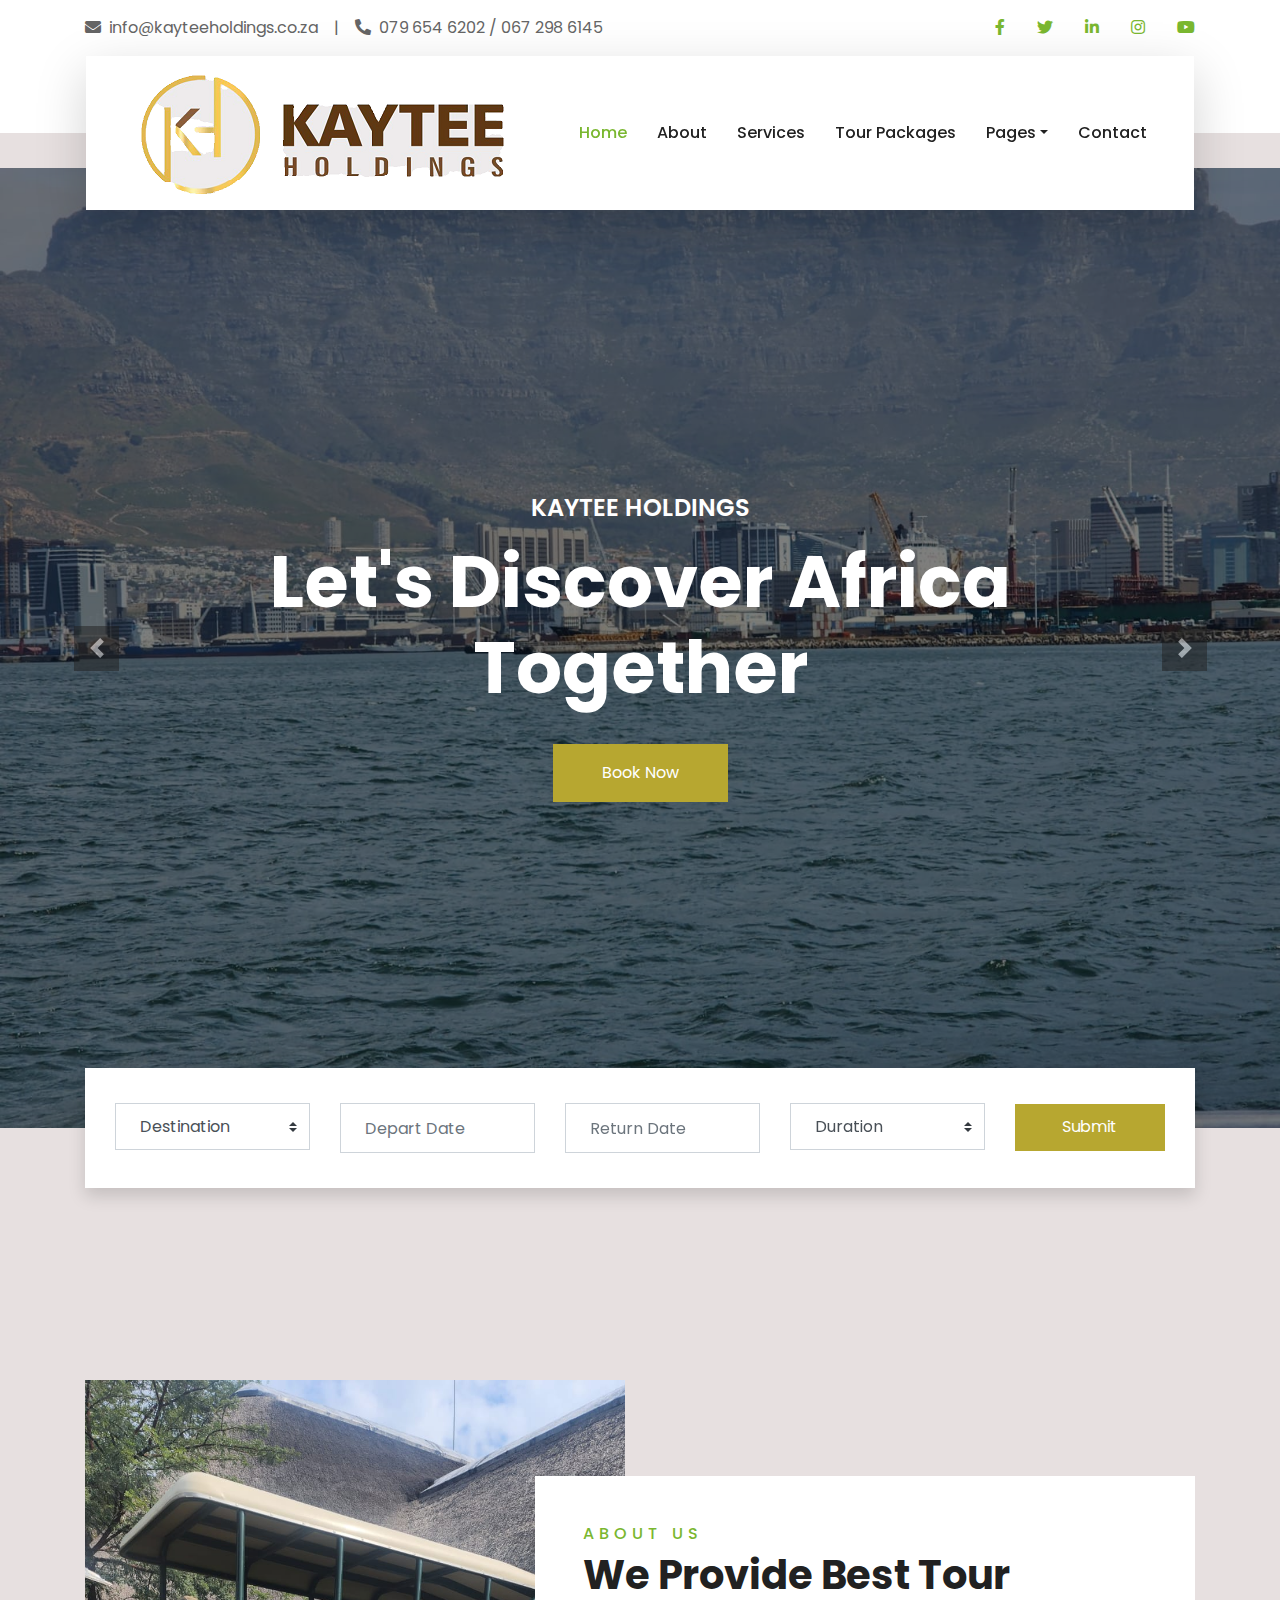
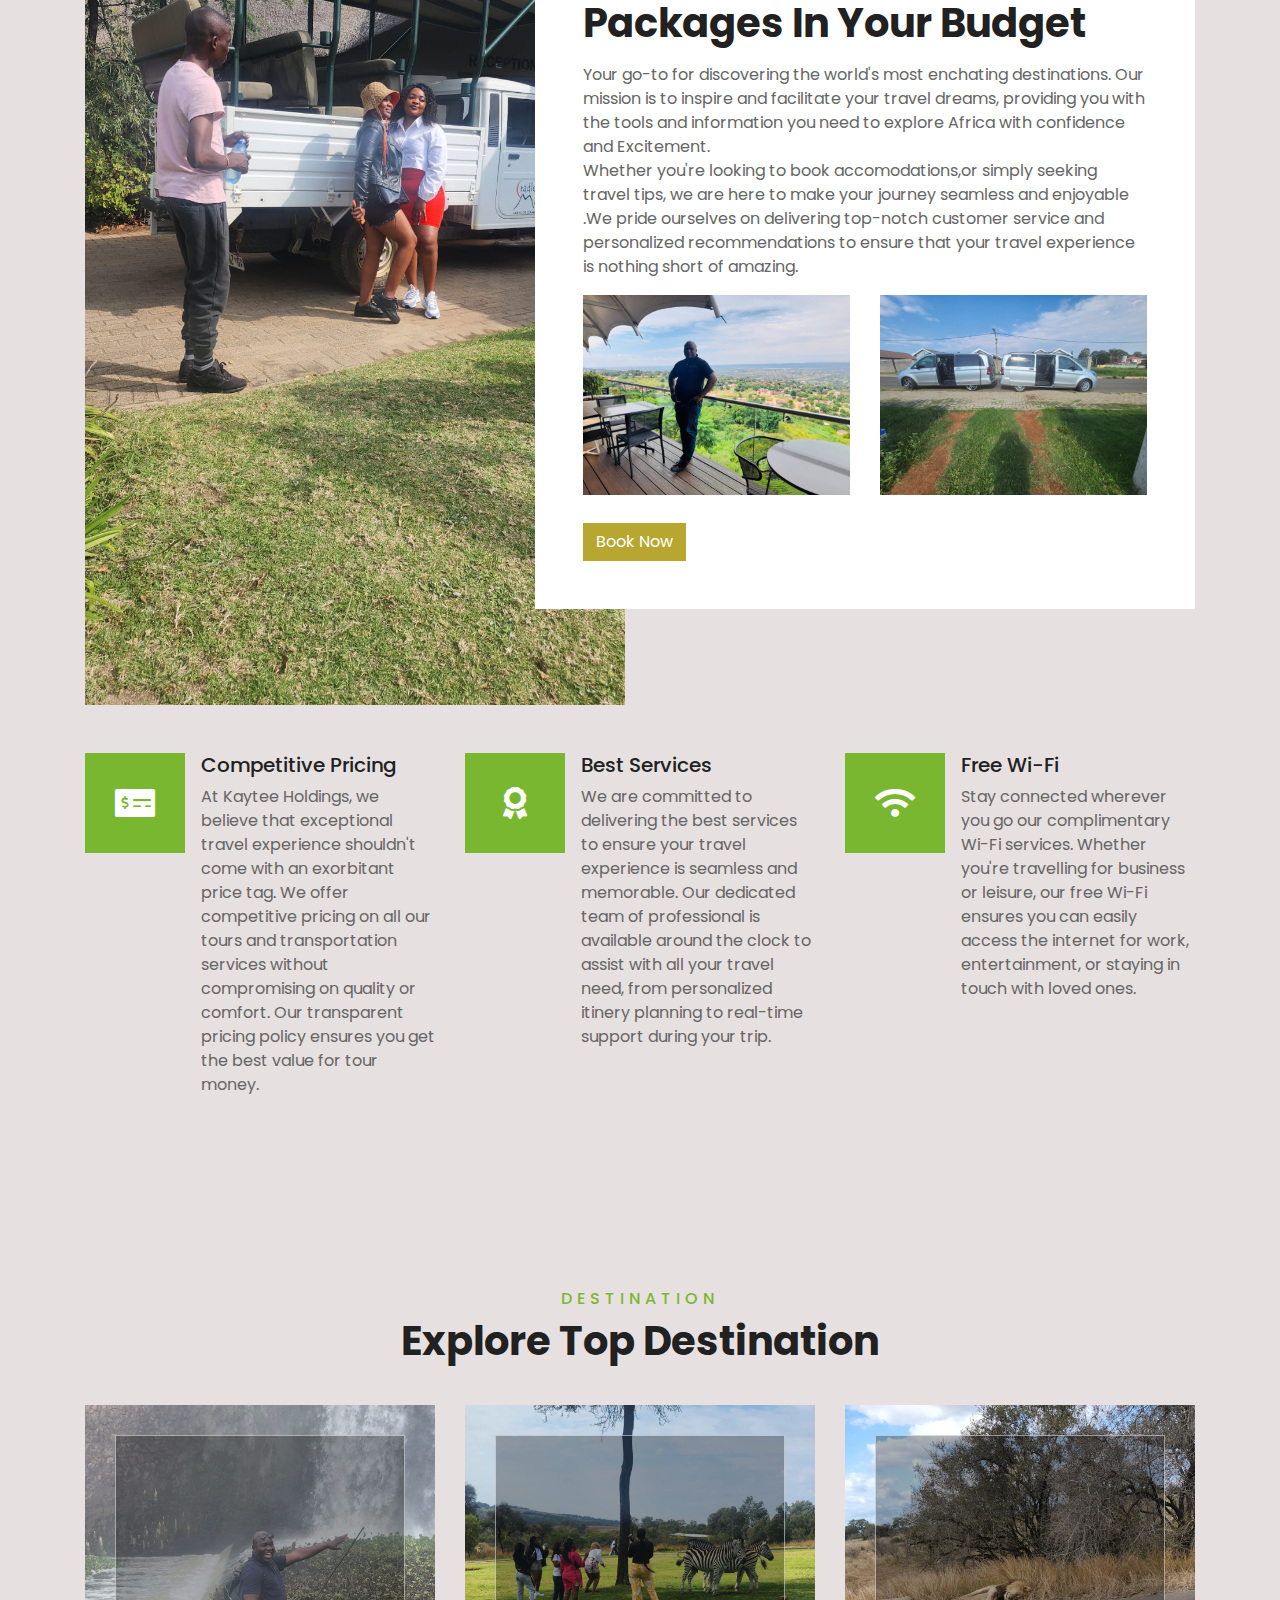
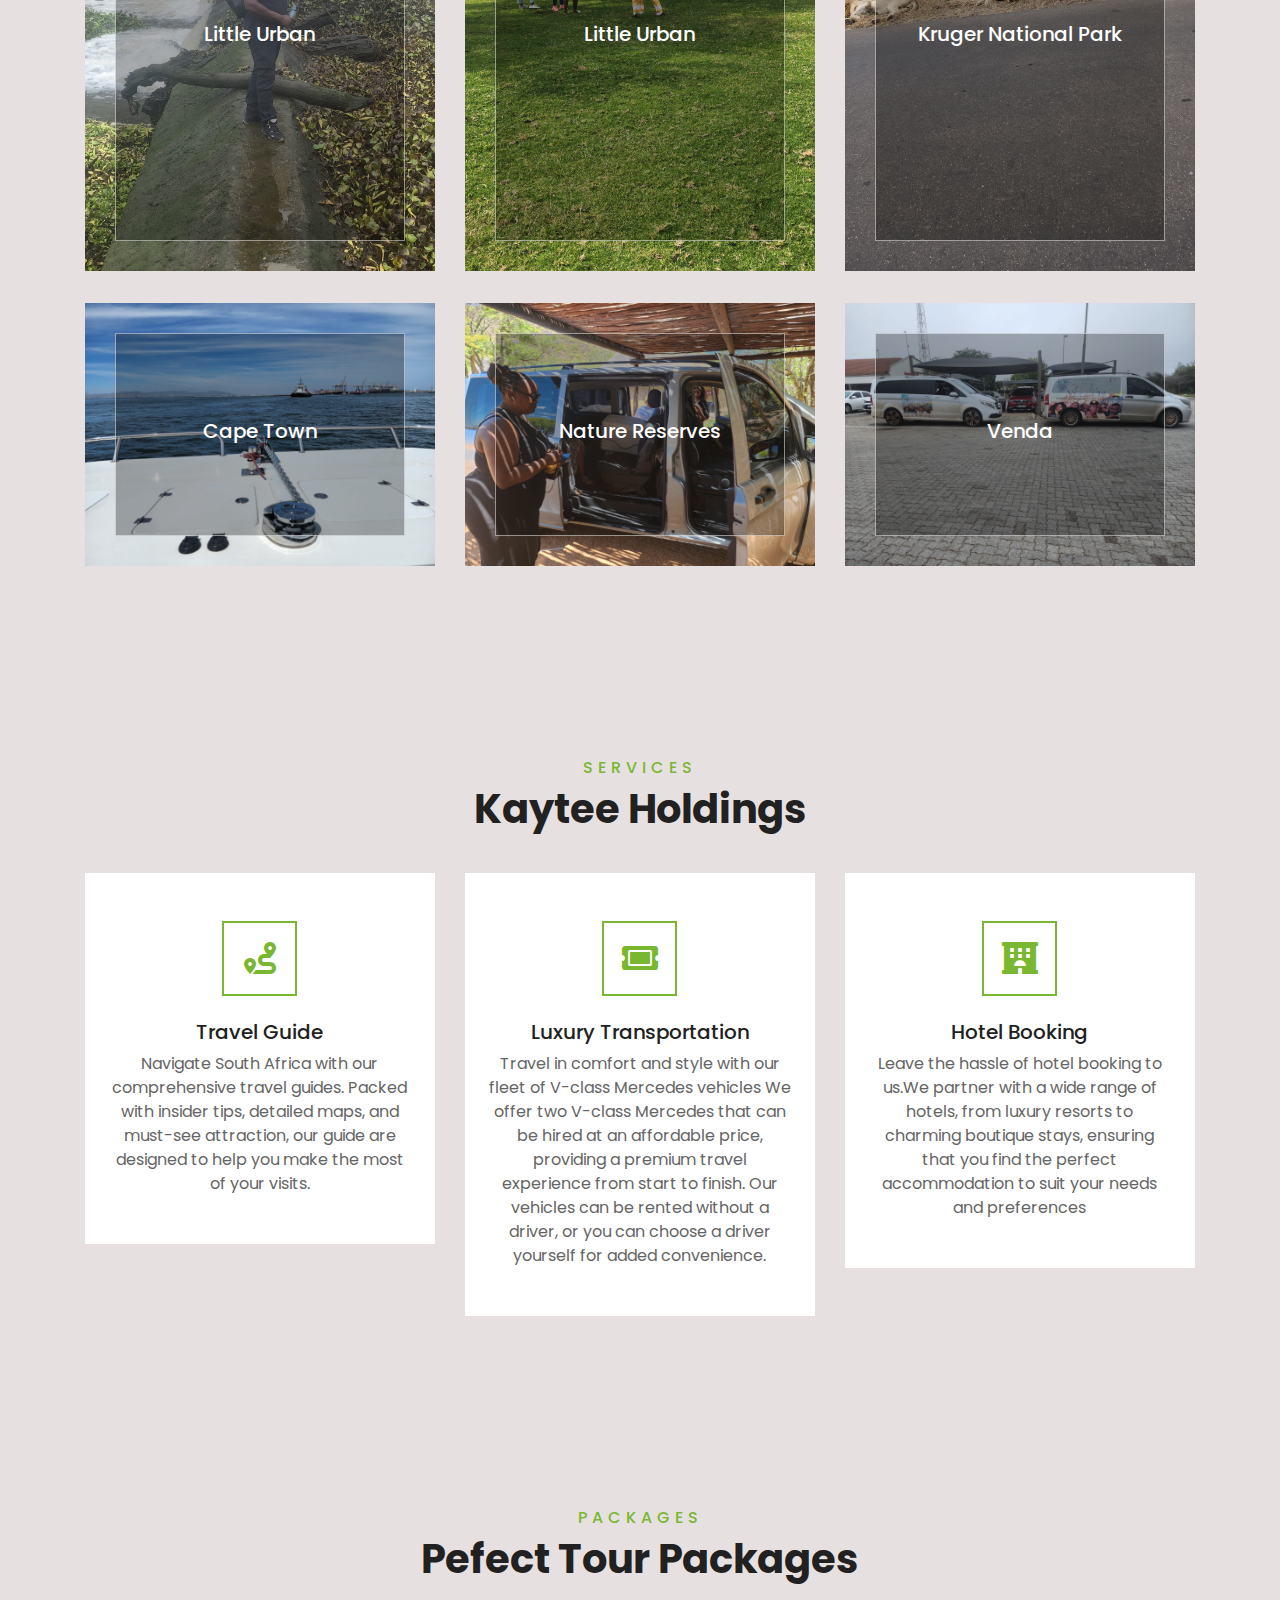
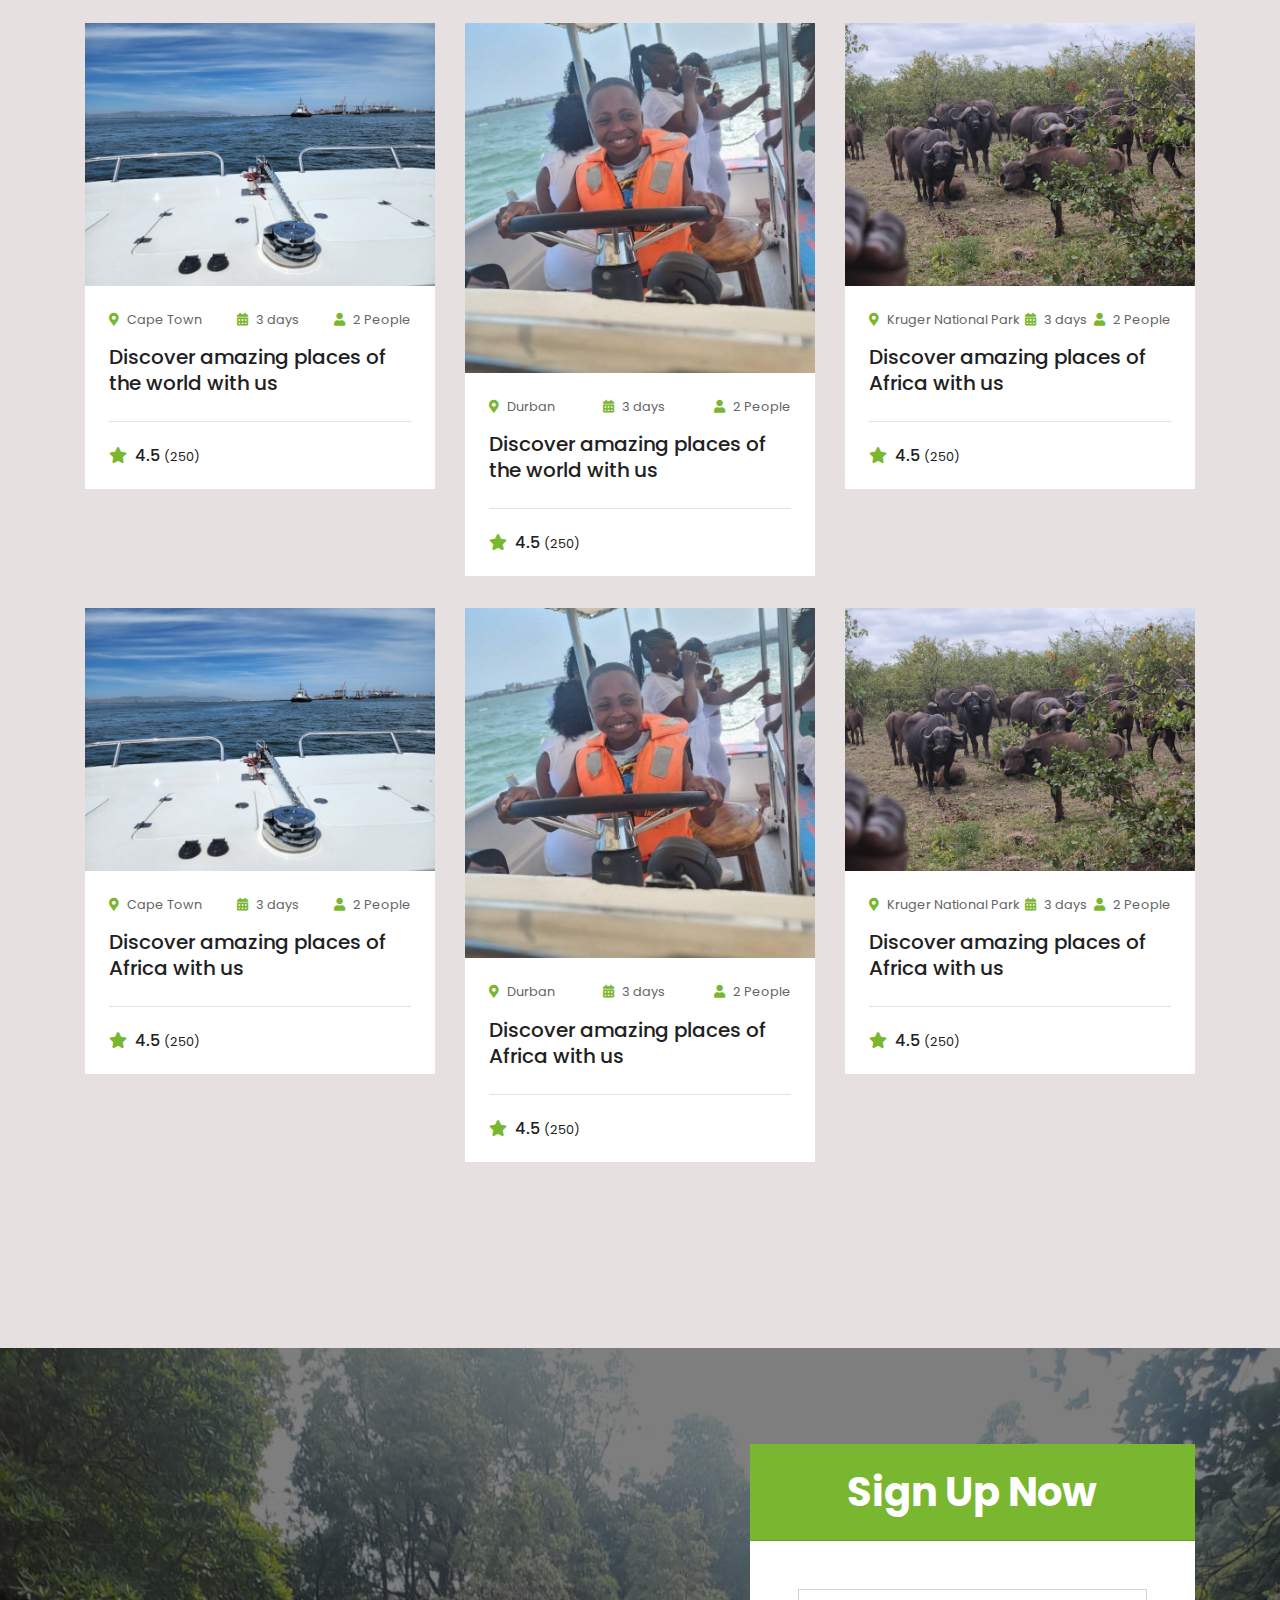
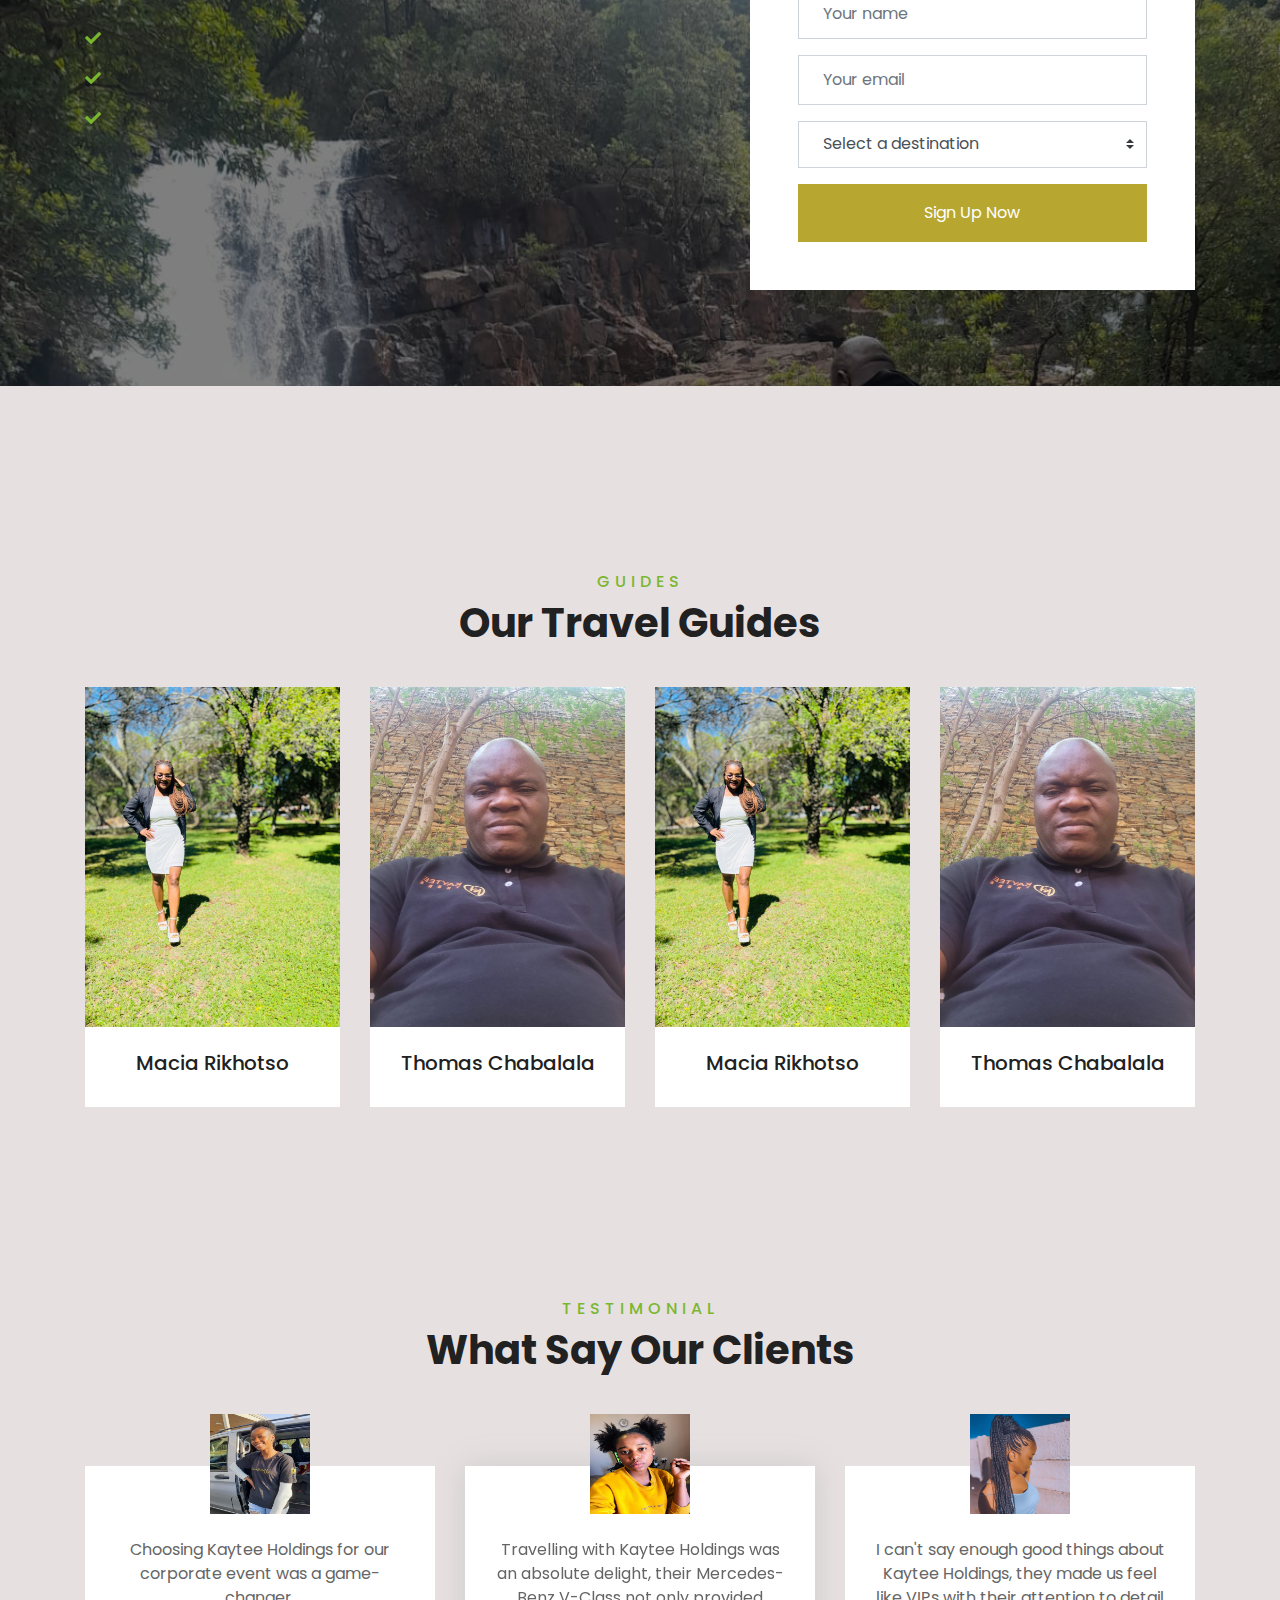
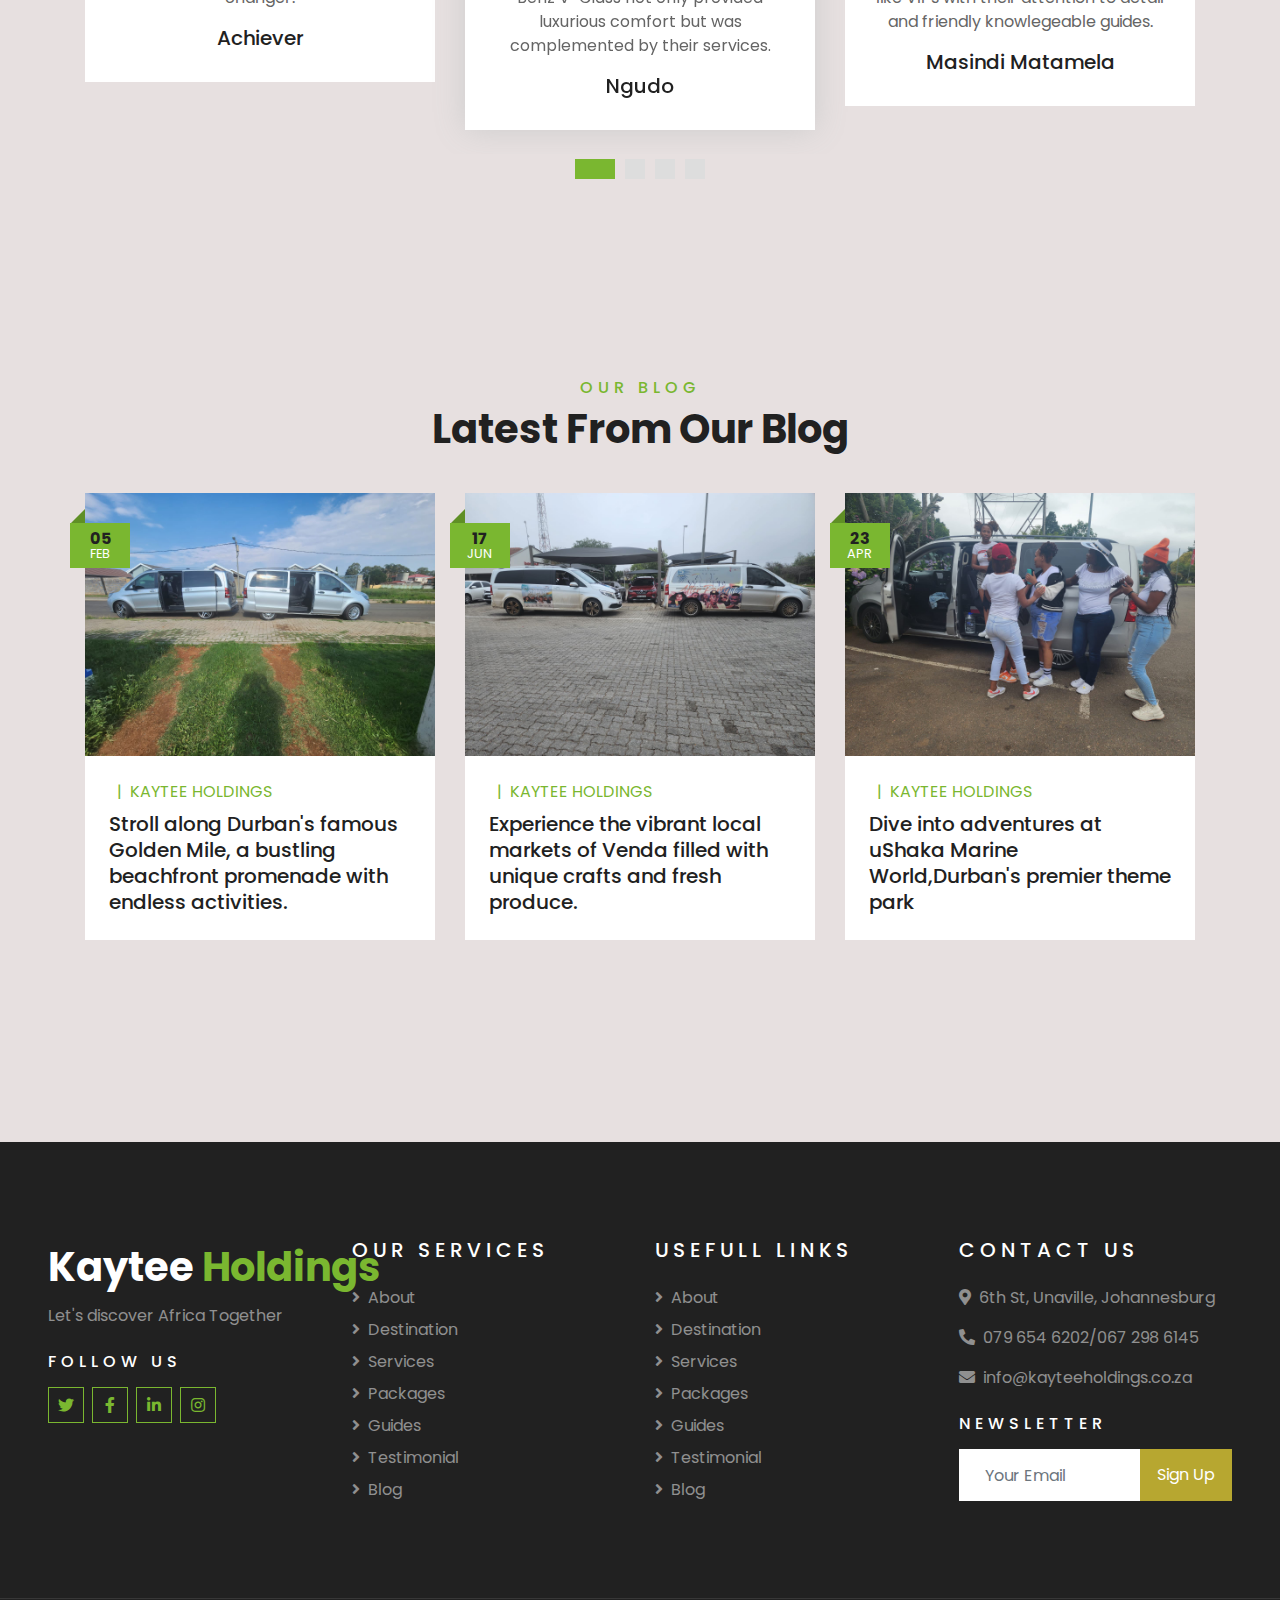
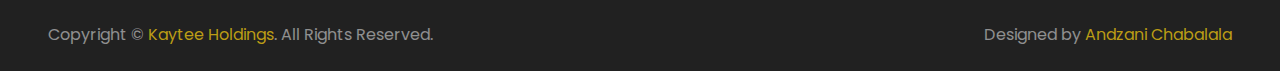
<file: index.html>
<!DOCTYPE html>
<html lang="en">

<head>
    <meta charset="utf-8">
    <title>Kaytee Holdings</title>
    <meta content="width=device-width, initial-scale=1.0" name="viewport">
    <meta content="Free HTML Templates" name="keywords">
    <meta content="Free HTML Templates" name="description">

    <!-- Favicon -->
    <link href="img/favicon.ico" rel="icon">

    <!-- Google Web Fonts -->
    <link rel="preconnect" href="https://fonts.gstatic.com">
    <link href="https://fonts.googleapis.com/css2?family=Poppins:wght@400;500;600;700&display=swap" rel="stylesheet"> 

    <!-- Font Awesome -->
    <link href="https://cdnjs.cloudflare.com/ajax/libs/font-awesome/5.10.0/css/all.min.css" rel="stylesheet">

    <!-- Libraries Stylesheet -->
    <link href="lib/owlcarousel/assets/owl.carousel.min.css" rel="stylesheet">
    <link href="lib/tempusdominus/css/tempusdominus-bootstrap-4.min.css" rel="stylesheet" />

    <!-- Customized Bootstrap Stylesheet -->
    <link href="css/style.css" rel="stylesheet">
</head>

<body>
    <!-- Topbar Start -->
    <div class="container-fluid bg-light pt-3 d-none d-lg-block">
        <div class="container">
            <div class="row">
                <div class="col-lg-6 text-center text-lg-left mb-2 mb-lg-0">
                    <div class="d-inline-flex align-items-center">
                        <p><i class="fa fa-envelope mr-2"></i>info@kayteeholdings.co.za</p>
                        <p class="text-body px-3">|</p>
                        <p><i class="fa fa-phone-alt mr-2"></i>079 654 6202 / 067 298 6145</p>
                    </div>
                </div>
                <div class="col-lg-6 text-center text-lg-right">
                    <div class="d-inline-flex align-items-center">
                        <a class="text-primary px-3" href="https://web.facebook.com/profile.php?id=100063872070874">
                            <i class="fab fa-facebook-f"></i>
                        </a>
                        <a class="text-primary px-3" href="https://x.com/KhetaniThomas">
                            <i class="fab fa-twitter"></i>
                        </a>
                        <a class="text-primary px-3" href="">
                            <i class="fab fa-linkedin-in"></i>
                        </a>
                        <a class="text-primary px-3" href="">
                            <i class="fab fa-instagram"></i>
                        </a>
                        <a class="text-primary pl-3" href="">
                            <i class="fab fa-youtube"></i>
                        </a>
                    </div>
                </div>
            </div>
        </div>
    </div>
    <!-- Topbar End -->


    <!-- Navbar Start -->
    <div class="container-fluid position-relative nav-bar p-0">
        <div class="container-lg position-relative p-0 px-lg-3" style="z-index: 9;">
            <nav class="navbar navbar-expand-lg bg-light navbar-light shadow-lg py-3 py-lg-0 pl-3 pl-lg-5">
                <a href="" class="navbar-brand">
                    <h1 class="m-0 text-primary"><span class="text-dark"></span></h1><img src="img/trans2.PNG" >
                </a>
                <button type="button" class="navbar-toggler" data-toggle="collapse" data-target="#navbarCollapse">
                    <span class="navbar-toggler-icon"></span>
                </button>
                <div class="collapse navbar-collapse justify-content-between px-3" id="navbarCollapse">
                    <div class="navbar-nav ml-auto py-0">
                        <a href="index.html" class="nav-item nav-link active">Home</a>
                        <a href="about.html" class="nav-item nav-link">About</a>
                        <a href="service.html" class="nav-item nav-link">Services</a>
                        <a href="package.html" class="nav-item nav-link">Tour Packages</a>
                        <div class="nav-item dropdown">
                            <a href="index.html" class="nav-link dropdown-toggle" data-toggle="dropdown">Pages</a>
                            <div class="dropdown-menu border-0 rounded-0 m-0">
                                <a href="blog.html" class="dropdown-item">Blog Grid</a>
                                <a href="single.html" class="dropdown-item">Blog Detail</a>
                                <a href="destination.html" class="dropdown-item">Destination</a>
                                <a href="guide.html" class="dropdown-item">Travel Guides</a>
                                <a href="testimonial.html" class="dropdown-item">Testimonial</a>
                            </div>
                        </div>
                        <a href="contact.html" class="nav-item nav-link">Contact</a>
                    </div>
                </div>
            </nav>
        </div>
    </div>
    <!-- Navbar End -->


    <!-- Carousel Start -->
    <div class="container-fluid p-0">
        <div id="header-carousel" class="carousel slide" data-ride="carousel">
            <div class="carousel-inner">
                <div class="carousel-item active">
                    <img class="w-100" src="img/cape.jpeg" alt="Image">
                    <div class="carousel-caption d-flex flex-column align-items-center justify-content-center">
                        <div class="p-3" style="max-width: 900px;">
                            <h4 class="text-white text-uppercase mb-md-3">Kaytee Holdings</h4>
                            <h1 class="display-3 text-white mb-md-4">Let's Discover Africa Together</h1>
                            <a href="" class="btn btn-primary py-md-3 px-md-5 mt-2">Book Now</a>
                        </div>
                    </div>
                </div>
                <div class="carousel-item">
                    <img class="w-100" src="img/ostri.jpeg" alt="Image">
                    <div class="carousel-caption d-flex flex-column align-items-center justify-content-center">
                        <div class="p-3" style="max-width: 900px;">
                            <h4 class="text-white text-uppercase mb-md-3">Kaytee Holdings</h4>
                            <h1 class="display-3 text-white mb-md-4">Discover Amazing Places With Us</h1>
                            <a href="" class="btn btn-primary py-md-3 px-md-5 mt-2">Book Now</a>
                        </div>
                    </div>
                </div>
            </div>
            <a class="carousel-control-prev" href="#header-carousel" data-slide="prev">
                <div class="btn btn-dark" style="width: 45px; height: 45px;">
                    <span class="carousel-control-prev-icon mb-n2"></span>
                </div>
            </a>
            <a class="carousel-control-next" href="#header-carousel" data-slide="next">
                <div class="btn btn-dark" style="width: 45px; height: 45px;">
                    <span class="carousel-control-next-icon mb-n2"></span>
                </div>
            </a>
        </div>
    </div>
    <!-- Carousel End -->


    <!-- Booking Start -->
    <div class="container-fluid booking mt-5 pb-5">
        <div class="container pb-5">
            <div class="bg-light shadow" style="padding: 30px;">
                <div class="row align-items-center" style="min-height: 60px;">
                    <div class="col-md-10">
                        <div class="row">
                            <div class="col-md-3">
                                <div class="mb-3 mb-md-0">
                                    <select class="custom-select px-4" style="height: 47px;">
                                        <option selected>Destination</option>
                                        <option value="1">Kruger National Park</option>
                                        <option value="2">Durban</option>
                                        <option value="3">Cape Town</option>
                                    </select>
                                </div>
                            </div>
                            <div class="col-md-3">
                                <div class="mb-3 mb-md-0">
                                    <div class="date" id="date1" data-target-input="nearest">
                                        <input type="text" class="form-control p-4 datetimepicker-input" placeholder="Depart Date" data-target="#date1" data-toggle="datetimepicker"/>
                                    </div>
                                </div>
                            </div>
                            <div class="col-md-3">
                                <div class="mb-3 mb-md-0">
                                    <div class="date" id="date2" data-target-input="nearest">
                                        <input type="text" class="form-control p-4 datetimepicker-input" placeholder="Return Date" data-target="#date2" data-toggle="datetimepicker"/>
                                    </div>
                                </div>
                            </div>
                            <div class="col-md-3">
                                <div class="mb-3 mb-md-0">
                                    <select class="custom-select px-4" style="height: 47px;">
                                        <option selected>Duration</option>
                                        <option value="1">1 day</option>
                                        <option value="2">2 days</option>
                                        <option value="3">3 or more days</option>
                                    </select>
                                </div>
                            </div>
                        </div>
                    </div>
                    <div class="col-md-2">
                        <button class="btn btn-primary btn-block" type="submit" style="height: 47px; margin-top: -2px;">Submit</button>
                    </div>
                </div>
            </div>
        </div>
    </div>
    <!-- Booking End -->


    <!-- About Start -->
    <div class="container-fluid py-5">
        <div class="container pt-5">
            <div class="row">
                <div class="col-lg-6" style="min-height: 500px;">
                    <div class="position-relative h-100">
                        <img class="position-absolute w-100 h-100" src="img/TourCar.jpeg" style="object-fit: cover;">
                    </div>
                </div>
                <div class="col-lg-6 pt-5 pb-lg-5">
                    <div class="about-text bg-white p-4 p-lg-5 my-lg-5">
                        <h6 class="text-primary text-uppercase" style="letter-spacing: 5px;">About Us</h6>
                        <h1 class="mb-3">We Provide Best Tour Packages In Your Budget</h1>
                        <p>Your go-to for discovering the world's most enchating destinations. Our mission is to inspire and facilitate your travel dreams, providing you with the tools and information you need to explore Africa with confidence and Excitement.<br>Whether you're looking to book accomodations,or simply seeking travel tips, we are here to make your journey seamless and enjoyable .We pride ourselves on delivering top-notch customer service and personalized recommendations to ensure that your travel experience is nothing short of amazing.</p>
                        <div class="row mb-4">
                            <div class="col-6">
                                <img class="img-fluid" src="img/tourt.jpg" alt="">
                            </div>
                            <div class="col-6">
                                <img class="img-fluid" src="img/v222.jpeg" alt="">
                            </div>
                        </div>
                        <a href="" class="btn btn-primary mt-1">Book Now</a>
                    </div>
                </div>
            </div>
        </div>
    </div>
    <!-- About End -->


    <!-- Feature Start -->
    <div class="container-fluid pb-5">
        <div class="container pb-5">
            <div class="row">
                <div class="col-md-4">
                    <div class="d-flex mb-4 mb-lg-0">
                        <div class="d-flex flex-shrink-0 align-items-center justify-content-center bg-primary mr-3" style="height: 100px; width: 100px;">
                            <i class="fa fa-2x fa-money-check-alt text-white"></i>
                        </div>
                        <div class="d-flex flex-column">
                            <h5 class="">Competitive Pricing</h5>
                            <p class="m-0">At Kaytee Holdings, we believe that exceptional travel experience shouldn't come with an exorbitant price tag. We offer competitive pricing on all our tours and transportation services without compromising on quality or comfort. Our transparent pricing policy ensures you get the best value for tour money. </p>
                        </div>
                    </div>
                </div>
                <div class="col-md-4">
                    <div class="d-flex mb-4 mb-lg-0">
                        <div class="d-flex flex-shrink-0 align-items-center justify-content-center bg-primary mr-3" style="height: 100px; width: 100px;">
                            <i class="fa fa-2x fa-award text-white"></i>
                        </div>
                        <div class="d-flex flex-column">
                            <h5 class="">Best Services</h5>
                            <p class="m-0">We are committed to delivering the best services to ensure your travel experience is seamless and memorable. Our dedicated team of professional is available around the clock to assist with all your travel need, from personalized itinery planning to real-time support during your trip.</p>
                        </div>
                    </div>
                </div>
                <div class="col-md-4">
                    <div class="d-flex mb-4 mb-lg-0">
                        <div class="d-flex flex-shrink-0 align-items-center justify-content-center bg-primary mr-3" style="height: 100px; width: 100px;">
                            <i class="fa fa-2x fa-wifi text-white"></i>
                        </div>
                        <div class="d-flex flex-column">
                            <h5 class="">Free Wi-Fi</h5>
                            <p class="m-0">Stay connected wherever you go our complimentary Wi-Fi services. Whether you're travelling for business or leisure, our free Wi-Fi ensures you can easily access the internet for work, entertainment, or staying in touch with loved ones.</p>
                        </div>
                    </div>
                </div>
            </div>
        </div>
    </div>
    <!-- Feature End -->


    <!-- Destination Start -->
    <div class="container-fluid py-5">
        <div class="container pt-5 pb-3">
            <div class="text-center mb-3 pb-3">
                <h6 class="text-primary text-uppercase" style="letter-spacing: 5px;">Destination</h6>
                <h1>Explore Top Destination</h1>
            </div>
            <div class="row">
                <div class="col-lg-4 col-md-6 mb-4">
                    <div class="destination-item position-relative overflow-hidden mb-2">
                        <img class="img-fluid" src="img/thom.jpeg" alt="">
                        <a class="destination-overlay text-white text-decoration-none" href="">
                            <h5 class="text-white">Little Urban</h5>
                            <span></span>
                        </a>
                    </div>
                </div>
                <div class="col-lg-4 col-md-6 mb-4">
                    <div class="destination-item position-relative overflow-hidden mb-2">
                        <img class="img-fluid" src="img/but2.jpeg" alt="">
                        <a class="destination-overlay text-white text-decoration-none" href="">
                            <h5 class="text-white">Little Urban</h5>
                            <span></span>
                        </a>
                    </div>
                </div>
                <div class="col-lg-4 col-md-6 mb-4">
                    <div class="destination-item position-relative overflow-hidden mb-2">
                        <img class="img-fluid" src="img/lion.jpeg" alt="" >
                        <a class="destination-overlay text-white text-decoration-none" href="">
                            <h5 class="text-white">Kruger National Park</h5>
                            <span></span>
                        </a>
                    </div>
                </div>
                <div class="col-lg-4 col-md-6 mb-4">
                    <div class="destination-item position-relative overflow-hidden mb-2">
                        <img class="img-fluid" src="img/boat.jpeg" alt="">
                        <a class="destination-overlay text-white text-decoration-none" href="">
                            <h5 class="text-white">Cape Town</h5>
                            <span></span>
                        </a>
                    </div>
                </div>
                <div class="col-lg-4 col-md-6 mb-4">
                    <div class="destination-item position-relative overflow-hidden mb-2">
                        <img class="img-fluid" src="img/ostri.jpeg" alt="">
                        <a class="destination-overlay text-white text-decoration-none" href="">
                            <h5 class="text-white">Nature Reserves</h5>
                            <span></span>
                        </a>
                    </div>
                </div>
                <div class="col-lg-4 col-md-6 mb-4">
                    <div class="destination-item position-relative overflow-hidden mb-2">
                        <img class="img-fluid" src="img/vclass.jpeg" alt="">
                        <a class="destination-overlay text-white text-decoration-none" href="">
                            <h5 class="text-white">Venda</h5>
                            <span></span>
                        </a>
                    </div>
                </div>
            </div>
        </div>
    </div>
    <!-- Destination Start -->


    <!-- Service Start -->
    <div class="container-fluid py-5">
        <div class="container pt-5 pb-3">
            <div class="text-center mb-3 pb-3">
                <h6 class="text-primary text-uppercase" style="letter-spacing: 5px;">Services</h6>
                <h1>Kaytee Holdings</h1>
            </div>
            <div class="row">
                <div class="col-lg-4 col-md-6 mb-4">
                    <div class="service-item bg-white text-center mb-2 py-5 px-4">
                        <i class="fa fa-2x fa-route mx-auto mb-4"></i>
                        <h5 class="mb-2">Travel Guide</h5>
                        <p class="m-0">Navigate South Africa with our comprehensive travel guides. Packed with insider tips, detailed maps, and  must-see attraction, our guide are designed to help you make the most of your visits.</p>
                    </div>
                </div>
                <div class="col-lg-4 col-md-6 mb-4">
                    <div class="service-item bg-white text-center mb-2 py-5 px-4">
                        <i class="fa fa-2x fa-ticket-alt mx-auto mb-4"></i>
                        <h5 class="mb-2">Luxury Transportation</h5>
                        <p class="m-0">Travel in comfort and style with our fleet of V-class Mercedes vehicles We offer two V-class Mercedes that can be hired at an affordable price, providing a premium travel experience from start to finish. Our vehicles can be rented without a driver, or you can choose a driver yourself for added convenience.</p>
                    </div>
                </div>
                <div class="col-lg-4 col-md-6 mb-4">
                    <div class="service-item bg-white text-center mb-2 py-5 px-4">
                        <i class="fa fa-2x fa-hotel mx-auto mb-4"></i>
                        <h5 class="mb-2">Hotel Booking</h5>
                        <p class="m-0">Leave the hassle of hotel booking to us.We partner with a wide range of hotels, from luxury resorts to charming boutique stays, ensuring that you find the perfect accommodation to suit your needs and preferences </p>
                    </div>
                </div>
            </div>
        </div>
    </div>
    <!-- Service End -->


    <!-- Packages Start -->
    <div class="container-fluid py-5">
        <div class="container pt-5 pb-3">
            <div class="text-center mb-3 pb-3">
                <h6 class="text-primary text-uppercase" style="letter-spacing: 5px;">Packages</h6>
                <h1>Pefect Tour Packages</h1>
            </div>
            <div class="row">
                <div class="col-lg-4 col-md-6 mb-4">
                    <div class="package-item bg-white mb-2">
                        <img class="img-fluid" src="img/boat.jpeg" alt="">
                        <div class="p-4">
                            <div class="d-flex justify-content-between mb-3">
                                <small class="m-0"><i class="fa fa-map-marker-alt text-primary mr-2"></i>Cape Town</small>
                                <small class="m-0"><i class="fa fa-calendar-alt text-primary mr-2"></i>3 days</small>
                                <small class="m-0"><i class="fa fa-user text-primary mr-2"></i>2 People</small>
                            </div>
                            <a class="h5 text-decoration-none" href="">Discover amazing places of the world with us</a>
                            <div class="border-top mt-4 pt-4">
                                <div class="d-flex justify-content-between">
                                    <h6 class="m-0"><i class="fa fa-star text-primary mr-2"></i>4.5 <small>(250)</small></h6>
                                    <h5 class="m-0"></h5>
                                </div>
                            </div>
                        </div>
                    </div>
                </div>
                <div class="col-lg-4 col-md-6 mb-4">
                    <div class="package-item bg-white mb-2">
                        <img class="img-fluid" src="img/brown.jpeg" alt="">
                        <div class="p-4">
                            <div class="d-flex justify-content-between mb-3">
                                <small class="m-0"><i class="fa fa-map-marker-alt text-primary mr-2"></i>Durban</small>
                                <small class="m-0"><i class="fa fa-calendar-alt text-primary mr-2"></i>3 days</small>
                                <small class="m-0"><i class="fa fa-user text-primary mr-2"></i>2 People</small>
                            </div>
                            <a class="h5 text-decoration-none" href="">Discover amazing places of the world with us</a>
                            <div class="border-top mt-4 pt-4">
                                <div class="d-flex justify-content-between">
                                    <h6 class="m-0"><i class="fa fa-star text-primary mr-2"></i>4.5 <small>(250)</small></h6>
                                    <h5 class="m-0"></h5>
                                </div>
                            </div>
                        </div>
                    </div>
                </div>
                <div class="col-lg-4 col-md-6 mb-4">
                    <div class="package-item bg-white mb-2">
                        <img class="img-fluid" src="img/buffalo.jpeg" alt="">
                        <div class="p-4">
                            <div class="d-flex justify-content-between mb-3">
                                <small class="m-0"><i class="fa fa-map-marker-alt text-primary mr-2"></i>Kruger National Park</small>
                                <small class="m-0"><i class="fa fa-calendar-alt text-primary mr-2"></i>3 days</small>
                                <small class="m-0"><i class="fa fa-user text-primary mr-2"></i>2 People</small>
                            </div>
                            <a class="h5 text-decoration-none" href="">Discover amazing places of  Africa with us</a>
                            <div class="border-top mt-4 pt-4">
                                <div class="d-flex justify-content-between">
                                    <h6 class="m-0"><i class="fa fa-star text-primary mr-2"></i>4.5 <small>(250)</small></h6>
                                    <h5 class="m-0"></h5>
                                </div>
                            </div>
                        </div>
                    </div>
                </div>
                <div class="col-lg-4 col-md-6 mb-4">
                    <div class="package-item bg-white mb-2">
                        <img class="img-fluid" src="img/boat.jpeg" alt="">
                        <div class="p-4">
                            <div class="d-flex justify-content-between mb-3">
                                <small class="m-0"><i class="fa fa-map-marker-alt text-primary mr-2"></i>Cape Town</small>
                                <small class="m-0"><i class="fa fa-calendar-alt text-primary mr-2"></i>3 days</small>
                                <small class="m-0"><i class="fa fa-user text-primary mr-2"></i>2 People</small>
                            </div>
                            <a class="h5 text-decoration-none" href="">Discover amazing places of  Africa with us</a>
                            <div class="border-top mt-4 pt-4">
                                <div class="d-flex justify-content-between">
                                    <h6 class="m-0"><i class="fa fa-star text-primary mr-2"></i>4.5 <small>(250)</small></h6>
                                    <h5 class="m-0"></h5>
                                </div>
                            </div>
                        </div>
                    </div>
                </div>
                <div class="col-lg-4 col-md-6 mb-4">
                    <div class="package-item bg-white mb-2">
                        <img class="img-fluid" src="img/brown.jpeg" alt="">
                        <div class="p-4">
                            <div class="d-flex justify-content-between mb-3">
                                <small class="m-0"><i class="fa fa-map-marker-alt text-primary mr-2"></i>Durban</small>
                                <small class="m-0"><i class="fa fa-calendar-alt text-primary mr-2"></i>3 days</small>
                                <small class="m-0"><i class="fa fa-user text-primary mr-2"></i>2 People</small>
                            </div>
                            <a class="h5 text-decoration-none" href="">Discover amazing places of  Africa with us</a>
                            <div class="border-top mt-4 pt-4">
                                <div class="d-flex justify-content-between">
                                    <h6 class="m-0"><i class="fa fa-star text-primary mr-2"></i>4.5 <small>(250)</small></h6>
                                    <h5 class="m-0"></h5>
                                </div>
                            </div>
                        </div>
                    </div>
                </div>
                <div class="col-lg-4 col-md-6 mb-4">
                    <div class="package-item bg-white mb-2">
                        <img class="img-fluid" src="img/buffalo.jpeg" alt="">
                        <div class="p-4">
                            <div class="d-flex justify-content-between mb-3">
                                <small class="m-0"><i class="fa fa-map-marker-alt text-primary mr-2"></i>Kruger National Park</small>
                                <small class="m-0"><i class="fa fa-calendar-alt text-primary mr-2"></i>3 days</small>
                                <small class="m-0"><i class="fa fa-user text-primary mr-2"></i>2 People</small>
                            </div>
                            <a class="h5 text-decoration-none" href="">Discover amazing places of  Africa with us</a>
                            <div class="border-top mt-4 pt-4">
                                <div class="d-flex justify-content-between">
                                    <h6 class="m-0"><i class="fa fa-star text-primary mr-2"></i>4.5 <small>(250)</small></h6>
                                    <h5 class="m-0"></h5>
                                </div>
                            </div>
                        </div>
                    </div>
                </div>
            </div>
        </div>
    </div>
    <!-- Packages End -->


    <!-- Registration Start -->
    <div class="container-fluid bg-registration py-5" style="margin: 90px 0;">
        <div class="container py-5">
            <div class="row align-items-center">
                <div class="col-lg-7 mb-5 mb-lg-0">
                    <div class="mb-4">
                        <h6 class="text-primary text-uppercase" style="letter-spacing: 5px;"></h6>
                        <h1 class="text-white"><span class="text-primary"></span></h1>
                    </div>
                    <p class="text-white">
                        
                    </p>
                    <ul class="list-inline text-white m-0">
                        <li class="py-2"><i class="fa fa-check text-primary mr-3"></i></li>
                        <li class="py-2"><i class="fa fa-check text-primary mr-3"></i></li>
                        <li class="py-2"><i class="fa fa-check text-primary mr-3"></i></li>
                    </ul>
                </div>
                <div class="col-lg-5">
                    <div class="card border-0">
                        <div class="card-header bg-primary text-center p-4">
                            <h1 class="text-white m-0">Sign Up Now</h1>
                        </div>
                        <div class="card-body rounded-bottom bg-white p-5">
                            <form>
                                <div class="form-group">
                                    <input type="text" class="form-control p-4" placeholder="Your name" required="required" />
                                </div>
                                <div class="form-group">
                                    <input type="email" class="form-control p-4" placeholder="Your email" required="required" />
                                </div>
                                <div class="form-group">
                                    <select class="custom-select px-4" style="height: 47px;">
                                        <option selected>Select a destination</option>
                                        <option value="1">Kruger National Park</option>
                                        <option value="2">Durban</option>
                                        <option value="3">Cape Town</option>
                                    </select>
                                </div>
                                <div>
                                    <button class="btn btn-primary btn-block py-3" type="submit">Sign Up Now</button>
                                </div>
                            </form>
                        </div>
                    </div>
                </div>
            </div>
        </div>
    </div>
    <!-- Registration End -->


    <!-- Team Start -->
    <div class="container-fluid py-5">
        <div class="container pt-5 pb-3">
            <div class="text-center mb-3 pb-3">
                <h6 class="text-primary text-uppercase" style="letter-spacing: 5px;">Guides</h6>
                <h1>Our Travel Guides</h1>
            </div>
            <div class="row">
                <div class="col-lg-3 col-md-4 col-sm-6 pb-2">
                    <div class="team-item bg-white mb-4">
                        <div class="team-img position-relative overflow-hidden">
                            <img class="img-fluid w-100" src="img/marcia.jpeg" alt="">
                            <div class="team-social">
                                <a class="btn btn-outline-primary btn-square" href=""><i class="fab fa-twitter"></i></a>
                                <a class="btn btn-outline-primary btn-square" href=""><i class="fab fa-facebook-f"></i></a>
                                <a class="btn btn-outline-primary btn-square" href=""><i class="fab fa-instagram"></i></a>
                                <a class="btn btn-outline-primary btn-square" href=""><i class="fab fa-linkedin-in"></i></a>
                            </div>
                        </div>
                        <div class="text-center py-4">
                            <h5 class="text-truncate">Macia Rikhotso</h5>
                            <p class="m-0"></p>
                        </div>
                    </div>
                </div>
                <div class="col-lg-3 col-md-4 col-sm-6 pb-2">
                    <div class="team-item bg-white mb-4">
                        <div class="team-img position-relative overflow-hidden">
                            <img class="img-fluid w-100" src="img/thompic.JPG" alt="">
                            <div class="team-social">
                                <a class="btn btn-outline-primary btn-square" href=""><i class="fab fa-twitter"></i></a>
                                <a class="btn btn-outline-primary btn-square" href=""><i class="fab fa-facebook-f"></i></a>
                                <a class="btn btn-outline-primary btn-square" href=""><i class="fab fa-instagram"></i></a>
                                <a class="btn btn-outline-primary btn-square" href=""><i class="fab fa-linkedin-in"></i></a>
                            </div>
                        </div>
                        <div class="text-center py-4">
                            <h5 class="text-truncate">Thomas Chabalala</h5>
                            <p class="m-0"></p>
                        </div>
                    </div>
                </div>
                <div class="col-lg-3 col-md-4 col-sm-6 pb-2">
                    <div class="team-item bg-white mb-4">
                        <div class="team-img position-relative overflow-hidden">
                            <img class="img-fluid w-100" src="img/marcia.jpeg" alt="">
                            <div class="team-social">
                                <a class="btn btn-outline-primary btn-square" href=""><i class="fab fa-twitter"></i></a>
                                <a class="btn btn-outline-primary btn-square" href=""><i class="fab fa-facebook-f"></i></a>
                                <a class="btn btn-outline-primary btn-square" href=""><i class="fab fa-instagram"></i></a>
                                <a class="btn btn-outline-primary btn-square" href=""><i class="fab fa-linkedin-in"></i></a>
                            </div>
                        </div>
                        <div class="text-center py-4">
                            <h5 class="text-truncate">Macia Rikhotso</h5>
                            <p class="m-0"></p>
                        </div>
                    </div>
                </div>
                <div class="col-lg-3 col-md-4 col-sm-6 pb-2">
                    <div class="team-item bg-white mb-4">
                        <div class="team-img position-relative overflow-hidden">
                            <img class="img-fluid w-100" src="img/thompic.JPG" alt="">
                            <div class="team-social">
                                <a class="btn btn-outline-primary btn-square" href=""><i class="fab fa-twitter"></i></a>
                                <a class="btn btn-outline-primary btn-square" href=""><i class="fab fa-facebook-f"></i></a>
                                <a class="btn btn-outline-primary btn-square" href=""><i class="fab fa-instagram"></i></a>
                                <a class="btn btn-outline-primary btn-square" href=""><i class="fab fa-linkedin-in"></i></a>
                            </div>
                        </div>
                        <div class="text-center py-4">
                            <h5 class="text-truncate">Thomas Chabalala</h5>
                            <p class="m-0"></p>
                        </div>
                    </div>
                </div>
            </div>
        </div>
    </div>
    <!-- Team End -->


    <!-- Testimonial Start -->
    <div class="container-fluid py-5">
        <div class="container py-5">
            <div class="text-center mb-3 pb-3">
                <h6 class="text-primary text-uppercase" style="letter-spacing: 5px;">Testimonial</h6>
                <h1>What Say Our Clients</h1>
            </div>
            <div class="owl-carousel testimonial-carousel">
                <div class="text-center pb-4">
                    <img class="img-fluid mx-auto" src="img/ngudo.jpg" style="width: 100px; height: 100px;" >
                    <div class="testimonial-text bg-white p-4 mt-n5">
                        <p class="mt-5">Travelling with Kaytee Holdings was an absolute delight, their Mercedes-Benz V-Class not only provided luxurious comfort but was complemented by their services.
                        </p>
                        <h5 class="text-truncate">Ngudo</h5>
                        <span></span>
                    </div>
                </div>
                <div class="text-center">
                    <img class="img-fluid mx-auto" src="img/masindi.jpg" style="width: 100px; height: 100px;" >
                    <div class="testimonial-text bg-white p-4 mt-n5">
                        <p class="mt-5">I can't say enough good things about Kaytee Holdings, they made us feel like VIPs with their attention to detail and friendly knowlegeable guides.
                        </p>
                        <h5 class="text-truncate">Masindi Matamela</h5>
                        <span></span>
                    </div>
                </div>
                <div class="text-center">
                    <img class="img-fluid mx-auto" src="img/Glen.jpg" style="width: 100px; height: 100px;" >
                    <div class="testimonial-text bg-white p-4 mt-n5">
                        <p class="mt-5">Our family vacation with Kaytee Holdings was incredible, their tem went above beyond to ensure we had an amazing experience.
                        </p>
                        </p>
                        <h5 class="text-truncate">Ndhaka Chauke</h5>
                        <span></span>
                    </div>
                </div>
                <div class="text-center">
                    <img class="img-fluid mx-auto" src="img/Dutchee.jpg" style="width: 100px; height: 100px;" >
                    <div class="testimonial-text bg-white p-4 mt-n5">
                        <p class="mt-5">Choosing Kaytee Holdings for our corporate event was a game-changer.
                        </p>
                        <h5 class="text-truncate">Achiever</h5>
                        <span></span>
                    </div>
                </div>
            </div>
        </div>
    </div>
    <!-- Testimonial End -->


    <!-- Blog Start -->
    <div class="container-fluid py-5">
        <div class="container pt-5 pb-3">
            <div class="text-center mb-3 pb-3">
                <h6 class="text-primary text-uppercase" style="letter-spacing: 5px;">Our Blog</h6>
                <h1>Latest From Our Blog</h1>
            </div>
            <div class="row pb-3">
                <div class="col-lg-4 col-md-6 mb-4 pb-2">
                    <div class="blog-item">
                        <div class="position-relative">
                            <img class="img-fluid w-100" src="img/v222.jpeg" alt="">
                            <div class="blog-date">
                                <h6 class="font-weight-bold mb-n1">05</h6>
                                <small class="text-white text-uppercase">Feb</small>
                            </div>
                        </div>
                        <div class="bg-white p-4">
                            <div class="d-flex mb-2">
                                <a class="text-primary text-uppercase text-decoration-none" href=""></a>
                                <span class="text-primary px-2">|</span>
                                <a class="text-primary text-uppercase text-decoration-none" href="">Kaytee Holdings</a>
                            </div>
                            <a class="h5 m-0 text-decoration-none" href="">Stroll along Durban's famous Golden Mile, a bustling beachfront promenade with endless activities.</a>
                        </div>
                    </div>
                </div>
                <div class="col-lg-4 col-md-6 mb-4 pb-2">
                    <div class="blog-item">
                        <div class="position-relative">
                            <img class="img-fluid w-100" src="img/vclass.jpeg" alt="">
                            <div class="blog-date">
                                <h6 class="font-weight-bold mb-n1">17</h6>
                                <small class="text-white text-uppercase">Jun</small>
                            </div>
                        </div>
                        <div class="bg-white p-4">
                            <div class="d-flex mb-2">
                                <a class="text-primary text-uppercase text-decoration-none" href=""></a>
                                <span class="text-primary px-2">|</span>
                                <a class="text-primary text-uppercase text-decoration-none" href="">Kaytee Holdings</a>
                            </div>
                            <a class="h5 m-0 text-decoration-none" href="">Experience the vibrant local markets of Venda filled with unique crafts and fresh produce.</a>
                        </div>
                    </div>
                </div>
                <div class="col-lg-4 col-md-6 mb-4 pb-2">
                    <div class="blog-item">
                        <div class="position-relative">
                            <img class="img-fluid w-100" src="img/vanhu.jpeg" alt="">
                            <div class="blog-date">
                                <h6 class="font-weight-bold mb-n1">23</h6>
                                <small class="text-white text-uppercase">Apr</small>
                            </div>
                        </div>
                        <div class="bg-white p-4">
                            <div class="d-flex mb-2">
                                <a class="text-primary text-uppercase text-decoration-none" href=""></a>
                                <span class="text-primary px-2">|</span>
                                <a class="text-primary text-uppercase text-decoration-none" href="">Kaytee Holdings</a>
                            </div>
                            <a class="h5 m-0 text-decoration-none" href="">Dive into adventures at uShaka Marine World,Durban's premier theme park</a>
                        </div>
                    </div>
                </div>
            </div>
        </div>
    </div>
    <!-- Blog End -->


    <!-- Footer Start -->
    <div class="container-fluid bg-dark text-white-50 py-5 px-sm-3 px-lg-5" style="margin-top: 90px;">
        <div class="row pt-5">
            <div class="col-lg-3 col-md-6 mb-5">
                <a href="" class="navbar-brand">
                    <h1 class="text-primary"><span class="text-white">Kaytee</span> Holdings</h1>
                </a>
                <p>Let's discover Africa Together</p>
                <h6 class="text-white text-uppercase mt-4 mb-3" style="letter-spacing: 5px;">Follow Us</h6>
                <div class="d-flex justify-content-start">
                    <a class="btn btn-outline-primary btn-square mr-2" href="https://x.com/KhetaniThomas"><i class="fab fa-twitter"></i></a>
                    <a class="btn btn-outline-primary btn-square mr-2" href="https://web.facebook.com/profile.php?id=100063872070874"><i class="fab fa-facebook-f"></i></a>
                    <a class="btn btn-outline-primary btn-square mr-2" href="#"><i class="fab fa-linkedin-in"></i></a>
                    <a class="btn btn-outline-primary btn-square" href="https://web.facebook.com/profile.php?id=100063872070874"><i class="fab fa-instagram"></i></a>
                </div>
            </div>
            <div class="col-lg-3 col-md-6 mb-5">
                <h5 class="text-white text-uppercase mb-4" style="letter-spacing: 5px;">Our Services</h5>
                <div class="d-flex flex-column justify-content-start">
                    <a class="text-white-50 mb-2" href="#"><i class="fa fa-angle-right mr-2"></i>About</a>
                    <a class="text-white-50 mb-2" href="#"><i class="fa fa-angle-right mr-2"></i>Destination</a>
                    <a class="text-white-50 mb-2" href="#"><i class="fa fa-angle-right mr-2"></i>Services</a>
                    <a class="text-white-50 mb-2" href="#"><i class="fa fa-angle-right mr-2"></i>Packages</a>
                    <a class="text-white-50 mb-2" href="#"><i class="fa fa-angle-right mr-2"></i>Guides</a>
                    <a class="text-white-50 mb-2" href="#"><i class="fa fa-angle-right mr-2"></i>Testimonial</a>
                    <a class="text-white-50" href="#"><i class="fa fa-angle-right mr-2"></i>Blog</a>
                </div>
            </div>
            <div class="col-lg-3 col-md-6 mb-5">
                <h5 class="text-white text-uppercase mb-4" style="letter-spacing: 5px;">Usefull Links</h5>
                <div class="d-flex flex-column justify-content-start">
                    <a class="text-white-50 mb-2" href="#"><i class="fa fa-angle-right mr-2"></i>About</a>
                    <a class="text-white-50 mb-2" href="#"><i class="fa fa-angle-right mr-2"></i>Destination</a>
                    <a class="text-white-50 mb-2" href="#"><i class="fa fa-angle-right mr-2"></i>Services</a>
                    <a class="text-white-50 mb-2" href="#"><i class="fa fa-angle-right mr-2"></i>Packages</a>
                    <a class="text-white-50 mb-2" href="#"><i class="fa fa-angle-right mr-2"></i>Guides</a>
                    <a class="text-white-50 mb-2" href="#"><i class="fa fa-angle-right mr-2"></i>Testimonial</a>
                    <a class="text-white-50" href="#"><i class="fa fa-angle-right mr-2"></i>Blog</a>
                </div>
            </div>
            <div class="col-lg-3 col-md-6 mb-5">
                <h5 class="text-white text-uppercase mb-4" style="letter-spacing: 5px;">Contact Us</h5>
                <p><i class="fa fa-map-marker-alt mr-2"></i>6th St, Unaville, Johannesburg</p>
                <p><i class="fa fa-phone-alt mr-2"></i>079 654 6202/067 298 6145</p>
                <p><i class="fa fa-envelope mr-2"></i>info@kayteeholdings.co.za</p>
                <h6 class="text-white text-uppercase mt-4 mb-3" style="letter-spacing: 5px;">Newsletter</h6>
                <div class="w-100">
                    <div class="input-group">
                        <input type="text" class="form-control border-light" style="padding: 25px;" placeholder="Your Email">
                        <div class="input-group-append">
                            <button class="btn btn-primary px-3">Sign Up</button>
                        </div>
                    </div>
                </div>
            </div>
        </div>
    </div>
    <div class="container-fluid bg-dark text-white border-top py-4 px-sm-3 px-md-5" style="border-color: rgba(256, 256, 256, .1) !important;">
        <div class="row">
            <div class="col-lg-6 text-center text-md-left mb-3 mb-md-0">
                <p class="m-0 text-white-50">Copyright &copy; <a href="">Kaytee Holdings</a>. All Rights Reserved.</a>
                </p>
            </div>
            <div class="col-lg-6 text-center text-md-right">
                <p class="m-0 text-white-50">Designed by <a href="https://web.facebook.com/andzani.shalom.3/">Andzani Chabalala </a> </p>
            </div>
        </div>
    </div>
    <!-- Footer End -->


    <!-- Back to Top -->
    <a href="#" class="btn btn-lg btn-primary btn-lg-square back-to-top"><i class="fa fa-angle-double-up"></i></a>


    <!-- JavaScript Libraries -->
    <script src="https://code.jquery.com/jquery-3.4.1.min.js"></script>
    <script src="https://stackpath.bootstrapcdn.com/bootstrap/4.4.1/js/bootstrap.bundle.min.js"></script>
    <script src="lib/easing/easing.min.js"></script>
    <script src="lib/owlcarousel/owl.carousel.min.js"></script>
    <script src="lib/tempusdominus/js/moment.min.js"></script>
    <script src="lib/tempusdominus/js/moment-timezone.min.js"></script>
    <script src="lib/tempusdominus/js/tempusdominus-bootstrap-4.min.js"></script>

    <!-- Contact Javascript File -->
    <script src="mail/jqBootstrapValidation.min.js"></script>
    <script src="mail/contact.js"></script>

    <!-- Template Javascript -->
    <script src="js/main.js"></script>
</body>

</html>
</file>
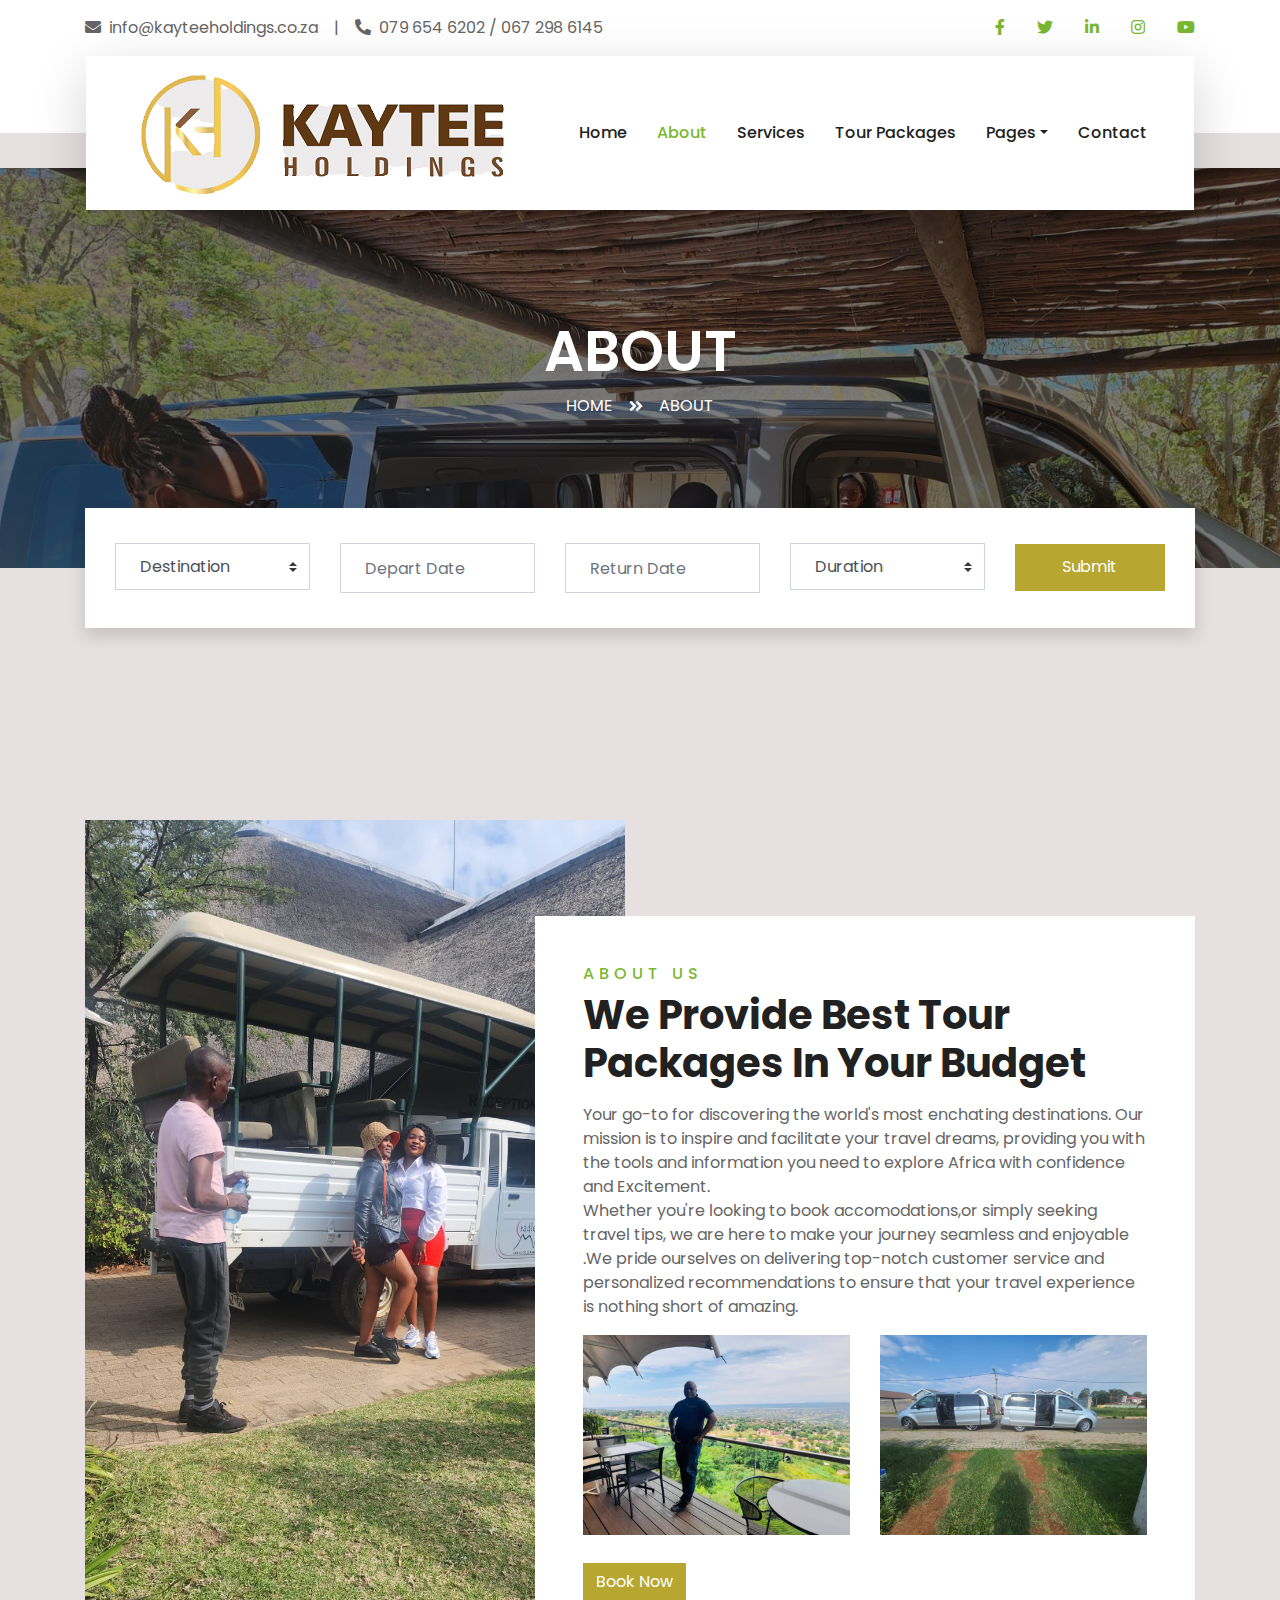
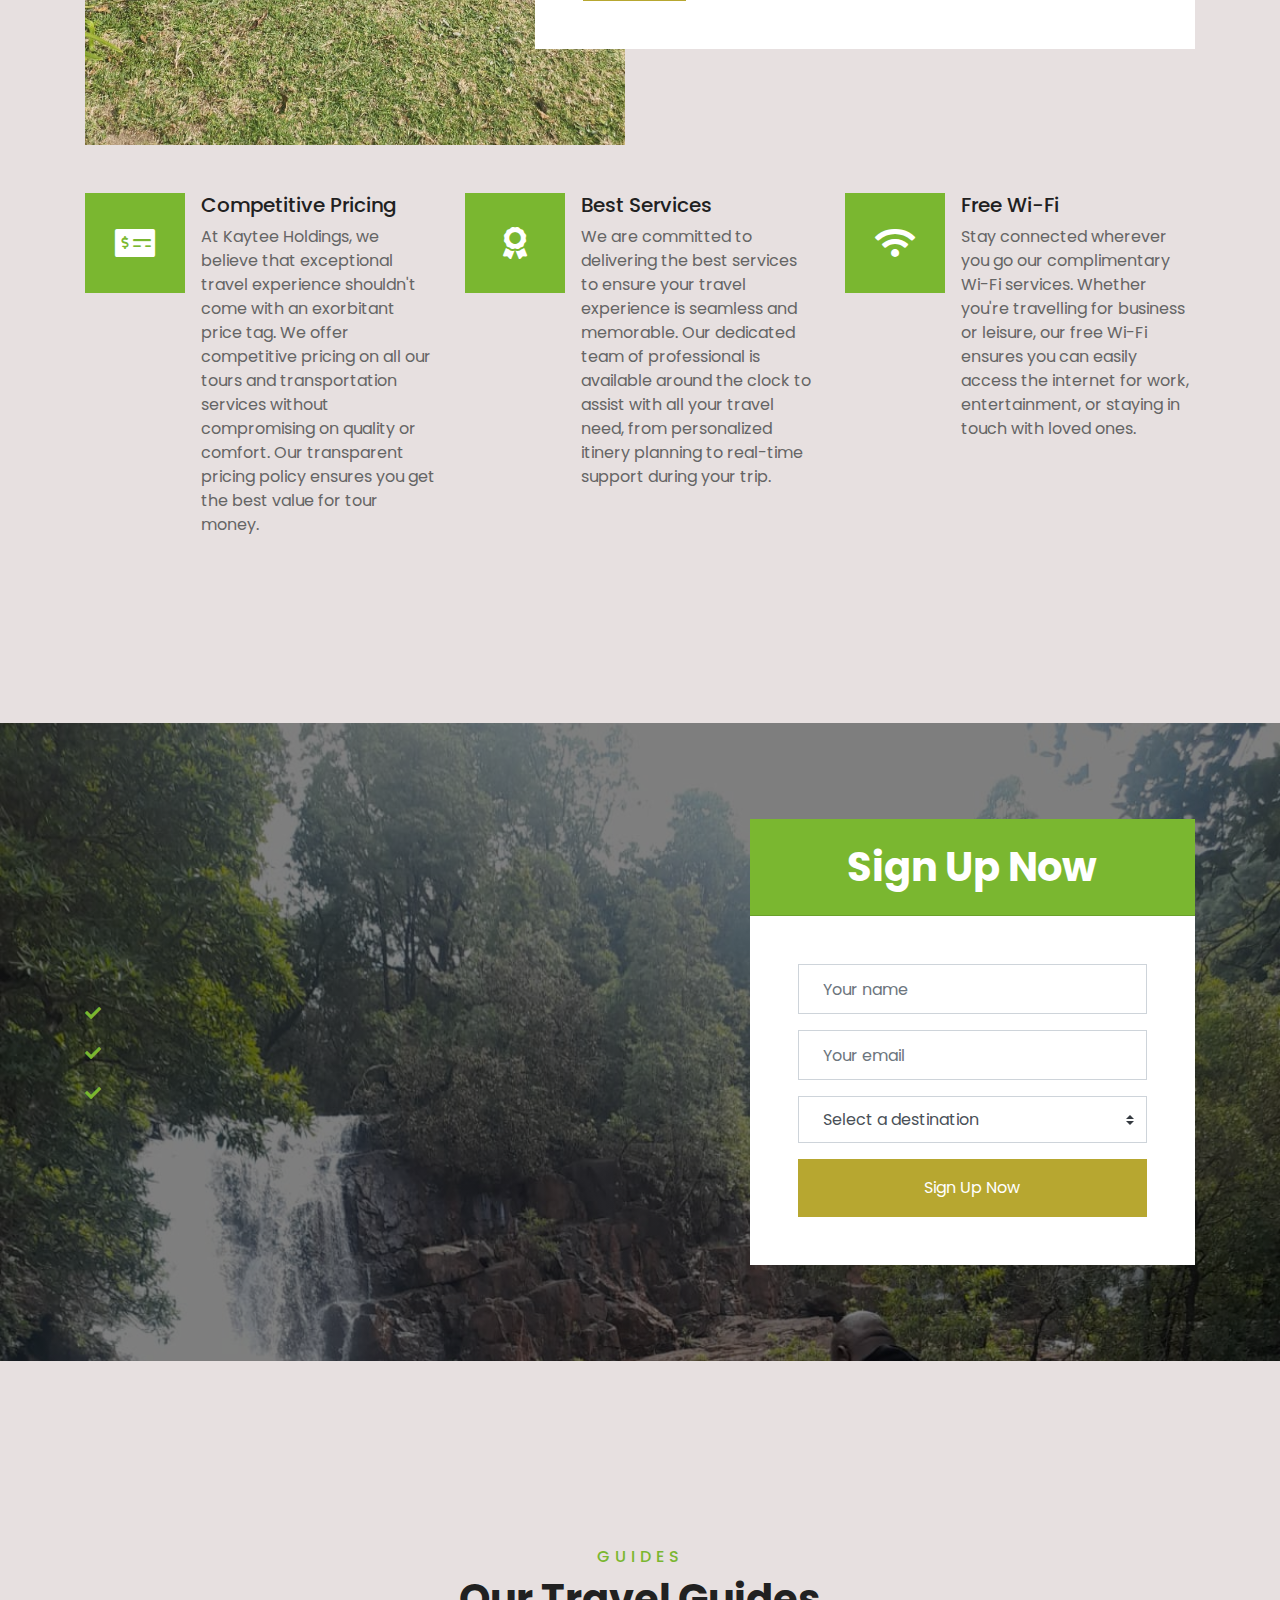
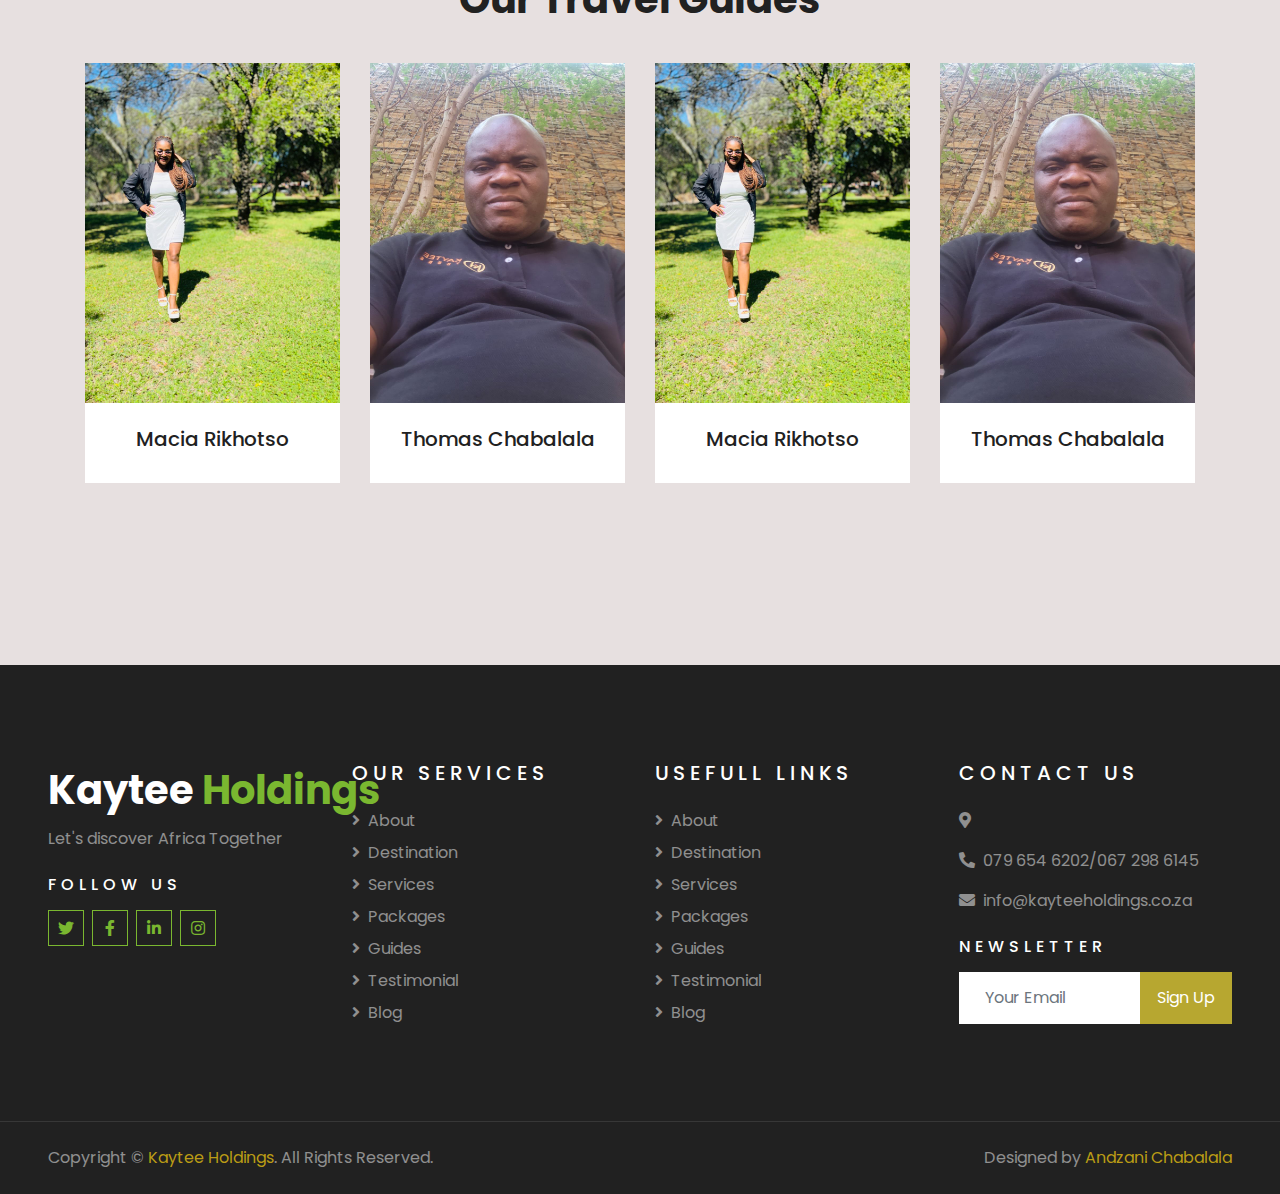
<file: about.html>
<!DOCTYPE html>
<html lang="en">

<head>
    <meta charset="utf-8">
    <title>Kaytee Holdings</title>
    <meta content="width=device-width, initial-scale=1.0" name="viewport">
    <meta content="Free HTML Templates" name="keywords">
    <meta content="Free HTML Templates" name="description">

    <!-- Favicon -->
    <link href="img/favicon.ico" rel="icon">

    <!-- Google Web Fonts -->
    <link rel="preconnect" href="https://fonts.gstatic.com">
    <link href="https://fonts.googleapis.com/css2?family=Poppins:wght@400;500;600;700&display=swap" rel="stylesheet"> 

    <!-- Font Awesome -->
    <link href="https://cdnjs.cloudflare.com/ajax/libs/font-awesome/5.10.0/css/all.min.css" rel="stylesheet">

    <!-- Libraries Stylesheet -->
    <link href="lib/owlcarousel/assets/owl.carousel.min.css" rel="stylesheet">
    <link href="lib/tempusdominus/css/tempusdominus-bootstrap-4.min.css" rel="stylesheet" />

    <!-- Customized Bootstrap Stylesheet -->
    <link href="css/style.css" rel="stylesheet">
</head>

<body>
    <!-- Topbar Start -->
    <div class="container-fluid bg-light pt-3 d-none d-lg-block">
        <div class="container">
            <div class="row">
                <div class="col-lg-6 text-center text-lg-left mb-2 mb-lg-0">
                    <div class="d-inline-flex align-items-center">
                        <p><i class="fa fa-envelope mr-2"></i>info@kayteeholdings.co.za</p>
                        <p class="text-body px-3">|</p>
                        <p><i class="fa fa-phone-alt mr-2"></i>079 654 6202 / 067 298 6145</p>
                    </div>
                </div>
                <div class="col-lg-6 text-center text-lg-right">
                    <div class="d-inline-flex align-items-center">
                        <a class="text-primary px-3" href="https://web.facebook.com/profile.php?id=100063872070874">
                            <i class="fab fa-facebook-f"></i>
                        </a>
                        <a class="text-primary px-3" href="https://x.com/KhetaniThomas">
                            <i class="fab fa-twitter"></i>
                        </a>
                        <a class="text-primary px-3" href="">
                            <i class="fab fa-linkedin-in"></i>
                        </a>
                        <a class="text-primary px-3" href="https://web.facebook.com/profile.php?id=100063872070874">
                            <i class="fab fa-instagram"></i>
                        </a>
                        <a class="text-primary pl-3" href="">
                            <i class="fab fa-youtube"></i>
                        </a>
                    </div>
                </div>
            </div>
        </div>
    </div>
    <!-- Topbar End -->


    <!-- Navbar Start -->
    <div class="container-fluid position-relative nav-bar p-0">
        <div class="container-lg position-relative p-0 px-lg-3" style="z-index: 9;">
            <nav class="navbar navbar-expand-lg bg-light navbar-light shadow-lg py-3 py-lg-0 pl-3 pl-lg-5">
                <a href="" class="navbar-brand">
                    <h1 class="m-0 text-primary"><span class="text-dark"></span></h1><img src="img/trans2.PNG">
                </a>
                <button type="button" class="navbar-toggler" data-toggle="collapse" data-target="#navbarCollapse">
                    <span class="navbar-toggler-icon"></span>
                </button>
                <div class="collapse navbar-collapse justify-content-between px-3" id="navbarCollapse">
                    <div class="navbar-nav ml-auto py-0">
                        <a href="index.html" class="nav-item nav-link">Home</a>
                        <a href="about.html" class="nav-item nav-link active">About</a>
                        <a href="service.html" class="nav-item nav-link">Services</a>
                        <a href="package.html" class="nav-item nav-link">Tour Packages</a>
                        <div class="nav-item dropdown">
                            <a href="#" class="nav-link dropdown-toggle" data-toggle="dropdown">Pages</a>
                            <div class="dropdown-menu border-0 rounded-0 m-0">
                                <a href="blog.html" class="dropdown-item">Blog Grid</a>
                                <a href="single.html" class="dropdown-item">Blog Detail</a>
                                <a href="destination.html" class="dropdown-item">Destination</a>
                                <a href="guide.html" class="dropdown-item">Travel Guides</a>
                                <a href="testimonial.html" class="dropdown-item">Testimonial</a>
                            </div>
                        </div>
                        <a href="contact.html" class="nav-item nav-link">Contact</a>
                    </div>
                </div>
            </nav>
        </div>
    </div>
    <!-- Navbar End -->


    <!-- Header Start -->
    <div class="container-fluid page-header">
        <div class="container">
            <div class="d-flex flex-column align-items-center justify-content-center" style="min-height: 400px">
                <h3 class="display-4 text-white text-uppercase">About</h3>
                <div class="d-inline-flex text-white">
                    <p class="m-0 text-uppercase"><a class="text-white" href="">Home</a></p>
                    <i class="fa fa-angle-double-right pt-1 px-3"></i>
                    <p class="m-0 text-uppercase">About</p>
                </div>
            </div>
        </div>
    </div>
    <!-- Header End -->


    <!-- Booking Start -->
    <div class="container-fluid booking mt-5 pb-5">
        <div class="container pb-5">
            <div class="bg-light shadow" style="padding: 30px;">
                <div class="row align-items-center" style="min-height: 60px;">
                    <div class="col-md-10">
                        <div class="row">
                            <div class="col-md-3">
                                <div class="mb-3 mb-md-0">
                                    <select class="custom-select px-4" style="height: 47px;">
                                        <option selected>Destination</option>
                                        <option value="1">Kruger National Park</option>
                                        <option value="2">Durban</option>
                                        <option value="3">Cape Town</option>
                                    </select>
                                </div>
                            </div>
                            <div class="col-md-3">
                                <div class="mb-3 mb-md-0">
                                    <div class="date" id="date1" data-target-input="nearest">
                                        <input type="text" class="form-control p-4 datetimepicker-input" placeholder="Depart Date" data-target="#date1" data-toggle="datetimepicker"/>
                                    </div>
                                </div>
                            </div>
                            <div class="col-md-3">
                                <div class="mb-3 mb-md-0">
                                    <div class="date" id="date2" data-target-input="nearest">
                                        <input type="text" class="form-control p-4 datetimepicker-input" placeholder="Return Date" data-target="#date2" data-toggle="datetimepicker"/>
                                    </div>
                                </div>
                            </div>
                            <div class="col-md-3">
                                <div class="mb-3 mb-md-0">
                                    <select class="custom-select px-4" style="height: 47px;">
                                        <option selected>Duration</option>
                                        <option value="1">1 day</option>
                                        <option value="2">2 days</option>
                                        <option value="3">3 or more days</option>
                                    </select>
                                </div>
                            </div>
                        </div>
                    </div>
                    <div class="col-md-2">
                        <button class="btn btn-primary btn-block" type="submit" style="height: 47px; margin-top: -2px;">Submit</button>
                    </div>
                </div>
            </div>
        </div>
    </div>
    <!-- Booking End -->


    <!-- About Start -->
    <div class="container-fluid py-5">
        <div class="container pt-5">
            <div class="row">
                <div class="col-lg-6" style="min-height: 500px;">
                    <div class="position-relative h-100">
                        <img class="position-absolute w-100 h-100" src="img/TourCar.jpeg" style="object-fit: cover;">
                    </div>
                </div>
                <div class="col-lg-6 pt-5 pb-lg-5">
                    <div class="about-text bg-white p-4 p-lg-5 my-lg-5">
                        <h6 class="text-primary text-uppercase" style="letter-spacing: 5px;">About Us</h6>
                        <h1 class="mb-3">We Provide Best Tour Packages In Your Budget</h1>
                        <p>Your go-to for discovering the world's most enchating destinations. Our mission is to inspire and facilitate your travel dreams, providing you with the tools and information you need to explore Africa with confidence and Excitement.<br>Whether you're looking to book accomodations,or simply seeking travel tips, we are here to make your journey seamless and enjoyable .We pride ourselves on delivering top-notch customer service and personalized recommendations to ensure that your travel experience is nothing short of amazing.</p>
                        <div class="row mb-4">
                            <div class="col-6">
                                <img class="img-fluid" src="img/tourt.jpg" alt="">
                            </div>
                            <div class="col-6">
                                <img class="img-fluid" src="img/v222.jpeg" alt="">
                            </div>
                        </div>
                        <a href="destination.html" class="btn btn-primary mt-1">Book Now</a>
                    </div>
                </div>
            </div>
        </div>
    </div>
    <!-- About End -->


    <!-- Feature Start -->
    <div class="container-fluid pb-5">
        <div class="container pb-5">
            <div class="row">
                <div class="col-md-4">
                    <div class="d-flex mb-4 mb-lg-0">
                        <div class="d-flex flex-shrink-0 align-items-center justify-content-center bg-primary mr-3" style="height: 100px; width: 100px;">
                            <i class="fa fa-2x fa-money-check-alt text-white"></i>
                        </div>
                        <div class="d-flex flex-column">
                            <h5 class="">Competitive Pricing</h5>
                            <p class="m-0">At Kaytee Holdings, we believe that exceptional travel experience shouldn't come with an exorbitant price tag. We offer competitive pricing on all our tours and transportation services without compromising on quality or comfort. Our transparent pricing policy ensures you get the best value for tour money.</p>
                        </div>
                    </div>
                </div>
                <div class="col-md-4">
                    <div class="d-flex mb-4 mb-lg-0">
                        <div class="d-flex flex-shrink-0 align-items-center justify-content-center bg-primary mr-3" style="height: 100px; width: 100px;">
                            <i class="fa fa-2x fa-award text-white"></i>
                        </div>
                        <div class="d-flex flex-column">
                            <h5 class="">Best Services</h5>
                            <p class="m-0">We are committed to delivering the best services to ensure your travel experience is seamless and memorable. Our dedicated team of professional is available around the clock to assist with all your travel need, from personalized itinery planning to real-time support during your trip.</p>
                        </div>
                    </div>
                </div>
                <div class="col-md-4">
                    <div class="d-flex mb-4 mb-lg-0">
                        <div class="d-flex flex-shrink-0 align-items-center justify-content-center bg-primary mr-3" style="height: 100px; width: 100px;">
                            <i class="fa fa-2x fa-wifi text-white"></i>
                        </div>
                        <div class="d-flex flex-column">
                            <h5 class="">Free Wi-Fi</h5>
                            <p class="m-0">Stay connected wherever you go our complimentary Wi-Fi services. Whether you're travelling for business or leisure, our free Wi-Fi ensures you can easily access the internet for work, entertainment, or staying in touch with loved ones.</p>
                        </div>
                    </div>
                </div>
            </div>
        </div>
    </div>
    <!-- Feature End -->


    <!-- Registration Start -->
    <div class="container-fluid bg-registration py-5" style="margin: 90px 0;">
        <div class="container py-5">
            <div class="row align-items-center">
                <div class="col-lg-7 mb-5 mb-lg-0">
                    <div class="mb-4">
                        <h6 class="text-primary text-uppercase" style="letter-spacing: 5px;"></h6>
                        <h1 class="text-white"><span class="text-primary"></span></h1>
                    </div>
                    <p class="text-white">
                        
                        </p>
                    <ul class="list-inline text-white m-0">
                        <li class="py-2"><i class="fa fa-check text-primary mr-3"></i></li>
                        <li class="py-2"><i class="fa fa-check text-primary mr-3"></i></li>
                        <li class="py-2"><i class="fa fa-check text-primary mr-3"></i></li>
                    </ul>
                </div>
                <div class="col-lg-5">
                    <div class="card border-0">
                        <div class="card-header bg-primary text-center p-4">
                            <h1 class="text-white m-0">Sign Up Now</h1>
                        </div>
                        <div class="card-body rounded-bottom bg-white p-5">
                            <form>
                                <div class="form-group">
                                    <input type="text" class="form-control p-4" placeholder="Your name" required="required" />
                                </div>
                                <div class="form-group">
                                    <input type="email" class="form-control p-4" placeholder="Your email" required="required" />
                                </div>
                                <div class="form-group">
                                    <select class="custom-select px-4" style="height: 47px;">
                                        <option selected>Select a destination</option>
                                        <option value="1">Kruger National Park</option>
                                        <option value="2">Durban</option>
                                        <option value="3">Cape Town</option>
                                    </select>
                                </div>
                                <div>
                                    <button class="btn btn-primary btn-block py-3" type="submit">Sign Up Now</button>
                                </div>
                            </form>
                        </div>
                    </div>
                </div>
            </div>
        </div>
    </div>
    <!-- Registration End -->


    <!-- Team Start -->
    <div class="container-fluid py-5">
        <div class="container pt-5 pb-3">
            <div class="text-center mb-3 pb-3">
                <h6 class="text-primary text-uppercase" style="letter-spacing: 5px;">Guides</h6>
                <h1>Our Travel Guides</h1>
            </div>
            <div class="row">
                <div class="col-lg-3 col-md-4 col-sm-6 pb-1">
                    <div class="team-item bg-white mb-4">
                        <div class="team-img position-relative overflow-hidden">
                            <img class="img-fluid w-100" src="img/marcia.jpeg" alt="">
                            <div class="team-social">
                                <a class="btn btn-outline-primary btn-square" href=""><i class="fab fa-twitter"></i></a>
                                <a class="btn btn-outline-primary btn-square" href=""><i class="fab fa-facebook-f"></i></a>
                                <a class="btn btn-outline-primary btn-square" href=""><i class="fab fa-instagram"></i></a>
                                <a class="btn btn-outline-primary btn-square" href=""><i class="fab fa-linkedin-in"></i></a>
                            </div>
                        </div>
                        <div class="text-center py-4">
                            <h5 class="text-truncate">Macia Rikhotso</h5>
                            <p class="m-0"></p>
                        </div>
                    </div>
                </div>
                <div class="col-lg-3 col-md-4 col-sm-6 pb-1">
                    <div class="team-item bg-white mb-4">
                        <div class="team-img position-relative overflow-hidden">
                            <img class="img-fluid w-100" src="img/thompic.JPG" alt="">
                            <div class="team-social">
                                <a class="btn btn-outline-primary btn-square" href=""><i class="fab fa-twitter"></i></a>
                                <a class="btn btn-outline-primary btn-square" href=""><i class="fab fa-facebook-f"></i></a>
                                <a class="btn btn-outline-primary btn-square" href=""><i class="fab fa-instagram"></i></a>
                                <a class="btn btn-outline-primary btn-square" href=""><i class="fab fa-linkedin-in"></i></a>
                            </div>
                        </div>
                        <div class="text-center py-4">
                            <h5 class="text-truncate">Thomas Chabalala</h5>
                            <p class="m-0"></p>
                        </div>
                    </div>
                </div>
                <div class="col-lg-3 col-md-4 col-sm-6 pb-1">
                    <div class="team-item bg-white mb-4">
                        <div class="team-img position-relative overflow-hidden">
                            <img class="img-fluid w-100" src="img/marcia.jpeg" alt="">
                            <div class="team-social">
                                <a class="btn btn-outline-primary btn-square" href=""><i class="fab fa-twitter"></i></a>
                                <a class="btn btn-outline-primary btn-square" href=""><i class="fab fa-facebook-f"></i></a>
                                <a class="btn btn-outline-primary btn-square" href=""><i class="fab fa-instagram"></i></a>
                                <a class="btn btn-outline-primary btn-square" href=""><i class="fab fa-linkedin-in"></i></a>
                            </div>
                        </div>
                        <div class="text-center py-4">
                            <h5 class="text-truncate">Macia Rikhotso</h5>
                            <p class="m-0"></p>
                        </div>
                    </div>
                </div>
                <div class="col-lg-3 col-md-4 col-sm-6 pb-1">
                    <div class="team-item bg-white mb-4">
                        <div class="team-img position-relative overflow-hidden">
                            <img class="img-fluid w-100" src="img/thompic.JPG" alt="">
                            <div class="team-social">
                                <a class="btn btn-outline-primary btn-square" href=""><i class="fab fa-twitter"></i></a>
                                <a class="btn btn-outline-primary btn-square" href=""><i class="fab fa-facebook-f"></i></a>
                                <a class="btn btn-outline-primary btn-square" href=""><i class="fab fa-instagram"></i></a>
                                <a class="btn btn-outline-primary btn-square" href=""><i class="fab fa-linkedin-in"></i></a>
                            </div>
                        </div>
                        <div class="text-center py-4">
                            <h5 class="text-truncate">Thomas Chabalala</h5>
                            <p class="m-0"></p>
                        </div>
                    </div>
                </div>
            </div>
        </div>
    </div>
    <!-- Team End -->


    <!-- Footer Start -->
    <div class="container-fluid bg-dark text-white-50 py-5 px-sm-3 px-lg-5" style="margin-top: 90px;">
        <div class="row pt-5">
            <div class="col-lg-3 col-md-6 mb-5">
                <a href="" class="navbar-brand">
                    <h1 class="text-primary"><span class="text-white">Kaytee</span> Holdings</h1>
                </a>
                <p>Let's discover Africa Together</p>
                <h6 class="text-white text-uppercase mt-4 mb-3" style="letter-spacing: 5px;">Follow Us</h6>
                <div class="d-flex justify-content-start">
                    <a class="btn btn-outline-primary btn-square mr-2" href="#"><i class="fab fa-twitter"></i></a>
                    <a class="btn btn-outline-primary btn-square mr-2" href="https://web.facebook.com/profile.php?id=100063872070874"><i class="fab fa-facebook-f"></i></a>
                    <a class="btn btn-outline-primary btn-square mr-2" href="#"><i class="fab fa-linkedin-in"></i></a>
                    <a class="btn btn-outline-primary btn-square" href="https://web.facebook.com/profile.php?id=100063872070874"><i class="fab fa-instagram"></i></a>
                </div>
            </div>
            <div class="col-lg-3 col-md-6 mb-5">
                <h5 class="text-white text-uppercase mb-4" style="letter-spacing: 5px;">Our Services</h5>
                <div class="d-flex flex-column justify-content-start">
                    <a class="text-white-50 mb-2" href="#"><i class="fa fa-angle-right mr-2"></i>About</a>
                    <a class="text-white-50 mb-2" href="#"><i class="fa fa-angle-right mr-2"></i>Destination</a>
                    <a class="text-white-50 mb-2" href="#"><i class="fa fa-angle-right mr-2"></i>Services</a>
                    <a class="text-white-50 mb-2" href="#"><i class="fa fa-angle-right mr-2"></i>Packages</a>
                    <a class="text-white-50 mb-2" href="#"><i class="fa fa-angle-right mr-2"></i>Guides</a>
                    <a class="text-white-50 mb-2" href="#"><i class="fa fa-angle-right mr-2"></i>Testimonial</a>
                    <a class="text-white-50" href="#"><i class="fa fa-angle-right mr-2"></i>Blog</a>
                </div>
            </div>
            <div class="col-lg-3 col-md-6 mb-5">
                <h5 class="text-white text-uppercase mb-4" style="letter-spacing: 5px;">Usefull Links</h5>
                <div class="d-flex flex-column justify-content-start">
                    <a class="text-white-50 mb-2" href="#"><i class="fa fa-angle-right mr-2"></i>About</a>
                    <a class="text-white-50 mb-2" href="#"><i class="fa fa-angle-right mr-2"></i>Destination</a>
                    <a class="text-white-50 mb-2" href="#"><i class="fa fa-angle-right mr-2"></i>Services</a>
                    <a class="text-white-50 mb-2" href="#"><i class="fa fa-angle-right mr-2"></i>Packages</a>
                    <a class="text-white-50 mb-2" href="#"><i class="fa fa-angle-right mr-2"></i>Guides</a>
                    <a class="text-white-50 mb-2" href="#"><i class="fa fa-angle-right mr-2"></i>Testimonial</a>
                    <a class="text-white-50" href="#"><i class="fa fa-angle-right mr-2"></i>Blog</a>
                </div>
            </div>
            <div class="col-lg-3 col-md-6 mb-5">
                <h5 class="text-white text-uppercase mb-4" style="letter-spacing: 5px;">Contact Us</h5>
                <p><i class="fa fa-map-marker-alt mr-2"></i></p>
                <p><i class="fa fa-phone-alt mr-2"></i>079 654 6202/067 298 6145</p>
                <p><i class="fa fa-envelope mr-2"></i>info@kayteeholdings.co.za</p>
                <h6 class="text-white text-uppercase mt-4 mb-3" style="letter-spacing: 5px;">Newsletter</h6>
                <div class="w-100">
                    <div class="input-group">
                        <input type="text" class="form-control border-light" style="padding: 25px;" placeholder="Your Email">
                        <div class="input-group-append">
                            <button class="btn btn-primary px-3">Sign Up</button>
                        </div>
                    </div>
                </div>
            </div>
        </div>
    </div>
    <div class="container-fluid bg-dark text-white border-top py-4 px-sm-3 px-md-5" style="border-color: rgba(256, 256, 256, .1) !important;">
        <div class="row">
            <div class="col-lg-6 text-center text-md-left mb-3 mb-md-0">
                <p class="m-0 text-white-50">Copyright &copy; <a href="#">Kaytee Holdings</a>. All Rights Reserved.</a>
                </p>
            </div>
            <div class="col-lg-6 text-center text-md-right">
                <p class="m-0 text-white-50">Designed by <a href="https://web.facebook.com/andzani.shalom.3/">Andzani Chabalala</a>
                </p>
            </div>
        </div>
    </div>
    <!-- Footer End -->


    <!-- Back to Top -->
    <a href="#" class="btn btn-lg btn-primary btn-lg-square back-to-top"><i class="fa fa-angle-double-up"></i></a>


    <!-- JavaScript Libraries -->
    <script src="https://code.jquery.com/jquery-3.4.1.min.js"></script>
    <script src="https://stackpath.bootstrapcdn.com/bootstrap/4.4.1/js/bootstrap.bundle.min.js"></script>
    <script src="lib/easing/easing.min.js"></script>
    <script src="lib/owlcarousel/owl.carousel.min.js"></script>
    <script src="lib/tempusdominus/js/moment.min.js"></script>
    <script src="lib/tempusdominus/js/moment-timezone.min.js"></script>
    <script src="lib/tempusdominus/js/tempusdominus-bootstrap-4.min.js"></script>

    <!-- Contact Javascript File -->
    <script src="mail/jqBootstrapValidation.min.js"></script>
    <script src="mail/contact.js"></script>

    <!-- Template Javascript -->
    <script src="js/main.js"></script>
</body>

</html>
</file>
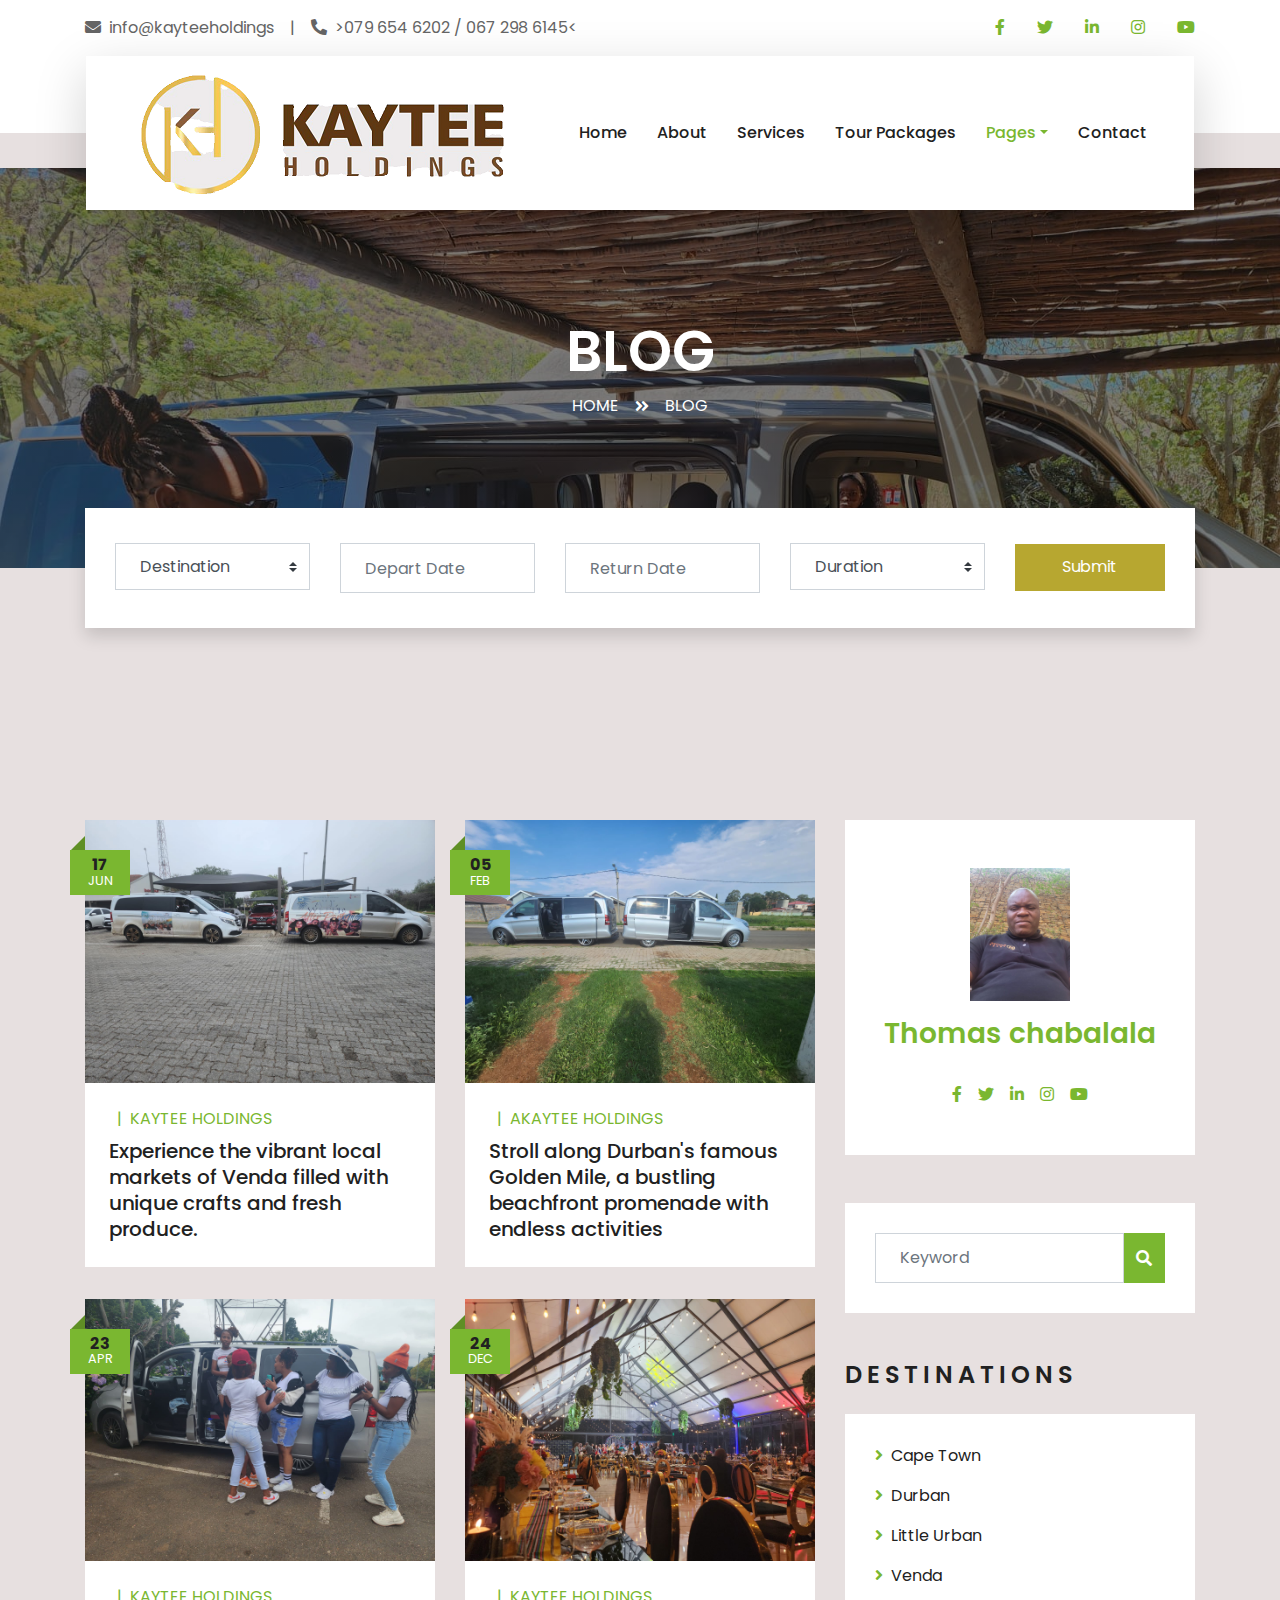
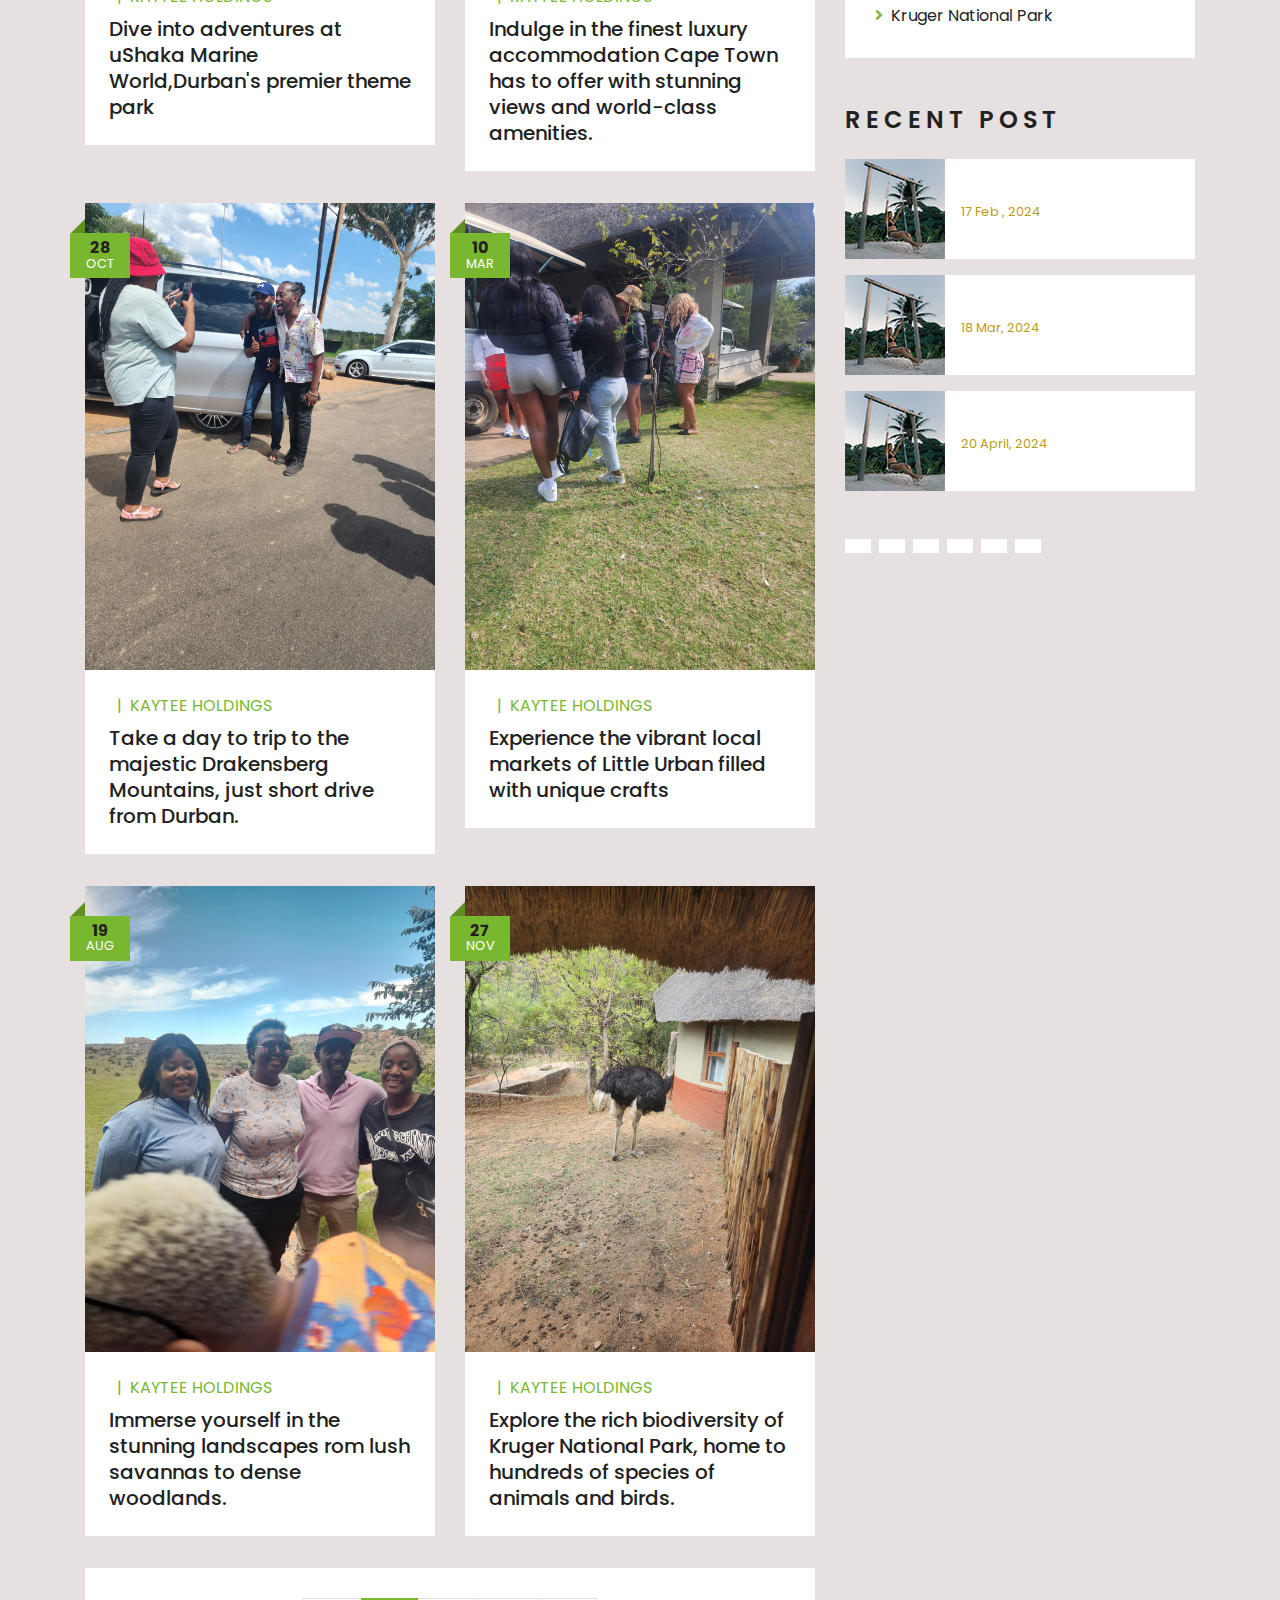
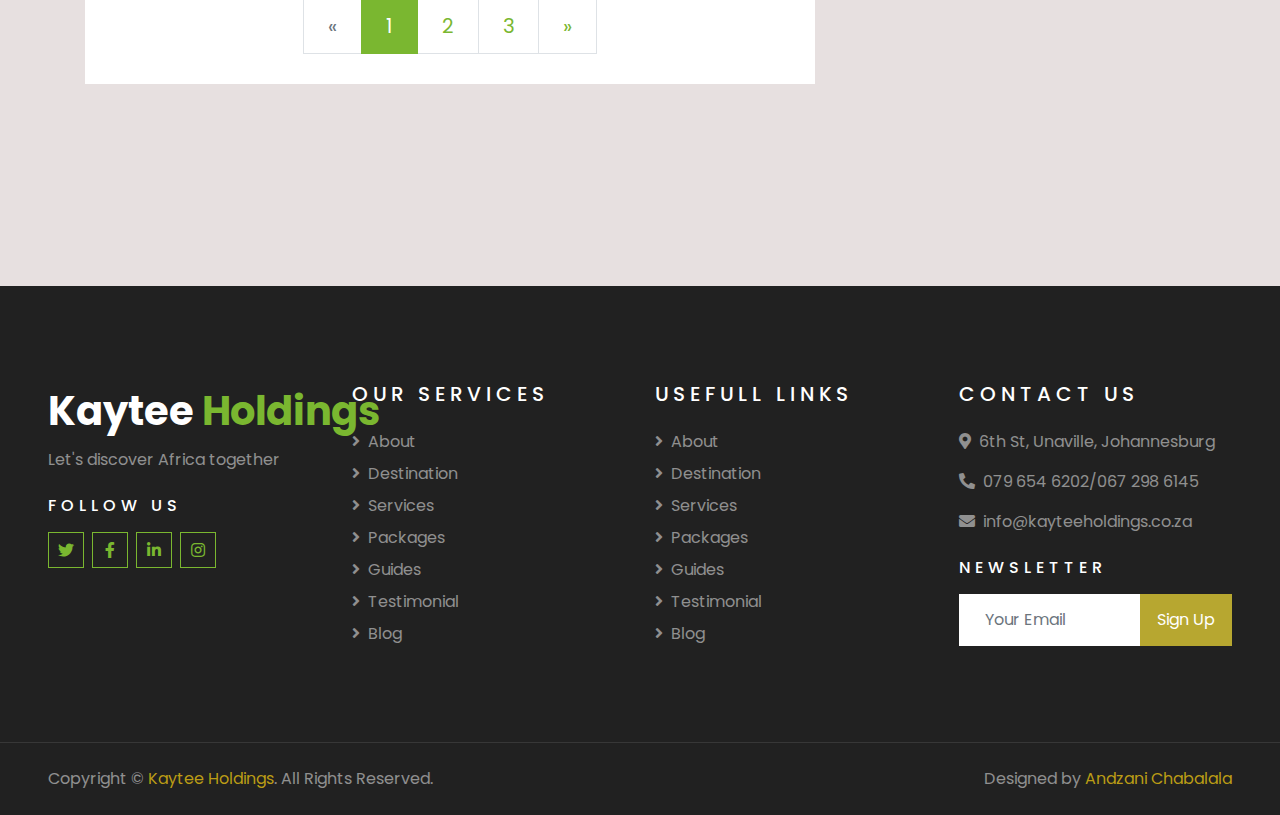
<file: blog.html>
<!DOCTYPE html>
<html lang="en">

<head>
    <meta charset="utf-8">
    <title>Kaytee Holdings</title>
    <meta content="width=device-width, initial-scale=1.0" name="viewport">
    <meta content="Free HTML Templates" name="keywords">
    <meta content="Free HTML Templates" name="description">

    <!-- Favicon -->
    <link href="img/favicon.ico" rel="icon">

    <!-- Google Web Fonts -->
    <link rel="preconnect" href="https://fonts.gstatic.com">
    <link href="https://fonts.googleapis.com/css2?family=Poppins:wght@400;500;600;700&display=swap" rel="stylesheet"> 

    <!-- Font Awesome -->
    <link href="https://cdnjs.cloudflare.com/ajax/libs/font-awesome/5.10.0/css/all.min.css" rel="stylesheet">

    <!-- Libraries Stylesheet -->
    <link href="lib/owlcarousel/assets/owl.carousel.min.css" rel="stylesheet">
    <link href="lib/tempusdominus/css/tempusdominus-bootstrap-4.min.css" rel="stylesheet" />

    <!-- Customized Bootstrap Stylesheet -->
    <link href="css/style.css" rel="stylesheet">
</head>

<body>
    <!-- Topbar Start -->
    <div class="container-fluid bg-light pt-3 d-none d-lg-block">
        <div class="container">
            <div class="row">
                <div class="col-lg-6 text-center text-lg-left mb-2 mb-lg-0">
                    <div class="d-inline-flex align-items-center">
                        <p><i class="fa fa-envelope mr-2"></i>info@kayteeholdings</p>
                        <p class="text-body px-3">|</p>
                        <p><i class="fa fa-phone-alt mr-2"></i>>079 654 6202 / 067 298 6145<</p>
                    </div>
                </div>
                <div class="col-lg-6 text-center text-lg-right">
                    <div class="d-inline-flex align-items-center">
                        <a class="text-primary px-3" href="https://web.facebook.com/profile.php?id=100063872070874">
                            <i class="fab fa-facebook-f"></i>
                        </a>
                        <a class="text-primary px-3" href="https://x.com/KhetaniThomas">
                            <i class="fab fa-twitter"></i>
                        </a>
                        <a class="text-primary px-3" href="">
                            <i class="fab fa-linkedin-in"></i>
                        </a>
                        <a class="text-primary px-3" href="https://web.facebook.com/profile.php?id=100063872070874">
                            <i class="fab fa-instagram"></i>
                        </a>
                        <a class="text-primary pl-3" href="">
                            <i class="fab fa-youtube"></i>
                        </a>
                    </div>
                </div>
            </div>
        </div>
    </div>
    <!-- Topbar End -->


    <!-- Navbar Start -->
    <div class="container-fluid position-relative nav-bar p-0">
        <div class="container-lg position-relative p-0 px-lg-3" style="z-index: 9;">
            <nav class="navbar navbar-expand-lg bg-light navbar-light shadow-lg py-3 py-lg-0 pl-3 pl-lg-5">
                <a href="" class="navbar-brand">
                    <h1 class="m-0 text-primary"><span class="text-dark"></span></h1><img src="img/trans2.PNG">
                </a>
                <button type="button" class="navbar-toggler" data-toggle="collapse" data-target="#navbarCollapse">
                    <span class="navbar-toggler-icon"></span>
                </button>
                <div class="collapse navbar-collapse justify-content-between px-3" id="navbarCollapse">
                    <div class="navbar-nav ml-auto py-0">
                        <a href="index.html" class="nav-item nav-link">Home</a>
                        <a href="about.html" class="nav-item nav-link">About</a>
                        <a href="service.html" class="nav-item nav-link">Services</a>
                        <a href="package.html" class="nav-item nav-link">Tour Packages</a>
                        <div class="nav-item dropdown">
                            <a href="#" class="nav-link dropdown-toggle active" data-toggle="dropdown">Pages</a>
                            <div class="dropdown-menu border-0 rounded-0 m-0">
                                <a href="blog.html" class="dropdown-item active">Blog Grid</a>
                                <a href="single.html" class="dropdown-item">Blog Detail</a>
                                <a href="destination.html" class="dropdown-item">Destination</a>
                                <a href="guide.html" class="dropdown-item">Travel Guides</a>
                                <a href="testimonial.html" class="dropdown-item">Testimonial</a>
                            </div>
                        </div>
                        <a href="contact.html" class="nav-item nav-link">Contact</a>
                    </div>
                </div>
            </nav>
        </div>
    </div>
    <!-- Navbar End -->


    <!-- Header Start -->
    <div class="container-fluid page-header">
        <div class="container">
            <div class="d-flex flex-column align-items-center justify-content-center" style="min-height: 400px">
                <h3 class="display-4 text-white text-uppercase">Blog</h3>
                <div class="d-inline-flex text-white">
                    <p class="m-0 text-uppercase"><a class="text-white" href="">Home</a></p>
                    <i class="fa fa-angle-double-right pt-1 px-3"></i>
                    <p class="m-0 text-uppercase">Blog</p>
                </div>
            </div>
        </div>
    </div>
    <!-- Header End -->


    <!-- Booking Start -->
    <div class="container-fluid booking mt-5 pb-5">
        <div class="container pb-5">
            <div class="bg-light shadow" style="padding: 30px;">
                <div class="row align-items-center" style="min-height: 60px;">
                    <div class="col-md-10">
                        <div class="row">
                            <div class="col-md-3">
                                <div class="mb-3 mb-md-0">
                                    <select class="custom-select px-4" style="height: 47px;">
                                        <option selected>Destination</option>
                                        <option value="1">Cape Town</option>
                                        <option value="2">Kruger National Park</option>
                                        <option value="3">Durban</option>
                                    </select>
                                </div>
                            </div>
                            <div class="col-md-3">
                                <div class="mb-3 mb-md-0">
                                    <div class="date" id="date1" data-target-input="nearest">
                                        <input type="text" class="form-control p-4 datetimepicker-input" placeholder="Depart Date" data-target="#date1" data-toggle="datetimepicker"/>
                                    </div>
                                </div>
                            </div>
                            <div class="col-md-3">
                                <div class="mb-3 mb-md-0">
                                    <div class="date" id="date2" data-target-input="nearest">
                                        <input type="text" class="form-control p-4 datetimepicker-input" placeholder="Return Date" data-target="#date2" data-toggle="datetimepicker"/>
                                    </div>
                                </div>
                            </div>
                            <div class="col-md-3">
                                <div class="mb-3 mb-md-0">
                                    <select class="custom-select px-4" style="height: 47px;">
                                        <option selected>Duration</option>
                                        <option value="1">1 day</option>
                                        <option value="2">2 days</option>
                                        <option value="3">3 or more days</option>
                                    </select>
                                </div>
                            </div>
                        </div>
                    </div>
                    <div class="col-md-2">
                        <button class="btn btn-primary btn-block" type="submit" style="height: 47px; margin-top: -2px;">Submit</button>
                    </div>
                </div>
            </div>
        </div>
    </div>
    <!-- Booking End -->


    <!-- Blog Start -->
    <div class="container-fluid py-5">
        <div class="container py-5">
            <div class="row">
                <div class="col-lg-8">
                    <div class="row pb-3">
                        <div class="col-md-6 mb-4 pb-2">
                            <div class="blog-item">
                                <div class="position-relative">
                                    <img class="img-fluid w-100" src="img/vclass.jpeg" alt="">
                                    <div class="blog-date">
                                        <h6 class="font-weight-bold mb-n1">17</h6>
                                        <small class="text-white text-uppercase">Jun</small>
                                    </div>
                                </div>
                                <div class="bg-white p-4">
                                    <div class="d-flex mb-2">
                                        <a class="text-primary text-uppercase text-decoration-none" href=""></a>
                                        <span class="text-primary px-2">|</span>
                                        <a class="text-primary text-uppercase text-decoration-none" href="">Kaytee Holdings</a>
                                    </div>
                                    <a class="h5 m-0 text-decoration-none" href="">Experience the vibrant local markets of Venda filled with unique crafts and fresh produce. </a>
                                </div>
                            </div>
                        </div>
                        <div class="col-md-6 mb-4 pb-2">
                            <div class="blog-item">
                                <div class="position-relative">
                                    <img class="img-fluid w-100" src="img/v222.jpeg" alt="">
                                    <div class="blog-date">
                                        <h6 class="font-weight-bold mb-n1">05</h6>
                                        <small class="text-white text-uppercase">Feb</small>
                                    </div>
                                </div>
                                <div class="bg-white p-4">
                                    <div class="d-flex mb-2">
                                        <a class="text-primary text-uppercase text-decoration-none" href=""></a>
                                        <span class="text-primary px-2">|</span>
                                        <a class="text-primary text-uppercase text-decoration-none" href="">aKaytee Holdings</a>
                                    </div>
                                    <a class="h5 m-0 text-decoration-none" href="">Stroll along Durban's famous Golden Mile, a bustling beachfront promenade with endless activities</a>
                                </div>
                            </div>
                        </div>
                        <div class="col-md-6 mb-4 pb-2">
                            <div class="blog-item">
                                <div class="position-relative">
                                    <img class="img-fluid w-100" src="img/vanhu.jpeg" alt="">
                                    <div class="blog-date">
                                        <h6 class="font-weight-bold mb-n1">23</h6>
                                        <small class="text-white text-uppercase">Apr</small>
                                    </div>
                                </div>
                                <div class="bg-white p-4">
                                    <div class="d-flex mb-2">
                                        <a class="text-primary text-uppercase text-decoration-none" href=""></a>
                                        <span class="text-primary px-2">|</span>
                                        <a class="text-primary text-uppercase text-decoration-none" href="">Kaytee Holdings</a>
                                    </div>
                                    <a class="h5 m-0 text-decoration-none" href="">Dive into adventures at uShaka Marine World,Durban's premier theme park</a>
                                </div>
                            </div>
                        </div>
                        <div class="col-md-6 mb-4 pb-2">
                            <div class="blog-item">
                                <div class="position-relative">
                                    <img class="img-fluid w-100" src="img/hotel.jpeg" alt="">
                                    <div class="blog-date">
                                        <h6 class="font-weight-bold mb-n1">24</h6>
                                        <small class="text-white text-uppercase">Dec</small>
                                    </div>
                                </div>
                                <div class="bg-white p-4">
                                    <div class="d-flex mb-2">
                                        <a class="text-primary text-uppercase text-decoration-none" href=""></a>
                                        <span class="text-primary px-2">|</span>
                                        <a class="text-primary text-uppercase text-decoration-none" href="">Kaytee Holdings</a>
                                    </div>
                                    <a class="h5 m-0 text-decoration-none" href="">Indulge in the finest luxury accommodation Cape Town has to offer with stunning views and world-class amenities.</a>
                                </div>
                            </div>
                        </div>
                        <div class="col-md-6 mb-4 pb-2">
                            <div class="blog-item">
                                <div class="position-relative">
                                    <img class="img-fluid w-100" src="img/ifani.jpeg" alt="">
                                    <div class="blog-date">
                                        <h6 class="font-weight-bold mb-n1">28</h6>
                                        <small class="text-white text-uppercase">Oct</small>
                                    </div>
                                </div>
                                <div class="bg-white p-4">
                                    <div class="d-flex mb-2">
                                        <a class="text-primary text-uppercase text-decoration-none" href=""></a>
                                        <span class="text-primary px-2">|</span>
                                        <a class="text-primary text-uppercase text-decoration-none" href="">Kaytee Holdings</a>
                                    </div>
                                    <a class="h5 m-0 text-decoration-none" href="">Take a day to trip to the majestic Drakensberg Mountains, just short drive from Durban.</a>
                                </div>
                            </div>
                        </div>
                        <div class="col-md-6 mb-4 pb-2">
                            <div class="blog-item">
                                <div class="position-relative">
                                    <img class="img-fluid w-100" src="img/vanhubut.jpeg" alt="">
                                    <div class="blog-date">
                                        <h6 class="font-weight-bold mb-n1">10</h6>
                                        <small class="text-white text-uppercase">Mar</small>
                                    </div>
                                </div>
                                <div class="bg-white p-4">
                                    <div class="d-flex mb-2">
                                        <a class="text-primary text-uppercase text-decoration-none" href=""></a>
                                        <span class="text-primary px-2">|</span>
                                        <a class="text-primary text-uppercase text-decoration-none" href="">Kaytee Holdings</a>
                                    </div>
                                    <a class="h5 m-0 text-decoration-none" href="">Experience the vibrant local markets of Little Urban filled with unique crafts</a>
                                </div>
                            </div>
                        </div>
                        <div class="col-md-6 mb-4 pb-2">
                            <div class="blog-item">
                                <div class="position-relative">
                                    <img class="img-fluid w-100" src="img/black.jpeg" alt="">
                                    <div class="blog-date">
                                        <h6 class="font-weight-bold mb-n1">19</h6>
                                        <small class="text-white text-uppercase">Aug</small>
                                    </div>
                                </div>
                                <div class="bg-white p-4">
                                    <div class="d-flex mb-2">
                                        <a class="text-primary text-uppercase text-decoration-none" href=""></a>
                                        <span class="text-primary px-2">|</span>
                                        <a class="text-primary text-uppercase text-decoration-none" href="">Kaytee Holdings</a>
                                    </div>
                                    <a class="h5 m-0 text-decoration-none" href="">Immerse yourself in the stunning landscapes rom lush savannas to dense woodlands.</a>
                                </div>
                            </div>
                        </div>
                        <div class="col-md-6 mb-4 pb-2">
                            <div class="blog-item">
                                <div class="position-relative">
                                    <img class="img-fluid w-100" src="img/bird.jpeg" alt="">
                                    <div class="blog-date">
                                        <h6 class="font-weight-bold mb-n1">27</h6>
                                        <small class="text-white text-uppercase">Nov</small>
                                    </div>
                                </div>
                                <div class="bg-white p-4">
                                    <div class="d-flex mb-2">
                                        <a class="text-primary text-uppercase text-decoration-none" href=""></a>
                                        <span class="text-primary px-2">|</span>
                                        <a class="text-primary text-uppercase text-decoration-none" href="">Kaytee Holdings</a>
                                    </div>
                                    <a class="h5 m-0 text-decoration-none" href="">Explore the rich biodiversity of Kruger National Park, home to hundreds of species of animals and birds.</a>
                                </div>
                            </div>
                        </div>
                        <div class="col-12">
                            <nav aria-label="Page navigation">
                                <ul class="pagination pagination-lg justify-content-center bg-white mb-0" style="padding: 30px;">
                                  <li class="page-item disabled">
                                    <a class="page-link" href="#" aria-label="Previous">
                                      <span aria-hidden="true">&laquo;</span>
                                      <span class="sr-only">Previous</span>
                                    </a>
                                  </li>
                                  <li class="page-item active"><a class="page-link" href="#">1</a></li>
                                  <li class="page-item"><a class="page-link" href="#">2</a></li>
                                  <li class="page-item"><a class="page-link" href="#">3</a></li>
                                  <li class="page-item">
                                    <a class="page-link" href="#" aria-label="Next">
                                      <span aria-hidden="true">&raquo;</span>
                                      <span class="sr-only">Next</span>
                                    </a>
                                  </li>
                                </ul>
                              </nav>
                        </div>
                    </div>
                </div>
    
                <div class="col-lg-4 mt-5 mt-lg-0">
                    <!-- Author Bio -->
                    <div class="d-flex flex-column text-center bg-white mb-5 py-5 px-4">
                        <img src="img/thompic.JPG" class="img-fluid mx-auto mb-3" style="width: 100px;">
                        <h3 class="text-primary mb-3">Thomas chabalala</h3>
                        <p></p>
                        <div class="d-flex justify-content-center">
                            <a class="text-primary px-2" href="https://web.facebook.com/profile.php?id=100063872070874">
                                <i class="fab fa-facebook-f"></i>
                            </a>
                            <a class="text-primary px-2" href="https://x.com/KhetaniThomas">
                                <i class="fab fa-twitter"></i>
                            </a>
                            <a class="text-primary px-2" href="">
                                <i class="fab fa-linkedin-in"></i>
                            </a>
                            <a class="text-primary px-2" href="https://web.facebook.com/profile.php?id=100063872070874">
                                <i class="fab fa-instagram"></i>
                            </a>
                            <a class="text-primary px-2" href="">
                                <i class="fab fa-youtube"></i>
                            </a>
                        </div>
                    </div>
    
                    <!-- Search Form -->
                    <div class="mb-5">
                        <div class="bg-white" style="padding: 30px;">
                            <div class="input-group">
                                <input type="text" class="form-control p-4" placeholder="Keyword">
                                <div class="input-group-append">
                                    <span class="input-group-text bg-primary border-primary text-white"><i
                                            class="fa fa-search"></i></span>
                                </div>
                            </div>
                        </div>
                    </div>

                    <!-- Category List -->
                    <div class="mb-5">
                        <h4 class="text-uppercase mb-4" style="letter-spacing: 5px;">Destinations</h4>
                        <div class="bg-white" style="padding: 30px;">
                            <ul class="list-inline m-0">
                                <li class="mb-3 d-flex justify-content-between align-items-center">
                                    <a class="text-dark" href="#"><i class="fa fa-angle-right text-primary mr-2"></i>Cape Town
                                        </a>
                                    <span class="badge badge-primary badge-pill"></span>
                                </li>
                                <li class="mb-3 d-flex justify-content-between align-items-center">
                                    <a class="text-dark" href="#"><i class="fa fa-angle-right text-primary mr-2"></i>Durban
                                        </a>
                                    <span class="badge badge-primary badge-pill"></span>
                                </li>
                                <li class="mb-3 d-flex justify-content-between align-items-center">
                                    <a class="text-dark" href="#"><i
                                            class="fa fa-angle-right text-primary mr-2"></i>Little Urban</a>
                                    <span class="badge badge-primary badge-pill"></span>
                                </li>
                                <li class="mb-3 d-flex justify-content-between align-items-center">
                                    <a class="text-dark" href="#"><i
                                            class="fa fa-angle-right text-primary mr-2"></i>Venda</a>
                                    <span class="badge badge-primary badge-pill"></span>
                                </li>
                                <li class="d-flex justify-content-between align-items-center">
                                    <a class="text-dark" href="#"><i
                                            class="fa fa-angle-right text-primary mr-2"></i>Kruger National Park</a>
                                    <span class="badge badge-primary badge-pill"></span>
                                </li>
                            </ul>
                        </div>
                    </div>
    
                    <!-- Recent Post -->
                    <div class="mb-5">
                        <h4 class="text-uppercase mb-4" style="letter-spacing: 5px;">Recent Post</h4>
                        <a class="d-flex align-items-center text-decoration-none bg-white mb-3" href="">
                            <img class="img-fluid" src="img/blog-100x100.jpg" alt="">
                            <div class="pl-3">
                                <h6 class="m-1"></h6>
                                <small>17 Feb , 2024</small>
                            </div>
                        </a>
                        <a class="d-flex align-items-center text-decoration-none bg-white mb-3" href="">
                            <img class="img-fluid" src="img/blog-100x100.jpg" alt="">
                            <div class="pl-3">
                                <h6 class="m-1"></h6>
                                <small>18 Mar, 2024</small>
                            </div>
                        </a>
                        <a class="d-flex align-items-center text-decoration-none bg-white mb-3" href="">
                            <img class="img-fluid" src="img/blog-100x100.jpg" alt="">
                            <div class="pl-3">
                                <h6 class="m-1"></h6>
                                <small>20 April, 2024</small>
                            </div>
                        </a>
                    </div>
    
                    <!-- Tag Cloud -->
                    <div class="mb-5">
                        <h4 class="text-uppercase mb-4" style="letter-spacing: 5px;"></h4>
                        <div class="d-flex flex-wrap m-n1">
                            <a href="" class="btn btn-light m-1"></a>
                            <a href="" class="btn btn-light m-1"></a>
                            <a href="" class="btn btn-light m-1"></a>
                            <a href="" class="btn btn-light m-1"></a>
                            <a href="" class="btn btn-light m-1"></a>
                            <a href="" class="btn btn-light m-1"></a>
                        </div>
                    </div>
                </div>
            </div>
        </div>
    </div>
    <!-- Blog End -->


    <!-- Footer Start -->
    <div class="container-fluid bg-dark text-white-50 py-5 px-sm-3 px-lg-5" style="margin-top: 90px;">
        <div class="row pt-5">
            <div class="col-lg-3 col-md-6 mb-5">
                <a href="" class="navbar-brand">
                    <h1 class="text-primary"><span class="text-white">Kaytee</span> Holdings</h1>
                </a>
                <p>Let's discover Africa together</p>
                <h6 class="text-white text-uppercase mt-4 mb-3" style="letter-spacing: 5px;">Follow Us</h6>
                <div class="d-flex justify-content-start">
                    <a class="btn btn-outline-primary btn-square mr-2" href="https://x.com/KhetaniThomas"><i class="fab fa-twitter"></i></a>
                    <a class="btn btn-outline-primary btn-square mr-2" href="https://web.facebook.com/profile.php?id=100063872070874"><i class="fab fa-facebook-f"></i></a>
                    <a class="btn btn-outline-primary btn-square mr-2" href="#"><i class="fab fa-linkedin-in"></i></a>
                    <a class="btn btn-outline-primary btn-square" href="https://web.facebook.com/profile.php?id=100063872070874"><i class="fab fa-instagram"></i></a>
                </div>
            </div>
            <div class="col-lg-3 col-md-6 mb-5">
                <h5 class="text-white text-uppercase mb-4" style="letter-spacing: 5px;">Our Services</h5>
                <div class="d-flex flex-column justify-content-start">
                    <a class="text-white-50 mb-2" href="#"><i class="fa fa-angle-right mr-2"></i>About</a>
                    <a class="text-white-50 mb-2" href="#"><i class="fa fa-angle-right mr-2"></i>Destination</a>
                    <a class="text-white-50 mb-2" href="#"><i class="fa fa-angle-right mr-2"></i>Services</a>
                    <a class="text-white-50 mb-2" href="#"><i class="fa fa-angle-right mr-2"></i>Packages</a>
                    <a class="text-white-50 mb-2" href="#"><i class="fa fa-angle-right mr-2"></i>Guides</a>
                    <a class="text-white-50 mb-2" href="#"><i class="fa fa-angle-right mr-2"></i>Testimonial</a>
                    <a class="text-white-50" href="#"><i class="fa fa-angle-right mr-2"></i>Blog</a>
                </div>
            </div>
            <div class="col-lg-3 col-md-6 mb-5">
                <h5 class="text-white text-uppercase mb-4" style="letter-spacing: 5px;">Usefull Links</h5>
                <div class="d-flex flex-column justify-content-start">
                    <a class="text-white-50 mb-2" href="#"><i class="fa fa-angle-right mr-2"></i>About</a>
                    <a class="text-white-50 mb-2" href="#"><i class="fa fa-angle-right mr-2"></i>Destination</a>
                    <a class="text-white-50 mb-2" href="#"><i class="fa fa-angle-right mr-2"></i>Services</a>
                    <a class="text-white-50 mb-2" href="#"><i class="fa fa-angle-right mr-2"></i>Packages</a>
                    <a class="text-white-50 mb-2" href="#"><i class="fa fa-angle-right mr-2"></i>Guides</a>
                    <a class="text-white-50 mb-2" href="#"><i class="fa fa-angle-right mr-2"></i>Testimonial</a>
                    <a class="text-white-50" href="#"><i class="fa fa-angle-right mr-2"></i>Blog</a>
                </div>
            </div>
            <div class="col-lg-3 col-md-6 mb-5">
                <h5 class="text-white text-uppercase mb-4" style="letter-spacing: 5px;">Contact Us</h5>
                <p><i class="fa fa-map-marker-alt mr-2"></i>6th St, Unaville, Johannesburg</p>
                <p><i class="fa fa-phone-alt mr-2"></i>079 654 6202/067 298 6145</p>
                <p><i class="fa fa-envelope mr-2"></i>info@kayteeholdings.co.za</p>
                <h6 class="text-white text-uppercase mt-4 mb-3" style="letter-spacing: 5px;">Newsletter</h6>
                <div class="w-100">
                    <div class="input-group">
                        <input type="text" class="form-control border-light" style="padding: 25px;" placeholder="Your Email">
                        <div class="input-group-append">
                            <button class="btn btn-primary px-3">Sign Up</button>
                        </div>
                    </div>
                </div>
            </div>
        </div>
    </div>
    <div class="container-fluid bg-dark text-white border-top py-4 px-sm-3 px-md-5" style="border-color: rgba(256, 256, 256, .1) !important;">
        <div class="row">
            <div class="col-lg-6 text-center text-md-left mb-3 mb-md-0">
                <p class="m-0 text-white-50">Copyright &copy; <a href="#">Kaytee Holdings</a>. All Rights Reserved.</a>
                </p>
            </div>
            <div class="col-lg-6 text-center text-md-right">
                <p class="m-0 text-white-50">Designed by <a href="https://web.facebook.com/andzani.shalom.3/">Andzani Chabalala</a>
                </p>
            </div>
        </div>
    </div>
    <!-- Footer End -->


    <!-- Back to Top -->
    <a href="#" class="btn btn-lg btn-primary btn-lg-square back-to-top"><i class="fa fa-angle-double-up"></i></a>


    <!-- JavaScript Libraries -->
    <script src="https://code.jquery.com/jquery-3.4.1.min.js"></script>
    <script src="https://stackpath.bootstrapcdn.com/bootstrap/4.4.1/js/bootstrap.bundle.min.js"></script>
    <script src="lib/easing/easing.min.js"></script>
    <script src="lib/owlcarousel/owl.carousel.min.js"></script>
    <script src="lib/tempusdominus/js/moment.min.js"></script>
    <script src="lib/tempusdominus/js/moment-timezone.min.js"></script>
    <script src="lib/tempusdominus/js/tempusdominus-bootstrap-4.min.js"></script>

    <!-- Contact Javascript File -->
    <script src="mail/jqBootstrapValidation.min.js"></script>
    <script src="mail/contact.js"></script>

    <!-- Template Javascript -->
    <script src="js/main.js"></script>
</body>

</html>
</file>
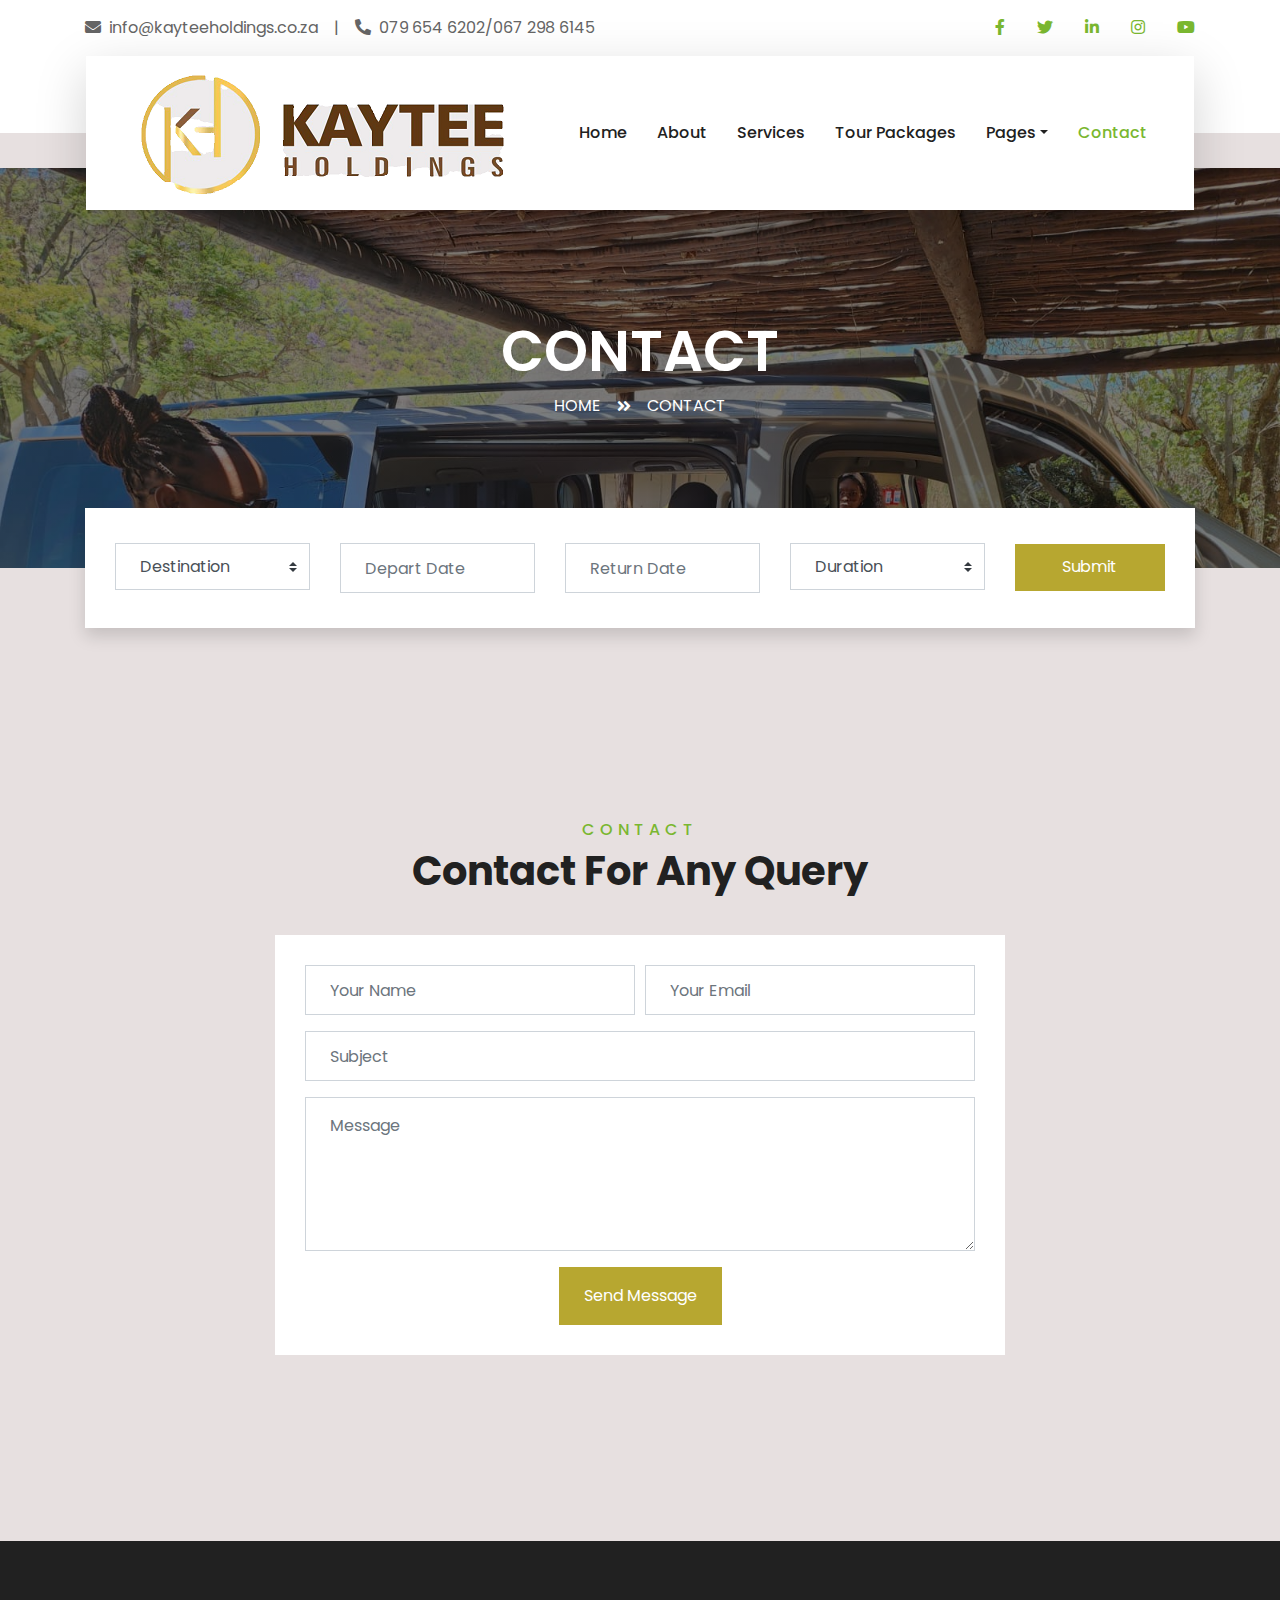
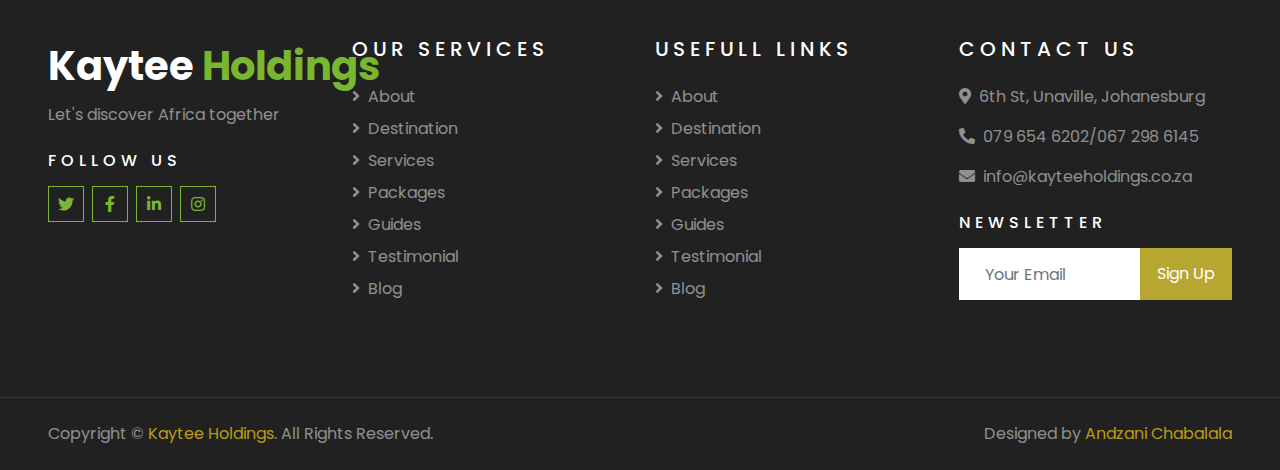
<file: contact.html>
<!DOCTYPE html>
<html lang="en">

<head>
    <meta charset="utf-8">
    <title>Kaytee Holdings</title>
    <meta content="width=device-width, initial-scale=1.0" name="viewport">
    <meta content="Free HTML Templates" name="keywords">
    <meta content="Free HTML Templates" name="description">

    <!-- Favicon -->
    <link href="img/favicon.ico" rel="icon">

    <!-- Google Web Fonts -->
    <link rel="preconnect" href="https://fonts.gstatic.com">
    <link href="https://fonts.googleapis.com/css2?family=Poppins:wght@400;500;600;700&display=swap" rel="stylesheet"> 

    <!-- Font Awesome -->
    <link href="https://cdnjs.cloudflare.com/ajax/libs/font-awesome/5.10.0/css/all.min.css" rel="stylesheet">

    <!-- Libraries Stylesheet -->
    <link href="lib/owlcarousel/assets/owl.carousel.min.css" rel="stylesheet">
    <link href="lib/tempusdominus/css/tempusdominus-bootstrap-4.min.css" rel="stylesheet" />

    <!-- Customized Bootstrap Stylesheet -->
    <link href="css/style.css" rel="stylesheet">
</head>

<body>
    <!-- Topbar Start -->
    <div class="container-fluid bg-light pt-3 d-none d-lg-block">
        <div class="container">
            <div class="row">
                <div class="col-lg-6 text-center text-lg-left mb-2 mb-lg-0">
                    <div class="d-inline-flex align-items-center">
                        <p><i class="fa fa-envelope mr-2"></i>info@kayteeholdings.co.za</p>
                        <p class="text-body px-3">|</p>
                        <p><i class="fa fa-phone-alt mr-2"></i>079 654 6202/067 298 6145</p>
                    </div>
                </div>
                <div class="col-lg-6 text-center text-lg-right">
                    <div class="d-inline-flex align-items-center">
                        <a class="text-primary px-3" href="https://web.facebook.com/profile.php?id=100063872070874">
                            <i class="fab fa-facebook-f"></i>
                        </a>
                        <a class="text-primary px-3" href="https://x.com/KhetaniThomas">
                           
                            <i class="fab fa-twitter"></i>
                        </a>
                        <a class="text-primary px-3" href="">
                            <i class="fab fa-linkedin-in"></i>
                        </a>
                        <a class="text-primary px-3" href="https://web.facebook.com/profile.php?id=100063872070874">
                            <i class="fab fa-instagram"></i>
                        </a>
                        <a class="text-primary pl-3" href="">
                            <i class="fab fa-youtube"></i>
                        </a>
                    </div>
                </div>
            </div>
        </div>
    </div>
    <!-- Topbar End -->


    <!-- Navbar Start -->
    <div class="container-fluid position-relative nav-bar p-0">
        <div class="container-lg position-relative p-0 px-lg-3" style="z-index: 9;">
            <nav class="navbar navbar-expand-lg bg-light navbar-light shadow-lg py-3 py-lg-0 pl-3 pl-lg-5">
                <a href="" class="navbar-brand">
                    <h1 class="m-0 text-primary"><span class="text-dark"></span></h1><img src="img/trans2.PNG">
                </a>
                <button type="button" class="navbar-toggler" data-toggle="collapse" data-target="#navbarCollapse">
                    <span class="navbar-toggler-icon"></span>
                </button>
                <div class="collapse navbar-collapse justify-content-between px-3" id="navbarCollapse">
                    <div class="navbar-nav ml-auto py-0">
                        <a href="index.html" class="nav-item nav-link">Home</a>
                        <a href="about.html" class="nav-item nav-link">About</a>
                        <a href="service.html" class="nav-item nav-link">Services</a>
                        <a href="package.html" class="nav-item nav-link">Tour Packages</a>
                        <div class="nav-item dropdown">
                            <a href="#" class="nav-link dropdown-toggle" data-toggle="dropdown">Pages</a>
                            <div class="dropdown-menu border-0 rounded-0 m-0">
                                <a href="blog.html" class="dropdown-item">Blog Grid</a>
                                <a href="single.html" class="dropdown-item">Blog Detail</a>
                                <a href="destination.html" class="dropdown-item">Destination</a>
                                <a href="guide.html" class="dropdown-item">Travel Guides</a>
                                <a href="testimonial.html" class="dropdown-item">Testimonial</a>
                            </div>
                        </div>
                        <a href="contact.html" class="nav-item nav-link active">Contact</a>
                    </div>
                </div>
            </nav>
        </div>
    </div>
    <!-- Navbar End -->


    <!-- Header Start -->
    <div class="container-fluid page-header">
        <div class="container">
            <div class="d-flex flex-column align-items-center justify-content-center" style="min-height: 400px">
                <h3 class="display-4 text-white text-uppercase">Contact</h3>
                <div class="d-inline-flex text-white">
                    <p class="m-0 text-uppercase"><a class="text-white" href="">Home</a></p>
                    <i class="fa fa-angle-double-right pt-1 px-3"></i>
                    <p class="m-0 text-uppercase">Contact</p>
                </div>
            </div>
        </div>
    </div>
    <!-- Header End -->


    <!-- Booking Start -->
    <div class="container-fluid booking mt-5 pb-5">
        <div class="container pb-5">
            <div class="bg-light shadow" style="padding: 30px;">
                <div class="row align-items-center" style="min-height: 60px;">
                    <div class="col-md-10">
                        <div class="row">
                            <div class="col-md-3">
                                <div class="mb-3 mb-md-0">
                                    <select class="custom-select px-4" style="height: 47px;">
                                        <option selected>Destination</option>
                                        <option value="1">Cape Town</option>
                                        <option value="2">Kruger National Park</option>
                                        <option value="3">Durban</option>
                                    </select>
                                </div>
                            </div>
                            <div class="col-md-3">
                                <div class="mb-3 mb-md-0">
                                    <div class="date" id="date1" data-target-input="nearest">
                                        <input type="text" class="form-control p-4 datetimepicker-input" placeholder="Depart Date" data-target="#date1" data-toggle="datetimepicker"/>
                                    </div>
                                </div>
                            </div>
                            <div class="col-md-3">
                                <div class="mb-3 mb-md-0">
                                    <div class="date" id="date2" data-target-input="nearest">
                                        <input type="text" class="form-control p-4 datetimepicker-input" placeholder="Return Date" data-target="#date2" data-toggle="datetimepicker"/>
                                    </div>
                                </div>
                            </div>
                            <div class="col-md-3">
                                <div class="mb-3 mb-md-0">
                                    <select class="custom-select px-4" style="height: 47px;">
                                        <option selected>Duration</option>
                                        <option value="1">1 day</option>
                                        <option value="2">2 days</option>
                                        <option value="3">3 or more days</option>
                                    </select>
                                </div>
                            </div>
                        </div>
                    </div>
                    <div class="col-md-2">
                        <button class="btn btn-primary btn-block" type="submit" style="height: 47px; margin-top: -2px;">Submit</button>
                    </div>
                </div>
            </div>
        </div>
    </div>
    <!-- Booking End -->


    <!-- Contact Start -->
    <div class="container-fluid py-5">
        <div class="container py-5">
            <div class="text-center mb-3 pb-3">
                <h6 class="text-primary text-uppercase" style="letter-spacing: 5px;">Contact</h6>
                <h1>Contact For Any Query</h1>
            </div>
            <div class="row justify-content-center">
                <div class="col-lg-8">
                    <div class="contact-form bg-white" style="padding: 30px;">
                        <div id="success"></div>
                        <form name="sentMessage" id="contactForm" novalidate="novalidate">
                            <div class="form-row">
                                <div class="control-group col-sm-6">
                                    <input type="text" class="form-control p-4" id="name" placeholder="Your Name"
                                        required="required" data-validation-required-message="Please enter your name" />
                                    <p class="help-block text-danger"></p>
                                </div>
                                <div class="control-group col-sm-6">
                                    <input type="email" class="form-control p-4" id="email" placeholder="Your Email"
                                        required="required" data-validation-required-message="Please enter your email" />
                                    <p class="help-block text-danger"></p>
                                </div>
                            </div>
                            <div class="control-group">
                                <input type="text" class="form-control p-4" id="subject" placeholder="Subject"
                                    required="required" data-validation-required-message="Please enter a subject" />
                                <p class="help-block text-danger"></p>
                            </div>
                            <div class="control-group">
                                <textarea class="form-control py-3 px-4" rows="5" id="message" placeholder="Message"
                                    required="required"
                                    data-validation-required-message="Please enter your message"></textarea>
                                <p class="help-block text-danger"></p>
                            </div>
                            <div class="text-center">
                                <button class="btn btn-primary py-3 px-4" type="submit" id="sendMessageButton">Send Message</button>
                            </div>
                        </form>
                    </div>
                </div>
            </div>
        </div>
    </div>
    <!-- Contact End -->


    <!-- Footer Start -->
    <div class="container-fluid bg-dark text-white-50 py-5 px-sm-3 px-lg-5" style="margin-top: 90px;">
        <div class="row pt-5">
            <div class="col-lg-3 col-md-6 mb-5">
                <a href="" class="navbar-brand">
                    <h1 class="text-primary"><span class="text-white">Kaytee</span> Holdings</h1>
                </a>
                <p>Let's discover Africa together</p>
                <h6 class="text-white text-uppercase mt-4 mb-3" style="letter-spacing: 5px;">Follow Us</h6>
                <div class="d-flex justify-content-start">
                    <a class="btn btn-outline-primary btn-square mr-2" href="https://x.com/KhetaniThomas"><i class="fab fa-twitter"></i></a>
                    <a class="btn btn-outline-primary btn-square mr-2" href="https://web.facebook.com/profile.php?id=100063872070874"><i class="fab fa-facebook-f"></i></a>
                    <a class="btn btn-outline-primary btn-square mr-2" href="#"><i class="fab fa-linkedin-in"></i></a>
                    <a class="btn btn-outline-primary btn-square" href="https://web.facebook.com/profile.php?id=100063872070874"><i class="fab fa-instagram"></i></a>
                </div>
            </div>
            <div class="col-lg-3 col-md-6 mb-5">
                <h5 class="text-white text-uppercase mb-4" style="letter-spacing: 5px;">Our Services</h5>
                <div class="d-flex flex-column justify-content-start">
                    <a class="text-white-50 mb-2" href="#"><i class="fa fa-angle-right mr-2"></i>About</a>
                    <a class="text-white-50 mb-2" href="#"><i class="fa fa-angle-right mr-2"></i>Destination</a>
                    <a class="text-white-50 mb-2" href="#"><i class="fa fa-angle-right mr-2"></i>Services</a>
                    <a class="text-white-50 mb-2" href="#"><i class="fa fa-angle-right mr-2"></i>Packages</a>
                    <a class="text-white-50 mb-2" href="#"><i class="fa fa-angle-right mr-2"></i>Guides</a>
                    <a class="text-white-50 mb-2" href="#"><i class="fa fa-angle-right mr-2"></i>Testimonial</a>
                    <a class="text-white-50" href="#"><i class="fa fa-angle-right mr-2"></i>Blog</a>
                </div>
            </div>
            <div class="col-lg-3 col-md-6 mb-5">
                <h5 class="text-white text-uppercase mb-4" style="letter-spacing: 5px;">Usefull Links</h5>
                <div class="d-flex flex-column justify-content-start">
                    <a class="text-white-50 mb-2" href="#"><i class="fa fa-angle-right mr-2"></i>About</a>
                    <a class="text-white-50 mb-2" href="#"><i class="fa fa-angle-right mr-2"></i>Destination</a>
                    <a class="text-white-50 mb-2" href="#"><i class="fa fa-angle-right mr-2"></i>Services</a>
                    <a class="text-white-50 mb-2" href="#"><i class="fa fa-angle-right mr-2"></i>Packages</a>
                    <a class="text-white-50 mb-2" href="#"><i class="fa fa-angle-right mr-2"></i>Guides</a>
                    <a class="text-white-50 mb-2" href="#"><i class="fa fa-angle-right mr-2"></i>Testimonial</a>
                    <a class="text-white-50" href="#"><i class="fa fa-angle-right mr-2"></i>Blog</a>
                </div>
            </div>
            <div class="col-lg-3 col-md-6 mb-5">
                <h5 class="text-white text-uppercase mb-4" style="letter-spacing: 5px;">Contact Us</h5>
                <p><i class="fa fa-map-marker-alt mr-2"></i>6th St, Unaville, Johanesburg</p>
                <p><i class="fa fa-phone-alt mr-2"></i>079 654 6202/067 298 6145</p>
                <p><i class="fa fa-envelope mr-2"></i>info@kayteeholdings.co.za</p>
                <h6 class="text-white text-uppercase mt-4 mb-3" style="letter-spacing: 5px;">Newsletter</h6>
                <div class="w-100">
                    <div class="input-group">
                        <input type="text" class="form-control border-light" style="padding: 25px;" placeholder="Your Email">
                        <div class="input-group-append">
                            <button class="btn btn-primary px-3">Sign Up</button>
                        </div>
                    </div>
                </div>
            </div>
        </div>
    </div>
    <div class="container-fluid bg-dark text-white border-top py-4 px-sm-3 px-md-5" style="border-color: rgba(256, 256, 256, .1) !important;">
        <div class="row">
            <div class="col-lg-6 text-center text-md-left mb-3 mb-md-0">
                <p class="m-0 text-white-50">Copyright &copy; <a href="">Kaytee Holdings</a>. All Rights Reserved.</a>
                </p>
            </div>
            <div class="col-lg-6 text-center text-md-right">
                <p class="m-0 text-white-50">Designed by <a href="https://web.facebook.com/andzani.shalom.3/">Andzani Chabalala</a>
                </p>
            </div>
        </div>
    </div>
    <!-- Footer End -->


    <!-- Back to Top -->
    <a href="#" class="btn btn-lg btn-primary btn-lg-square back-to-top"><i class="fa fa-angle-double-up"></i></a>


    <!-- JavaScript Libraries -->
    <script src="https://code.jquery.com/jquery-3.4.1.min.js"></script>
    <script src="https://stackpath.bootstrapcdn.com/bootstrap/4.4.1/js/bootstrap.bundle.min.js"></script>
    <script src="lib/easing/easing.min.js"></script>
    <script src="lib/owlcarousel/owl.carousel.min.js"></script>
    <script src="lib/tempusdominus/js/moment.min.js"></script>
    <script src="lib/tempusdominus/js/moment-timezone.min.js"></script>
    <script src="lib/tempusdominus/js/tempusdominus-bootstrap-4.min.js"></script>

    <!-- Contact Javascript File -->
    <script src="mail/jqBootstrapValidation.min.js"></script>
    <script src="mail/contact.js"></script>

    <!-- Template Javascript -->
    <script src="js/main.js"></script>
</body>

</html>
</file>
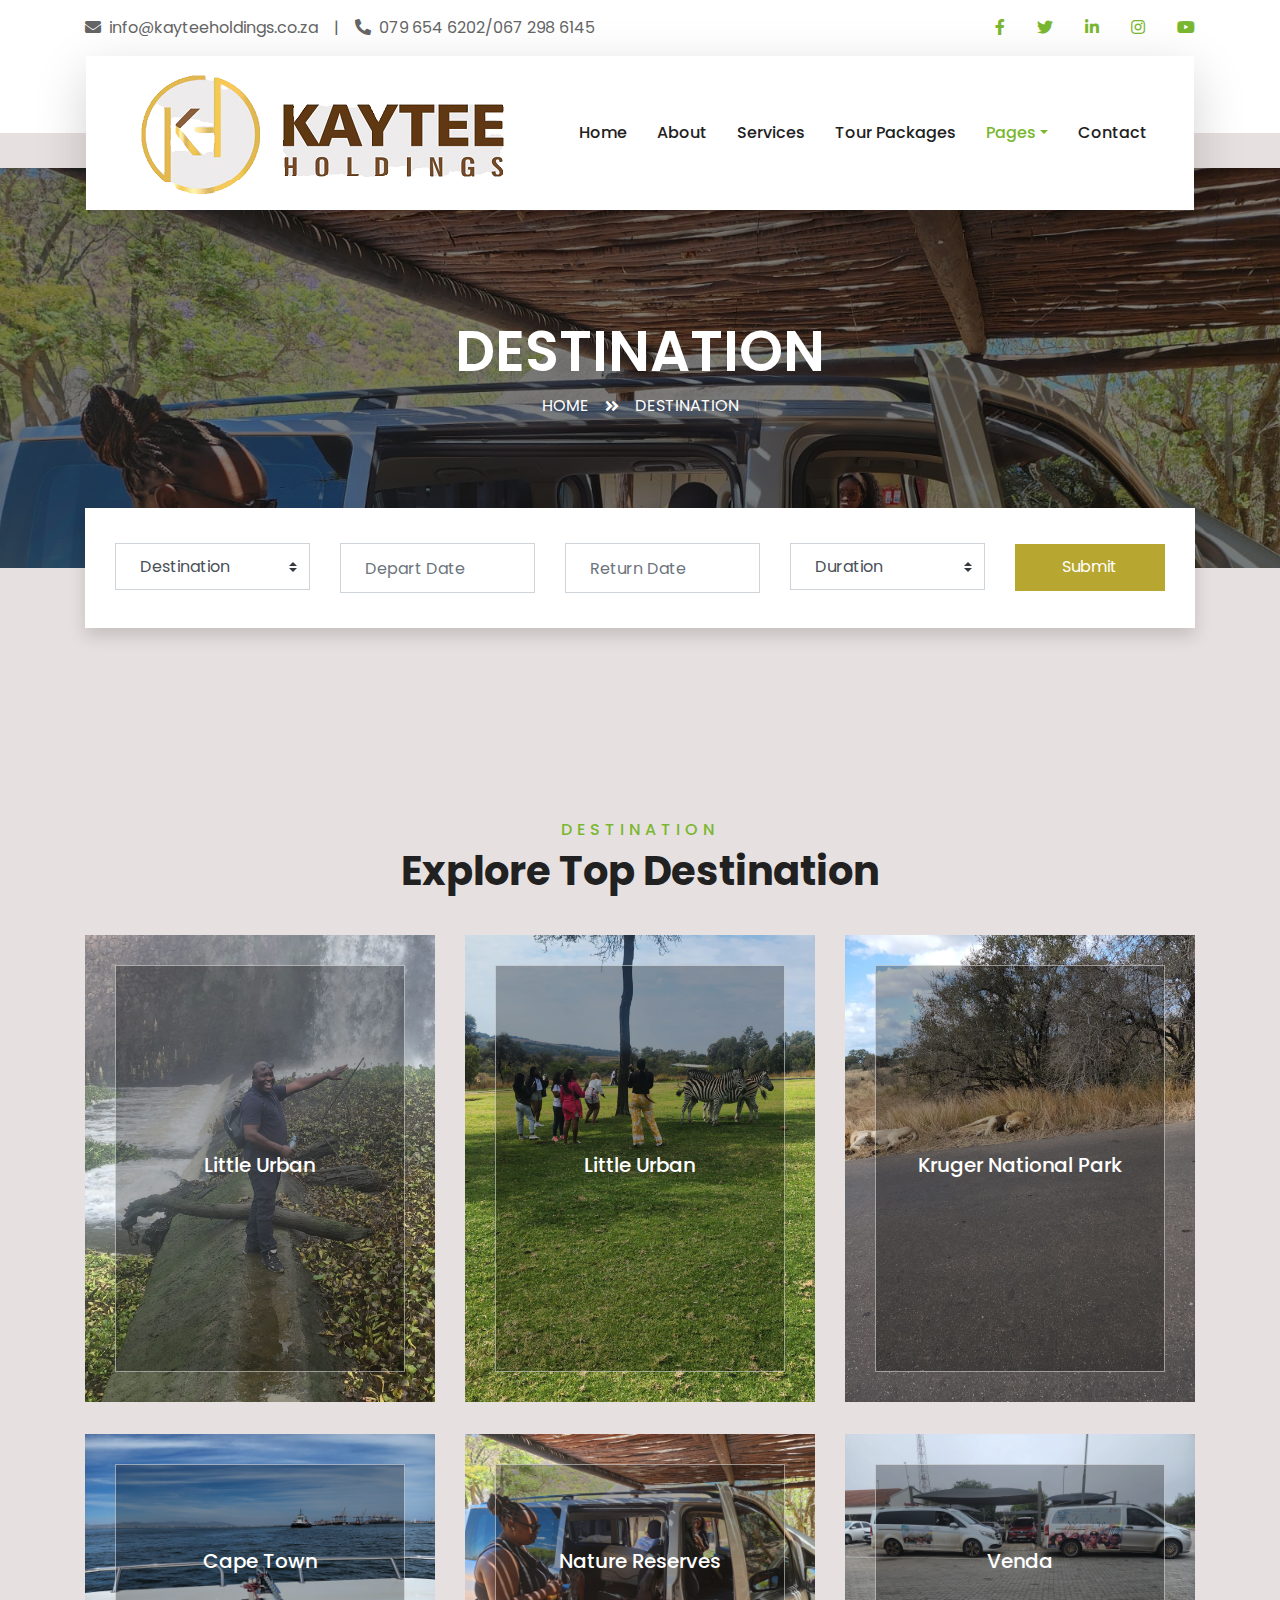
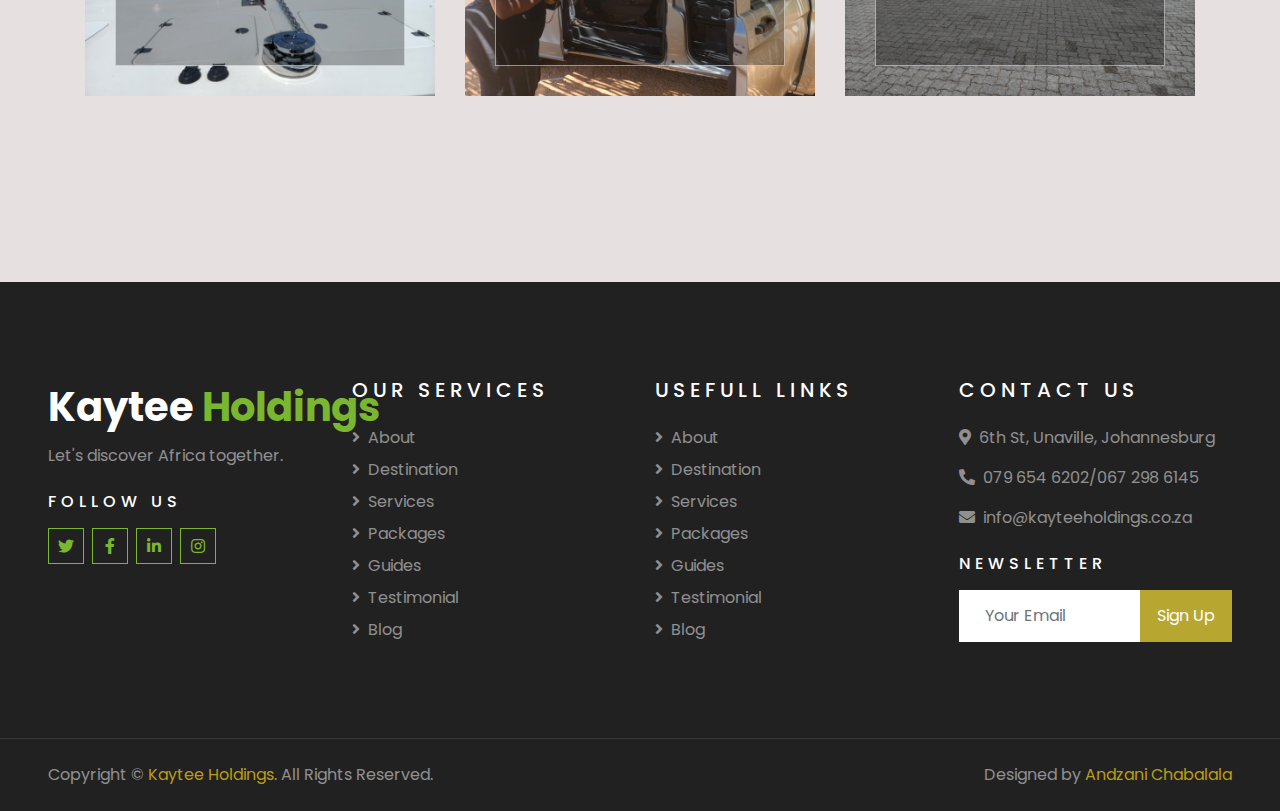
<file: destination.html>
<!DOCTYPE html>
<html lang="en">

<head>
    <meta charset="utf-8">
    <title>Kaytee Holdings</title>
    <meta content="width=device-width, initial-scale=1.0" name="viewport">
    <meta content="Free HTML Templates" name="keywords">
    <meta content="Free HTML Templates" name="description">

    <!-- Favicon -->
    <link href="img/favicon.ico" rel="icon">

    <!-- Google Web Fonts -->
    <link rel="preconnect" href="https://fonts.gstatic.com">
    <link href="https://fonts.googleapis.com/css2?family=Poppins:wght@400;500;600;700&display=swap" rel="stylesheet"> 

    <!-- Font Awesome -->
    <link href="https://cdnjs.cloudflare.com/ajax/libs/font-awesome/5.10.0/css/all.min.css" rel="stylesheet">

    <!-- Libraries Stylesheet -->
    <link href="lib/owlcarousel/assets/owl.carousel.min.css" rel="stylesheet">
    <link href="lib/tempusdominus/css/tempusdominus-bootstrap-4.min.css" rel="stylesheet" />

    <!-- Customized Bootstrap Stylesheet -->
    <link href="css/style.css" rel="stylesheet">
</head>

<body>
    <!-- Topbar Start -->
    <div class="container-fluid bg-light pt-3 d-none d-lg-block">
        <div class="container">
            <div class="row">
                <div class="col-lg-6 text-center text-lg-left mb-2 mb-lg-0">
                    <div class="d-inline-flex align-items-center">
                        <p><i class="fa fa-envelope mr-2"></i>info@kayteeholdings.co.za</p>
                        <p class="text-body px-3">|</p>
                        <p><i class="fa fa-phone-alt mr-2"></i>079 654 6202/067 298 6145</p>
                    </div>
                </div>
                <div class="col-lg-6 text-center text-lg-right">
                    <div class="d-inline-flex align-items-center">
                        <a class="text-primary px-3" href="https://web.facebook.com/profile.php?id=100063872070874">
                            <i class="fab fa-facebook-f"></i>
                        </a>
                        <a class="text-primary px-3" href="https://x.com/KhetaniThomas">
                            <i class="fab fa-twitter"></i>
                        </a>
                        <a class="text-primary px-3" href="">
                            <i class="fab fa-linkedin-in"></i>
                        </a>
                        <a class="text-primary px-3" href="https://web.facebook.com/profile.php?id=100063872070874">
                            <i class="fab fa-instagram"></i>
                        </a>
                        <a class="text-primary pl-3" href="">
                            <i class="fab fa-youtube"></i>
                        </a>
                    </div>
                </div>
            </div>
        </div>
    </div>
    <!-- Topbar End -->


    <!-- Navbar Start -->
    <div class="container-fluid position-relative nav-bar p-0">
        <div class="container-lg position-relative p-0 px-lg-3" style="z-index: 9;">
            <nav class="navbar navbar-expand-lg bg-light navbar-light shadow-lg py-3 py-lg-0 pl-3 pl-lg-5">
                <a href="" class="navbar-brand">
                    <h1 class="m-0 text-primary"><span class="text-dark"></span></h1><img src="img/trans2.PNG">
                </a>
                <button type="button" class="navbar-toggler" data-toggle="collapse" data-target="#navbarCollapse">
                    <span class="navbar-toggler-icon"></span>
                </button>
                <div class="collapse navbar-collapse justify-content-between px-3" id="navbarCollapse">
                    <div class="navbar-nav ml-auto py-0">
                        <a href="index.html" class="nav-item nav-link">Home</a>
                        <a href="about.html" class="nav-item nav-link">About</a>
                        <a href="service.html" class="nav-item nav-link">Services</a>
                        <a href="package.html" class="nav-item nav-link">Tour Packages</a>
                        <div class="nav-item dropdown">
                            <a href="#" class="nav-link dropdown-toggle active" data-toggle="dropdown">Pages</a>
                            <div class="dropdown-menu border-0 rounded-0 m-0">
                                <a href="blog.html" class="dropdown-item">Blog Grid</a>
                                <a href="single.html" class="dropdown-item">Blog Detail</a>
                                <a href="destination.html" class="dropdown-item active">Destination</a>
                                <a href="guide.html" class="dropdown-item">Travel Guides</a>
                                <a href="testimonial.html" class="dropdown-item">Testimonial</a>
                            </div>
                        </div>
                        <a href="contact.html" class="nav-item nav-link">Contact</a>
                    </div>
                </div>
            </nav>
        </div>
    </div>
    <!-- Navbar End -->


    <!-- Header Start -->
    <div class="container-fluid page-header">
        <div class="container">
            <div class="d-flex flex-column align-items-center justify-content-center" style="min-height: 400px">
                <h3 class="display-4 text-white text-uppercase">Destination</h3>
                <div class="d-inline-flex text-white">
                    <p class="m-0 text-uppercase"><a class="text-white" href="">Home</a></p>
                    <i class="fa fa-angle-double-right pt-1 px-3"></i>
                    <p class="m-0 text-uppercase">Destination</p>
                </div>
            </div>
        </div>
    </div>
    <!-- Header End -->


    <!-- Booking Start -->
    <div class="container-fluid booking mt-5 pb-5">
        <div class="container pb-5">
            <div class="bg-light shadow" style="padding: 30px;">
                <div class="row align-items-center" style="min-height: 60px;">
                    <div class="col-md-10">
                        <div class="row">
                            <div class="col-md-3">
                                <div class="mb-3 mb-md-0">
                                    <select class="custom-select px-4" style="height: 47px;">
                                        <option selected>Destination</option>
                                        <option value="1">Cape Town</option>
                                        <option value="2">Kruger National Park</option>
                                        <option value="3">Durban</option>
                                    </select>
                                </div>
                            </div>
                            <div class="col-md-3">
                                <div class="mb-3 mb-md-0">
                                    <div class="date" id="date1" data-target-input="nearest">
                                        <input type="text" class="form-control p-4 datetimepicker-input" placeholder="Depart Date" data-target="#date1" data-toggle="datetimepicker"/>
                                    </div>
                                </div>
                            </div>
                            <div class="col-md-3">
                                <div class="mb-3 mb-md-0">
                                    <div class="date" id="date2" data-target-input="nearest">
                                        <input type="text" class="form-control p-4 datetimepicker-input" placeholder="Return Date" data-target="#date2" data-toggle="datetimepicker"/>
                                    </div>
                                </div>
                            </div>
                            <div class="col-md-3">
                                <div class="mb-3 mb-md-0">
                                    <select class="custom-select px-4" style="height: 47px;">
                                        <option selected>Duration</option>
                                        <option value="1">1 day</option>
                                        <option value="2">2 days </option>
                                        <option value="3">3 or more days</option>
                                    </select>
                                </div>
                            </div>
                        </div>
                    </div>
                    <div class="col-md-2">
                        <button class="btn btn-primary btn-block" type="submit" style="height: 47px; margin-top: -2px;">Submit</button>
                    </div>
                </div>
            </div>
        </div>
    </div>
    <!-- Booking End -->
    

    <!-- Destination Start -->
    <div class="container-fluid py-5">
        <div class="container pt-5 pb-3">
            <div class="text-center mb-3 pb-3">
                <h6 class="text-primary text-uppercase" style="letter-spacing: 5px;">Destination</h6>
                <h1>Explore Top Destination</h1>
            </div>
            <div class="row">
                <div class="col-lg-4 col-md-6 mb-4">
                    <div class="destination-item position-relative overflow-hidden mb-2">
                        <img class="img-fluid" src="img/thom.jpeg" alt="">
                        <a class="destination-overlay text-white text-decoration-none" href="">
                            <h5 class="text-white">Little Urban</h5>
                            <span></span>
                        </a>
                    </div>
                </div>
                <div class="col-lg-4 col-md-6 mb-4">
                    <div class="destination-item position-relative overflow-hidden mb-2">
                        <img class="img-fluid" src="img/but2.jpeg" alt="">
                        <a class="destination-overlay text-white text-decoration-none" href="">
                            <h5 class="text-white">Little Urban</h5>
                            <span></span>
                        </a>
                    </div>
                </div>
                <div class="col-lg-4 col-md-6 mb-4">
                    <div class="destination-item position-relative overflow-hidden mb-2">
                        <img class="img-fluid" src="img/lion.jpeg" alt="">
                        <a class="destination-overlay text-white text-decoration-none" href="">
                            <h5 class="text-white">Kruger National Park</h5>
                            <span></span>
                        </a>
                    </div>
                </div>
                <div class="col-lg-4 col-md-6 mb-4">
                    <div class="destination-item position-relative overflow-hidden mb-2">
                        <img class="img-fluid" src="img/boat.jpeg" alt="">
                        <a class="destination-overlay text-white text-decoration-none" href="">
                            <h5 class="text-white">Cape Town</h5>
                            <span></span>
                        </a>
                    </div>
                </div>
                <div class="col-lg-4 col-md-6 mb-4">
                    <div class="destination-item position-relative overflow-hidden mb-2">
                        <img class="img-fluid" src="img/ostri.jpeg" alt="">
                        <a class="destination-overlay text-white text-decoration-none" href="">
                            <h5 class="text-white">Nature Reserves</h5>
                            <span></span>
                        </a>
                    </div>
                </div>
                <div class="col-lg-4 col-md-6 mb-4">
                    <div class="destination-item position-relative overflow-hidden mb-2">
                        <img class="img-fluid" src="img/vclass.jpeg" alt="">
                        <a class="destination-overlay text-white text-decoration-none" href="">
                            <h5 class="text-white">Venda</h5>
                            <span></span>
                        </a>
                    </div>
                </div>
            </div>
        </div>
    </div>
    <!-- Destination Start -->


    <!-- Footer Start -->
    <div class="container-fluid bg-dark text-white-50 py-5 px-sm-3 px-lg-5" style="margin-top: 90px;">
        <div class="row pt-5">
            <div class="col-lg-3 col-md-6 mb-5">
                <a href="" class="navbar-brand">
                    <h1 class="text-primary"><span class="text-white">Kaytee</span> Holdings</h1>
                </a>
                <p>Let's discover Africa together.</p>
                <h6 class="text-white text-uppercase mt-4 mb-3" style="letter-spacing: 5px;">Follow Us</h6>
                <div class="d-flex justify-content-start">
                    <a class="btn btn-outline-primary btn-square mr-2" href="https://x.com/KhetaniThomas"><i class="fab fa-twitter"></i></a>
                    <a class="btn btn-outline-primary btn-square mr-2" href="https://web.facebook.com/profile.php?id=100063872070874"><i class="fab fa-facebook-f"></i></a>
                    <a class="btn btn-outline-primary btn-square mr-2" href="#"><i class="fab fa-linkedin-in"></i></a>
                    <a class="btn btn-outline-primary btn-square" href="https://web.facebook.com/profile.php?id=100063872070874"><i class="fab fa-instagram"></i></a>
                </div>
            </div>
            <div class="col-lg-3 col-md-6 mb-5">
                <h5 class="text-white text-uppercase mb-4" style="letter-spacing: 5px;">Our Services</h5>
                <div class="d-flex flex-column justify-content-start">
                    <a class="text-white-50 mb-2" href="#"><i class="fa fa-angle-right mr-2"></i>About</a>
                    <a class="text-white-50 mb-2" href="#"><i class="fa fa-angle-right mr-2"></i>Destination</a>
                    <a class="text-white-50 mb-2" href="#"><i class="fa fa-angle-right mr-2"></i>Services</a>
                    <a class="text-white-50 mb-2" href="#"><i class="fa fa-angle-right mr-2"></i>Packages</a>
                    <a class="text-white-50 mb-2" href="#"><i class="fa fa-angle-right mr-2"></i>Guides</a>
                    <a class="text-white-50 mb-2" href="#"><i class="fa fa-angle-right mr-2"></i>Testimonial</a>
                    <a class="text-white-50" href="#"><i class="fa fa-angle-right mr-2"></i>Blog</a>
                </div>
            </div>
            <div class="col-lg-3 col-md-6 mb-5">
                <h5 class="text-white text-uppercase mb-4" style="letter-spacing: 5px;">Usefull Links</h5>
                <div class="d-flex flex-column justify-content-start">
                    <a class="text-white-50 mb-2" href="#"><i class="fa fa-angle-right mr-2"></i>About</a>
                    <a class="text-white-50 mb-2" href="#"><i class="fa fa-angle-right mr-2"></i>Destination</a>
                    <a class="text-white-50 mb-2" href="#"><i class="fa fa-angle-right mr-2"></i>Services</a>
                    <a class="text-white-50 mb-2" href="#"><i class="fa fa-angle-right mr-2"></i>Packages</a>
                    <a class="text-white-50 mb-2" href="#"><i class="fa fa-angle-right mr-2"></i>Guides</a>
                    <a class="text-white-50 mb-2" href="#"><i class="fa fa-angle-right mr-2"></i>Testimonial</a>
                    <a class="text-white-50" href="#"><i class="fa fa-angle-right mr-2"></i>Blog</a>
                </div>
            </div>
            <div class="col-lg-3 col-md-6 mb-5">
                <h5 class="text-white text-uppercase mb-4" style="letter-spacing: 5px;">Contact Us</h5>
                <p><i class="fa fa-map-marker-alt mr-2"></i>6th St, Unaville, Johannesburg</p>
                <p><i class="fa fa-phone-alt mr-2"></i>079 654 6202/067 298 6145</p>
                <p><i class="fa fa-envelope mr-2"></i>info@kayteeholdings.co.za</p>
                <h6 class="text-white text-uppercase mt-4 mb-3" style="letter-spacing: 5px;">Newsletter</h6>
                <div class="w-100">
                    <div class="input-group">
                        <input type="text" class="form-control border-light" style="padding: 25px;" placeholder="Your Email">
                        <div class="input-group-append">
                            <button class="btn btn-primary px-3">Sign Up</button>
                        </div>
                    </div>
                </div>
            </div>
        </div>
    </div>
    <div class="container-fluid bg-dark text-white border-top py-4 px-sm-3 px-md-5" style="border-color: rgba(256, 256, 256, .1) !important;">
        <div class="row">
            <div class="col-lg-6 text-center text-md-left mb-3 mb-md-0">
                <p class="m-0 text-white-50">Copyright &copy; <a href="#">Kaytee Holdings</a>. All Rights Reserved.</a>
                </p>
            </div>
            <div class="col-lg-6 text-center text-md-right">
                <p class="m-0 text-white-50">Designed by <a href="https://web.facebook.com/andzani.shalom.3/">Andzani Chabalala</a>
                </p>
            </div>
        </div>
    </div>
    <!-- Footer End -->


    <!-- Back to Top -->
    <a href="#" class="btn btn-lg btn-primary btn-lg-square back-to-top"><i class="fa fa-angle-double-up"></i></a>


    <!-- JavaScript Libraries -->
    <script src="https://code.jquery.com/jquery-3.4.1.min.js"></script>
    <script src="https://stackpath.bootstrapcdn.com/bootstrap/4.4.1/js/bootstrap.bundle.min.js"></script>
    <script src="lib/easing/easing.min.js"></script>
    <script src="lib/owlcarousel/owl.carousel.min.js"></script>
    <script src="lib/tempusdominus/js/moment.min.js"></script>
    <script src="lib/tempusdominus/js/moment-timezone.min.js"></script>
    <script src="lib/tempusdominus/js/tempusdominus-bootstrap-4.min.js"></script>

    <!-- Contact Javascript File -->
    <script src="mail/jqBootstrapValidation.min.js"></script>
    <script src="mail/contact.js"></script>

    <!-- Template Javascript -->
    <script src="js/main.js"></script>
</body>

</html>
</file>
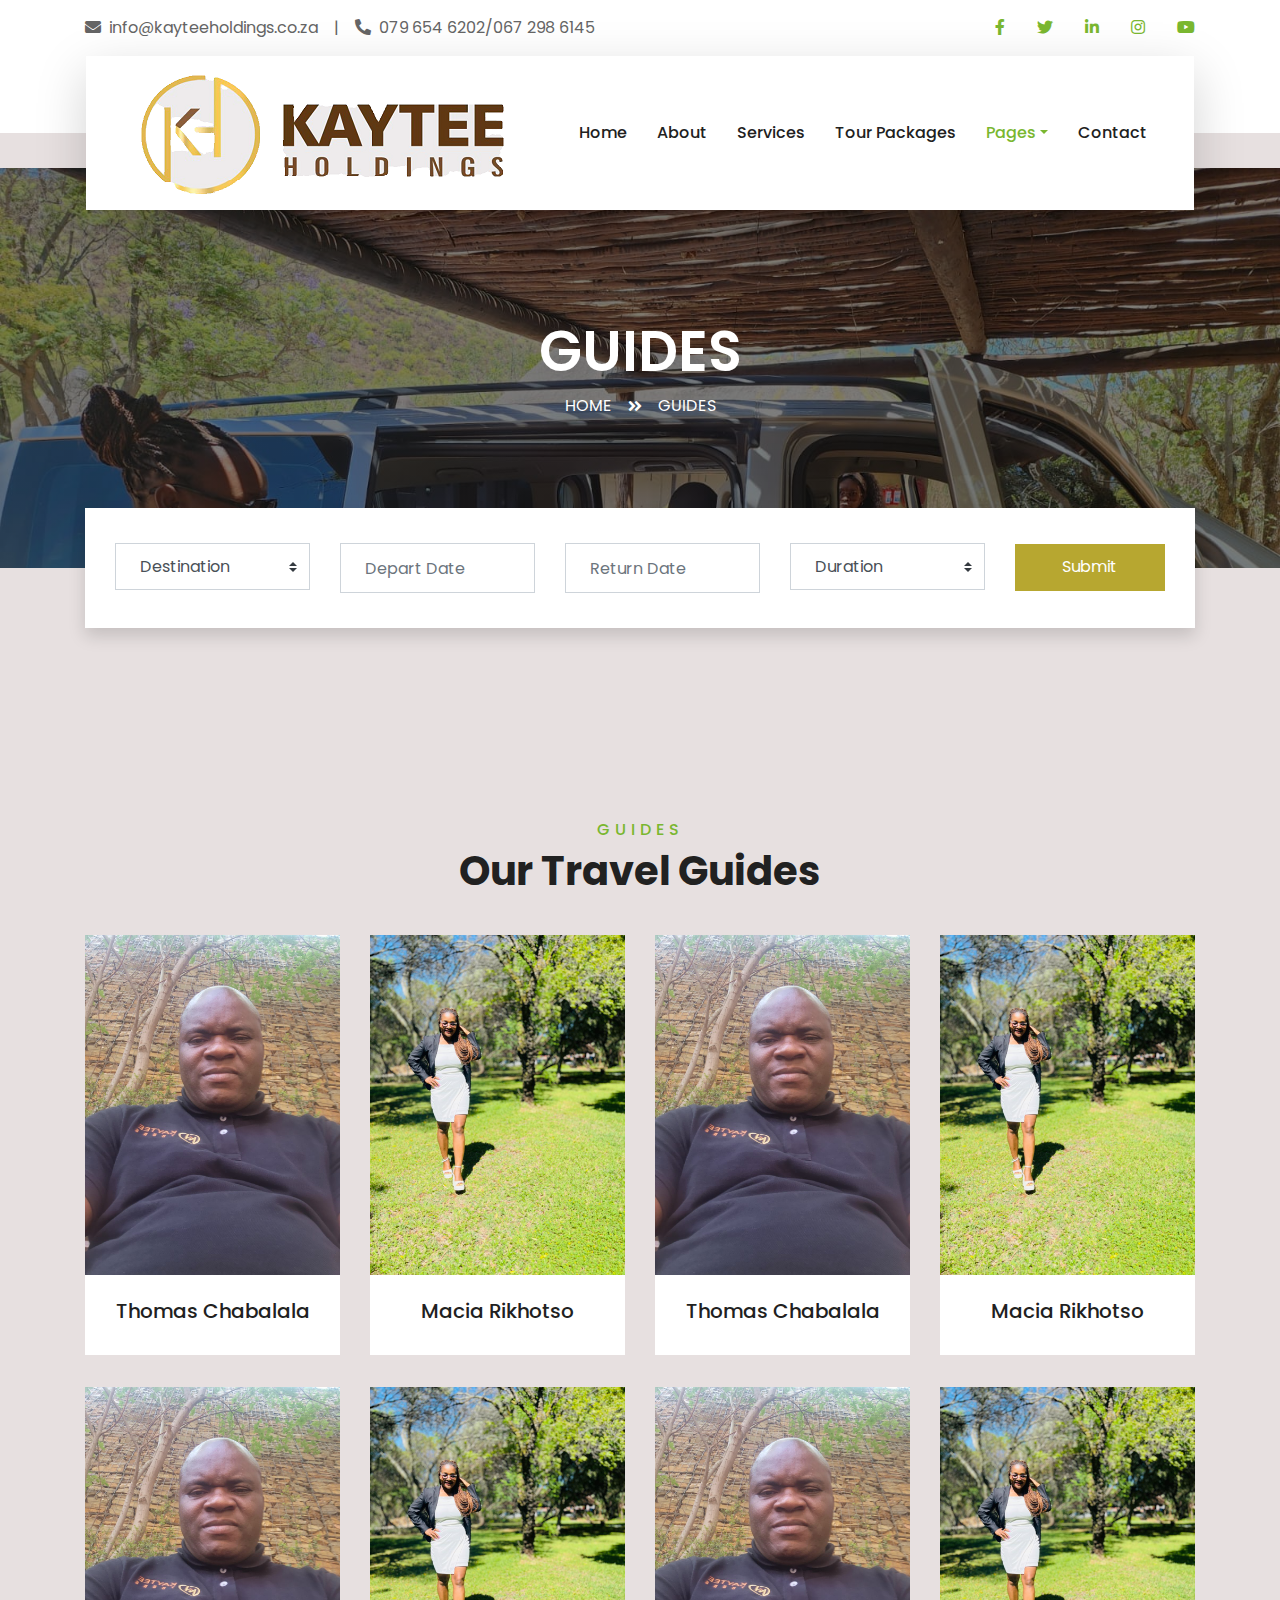
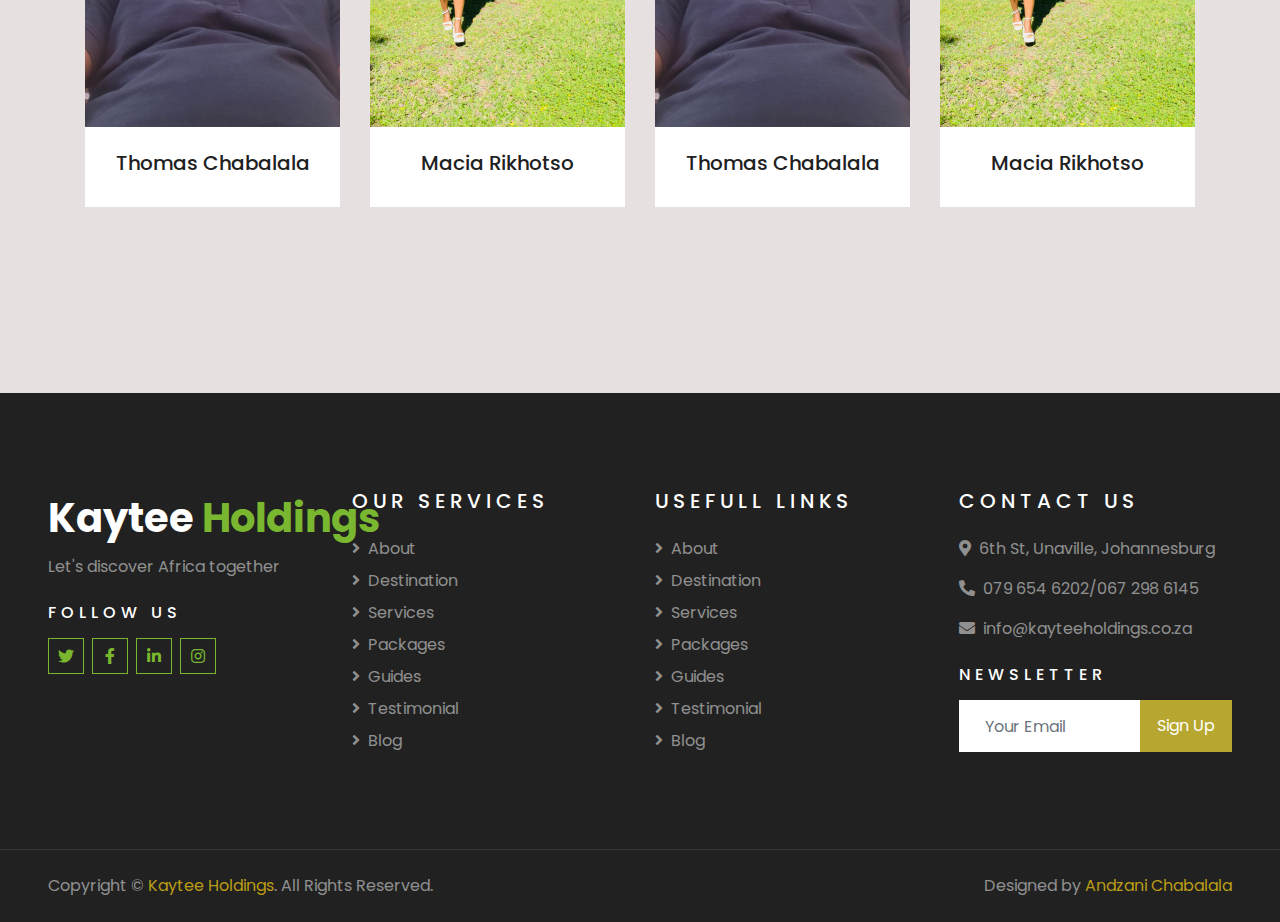
<file: guide.html>
<!DOCTYPE html>
<html lang="en">

<head>
    <meta charset="utf-8">
    <title>Kaytee Holdings</title>
    <meta content="width=device-width, initial-scale=1.0" name="viewport">
    <meta content="Free HTML Templates" name="keywords">
    <meta content="Free HTML Templates" name="description">

    <!-- Favicon -->
    <link href="img/favicon.ico" rel="icon">

    <!-- Google Web Fonts -->
    <link rel="preconnect" href="https://fonts.gstatic.com">
    <link href="https://fonts.googleapis.com/css2?family=Poppins:wght@400;500;600;700&display=swap" rel="stylesheet"> 

    <!-- Font Awesome -->
    <link href="https://cdnjs.cloudflare.com/ajax/libs/font-awesome/5.10.0/css/all.min.css" rel="stylesheet">

    <!-- Libraries Stylesheet -->
    <link href="lib/owlcarousel/assets/owl.carousel.min.css" rel="stylesheet">
    <link href="lib/tempusdominus/css/tempusdominus-bootstrap-4.min.css" rel="stylesheet" />

    <!-- Customized Bootstrap Stylesheet -->
    <link href="css/style.css" rel="stylesheet">
</head>

<body>
    <!-- Topbar Start -->
    <div class="container-fluid bg-light pt-3 d-none d-lg-block">
        <div class="container">
            <div class="row">
                <div class="col-lg-6 text-center text-lg-left mb-2 mb-lg-0">
                    <div class="d-inline-flex align-items-center">
                        <p><i class="fa fa-envelope mr-2"></i>info@kayteeholdings.co.za</p>
                        <p class="text-body px-3">|</p>
                        <p><i class="fa fa-phone-alt mr-2"></i>079 654 6202/067 298 6145</p>
                    </div>
                </div>
                <div class="col-lg-6 text-center text-lg-right">
                    <div class="d-inline-flex align-items-center">
                        <a class="text-primary px-3" href="https://web.facebook.com/profile.php?id=100063872070874">
                            <i class="fab fa-facebook-f"></i>
                        </a>
                        <a class="text-primary px-3" href="https://x.com/KhetaniThomas">
                            <i class="fab fa-twitter"></i>
                        </a>
                        <a class="text-primary px-3" href="">
                            <i class="fab fa-linkedin-in"></i>
                        </a>
                        <a class="text-primary px-3" href="https://web.facebook.com/profile.php?id=100063872070874">
                            <i class="fab fa-instagram"></i>
                        </a>
                        <a class="text-primary pl-3" href="">
                            <i class="fab fa-youtube"></i>
                        </a>
                    </div>
                </div>
            </div>
        </div>
    </div>
    <!-- Topbar End -->


    <!-- Navbar Start -->
    <div class="container-fluid position-relative nav-bar p-0">
        <div class="container-lg position-relative p-0 px-lg-3" style="z-index: 9;">
            <nav class="navbar navbar-expand-lg bg-light navbar-light shadow-lg py-3 py-lg-0 pl-3 pl-lg-5">
                <a href="" class="navbar-brand">
                    <h1 class="m-0 text-primary"><span class="text-dark"></span></h1><img src="img/trans2.PNG">
                </a>
                <button type="button" class="navbar-toggler" data-toggle="collapse" data-target="#navbarCollapse">
                    <span class="navbar-toggler-icon"></span>
                </button>
                <div class="collapse navbar-collapse justify-content-between px-3" id="navbarCollapse">
                    <div class="navbar-nav ml-auto py-0">
                        <a href="index.html" class="nav-item nav-link">Home</a>
                        <a href="about.html" class="nav-item nav-link">About</a>
                        <a href="service.html" class="nav-item nav-link">Services</a>
                        <a href="package.html" class="nav-item nav-link">Tour Packages</a>
                        <div class="nav-item dropdown">
                            <a href="#" class="nav-link dropdown-toggle active" data-toggle="dropdown">Pages</a>
                            <div class="dropdown-menu border-0 rounded-0 m-0">
                                <a href="blog.html" class="dropdown-item">Blog Grid</a>
                                <a href="single.html" class="dropdown-item">Blog Detail</a>
                                <a href="destination.html" class="dropdown-item">Destination</a>
                                <a href="guide.html" class="dropdown-item active">Travel Guides</a>
                                <a href="testimonial.html" class="dropdown-item">Testimonial</a>
                            </div>
                        </div>
                        <a href="contact.html" class="nav-item nav-link">Contact</a>
                    </div>
                </div>
            </nav>
        </div>
    </div>
    <!-- Navbar End -->


    <!-- Header Start -->
    <div class="container-fluid page-header">
        <div class="container">
            <div class="d-flex flex-column align-items-center justify-content-center" style="min-height: 400px">
                <h3 class="display-4 text-white text-uppercase">Guides</h3>
                <div class="d-inline-flex text-white">
                    <p class="m-0 text-uppercase"><a class="text-white" href="">Home</a></p>
                    <i class="fa fa-angle-double-right pt-1 px-3"></i>
                    <p class="m-0 text-uppercase">Guides</p>
                </div>
            </div>
        </div>
    </div>
    <!-- Header End -->


    <!-- Booking Start -->
    <div class="container-fluid booking mt-5 pb-5">
        <div class="container pb-5">
            <div class="bg-light shadow" style="padding: 30px;">
                <div class="row align-items-center" style="min-height: 60px;">
                    <div class="col-md-10">
                        <div class="row">
                            <div class="col-md-3">
                                <div class="mb-3 mb-md-0">
                                    <select class="custom-select px-4" style="height: 47px;">
                                        <option selected>Destination</option>
                                        <option value="1">Cape Town</option>
                                        <option value="2">Kruger National Park</option>
                                        <option value="3">Durban</option>
                                    </select>
                                </div>
                            </div>
                            <div class="col-md-3">
                                <div class="mb-3 mb-md-0">
                                    <div class="date" id="date1" data-target-input="nearest">
                                        <input type="text" class="form-control p-4 datetimepicker-input" placeholder="Depart Date" data-target="#date1" data-toggle="datetimepicker"/>
                                    </div>
                                </div>
                            </div>
                            <div class="col-md-3">
                                <div class="mb-3 mb-md-0">
                                    <div class="date" id="date2" data-target-input="nearest">
                                        <input type="text" class="form-control p-4 datetimepicker-input" placeholder="Return Date" data-target="#date2" data-toggle="datetimepicker"/>
                                    </div>
                                </div>
                            </div>
                            <div class="col-md-3">
                                <div class="mb-3 mb-md-0">
                                    <select class="custom-select px-4" style="height: 47px;">
                                        <option selected>Duration</option>
                                        <option value="1">1 day</option>
                                        <option value="2">2 days</option>
                                        <option value="3">3 or more days</option>
                                    </select>
                                </div>
                            </div>
                        </div>
                    </div>
                    <div class="col-md-2">
                        <button class="btn btn-primary btn-block" type="submit" style="height: 47px; margin-top: -2px;">Submit</button>
                    </div>
                </div>
            </div>
        </div>
    </div>
    <!-- Booking End -->


    <!-- Team Start -->
    <div class="container-fluid py-5">
        <div class="container pt-5 pb-3">
            <div class="text-center mb-3 pb-3">
                <h6 class="text-primary text-uppercase" style="letter-spacing: 5px;">Guides</h6>
                <h1>Our Travel Guides</h1>
            </div>
            <div class="row">
                <div class="col-lg-3 col-md-4 col-sm-6 pb-2">
                    <div class="team-item bg-white mb-4">
                        <div class="team-img position-relative overflow-hidden">
                            <img class="img-fluid w-100" src="img/thompic.JPG" alt="">
                            <div class="team-social">
                                <a class="btn btn-outline-primary btn-square" href=""><i class="fab fa-twitter"></i></a>
                                <a class="btn btn-outline-primary btn-square" href=""><i class="fab fa-facebook-f"></i></a>
                                <a class="btn btn-outline-primary btn-square" href=""><i class="fab fa-instagram"></i></a>
                                <a class="btn btn-outline-primary btn-square" href=""><i class="fab fa-linkedin-in"></i></a>
                            </div>
                        </div>
                        <div class="text-center py-4">
                            <h5 class="text-truncate">Thomas Chabalala</h5>
                            <p class="m-0"></p>
                        </div>
                    </div>
                </div>
                <div class="col-lg-3 col-md-4 col-sm-6 pb-2">
                    <div class="team-item bg-white mb-4">
                        <div class="team-img position-relative overflow-hidden">
                            <img class="img-fluid w-100" src="img/marcia.jpeg" alt="">
                            <div class="team-social">
                                <a class="btn btn-outline-primary btn-square" href=""><i class="fab fa-twitter"></i></a>
                                <a class="btn btn-outline-primary btn-square" href=""><i class="fab fa-facebook-f"></i></a>
                                <a class="btn btn-outline-primary btn-square" href=""><i class="fab fa-instagram"></i></a>
                                <a class="btn btn-outline-primary btn-square" href=""><i class="fab fa-linkedin-in"></i></a>
                            </div>
                        </div>
                        <div class="text-center py-4">
                            <h5 class="text-truncate">Macia Rikhotso</h5>
                            <p class="m-0"></p>
                        </div>
                    </div>
                </div>
                <div class="col-lg-3 col-md-4 col-sm-6 pb-2">
                    <div class="team-item bg-white mb-4">
                        <div class="team-img position-relative overflow-hidden">
                            <img class="img-fluid w-100" src="img/thompic.JPG" alt="">
                            <div class="team-social">
                                <a class="btn btn-outline-primary btn-square" href=""><i class="fab fa-twitter"></i></a>
                                <a class="btn btn-outline-primary btn-square" href=""><i class="fab fa-facebook-f"></i></a>
                                <a class="btn btn-outline-primary btn-square" href=""><i class="fab fa-instagram"></i></a>
                                <a class="btn btn-outline-primary btn-square" href=""><i class="fab fa-linkedin-in"></i></a>
                            </div>
                        </div>
                        <div class="text-center py-4">
                            <h5 class="text-truncate">Thomas Chabalala</h5>
                            <p class="m-0"></p>
                        </div>
                    </div>
                </div>
                <div class="col-lg-3 col-md-4 col-sm-6 pb-2">
                    <div class="team-item bg-white mb-4">
                        <div class="team-img position-relative overflow-hidden">
                            <img class="img-fluid w-100" src="img/marcia.jpeg" alt="">
                            <div class="team-social">
                                <a class="btn btn-outline-primary btn-square" href=""><i class="fab fa-twitter"></i></a>
                                <a class="btn btn-outline-primary btn-square" href=""><i class="fab fa-facebook-f"></i></a>
                                <a class="btn btn-outline-primary btn-square" href=""><i class="fab fa-instagram"></i></a>
                                <a class="btn btn-outline-primary btn-square" href=""><i class="fab fa-linkedin-in"></i></a>
                            </div>
                        </div>
                        <div class="text-center py-4">
                            <h5 class="text-truncate">Macia Rikhotso</h5>
                            <p class="m-0"></p>
                        </div>
                    </div>
                </div>
                <div class="col-lg-3 col-md-4 col-sm-6 pb-2">
                    <div class="team-item bg-white mb-4">
                        <div class="team-img position-relative overflow-hidden">
                            <img class="img-fluid w-100" src="img/thompic.JPG" alt="">
                            <div class="team-social">
                                <a class="btn btn-outline-primary btn-square" href=""><i class="fab fa-twitter"></i></a>
                                <a class="btn btn-outline-primary btn-square" href=""><i class="fab fa-facebook-f"></i></a>
                                <a class="btn btn-outline-primary btn-square" href=""><i class="fab fa-instagram"></i></a>
                                <a class="btn btn-outline-primary btn-square" href=""><i class="fab fa-linkedin-in"></i></a>
                            </div>
                        </div>
                        <div class="text-center py-4">
                            <h5 class="text-truncate">Thomas Chabalala</h5>
                            <p class="m-0"></p>
                        </div>
                    </div>
                </div>
                <div class="col-lg-3 col-md-4 col-sm-6 pb-2">
                    <div class="team-item bg-white mb-4">
                        <div class="team-img position-relative overflow-hidden">
                            <img class="img-fluid w-100" src="img/marcia.jpeg" alt="">
                            <div class="team-social">
                                <a class="btn btn-outline-primary btn-square" href=""><i class="fab fa-twitter"></i></a>
                                <a class="btn btn-outline-primary btn-square" href=""><i class="fab fa-facebook-f"></i></a>
                                <a class="btn btn-outline-primary btn-square" href=""><i class="fab fa-instagram"></i></a>
                                <a class="btn btn-outline-primary btn-square" href=""><i class="fab fa-linkedin-in"></i></a>
                            </div>
                        </div>
                        <div class="text-center py-4">
                            <h5 class="text-truncate">Macia Rikhotso</h5>
                            <p class="m-0"></p>
                        </div>
                    </div>
                </div>
                <div class="col-lg-3 col-md-4 col-sm-6 pb-2">
                    <div class="team-item bg-white mb-4">
                        <div class="team-img position-relative overflow-hidden">
                            <img class="img-fluid w-100" src="img/thompic.JPG" alt="">
                            <div class="team-social">
                                <a class="btn btn-outline-primary btn-square" href=""><i class="fab fa-twitter"></i></a>
                                <a class="btn btn-outline-primary btn-square" href=""><i class="fab fa-facebook-f"></i></a>
                                <a class="btn btn-outline-primary btn-square" href=""><i class="fab fa-instagram"></i></a>
                                <a class="btn btn-outline-primary btn-square" href=""><i class="fab fa-linkedin-in"></i></a>
                            </div>
                        </div>
                        <div class="text-center py-4">
                            <h5 class="text-truncate">Thomas Chabalala</h5>
                            <p class="m-0"></p>
                        </div>
                    </div>
                </div>
                <div class="col-lg-3 col-md-4 col-sm-6 pb-2">
                    <div class="team-item bg-white mb-4">
                        <div class="team-img position-relative overflow-hidden">
                            <img class="img-fluid w-100" src="img/marcia.jpeg" alt="">
                            <div class="team-social">
                                <a class="btn btn-outline-primary btn-square" href=""><i class="fab fa-twitter"></i></a>
                                <a class="btn btn-outline-primary btn-square" href=""><i class="fab fa-facebook-f"></i></a>
                                <a class="btn btn-outline-primary btn-square" href=""><i class="fab fa-instagram"></i></a>
                                <a class="btn btn-outline-primary btn-square" href=""><i class="fab fa-linkedin-in"></i></a>
                            </div>
                        </div>
                        <div class="text-center py-4">
                            <h5 class="text-truncate">Macia Rikhotso</h5>
                            <p class="m-0"></p>
                        </div>
                    </div>
                </div>
            </div>
        </div>
    </div>
    <!-- Team End -->


    <!-- Footer Start -->
    <div class="container-fluid bg-dark text-white-50 py-5 px-sm-3 px-lg-5" style="margin-top: 90px;">
        <div class="row pt-5">
            <div class="col-lg-3 col-md-6 mb-5">
                <a href="" class="navbar-brand">
                    <h1 class="text-primary"><span class="text-white">Kaytee</span> Holdings</h1>
                </a>
                <p>Let's discover Africa together</p>
                <h6 class="text-white text-uppercase mt-4 mb-3" style="letter-spacing: 5px;">Follow Us</h6>
                <div class="d-flex justify-content-start">
                    <a class="btn btn-outline-primary btn-square mr-2" href="https://x.com/KhetaniThomas"><i class="fab fa-twitter"></i></a>
                    <a class="btn btn-outline-primary btn-square mr-2" href="https://web.facebook.com/profile.php?id=100063872070874"><i class="fab fa-facebook-f"></i></a>
                    <a class="btn btn-outline-primary btn-square mr-2" href="#"><i class="fab fa-linkedin-in"></i></a>
                    <a class="btn btn-outline-primary btn-square" href="https://web.facebook.com/profile.php?id=100063872070874"><i class="fab fa-instagram"></i></a>
                </div>
            </div>
            <div class="col-lg-3 col-md-6 mb-5">
                <h5 class="text-white text-uppercase mb-4" style="letter-spacing: 5px;">Our Services</h5>
                <div class="d-flex flex-column justify-content-start">
                    <a class="text-white-50 mb-2" href="#"><i class="fa fa-angle-right mr-2"></i>About</a>
                    <a class="text-white-50 mb-2" href="#"><i class="fa fa-angle-right mr-2"></i>Destination</a>
                    <a class="text-white-50 mb-2" href="#"><i class="fa fa-angle-right mr-2"></i>Services</a>
                    <a class="text-white-50 mb-2" href="#"><i class="fa fa-angle-right mr-2"></i>Packages</a>
                    <a class="text-white-50 mb-2" href="#"><i class="fa fa-angle-right mr-2"></i>Guides</a>
                    <a class="text-white-50 mb-2" href="#"><i class="fa fa-angle-right mr-2"></i>Testimonial</a>
                    <a class="text-white-50" href="#"><i class="fa fa-angle-right mr-2"></i>Blog</a>
                </div>
            </div>
            <div class="col-lg-3 col-md-6 mb-5">
                <h5 class="text-white text-uppercase mb-4" style="letter-spacing: 5px;">Usefull Links</h5>
                <div class="d-flex flex-column justify-content-start">
                    <a class="text-white-50 mb-2" href="#"><i class="fa fa-angle-right mr-2"></i>About</a>
                    <a class="text-white-50 mb-2" href="#"><i class="fa fa-angle-right mr-2"></i>Destination</a>
                    <a class="text-white-50 mb-2" href="#"><i class="fa fa-angle-right mr-2"></i>Services</a>
                    <a class="text-white-50 mb-2" href="#"><i class="fa fa-angle-right mr-2"></i>Packages</a>
                    <a class="text-white-50 mb-2" href="#"><i class="fa fa-angle-right mr-2"></i>Guides</a>
                    <a class="text-white-50 mb-2" href="#"><i class="fa fa-angle-right mr-2"></i>Testimonial</a>
                    <a class="text-white-50" href="#"><i class="fa fa-angle-right mr-2"></i>Blog</a>
                </div>
            </div>
            <div class="col-lg-3 col-md-6 mb-5">
                <h5 class="text-white text-uppercase mb-4" style="letter-spacing: 5px;">Contact Us</h5>
                <p><i class="fa fa-map-marker-alt mr-2"></i>6th St, Unaville, Johannesburg</p>
                <p><i class="fa fa-phone-alt mr-2"></i>079 654 6202/067 298 6145</p>
                <p><i class="fa fa-envelope mr-2"></i>info@kayteeholdings.co.za</p>
                <h6 class="text-white text-uppercase mt-4 mb-3" style="letter-spacing: 5px;">Newsletter</h6>
                <div class="w-100">
                    <div class="input-group">
                        <input type="text" class="form-control border-light" style="padding: 25px;" placeholder="Your Email">
                        <div class="input-group-append">
                            <button class="btn btn-primary px-3">Sign Up</button>
                        </div>
                    </div>
                </div>
            </div>
        </div>
    </div>
    <div class="container-fluid bg-dark text-white border-top py-4 px-sm-3 px-md-5" style="border-color: rgba(256, 256, 256, .1) !important;">
        <div class="row">
            <div class="col-lg-6 text-center text-md-left mb-3 mb-md-0">
                <p class="m-0 text-white-50">Copyright &copy; <a href="#">Kaytee Holdings</a>. All Rights Reserved.</a>
                </p>
            </div>
            <div class="col-lg-6 text-center text-md-right">
                <p class="m-0 text-white-50">Designed by <a href="https://web.facebook.com/andzani.shalom.3/">Andzani Chabalala</a>
                </p>
            </div>
        </div>
    </div>
    <!-- Footer End -->


    <!-- Back to Top -->
    <a href="#" class="btn btn-lg btn-primary btn-lg-square back-to-top"><i class="fa fa-angle-double-up"></i></a>


    <!-- JavaScript Libraries -->
    <script src="https://code.jquery.com/jquery-3.4.1.min.js"></script>
    <script src="https://stackpath.bootstrapcdn.com/bootstrap/4.4.1/js/bootstrap.bundle.min.js"></script>
    <script src="lib/easing/easing.min.js"></script>
    <script src="lib/owlcarousel/owl.carousel.min.js"></script>
    <script src="lib/tempusdominus/js/moment.min.js"></script>
    <script src="lib/tempusdominus/js/moment-timezone.min.js"></script>
    <script src="lib/tempusdominus/js/tempusdominus-bootstrap-4.min.js"></script>

    <!-- Contact Javascript File -->
    <script src="mail/jqBootstrapValidation.min.js"></script>
    <script src="mail/contact.js"></script>

    <!-- Template Javascript -->
    <script src="js/main.js"></script>
</body>

</html>
</file>
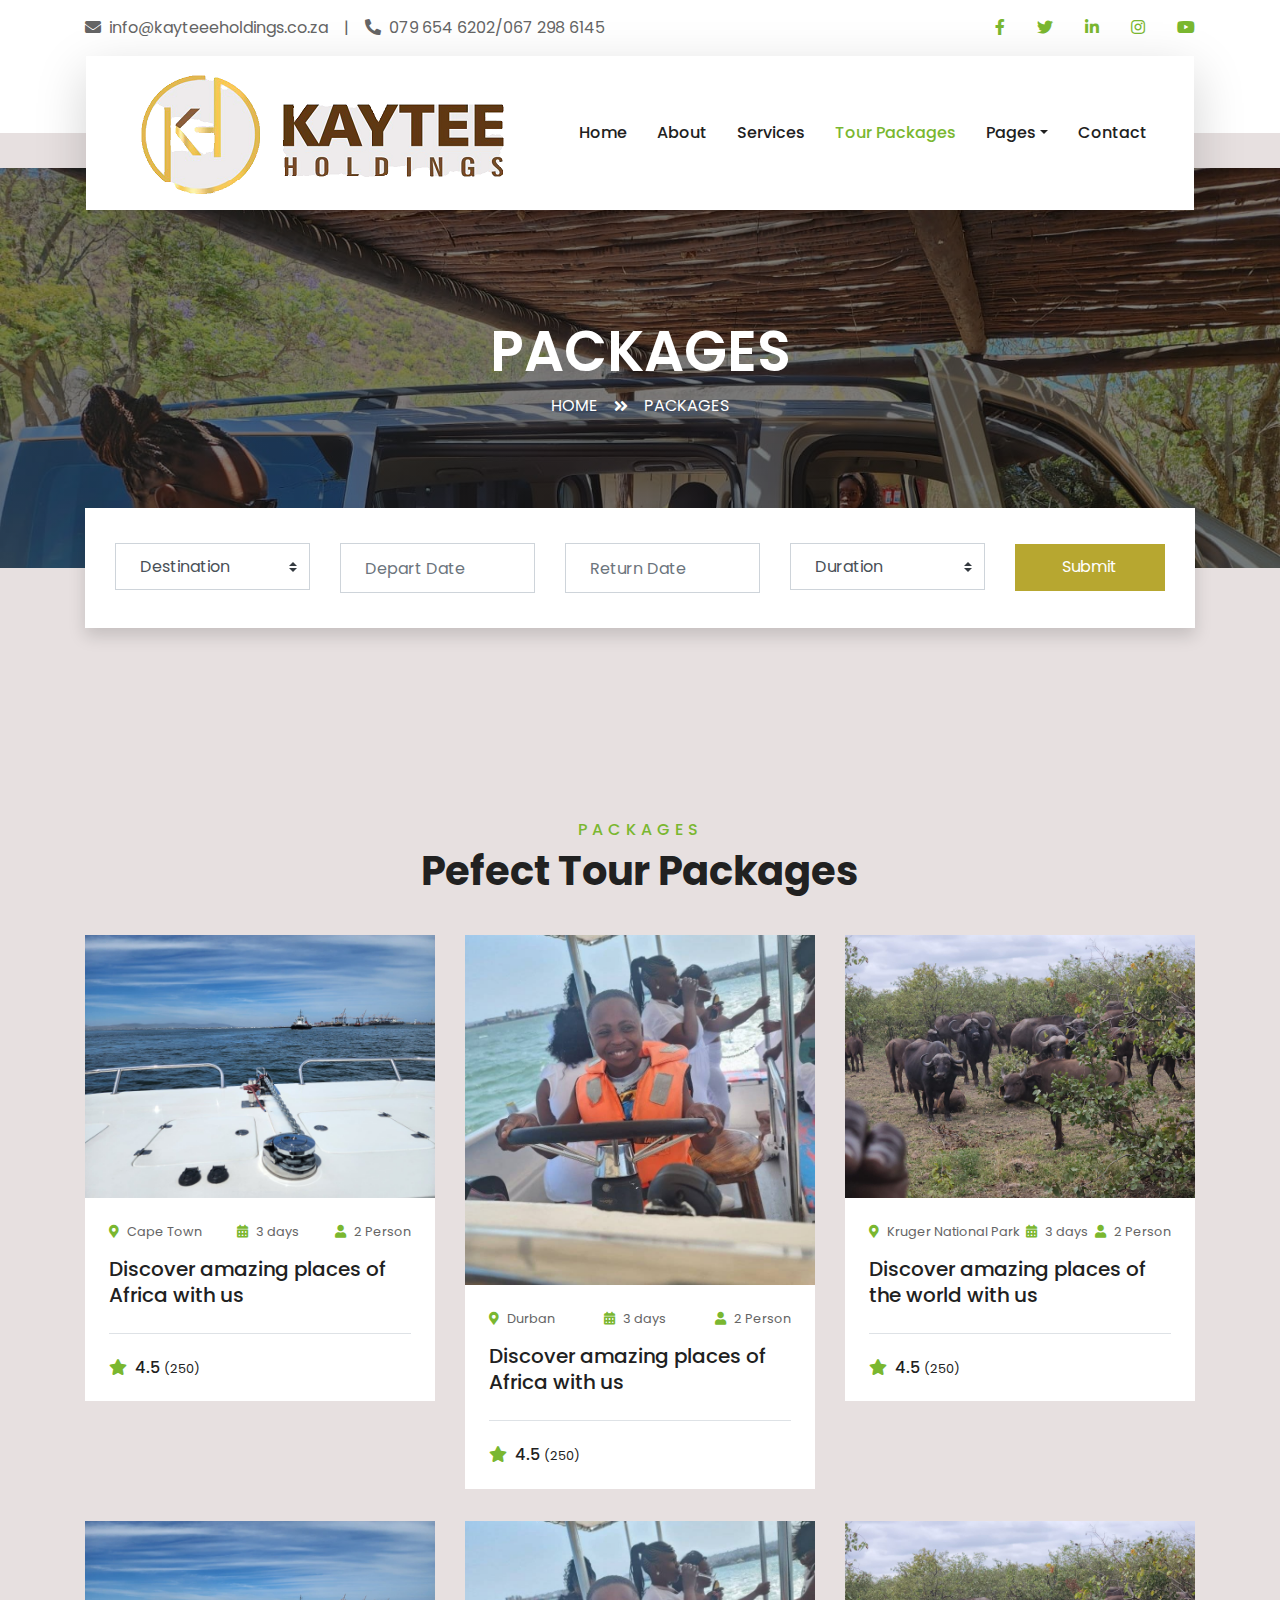
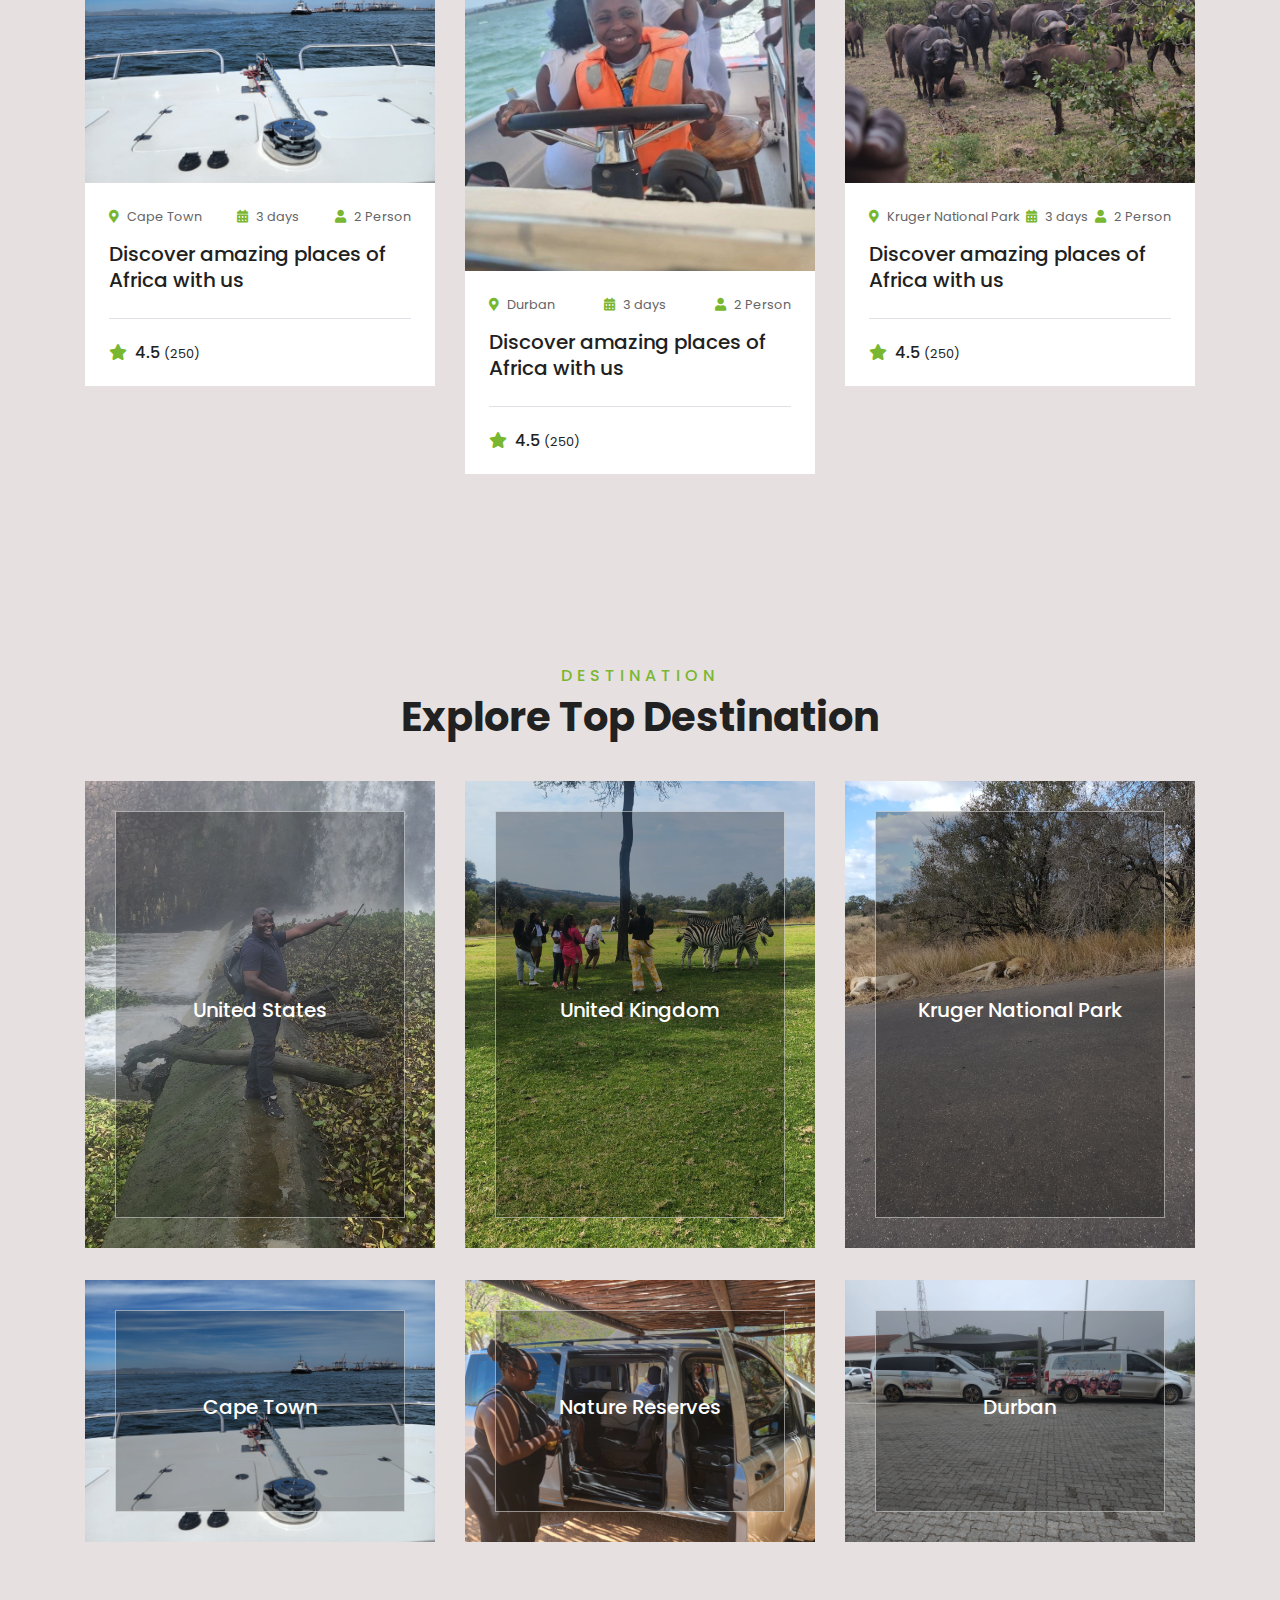
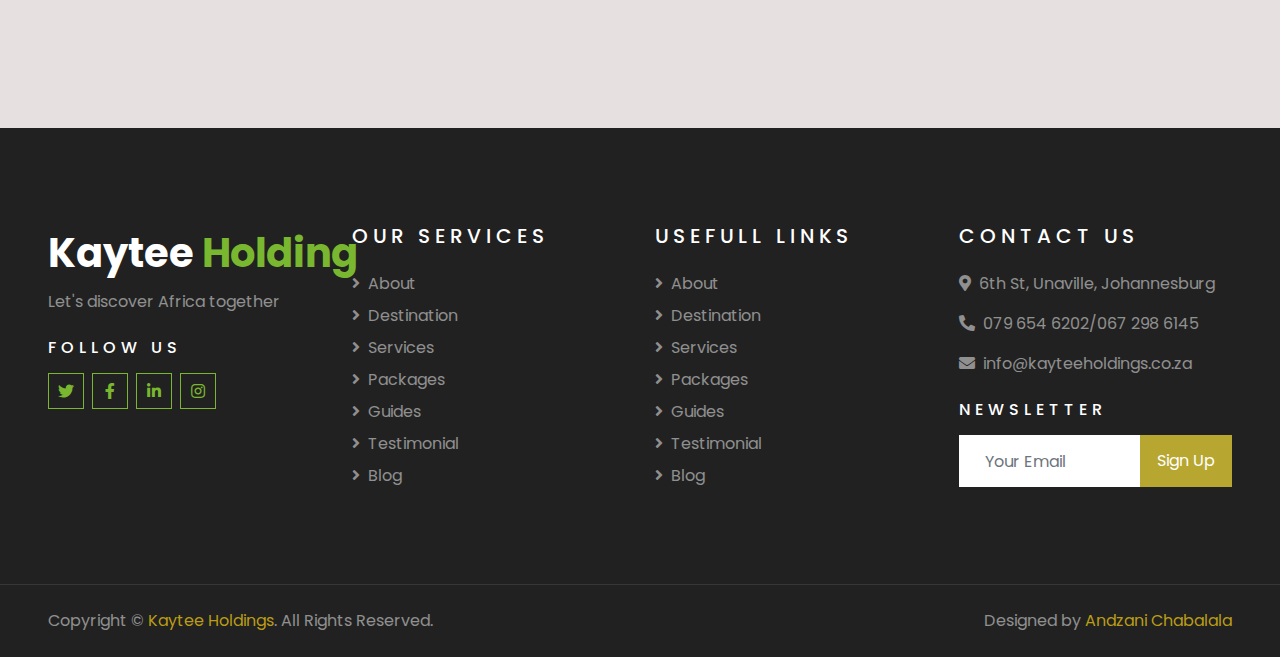
<file: package.html>
<!DOCTYPE html>
<html lang="en">

<head>
    <meta charset="utf-8">
    <title>Kaytee Holdings</title>
    <meta content="width=device-width, initial-scale=1.0" name="viewport">
    <meta content="Free HTML Templates" name="keywords">
    <meta content="Free HTML Templates" name="description">

    <!-- Favicon -->
    <link href="img/favicon.ico" rel="icon">

    <!-- Google Web Fonts -->
    <link rel="preconnect" href="https://fonts.gstatic.com">
    <link href="https://fonts.googleapis.com/css2?family=Poppins:wght@400;500;600;700&display=swap" rel="stylesheet"> 

    <!-- Font Awesome -->
    <link href="https://cdnjs.cloudflare.com/ajax/libs/font-awesome/5.10.0/css/all.min.css" rel="stylesheet">

    <!-- Libraries Stylesheet -->
    <link href="lib/owlcarousel/assets/owl.carousel.min.css" rel="stylesheet">
    <link href="lib/tempusdominus/css/tempusdominus-bootstrap-4.min.css" rel="stylesheet" />

    <!-- Customized Bootstrap Stylesheet -->
    <link href="css/style.css" rel="stylesheet">
</head>

<body>
    <!-- Topbar Start -->
    <div class="container-fluid bg-light pt-3 d-none d-lg-block">
        <div class="container">
            <div class="row">
                <div class="col-lg-6 text-center text-lg-left mb-2 mb-lg-0">
                    <div class="d-inline-flex align-items-center">
                        <p><i class="fa fa-envelope mr-2"></i>info@kayteeeholdings.co.za</p>
                        <p class="text-body px-3">|</p>
                        <p><i class="fa fa-phone-alt mr-2"></i>079 654 6202/067 298 6145</p>
                    </div>
                </div>
                <div class="col-lg-6 text-center text-lg-right">
                    <div class="d-inline-flex align-items-center">
                        <a class="text-primary px-3" href="https://web.facebook.com/profile.php?id=100063872070874">
                            <i class="fab fa-facebook-f"></i>
                        </a>
                        <a class="text-primary px-3" href="https://x.com/KhetaniThomas">
                            <i class="fab fa-twitter"></i>
                        </a>
                        <a class="text-primary px-3" href="">
                            <i class="fab fa-linkedin-in"></i>
                        </a>
                        <a class="text-primary px-3" href="https://web.facebook.com/profile.php?id=100063872070874">
                            <i class="fab fa-instagram"></i>
                        </a>
                        <a class="text-primary pl-3" href="">
                            <i class="fab fa-youtube"></i>
                        </a>
                    </div>
                </div>
            </div>
        </div>
    </div>
    <!-- Topbar End -->


    <!-- Navbar Start -->
    <div class="container-fluid position-relative nav-bar p-0">
        <div class="container-lg position-relative p-0 px-lg-3" style="z-index: 9;">
            <nav class="navbar navbar-expand-lg bg-light navbar-light shadow-lg py-3 py-lg-0 pl-3 pl-lg-5">
                <a href="" class="navbar-brand">
                    <h1 class="m-0 text-primary"><span class="text-dark"></span></h1><img src="img/trans2.PNG">
                </a>
                <button type="button" class="navbar-toggler" data-toggle="collapse" data-target="#navbarCollapse">
                    <span class="navbar-toggler-icon"></span>
                </button>
                <div class="collapse navbar-collapse justify-content-between px-3" id="navbarCollapse">
                    <div class="navbar-nav ml-auto py-0">
                        <a href="index.html" class="nav-item nav-link">Home</a>
                        <a href="about.html" class="nav-item nav-link">About</a>
                        <a href="service.html" class="nav-item nav-link">Services</a>
                        <a href="package.html" class="nav-item nav-link active">Tour Packages</a>
                        <div class="nav-item dropdown">
                            <a href="#" class="nav-link dropdown-toggle" data-toggle="dropdown">Pages</a>
                            <div class="dropdown-menu border-0 rounded-0 m-0">
                                <a href="blog.html" class="dropdown-item">Blog Grid</a>
                                <a href="single.html" class="dropdown-item">Blog Detail</a>
                                <a href="destination.html" class="dropdown-item">Destination</a>
                                <a href="guide.html" class="dropdown-item">Travel Guides</a>
                                <a href="testimonial.html" class="dropdown-item">Testimonial</a>
                            </div>
                        </div>
                        <a href="contact.html" class="nav-item nav-link">Contact</a>
                    </div>
                </div>
            </nav>
        </div>
    </div>
    <!-- Navbar End -->


    <!-- Header Start -->
    <div class="container-fluid page-header">
        <div class="container">
            <div class="d-flex flex-column align-items-center justify-content-center" style="min-height: 400px">
                <h3 class="display-4 text-white text-uppercase">Packages</h3>
                <div class="d-inline-flex text-white">
                    <p class="m-0 text-uppercase"><a class="text-white" href="">Home</a></p>
                    <i class="fa fa-angle-double-right pt-1 px-3"></i>
                    <p class="m-0 text-uppercase">Packages</p>
                </div>
            </div>
        </div>
    </div>
    <!-- Header End -->


    <!-- Booking Start -->
    <div class="container-fluid booking mt-5 pb-5">
        <div class="container pb-5">
            <div class="bg-light shadow" style="padding: 30px;">
                <div class="row align-items-center" style="min-height: 60px;">
                    <div class="col-md-10">
                        <div class="row">
                            <div class="col-md-3">
                                <div class="mb-3 mb-md-0">
                                    <select class="custom-select px-4" style="height: 47px;">
                                        <option selected>Destination</option>
                                        <option value="1">Kruger National Park</option>
                                        <option value="2">Durban</option>
                                        <option value="3">Cape Town</option>
                                    </select>
                                </div>
                            </div>
                            <div class="col-md-3">
                                <div class="mb-3 mb-md-0">
                                    <div class="date" id="date1" data-target-input="nearest">
                                        <input type="text" class="form-control p-4 datetimepicker-input" placeholder="Depart Date" data-target="#date1" data-toggle="datetimepicker"/>
                                    </div>
                                </div>
                            </div>
                            <div class="col-md-3">
                                <div class="mb-3 mb-md-0">
                                    <div class="date" id="date2" data-target-input="nearest">
                                        <input type="text" class="form-control p-4 datetimepicker-input" placeholder="Return Date" data-target="#date2" data-toggle="datetimepicker"/>
                                    </div>
                                </div>
                            </div>
                            <div class="col-md-3">
                                <div class="mb-3 mb-md-0">
                                    <select class="custom-select px-4" style="height: 47px;">
                                        <option selected>Duration</option>
                                        <option value="1">1 day</option>
                                        <option value="2">2 days</option>
                                        <option value="3">3 or more days</option>
                                    </select>
                                </div>
                            </div>
                        </div>
                    </div>
                    <div class="col-md-2">
                        <button class="btn btn-primary btn-block" type="submit" style="height: 47px; margin-top: -2px;">Submit</button>
                    </div>
                </div>
            </div>
        </div>
    </div>
    <!-- Booking End -->


    <!-- Packages Start -->
    <div class="container-fluid py-5">
        <div class="container pt-5 pb-3">
            <div class="text-center mb-3 pb-3">
                <h6 class="text-primary text-uppercase" style="letter-spacing: 5px;">Packages</h6>
                <h1>Pefect Tour Packages</h1>
            </div>
            <div class="row">
                <div class="col-lg-4 col-md-6 mb-4">
                    <div class="package-item bg-white mb-2">
                        <img class="img-fluid" src="img/boat.jpeg" alt="">
                        <div class="p-4">
                            <div class="d-flex justify-content-between mb-3">
                                <small class="m-0"><i class="fa fa-map-marker-alt text-primary mr-2"></i>Cape Town</small>
                                <small class="m-0"><i class="fa fa-calendar-alt text-primary mr-2"></i>3 days</small>
                                <small class="m-0"><i class="fa fa-user text-primary mr-2"></i>2 Person</small>
                            </div>
                            <a class="h5 text-decoration-none" href="">Discover amazing places of Africa with us</a>
                            <div class="border-top mt-4 pt-4">
                                <div class="d-flex justify-content-between">
                                    <h6 class="m-0"><i class="fa fa-star text-primary mr-2"></i>4.5 <small>(250)</small></h6>
                                    <h5 class="m-0"></h5>
                                </div>
                            </div>
                        </div>
                    </div>
                </div>
                <div class="col-lg-4 col-md-6 mb-4">
                    <div class="package-item bg-white mb-2">
                        <img class="img-fluid" src="img/brown.jpeg" alt="">
                        <div class="p-4">
                            <div class="d-flex justify-content-between mb-3">
                                <small class="m-0"><i class="fa fa-map-marker-alt text-primary mr-2"></i>Durban</small>
                                <small class="m-0"><i class="fa fa-calendar-alt text-primary mr-2"></i>3 days</small>
                                <small class="m-0"><i class="fa fa-user text-primary mr-2"></i>2 Person</small>
                            </div>
                            <a class="h5 text-decoration-none" href="">Discover amazing places of Africa with us</a>
                            <div class="border-top mt-4 pt-4">
                                <div class="d-flex justify-content-between">
                                    <h6 class="m-0"><i class="fa fa-star text-primary mr-2"></i>4.5 <small>(250)</small></h6>
                                    <h5 class="m-0"></h5>
                                </div>
                            </div>
                        </div>
                    </div>
                </div>
                <div class="col-lg-4 col-md-6 mb-4">
                    <div class="package-item bg-white mb-2">
                        <img class="img-fluid" src="img/buffalo.jpeg" alt="">
                        <div class="p-4">
                            <div class="d-flex justify-content-between mb-3">
                                <small class="m-0"><i class="fa fa-map-marker-alt text-primary mr-2"></i>Kruger National Park</small>
                                <small class="m-0"><i class="fa fa-calendar-alt text-primary mr-2"></i>3 days</small>
                                <small class="m-0"><i class="fa fa-user text-primary mr-2"></i>2 Person</small>
                            </div>
                            <a class="h5 text-decoration-none" href="">Discover amazing places of the world with us</a>
                            <div class="border-top mt-4 pt-4">
                                <div class="d-flex justify-content-between">
                                    <h6 class="m-0"><i class="fa fa-star text-primary mr-2"></i>4.5 <small>(250)</small></h6>
                                    <h5 class="m-0"></h5>
                                </div>
                            </div>
                        </div>
                    </div>
                </div>
                <div class="col-lg-4 col-md-6 mb-4">
                    <div class="package-item bg-white mb-2">
                        <img class="img-fluid" src="img/boat.jpeg" alt="">
                        <div class="p-4">
                            <div class="d-flex justify-content-between mb-3">
                                <small class="m-0"><i class="fa fa-map-marker-alt text-primary mr-2"></i>Cape Town</small>
                                <small class="m-0"><i class="fa fa-calendar-alt text-primary mr-2"></i>3 days</small>
                                <small class="m-0"><i class="fa fa-user text-primary mr-2"></i>2 Person</small>
                            </div>
                            <a class="h5 text-decoration-none" href="">Discover amazing places of Africa with us</a>
                            <div class="border-top mt-4 pt-4">
                                <div class="d-flex justify-content-between">
                                    <h6 class="m-0"><i class="fa fa-star text-primary mr-2"></i>4.5 <small>(250)</small></h6>
                                    <h5 class="m-0"></h5>
                                </div>
                            </div>
                        </div>
                    </div>
                </div>
                <div class="col-lg-4 col-md-6 mb-4">
                    <div class="package-item bg-white mb-2">
                        <img class="img-fluid" src="img/brown.jpeg" alt="">
                        <div class="p-4">
                            <div class="d-flex justify-content-between mb-3">
                                <small class="m-0"><i class="fa fa-map-marker-alt text-primary mr-2"></i>Durban</small>
                                <small class="m-0"><i class="fa fa-calendar-alt text-primary mr-2"></i>3 days</small>
                                <small class="m-0"><i class="fa fa-user text-primary mr-2"></i>2 Person</small>
                            </div>
                            <a class="h5 text-decoration-none" href="">Discover amazing places of Africa with us</a>
                            <div class="border-top mt-4 pt-4">
                                <div class="d-flex justify-content-between">
                                    <h6 class="m-0"><i class="fa fa-star text-primary mr-2"></i>4.5 <small>(250)</small></h6>
                                    <h5 class="m-0"></h5>
                                </div>
                            </div>
                        </div>
                    </div>
                </div>
                <div class="col-lg-4 col-md-6 mb-4">
                    <div class="package-item bg-white mb-2">
                        <img class="img-fluid" src="img/buffalo.jpeg" alt="">
                        <div class="p-4">
                            <div class="d-flex justify-content-between mb-3">
                                <small class="m-0"><i class="fa fa-map-marker-alt text-primary mr-2"></i>Kruger National Park</small>
                                <small class="m-0"><i class="fa fa-calendar-alt text-primary mr-2"></i>3 days</small>
                                <small class="m-0"><i class="fa fa-user text-primary mr-2"></i>2 Person</small>
                            </div>
                            <a class="h5 text-decoration-none" href="">Discover amazing places of Africa with us</a>
                            <div class="border-top mt-4 pt-4">
                                <div class="d-flex justify-content-between">
                                    <h6 class="m-0"><i class="fa fa-star text-primary mr-2"></i>4.5 <small>(250)</small></h6>
                                    <h5 class="m-0"></h5>
                                </div>
                            </div>
                        </div>
                    </div>
                </div>
            </div>
        </div>
    </div>
    <!-- Packages End -->


    <!-- Destination Start -->
    <div class="container-fluid py-5">
        <div class="container pt-5 pb-3">
            <div class="text-center mb-3 pb-3">
                <h6 class="text-primary text-uppercase" style="letter-spacing: 5px;">Destination</h6>
                <h1>Explore Top Destination</h1>
            </div>
            <div class="row">
                <div class="col-lg-4 col-md-6 mb-4">
                    <div class="destination-item position-relative overflow-hidden mb-2">
                        <img class="img-fluid" src="img/thom.jpeg" alt="">
                        <a class="destination-overlay text-white text-decoration-none" href="">
                            <h5 class="text-white">United States</h5>
                            <span></span>
                        </a>
                    </div>
                </div>
                <div class="col-lg-4 col-md-6 mb-4">
                    <div class="destination-item position-relative overflow-hidden mb-2">
                        <img class="img-fluid" src="img/but2.jpeg" alt="">
                        <a class="destination-overlay text-white text-decoration-none" href="">
                            <h5 class="text-white">United Kingdom</h5>
                            <span></span>
                        </a>
                    </div>
                </div>
                <div class="col-lg-4 col-md-6 mb-4">
                    <div class="destination-item position-relative overflow-hidden mb-2">
                        <img class="img-fluid" src="img/lion.jpeg" alt="">
                        <a class="destination-overlay text-white text-decoration-none" href="">
                            <h5 class="text-white">Kruger National Park</h5>
                            <span></span>
                        </a>
                    </div>
                </div>
                <div class="col-lg-4 col-md-6 mb-4">
                    <div class="destination-item position-relative overflow-hidden mb-2">
                        <img class="img-fluid" src="img/boat.jpeg" alt="">
                        <a class="destination-overlay text-white text-decoration-none" href="">
                            <h5 class="text-white">Cape Town</h5>
                            <span></span>
                        </a>
                    </div>
                </div>
                <div class="col-lg-4 col-md-6 mb-4">
                    <div class="destination-item position-relative overflow-hidden mb-2">
                        <img class="img-fluid" src="img/ostri.jpeg" alt="">
                        <a class="destination-overlay text-white text-decoration-none" href="">
                            <h5 class="text-white">Nature Reserves</h5>
                            <span></span>
                        </a>
                    </div>
                </div>
                <div class="col-lg-4 col-md-6 mb-4">
                    <div class="destination-item position-relative overflow-hidden mb-2">
                        <img class="img-fluid" src="img/vclass.jpeg" alt="">
                        <a class="destination-overlay text-white text-decoration-none" href="">
                            <h5 class="text-white">Durban</h5>
                            <span></span>
                        </a>
                    </div>
                </div>
            </div>
        </div>
    </div>
    <!-- Destination Start -->


    <!-- Footer Start -->
    <div class="container-fluid bg-dark text-white-50 py-5 px-sm-3 px-lg-5" style="margin-top: 90px;">
        <div class="row pt-5">
            <div class="col-lg-3 col-md-6 mb-5">
                <a href="" class="navbar-brand">
                    <h1 class="text-primary"><span class="text-white">Kaytee </span>Holding</h1>
                </a>
                <p>Let's discover Africa together</p>
                <h6 class="text-white text-uppercase mt-4 mb-3" style="letter-spacing: 5px;">Follow Us</h6>
                <div class="d-flex justify-content-start">
                    <a class="btn btn-outline-primary btn-square mr-2" href="https://x.com/KhetaniThomas"><i class="fab fa-twitter"></i></a>
                    <a class="btn btn-outline-primary btn-square mr-2" href="https://web.facebook.com/profile.php?id=100063872070874"><i class="fab fa-facebook-f"></i></a>
                    <a class="btn btn-outline-primary btn-square mr-2" href="#"><i class="fab fa-linkedin-in"></i></a>
                    <a class="btn btn-outline-primary btn-square" href="https://web.facebook.com/profile.php?id=100063872070874"><i class="fab fa-instagram"></i></a>
                </div>
            </div>
            <div class="col-lg-3 col-md-6 mb-5">
                <h5 class="text-white text-uppercase mb-4" style="letter-spacing: 5px;">Our Services</h5>
                <div class="d-flex flex-column justify-content-start">
                    <a class="text-white-50 mb-2" href="#"><i class="fa fa-angle-right mr-2"></i>About</a>
                    <a class="text-white-50 mb-2" href="#"><i class="fa fa-angle-right mr-2"></i>Destination</a>
                    <a class="text-white-50 mb-2" href="#"><i class="fa fa-angle-right mr-2"></i>Services</a>
                    <a class="text-white-50 mb-2" href="#"><i class="fa fa-angle-right mr-2"></i>Packages</a>
                    <a class="text-white-50 mb-2" href="#"><i class="fa fa-angle-right mr-2"></i>Guides</a>
                    <a class="text-white-50 mb-2" href="#"><i class="fa fa-angle-right mr-2"></i>Testimonial</a>
                    <a class="text-white-50" href="#"><i class="fa fa-angle-right mr-2"></i>Blog</a>
                </div>
            </div>
            <div class="col-lg-3 col-md-6 mb-5">
                <h5 class="text-white text-uppercase mb-4" style="letter-spacing: 5px;">Usefull Links</h5>
                <div class="d-flex flex-column justify-content-start">
                    <a class="text-white-50 mb-2" href="#"><i class="fa fa-angle-right mr-2"></i>About</a>
                    <a class="text-white-50 mb-2" href="#"><i class="fa fa-angle-right mr-2"></i>Destination</a>
                    <a class="text-white-50 mb-2" href="#"><i class="fa fa-angle-right mr-2"></i>Services</a>
                    <a class="text-white-50 mb-2" href="#"><i class="fa fa-angle-right mr-2"></i>Packages</a>
                    <a class="text-white-50 mb-2" href="#"><i class="fa fa-angle-right mr-2"></i>Guides</a>
                    <a class="text-white-50 mb-2" href="#"><i class="fa fa-angle-right mr-2"></i>Testimonial</a>
                    <a class="text-white-50" href="#"><i class="fa fa-angle-right mr-2"></i>Blog</a>
                </div>
            </div>
            <div class="col-lg-3 col-md-6 mb-5">
                <h5 class="text-white text-uppercase mb-4" style="letter-spacing: 5px;">Contact Us</h5>
                <p><i class="fa fa-map-marker-alt mr-2"></i>6th St, Unaville, Johannesburg</p>
                <p><i class="fa fa-phone-alt mr-2"></i>079 654 6202/067 298 6145</p>
                <p><i class="fa fa-envelope mr-2"></i>info@kayteeholdings.co.za</p>
                <h6 class="text-white text-uppercase mt-4 mb-3" style="letter-spacing: 5px;">Newsletter</h6>
                <div class="w-100">
                    <div class="input-group">
                        <input type="text" class="form-control border-light" style="padding: 25px;" placeholder="Your Email">
                        <div class="input-group-append">
                            <button class="btn btn-primary px-3">Sign Up</button>
                        </div>
                    </div>
                </div>
            </div>
        </div>
    </div>
    <div class="container-fluid bg-dark text-white border-top py-4 px-sm-3 px-md-5" style="border-color: rgba(256, 256, 256, .1) !important;">
        <div class="row">
            <div class="col-lg-6 text-center text-md-left mb-3 mb-md-0">
                <p class="m-0 text-white-50">Copyright &copy; <a href="#">Kaytee Holdings</a>. All Rights Reserved.</a>
                </p>
            </div>
            <div class="col-lg-6 text-center text-md-right">
                <p class="m-0 text-white-50">Designed by <a href="">Andzani Chabalala</a>
                </p>
            </div>
        </div>
    </div>
    <!-- Footer End -->


    <!-- Back to Top -->
    <a href="#" class="btn btn-lg btn-primary btn-lg-square back-to-top"><i class="fa fa-angle-double-up"></i></a>


    <!-- JavaScript Libraries -->
    <script src="https://code.jquery.com/jquery-3.4.1.min.js"></script>
    <script src="https://stackpath.bootstrapcdn.com/bootstrap/4.4.1/js/bootstrap.bundle.min.js"></script>
    <script src="lib/easing/easing.min.js"></script>
    <script src="lib/owlcarousel/owl.carousel.min.js"></script>
    <script src="lib/tempusdominus/js/moment.min.js"></script>
    <script src="lib/tempusdominus/js/moment-timezone.min.js"></script>
    <script src="lib/tempusdominus/js/tempusdominus-bootstrap-4.min.js"></script>

    <!-- Contact Javascript File -->
    <script src="mail/jqBootstrapValidation.min.js"></script>
    <script src="mail/contact.js"></script>

    <!-- Template Javascript -->
    <script src="js/main.js"></script>
</body>

</html>
</file>
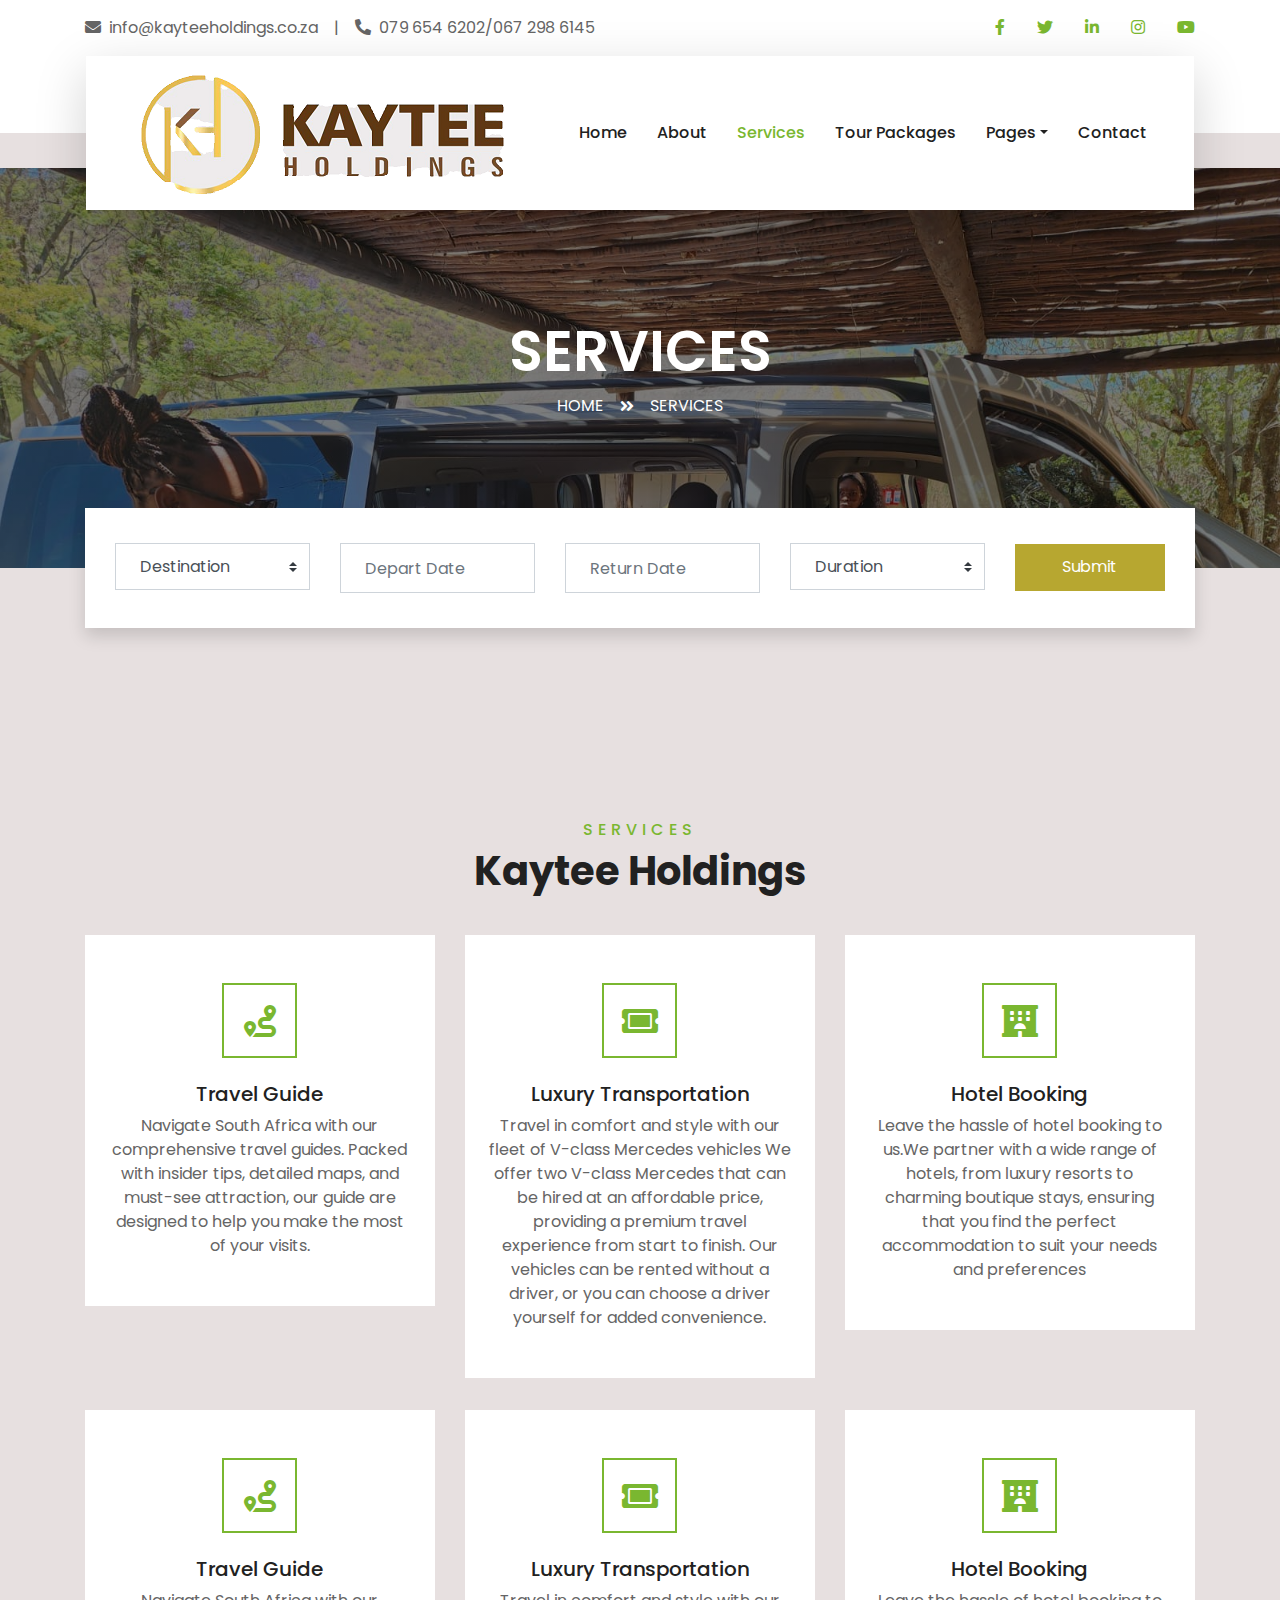
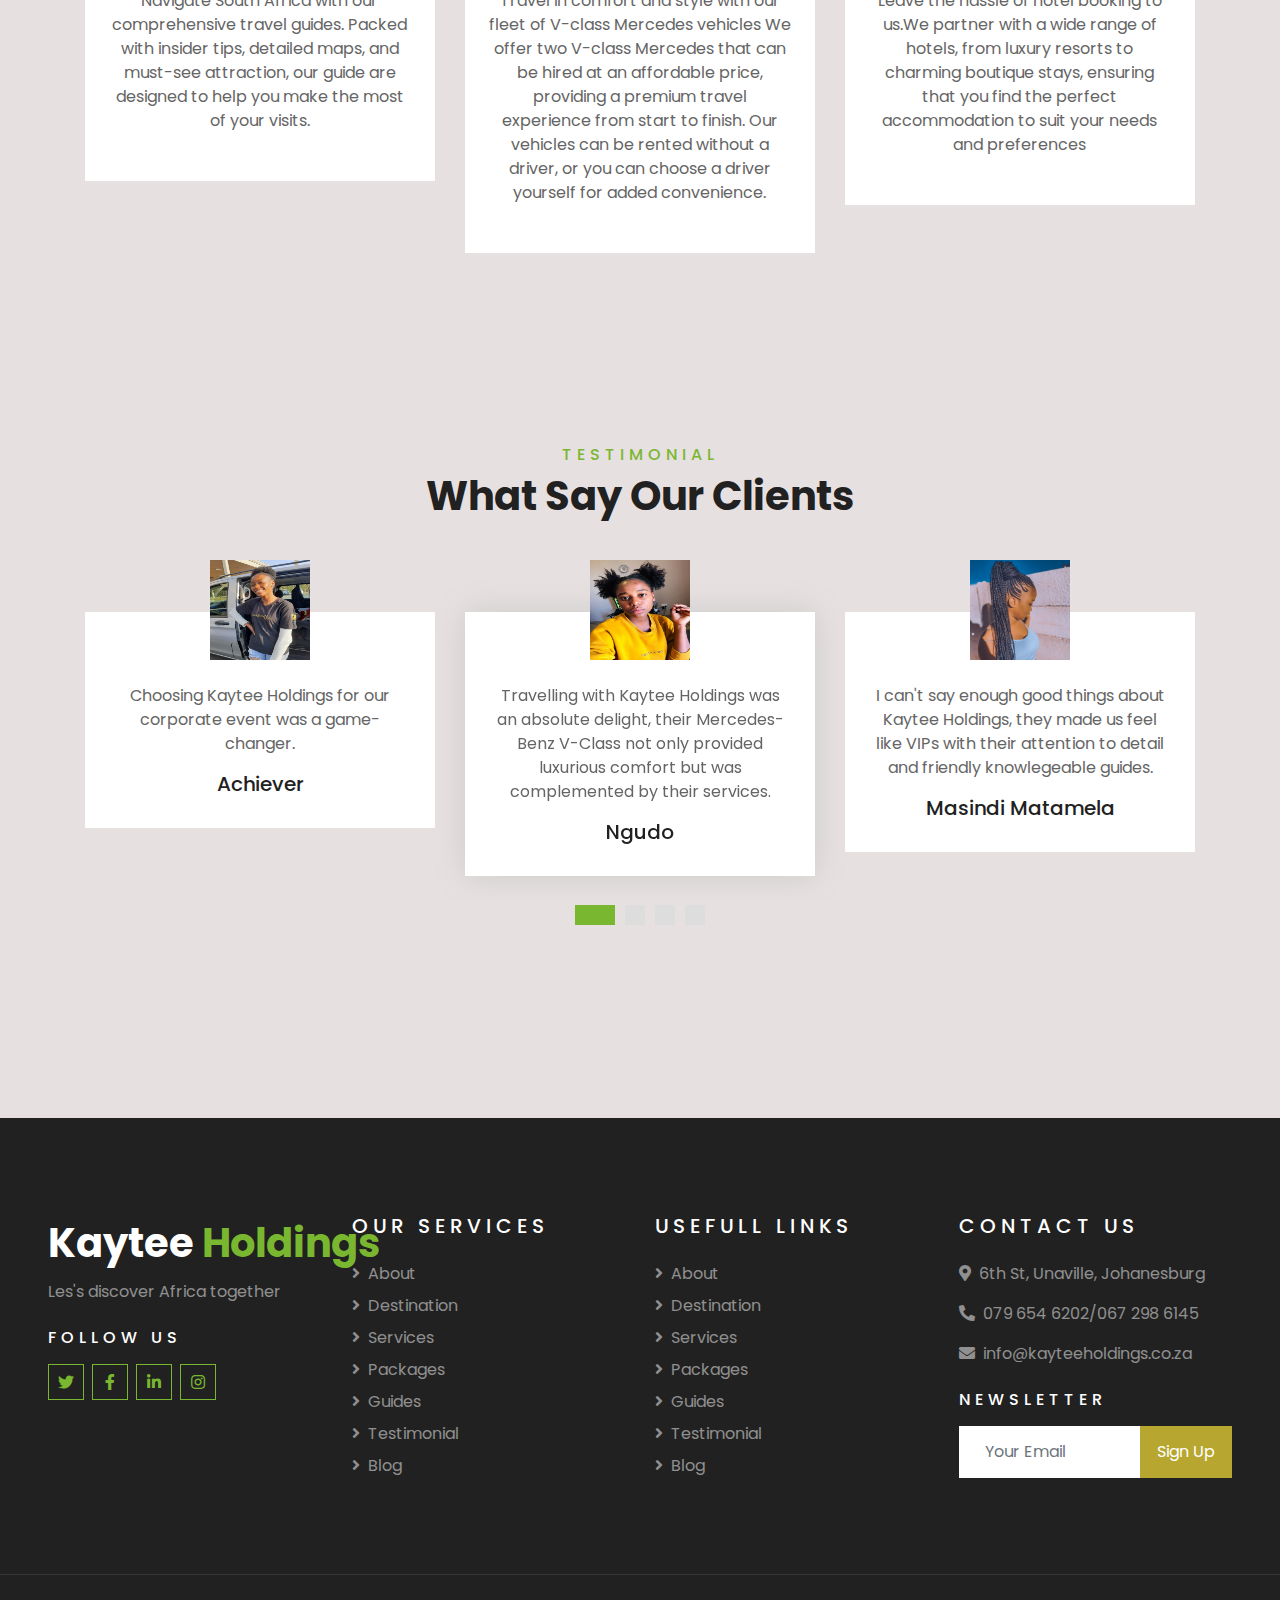
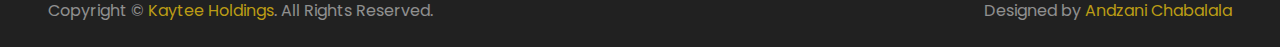
<file: service.html>
<!DOCTYPE html>
<html lang="en">

<head>
    <meta charset="utf-8">
    <title>Kaytee Holdings</title>
    <meta content="width=device-width, initial-scale=1.0" name="viewport">
    <meta content="Free HTML Templates" name="keywords">
    <meta content="Free HTML Templates" name="description">

    <!-- Favicon -->
    <link href="img/favicon.ico" rel="icon">

    <!-- Google Web Fonts -->
    <link rel="preconnect" href="https://fonts.gstatic.com">
    <link href="https://fonts.googleapis.com/css2?family=Poppins:wght@400;500;600;700&display=swap" rel="stylesheet"> 

    <!-- Font Awesome -->
    <link href="https://cdnjs.cloudflare.com/ajax/libs/font-awesome/5.10.0/css/all.min.css" rel="stylesheet">

    <!-- Libraries Stylesheet -->
    <link href="lib/owlcarousel/assets/owl.carousel.min.css" rel="stylesheet">
    <link href="lib/tempusdominus/css/tempusdominus-bootstrap-4.min.css" rel="stylesheet" />

    <!-- Customized Bootstrap Stylesheet -->
    <link href="css/style.css" rel="stylesheet">
</head>

<body>
    <!-- Topbar Start -->
    <div class="container-fluid bg-light pt-3 d-none d-lg-block">
        <div class="container">
            <div class="row">
                <div class="col-lg-6 text-center text-lg-left mb-2 mb-lg-0">
                    <div class="d-inline-flex align-items-center">
                        <p><i class="fa fa-envelope mr-2"></i>info@kayteeholdings.co.za</p>
                        <p class="text-body px-3">|</p>
                        <p><i class="fa fa-phone-alt mr-2"></i>079 654 6202/067 298 6145</p>
                    </div>
                </div>
                <div class="col-lg-6 text-center text-lg-right">
                    <div class="d-inline-flex align-items-center">
                        <a class="text-primary px-3" href="https://web.facebook.com/profile.php?id=100063872070874">
                            <i class="fab fa-facebook-f"></i>
                        </a>
                        <a class="text-primary px-3" href="https://x.com/KhetaniThomas">
                            <i class="fab fa-twitter"></i>
                        </a>
                        <a class="text-primary px-3" href="">
                            <i class="fab fa-linkedin-in"></i>
                        </a>
                        <a class="text-primary px-3" href="https://web.facebook.com/profile.php?id=100063872070874">
                            <i class="fab fa-instagram"></i>
                        </a>
                        <a class="text-primary pl-3" href="">
                            <i class="fab fa-youtube"></i>
                        </a>
                    </div>
                </div>
            </div>
        </div>
    </div>
    <!-- Topbar End -->


    <!-- Navbar Start -->
    <div class="container-fluid position-relative nav-bar p-0">
        <div class="container-lg position-relative p-0 px-lg-3" style="z-index: 9;">
            <nav class="navbar navbar-expand-lg bg-light navbar-light shadow-lg py-3 py-lg-0 pl-3 pl-lg-5">
                <a href="" class="navbar-brand">
                    <h1 class="m-0 text-primary"><span class="text-dark"></span></h1><img src="img/trans2.PNG">
                </a>
                <button type="button" class="navbar-toggler" data-toggle="collapse" data-target="#navbarCollapse">
                    <span class="navbar-toggler-icon"></span>
                </button>
                <div class="collapse navbar-collapse justify-content-between px-3" id="navbarCollapse">
                    <div class="navbar-nav ml-auto py-0">
                        <a href="index.html" class="nav-item nav-link">Home</a>
                        <a href="about.html" class="nav-item nav-link">About</a>
                        <a href="service.html" class="nav-item nav-link active">Services</a>
                        <a href="package.html" class="nav-item nav-link">Tour Packages</a>
                        <div class="nav-item dropdown">
                            <a href="#" class="nav-link dropdown-toggle" data-toggle="dropdown">Pages</a>
                            <div class="dropdown-menu border-0 rounded-0 m-0">
                                <a href="blog.html" class="dropdown-item">Blog Grid</a>
                                <a href="single.html" class="dropdown-item">Blog Detail</a>
                                <a href="destination.html" class="dropdown-item">Destination</a>
                                <a href="guide.html" class="dropdown-item">Travel Guides</a>
                                <a href="testimonial.html" class="dropdown-item">Testimonial</a>
                            </div>
                        </div>
                        <a href="contact.html" class="nav-item nav-link">Contact</a>
                    </div>
                </div>
            </nav>
        </div>
    </div>
    <!-- Navbar End -->


    <!-- Header Start -->
    <div class="container-fluid page-header">
        <div class="container">
            <div class="d-flex flex-column align-items-center justify-content-center" style="min-height: 400px">
                <h3 class="display-4 text-white text-uppercase">Services</h3>
                <div class="d-inline-flex text-white">
                    <p class="m-0 text-uppercase"><a class="text-white" href="index.html">Home</a></p>
                    <i class="fa fa-angle-double-right pt-1 px-3"></i>
                    <p class="m-0 text-uppercase">Services</p>
                </div>
            </div>
        </div>
    </div>
    <!-- Header End -->


    <!-- Booking Start -->
    <div class="container-fluid booking mt-5 pb-5">
        <div class="container pb-5">
            <div class="bg-light shadow" style="padding: 30px;">
                <div class="row align-items-center" style="min-height: 60px;">
                    <div class="col-md-10">
                        <div class="row">
                            <div class="col-md-3">
                                <div class="mb-3 mb-md-0">
                                    <select class="custom-select px-4" style="height: 47px;">
                                        <option selected>Destination</option>
                                        <option value="1">Kruger National Park</option>
                                        <option value="2">Durban</option>
                                        <option value="3">Cape Town</option>
                                    </select>
                                </div>
                            </div>
                            <div class="col-md-3">
                                <div class="mb-3 mb-md-0">
                                    <div class="date" id="date1" data-target-input="nearest">
                                        <input type="text" class="form-control p-4 datetimepicker-input" placeholder="Depart Date" data-target="#date1" data-toggle="datetimepicker"/>
                                    </div>
                                </div>
                            </div>
                            <div class="col-md-3">
                                <div class="mb-3 mb-md-0">
                                    <div class="date" id="date2" data-target-input="nearest">
                                        <input type="text" class="form-control p-4 datetimepicker-input" placeholder="Return Date" data-target="#date2" data-toggle="datetimepicker"/>
                                    </div>
                                </div>
                            </div>
                            <div class="col-md-3">
                                <div class="mb-3 mb-md-0">
                                    <select class="custom-select px-4" style="height: 47px;">
                                        <option selected>Duration</option>
                                        <option value="1">1 day</option>
                                        <option value="2">2 days</option>
                                        <option value="3">3 or more days</option>
                                    </select>
                                </div>
                            </div>
                        </div>
                    </div>
                    <div class="col-md-2">
                        <button class="btn btn-primary btn-block" type="submit" style="height: 47px; margin-top: -2px;">Submit</button>
                    </div>
                </div>
            </div>
        </div>
    </div>
    <!-- Booking End -->


    <!-- Service Start -->
    <div class="container-fluid py-5">
        <div class="container pt-5 pb-3">
            <div class="text-center mb-3 pb-3">
                <h6 class="text-primary text-uppercase" style="letter-spacing: 5px;">Services</h6>
                <h1>Kaytee Holdings</h1>
            </div>
            <div class="row">
                <div class="col-lg-4 col-md-6 mb-4">
                    <div class="service-item bg-white text-center mb-2 py-5 px-4">
                        <i class="fa fa-2x fa-route mx-auto mb-4"></i>
                        <h5 class="mb-2">Travel Guide</h5>
                        <p class="m-0">Navigate South Africa with our comprehensive travel guides. Packed with insider tips, detailed maps, and  must-see attraction, our guide are designed to help you make the most of your visits.</p>
                    </div>
                </div>
                <div class="col-lg-4 col-md-6 mb-4">
                    <div class="service-item bg-white text-center mb-2 py-5 px-4">
                        <i class="fa fa-2x fa-ticket-alt mx-auto mb-4"></i>
                        <h5 class="mb-2">Luxury Transportation</h5>
                        <p class="m-0">Travel in comfort and style with our fleet of V-class Mercedes vehicles We offer two V-class Mercedes that can be hired at an affordable price, providing a premium travel experience from start to finish. Our vehicles can be rented without a driver, or you can choose a driver yourself for added convenience.</p>
                    </div>
                </div>
                <div class="col-lg-4 col-md-6 mb-4">
                    <div class="service-item bg-white text-center mb-2 py-5 px-4">
                        <i class="fa fa-2x fa-hotel mx-auto mb-4"></i>
                        <h5 class="mb-2">Hotel Booking</h5>
                        <p class="m-0">Leave the hassle of hotel booking to us.We partner with a wide range of hotels, from luxury resorts to charming boutique stays, ensuring that you find the perfect accommodation to suit your needs and preferences</p>
                    </div>
                </div>
                <div class="col-lg-4 col-md-6 mb-4">
                    <div class="service-item bg-white text-center mb-2 py-5 px-4">
                        <i class="fa fa-2x fa-route mx-auto mb-4"></i>
                        <h5 class="mb-2">Travel Guide</h5>
                        <p class="m-0">Navigate South Africa with our comprehensive travel guides. Packed with insider tips, detailed maps, and  must-see attraction, our guide are designed to help you make the most of your visits.</p>
                    </div>
                </div>
                <div class="col-lg-4 col-md-6 mb-4">
                    <div class="service-item bg-white text-center mb-2 py-5 px-4">
                        <i class="fa fa-2x fa-ticket-alt mx-auto mb-4"></i>
                        <h5 class="mb-2">Luxury Transportation</h5>
                        <p class="m-0">Travel in comfort and style with our fleet of V-class Mercedes vehicles We offer two V-class Mercedes that can be hired at an affordable price, providing a premium travel experience from start to finish. Our vehicles can be rented without a driver, or you can choose a driver yourself for added convenience.</p>
                    </div>
                </div>
                <div class="col-lg-4 col-md-6 mb-4">
                    <div class="service-item bg-white text-center mb-2 py-5 px-4">
                        <i class="fa fa-2x fa-hotel mx-auto mb-4"></i>
                        <h5 class="mb-2">Hotel Booking</h5>
                        <p class="m-0">Leave the hassle of hotel booking to us.We partner with a wide range of hotels, from luxury resorts to charming boutique stays, ensuring that you find the perfect accommodation to suit your needs and preferences</p>
                    </div>
                </div>
            </div>
        </div>
    </div>
    <!-- Service End -->


    <!-- Testimonial Start -->
    <div class="container-fluid py-5">
        <div class="container py-5">
            <div class="text-center mb-3 pb-3">
                <h6 class="text-primary text-uppercase" style="letter-spacing: 5px;">Testimonial</h6>
                <h1>What Say Our Clients</h1>
            </div>
            <div class="owl-carousel testimonial-carousel">
                <div class="text-center pb-4">
                    <img class="img-fluid mx-auto" src="img/ngudo.jpg" style="width: 100px; height: 100px;" >
                    <div class="testimonial-text bg-white p-4 mt-n5">
                        <p class="mt-5">Travelling with Kaytee Holdings was an absolute delight, their Mercedes-Benz V-Class not only provided luxurious comfort but was complemented by their services.
                        </p>
                        <h5 class="text-truncate">Ngudo</h5>
                        <span></span>
                    </div>
                </div>
                <div class="text-center">
                    <img class="img-fluid mx-auto" src="img/masindi.jpg" style="width: 100px; height: 100px;" >
                    <div class="testimonial-text bg-white p-4 mt-n5">
                        <p class="mt-5">I can't say enough good things about Kaytee Holdings, they made us feel like VIPs with their attention to detail and friendly knowlegeable guides.
                        </p>
                        <h5 class="text-truncate">Masindi Matamela</h5>
                        <span></span>
                    </div>
                </div>
                <div class="text-center">
                    <img class="img-fluid mx-auto" src="img/Glen.jpg" style="width: 100px; height: 100px;" >
                    <div class="testimonial-text bg-white p-4 mt-n5">
                        <p class="mt-5">Our family vacation with Kaytee Holdings was incredible, their tem went above beyond to ensure we had an amazing experience.
                        </p>
                        <h5 class="text-truncate">Ndhaka Chauke</h5>
                        <span></span>
                    </div>
                </div>
                <div class="text-center">
                    <img class="img-fluid mx-auto" src="img/Dutchee.jpg" style="width: 100px; height: 100px;" >
                    <div class="testimonial-text bg-white p-4 mt-n5">
                        <p class="mt-5">Choosing Kaytee Holdings for our corporate event was a game-changer.
                        </p>
                        <h5 class="text-truncate">Achiever</h5>
                        <span></span>
                    </div>
                </div>
            </div>
        </div>
    </div>
    <!-- Testimonial End -->


    <!-- Footer Start -->
    <div class="container-fluid bg-dark text-white-50 py-5 px-sm-3 px-lg-5" style="margin-top: 90px;">
        <div class="row pt-5">
            <div class="col-lg-3 col-md-6 mb-5">
                <a href="" class="navbar-brand">
                    <h1 class="text-primary"><span class="text-white">Kaytee </span>Holdings</h1>
                </a>
                <p>Les's discover Africa together</p>
                <h6 class="text-white text-uppercase mt-4 mb-3" style="letter-spacing: 5px;">Follow Us</h6>
                <div class="d-flex justify-content-start">
                    <a class="btn btn-outline-primary btn-square mr-2" href="#"><i class="fab fa-twitter"></i></a>
                    <a class="btn btn-outline-primary btn-square mr-2" href="https://web.facebook.com/profile.php?id=100063872070874"><i class="fab fa-facebook-f"></i></a>
                    <a class="btn btn-outline-primary btn-square mr-2" href="#"><i class="fab fa-linkedin-in"></i></a>
                    <a class="btn btn-outline-primary btn-square" href="#"><i class="fab fa-instagram"></i></a>
                </div>
            </div>
            <div class="col-lg-3 col-md-6 mb-5">
                <h5 class="text-white text-uppercase mb-4" style="letter-spacing: 5px;">Our Services</h5>
                <div class="d-flex flex-column justify-content-start">
                    <a class="text-white-50 mb-2" href="#"><i class="fa fa-angle-right mr-2"></i>About</a>
                    <a class="text-white-50 mb-2" href="#"><i class="fa fa-angle-right mr-2"></i>Destination</a>
                    <a class="text-white-50 mb-2" href="#"><i class="fa fa-angle-right mr-2"></i>Services</a>
                    <a class="text-white-50 mb-2" href="#"><i class="fa fa-angle-right mr-2"></i>Packages</a>
                    <a class="text-white-50 mb-2" href="#"><i class="fa fa-angle-right mr-2"></i>Guides</a>
                    <a class="text-white-50 mb-2" href="#"><i class="fa fa-angle-right mr-2"></i>Testimonial</a>
                    <a class="text-white-50" href="#"><i class="fa fa-angle-right mr-2"></i>Blog</a>
                </div>
            </div>
            <div class="col-lg-3 col-md-6 mb-5">
                <h5 class="text-white text-uppercase mb-4" style="letter-spacing: 5px;">Usefull Links</h5>
                <div class="d-flex flex-column justify-content-start">
                    <a class="text-white-50 mb-2" href="#"><i class="fa fa-angle-right mr-2"></i>About</a>
                    <a class="text-white-50 mb-2" href="#"><i class="fa fa-angle-right mr-2"></i>Destination</a>
                    <a class="text-white-50 mb-2" href="#"><i class="fa fa-angle-right mr-2"></i>Services</a>
                    <a class="text-white-50 mb-2" href="#"><i class="fa fa-angle-right mr-2"></i>Packages</a>
                    <a class="text-white-50 mb-2" href="#"><i class="fa fa-angle-right mr-2"></i>Guides</a>
                    <a class="text-white-50 mb-2" href="#"><i class="fa fa-angle-right mr-2"></i>Testimonial</a>
                    <a class="text-white-50" href="#"><i class="fa fa-angle-right mr-2"></i>Blog</a>
                </div>
            </div>
            <div class="col-lg-3 col-md-6 mb-5">
                <h5 class="text-white text-uppercase mb-4" style="letter-spacing: 5px;">Contact Us</h5>
                <p><i class="fa fa-map-marker-alt mr-2"></i>6th St, Unaville, Johanesburg</p>
                <p><i class="fa fa-phone-alt mr-2"></i>079 654 6202/067 298 6145</p>
                <p><i class="fa fa-envelope mr-2"></i>info@kayteeholdings.co.za</p>
                <h6 class="text-white text-uppercase mt-4 mb-3" style="letter-spacing: 5px;">Newsletter</h6>
                <div class="w-100">
                    <div class="input-group">
                        <input type="text" class="form-control border-light" style="padding: 25px;" placeholder="Your Email">
                        <div class="input-group-append">
                            <button class="btn btn-primary px-3">Sign Up</button>
                        </div>
                    </div>
                </div>
            </div>
        </div>
    </div>
    <div class="container-fluid bg-dark text-white border-top py-4 px-sm-3 px-md-5" style="border-color: rgba(256, 256, 256, .1) !important;">
        <div class="row">
            <div class="col-lg-6 text-center text-md-left mb-3 mb-md-0">
                <p class="m-0 text-white-50">Copyright &copy; <a href="">Kaytee Holdings</a>. All Rights Reserved.</a>
                </p>
            </div>
            <div class="col-lg-6 text-center text-md-right">
                <p class="m-0 text-white-50">Designed by <a href="https://web.facebook.com/andzani.shalom.3/">Andzani Chabalala</a>
                </p>
            </div>
        </div>
    </div>
    <!-- Footer End -->


    <!-- Back to Top -->
    <a href="#" class="btn btn-lg btn-primary btn-lg-square back-to-top"><i class="fa fa-angle-double-up"></i></a>


    <!-- JavaScript Libraries -->
    <script src="https://code.jquery.com/jquery-3.4.1.min.js"></script>
    <script src="https://stackpath.bootstrapcdn.com/bootstrap/4.4.1/js/bootstrap.bundle.min.js"></script>
    <script src="lib/easing/easing.min.js"></script>
    <script src="lib/owlcarousel/owl.carousel.min.js"></script>
    <script src="lib/tempusdominus/js/moment.min.js"></script>
    <script src="lib/tempusdominus/js/moment-timezone.min.js"></script>
    <script src="lib/tempusdominus/js/tempusdominus-bootstrap-4.min.js"></script>

    <!-- Contact Javascript File -->
    <script src="mail/jqBootstrapValidation.min.js"></script>
    <script src="mail/contact.js"></script>

    <!-- Template Javascript -->
    <script src="js/main.js"></script>
</body>

</html>
</file>
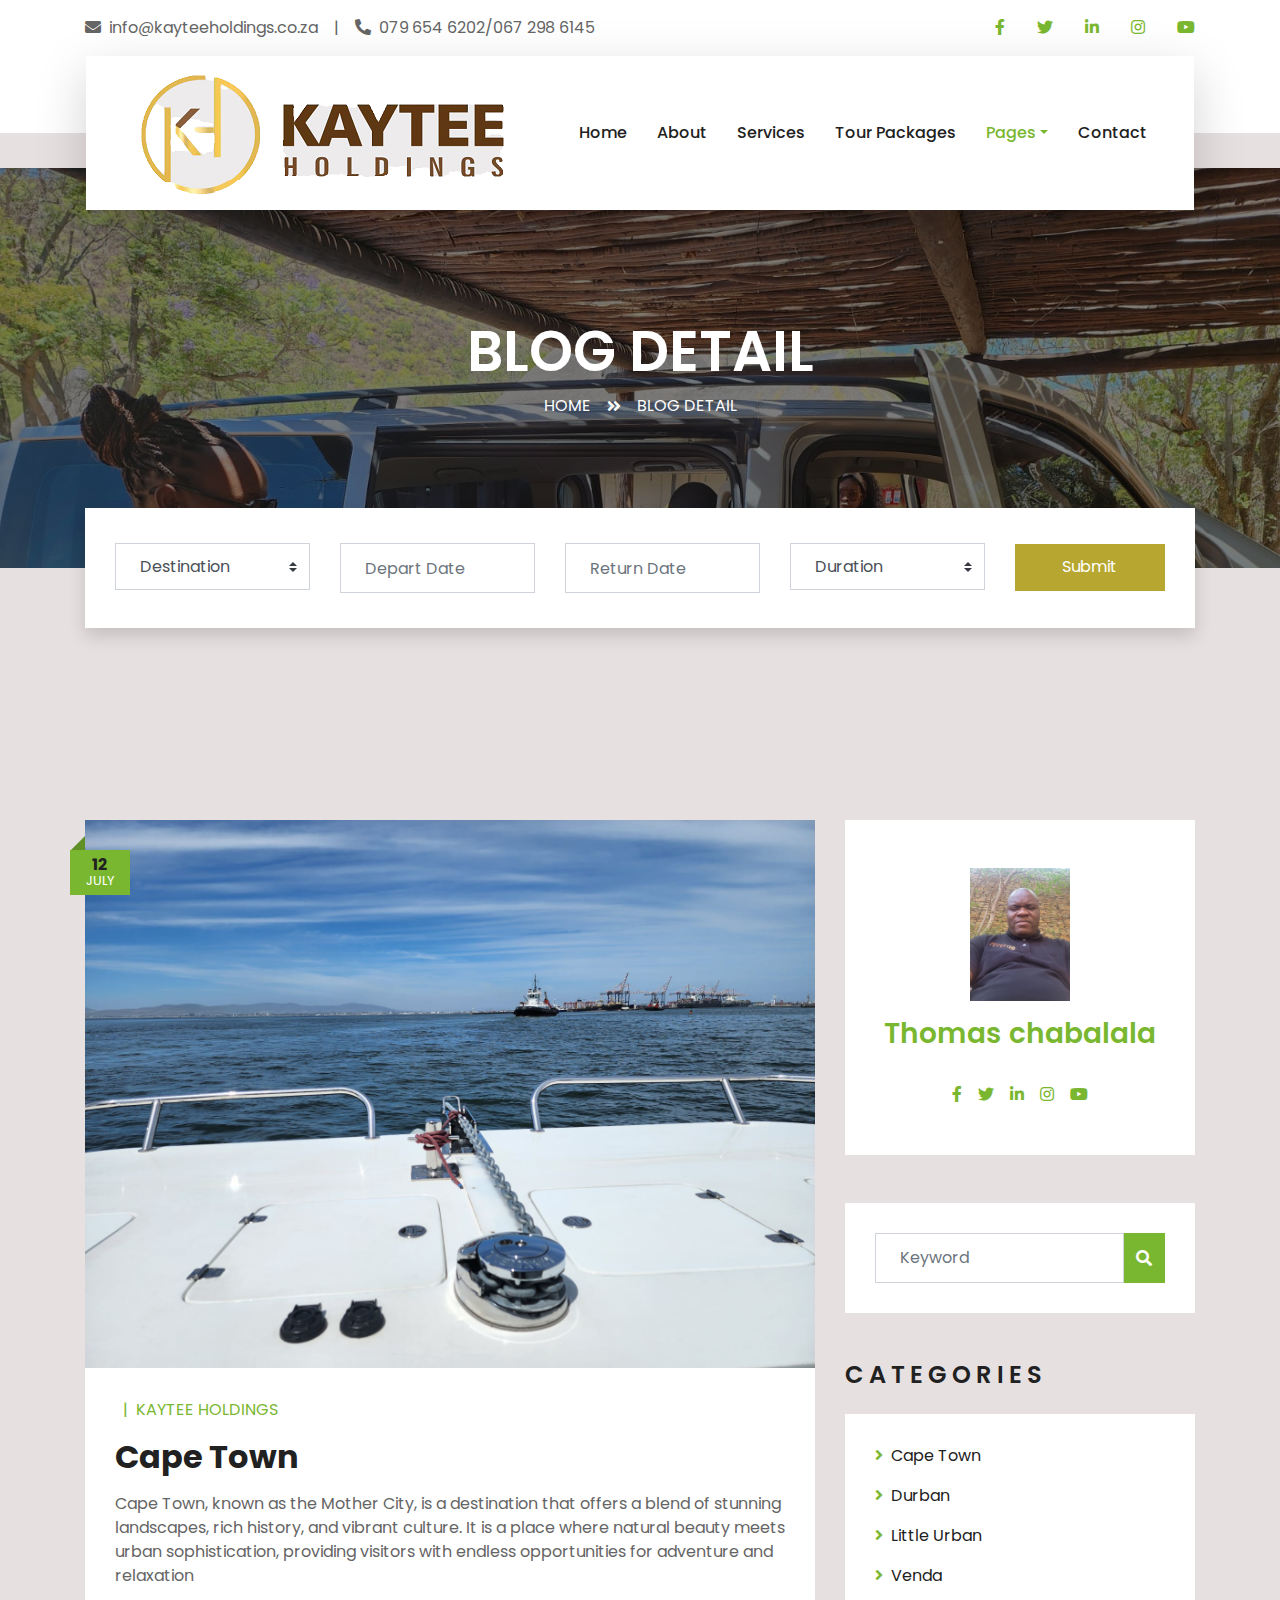
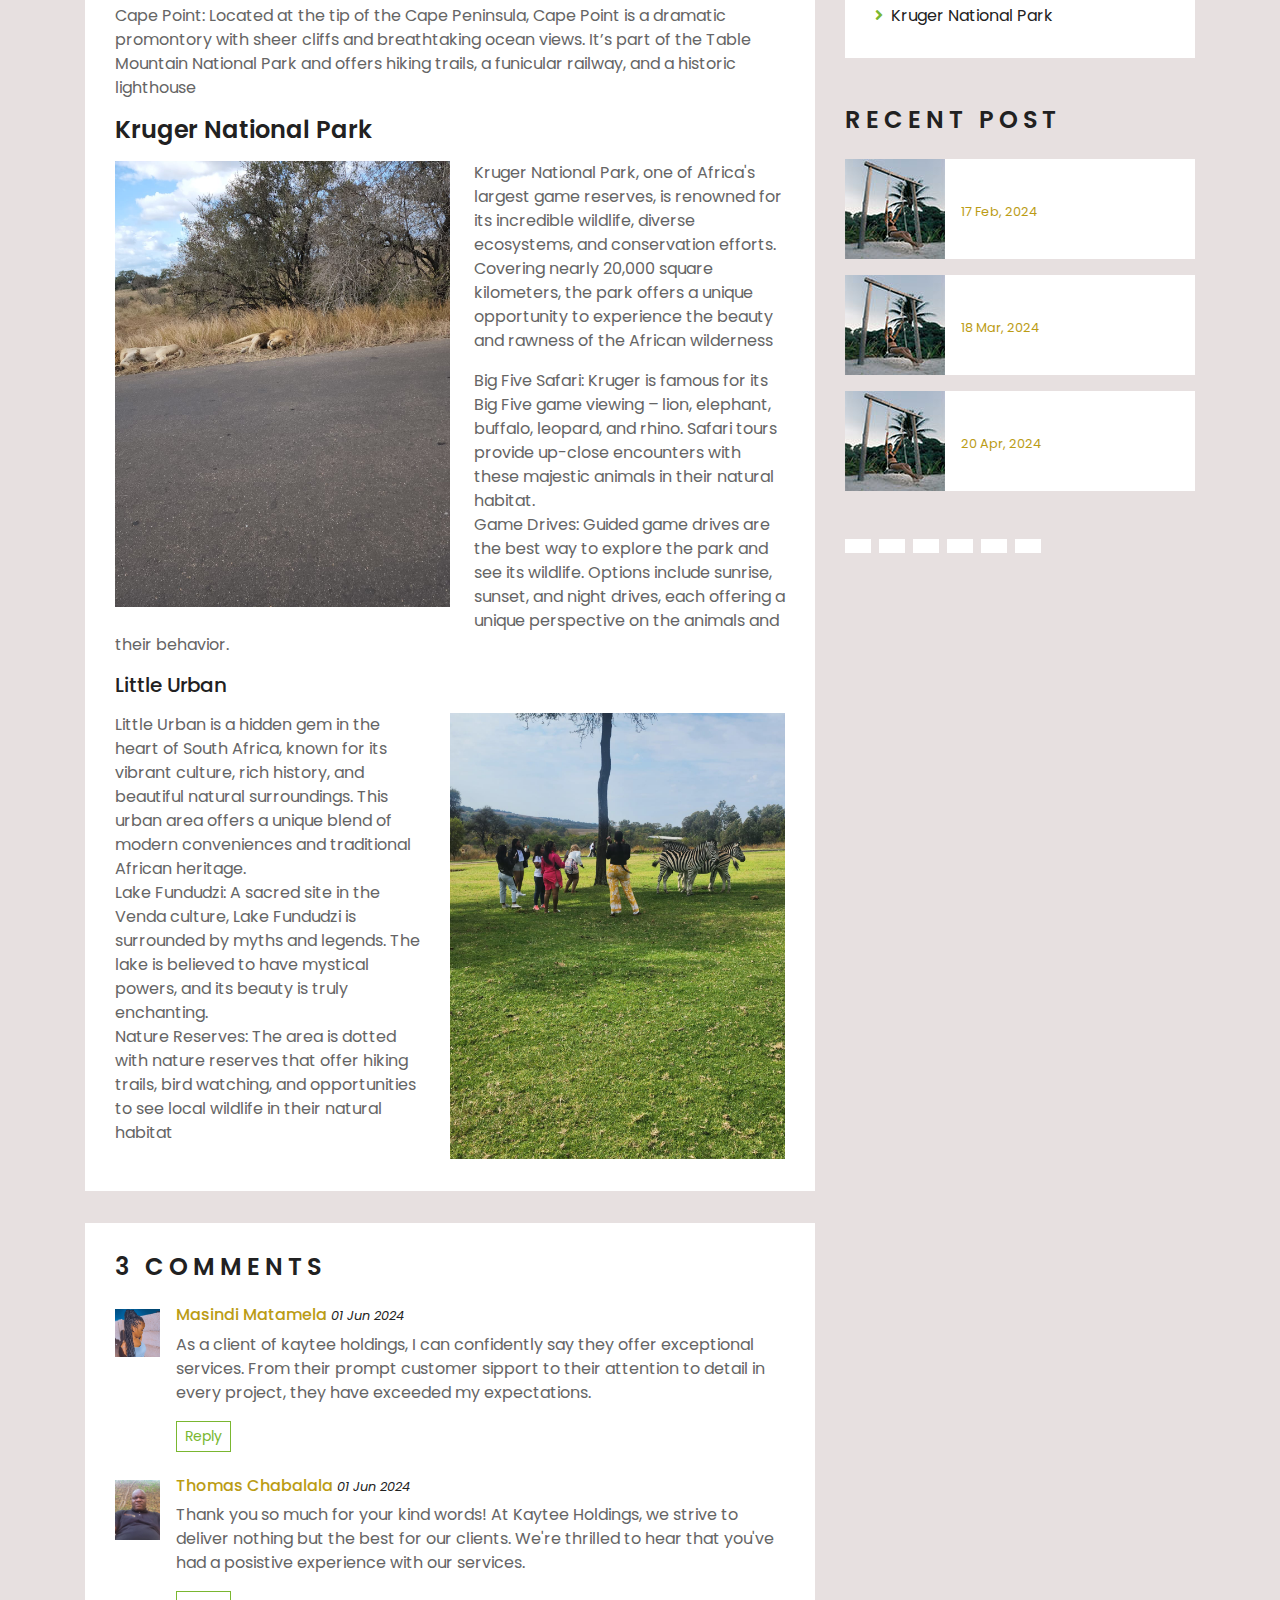
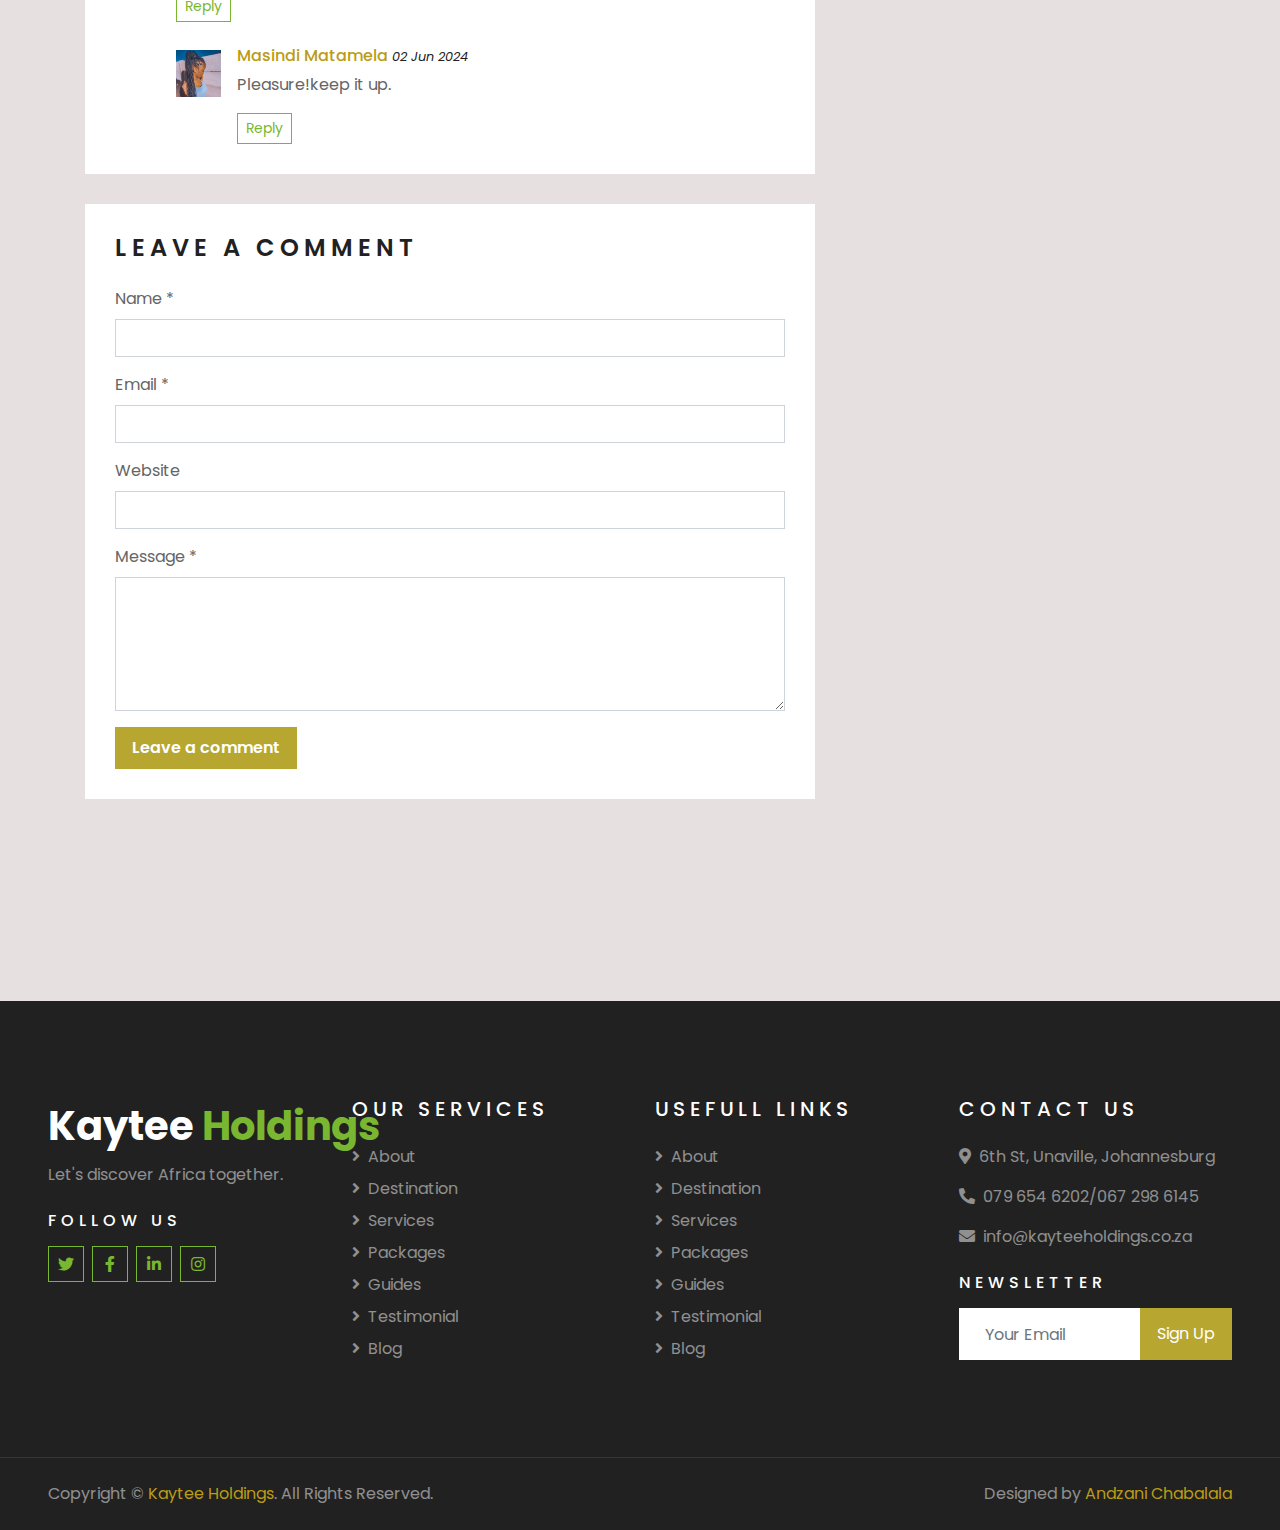
<file: single.html>
<!DOCTYPE html>
<html lang="en">

<head>
    <meta charset="utf-8">
    <title>Kaytee Holdings</title>
    <meta content="width=device-width, initial-scale=1.0" name="viewport">
    <meta content="Free HTML Templates" name="keywords">
    <meta content="Free HTML Templates" name="description">

    <!-- Favicon -->
    <link href="img/favicon.ico" rel="icon">

    <!-- Google Web Fonts -->
    <link rel="preconnect" href="https://fonts.gstatic.com">
    <link href="https://fonts.googleapis.com/css2?family=Poppins:wght@400;500;600;700&display=swap" rel="stylesheet"> 

    <!-- Font Awesome -->
    <link href="https://cdnjs.cloudflare.com/ajax/libs/font-awesome/5.10.0/css/all.min.css" rel="stylesheet">

    <!-- Libraries Stylesheet -->
    <link href="lib/owlcarousel/assets/owl.carousel.min.css" rel="stylesheet">
    <link href="lib/tempusdominus/css/tempusdominus-bootstrap-4.min.css" rel="stylesheet" />

    <!-- Customized Bootstrap Stylesheet -->
    <link href="css/style.css" rel="stylesheet">
</head>

<body>
    <!-- Topbar Start -->
    <div class="container-fluid bg-light pt-3 d-none d-lg-block">
        <div class="container">
            <div class="row">
                <div class="col-lg-6 text-center text-lg-left mb-2 mb-lg-0">
                    <div class="d-inline-flex align-items-center">
                        <p><i class="fa fa-envelope mr-2"></i>info@kayteeholdings.co.za</p>
                        <p class="text-body px-3">|</p>
                        <p><i class="fa fa-phone-alt mr-2"></i>079 654 6202/067 298 6145</p>
                    </div>
                </div>
                <div class="col-lg-6 text-center text-lg-right">
                    <div class="d-inline-flex align-items-center">
                        <a class="text-primary px-3" href="https://web.facebook.com/profile.php?id=100063872070874">
                            <i class="fab fa-facebook-f"></i>
                        </a>
                        <a class="text-primary px-3" href="https://x.com/KhetaniThomas">
                            <i class="fab fa-twitter"></i>
                        </a>
                        <a class="text-primary px-3" href="">
                            <i class="fab fa-linkedin-in"></i>
                        </a>
                        <a class="text-primary px-3" href="https://web.facebook.com/profile.php?id=100063872070874">
                            <i class="fab fa-instagram"></i>
                        </a>
                        <a class="text-primary pl-3" href="">
                            <i class="fab fa-youtube"></i>
                        </a>
                    </div>
                </div>
            </div>
        </div>
    </div>
    <!-- Topbar End -->


    <!-- Navbar Start -->
    <div class="container-fluid position-relative nav-bar p-0">
        <div class="container-lg position-relative p-0 px-lg-3" style="z-index: 9;">
            <nav class="navbar navbar-expand-lg bg-light navbar-light shadow-lg py-3 py-lg-0 pl-3 pl-lg-5">
                <a href="" class="navbar-brand">
                    <h1 class="m-0 text-primary"><span class="text-dark"></span></h1><img src="img/trans2.PNG">
                </a>
                <button type="button" class="navbar-toggler" data-toggle="collapse" data-target="#navbarCollapse">
                    <span class="navbar-toggler-icon"></span>
                </button>
                <div class="collapse navbar-collapse justify-content-between px-3" id="navbarCollapse">
                    <div class="navbar-nav ml-auto py-0">
                        <a href="index.html" class="nav-item nav-link">Home</a>
                        <a href="about.html" class="nav-item nav-link">About</a>
                        <a href="service.html" class="nav-item nav-link">Services</a>
                        <a href="package.html" class="nav-item nav-link">Tour Packages</a>
                        <div class="nav-item dropdown">
                            <a href="#" class="nav-link dropdown-toggle active" data-toggle="dropdown">Pages</a>
                            <div class="dropdown-menu border-0 rounded-0 m-0">
                                <a href="blog.html" class="dropdown-item">Blog Grid</a>
                                <a href="single.html" class="dropdown-item active">Blog Detail</a>
                                <a href="destination.html" class="dropdown-item">Destination</a>
                                <a href="guide.html" class="dropdown-item">Travel Guides</a>
                                <a href="testimonial.html" class="dropdown-item">Testimonial</a>
                            </div>
                        </div>
                        <a href="contact.html" class="nav-item nav-link">Contact</a>
                    </div>
                </div>
            </nav>
        </div>
    </div>
    <!-- Navbar End -->


    <!-- Header Start -->
    <div class="container-fluid page-header">
        <div class="container">
            <div class="d-flex flex-column align-items-center justify-content-center" style="min-height: 400px">
                <h3 class="display-4 text-white text-uppercase">Blog Detail</h3>
                <div class="d-inline-flex text-white">
                    <p class="m-0 text-uppercase"><a class="text-white" href="">Home</a></p>
                    <i class="fa fa-angle-double-right pt-1 px-3"></i>
                    <p class="m-0 text-uppercase">Blog Detail</p>
                </div>
            </div>
        </div>
    </div>
    <!-- Header End -->


    <!-- Booking Start -->
    <div class="container-fluid booking mt-5 pb-5">
        <div class="container pb-5">
            <div class="bg-light shadow" style="padding: 30px;">
                <div class="row align-items-center" style="min-height: 60px;">
                    <div class="col-md-10">
                        <div class="row">
                            <div class="col-md-3">
                                <div class="mb-3 mb-md-0">
                                    <select class="custom-select px-4" style="height: 47px;">
                                        <option selected>Destination</option>
                                        <option value="1">Cape Town</option>
                                        <option value="2">Kruger National Park</option>
                                        <option value="3">Durban</option>
                                    </select>
                                </div>
                            </div>
                            <div class="col-md-3">
                                <div class="mb-3 mb-md-0">
                                    <div class="date" id="date1" data-target-input="nearest">
                                        <input type="text" class="form-control p-4 datetimepicker-input" placeholder="Depart Date" data-target="#date1" data-toggle="datetimepicker"/>
                                    </div>
                                </div>
                            </div>
                            <div class="col-md-3">
                                <div class="mb-3 mb-md-0">
                                    <div class="date" id="date2" data-target-input="nearest">
                                        <input type="text" class="form-control p-4 datetimepicker-input" placeholder="Return Date" data-target="#date2" data-toggle="datetimepicker"/>
                                    </div>
                                </div>
                            </div>
                            <div class="col-md-3">
                                <div class="mb-3 mb-md-0">
                                    <select class="custom-select px-4" style="height: 47px;">
                                        <option selected>Duration</option>
                                        <option value="1">1 day</option>
                                        <option value="2">2 days</option>
                                        <option value="3">3 or more days</option>
                                    </select>
                                </div>
                            </div>
                        </div>
                    </div>
                    <div class="col-md-2">
                        <button class="btn btn-primary btn-block" type="submit" style="height: 47px; margin-top: -2px;">Submit</button>
                    </div>
                </div>
            </div>
        </div>
    </div>
    <!-- Booking End -->


    <!-- Blog Start -->
    <div class="container-fluid py-5">
        <div class="container py-5">
            <div class="row">
                <div class="col-lg-8">
                    <!-- Blog Detail Start -->
                    <div class="pb-3">
                        <div class="blog-item">
                            <div class="position-relative">
                                <img class="img-fluid w-100" src="img/boat.jpeg" alt="">
                                <div class="blog-date">
                                    <h6 class="font-weight-bold mb-n1">12</h6>
                                    <small class="text-white text-uppercase">July</small>
                                </div>
                            </div>
                        </div>
                        <div class="bg-white mb-3" style="padding: 30px;">
                            <div class="d-flex mb-3">
                                <a class="text-primary text-uppercase text-decoration-none" href=""></a>
                                <span class="text-primary px-2">|</span>
                                <a class="text-primary text-uppercase text-decoration-none" href="">Kaytee Holdings</a>
                            </div>
                            <h2 class="mb-3">Cape Town</h2>
                            <p>Cape Town, known as the Mother City, is a destination that offers a blend of stunning landscapes, rich history, and vibrant culture. It is a place where natural beauty meets urban sophistication, providing visitors with endless opportunities for adventure and relaxation</p>
                            <p>Cape Point: Located at the tip of the Cape Peninsula, Cape Point is a dramatic promontory with sheer cliffs and breathtaking ocean views. It’s part of the Table Mountain National Park and offers hiking trails, a funicular railway, and a historic lighthouse</p>
                            <h4 class="mb-3">Kruger National Park</h4>
                            <img class="img-fluid w-50 float-left mr-4 mb-2" src="img/lion.jpeg">
                            <p>Kruger National Park, one of Africa's largest game reserves, is renowned for its incredible wildlife, diverse ecosystems, and conservation efforts. Covering nearly 20,000 square kilometers, the park offers a unique opportunity to experience the beauty and rawness of the African wilderness</p>
                            <p>Big Five Safari: Kruger is famous for its Big Five game viewing – lion, elephant, buffalo, leopard, and rhino. Safari tours provide up-close encounters with these majestic animals in their natural habitat.<br>Game Drives: Guided game drives are the best way to explore the park and see its wildlife. Options include sunrise, sunset, and night drives, each offering a unique perspective on the animals and their behavior.



                        </p>
                            <h5 class="mb-3">Little Urban</h5>
                            <img class="img-fluid w-50 float-right ml-4 mb-2" src="img/but2.jpeg">
                            <p>Little Urban is a hidden gem in the heart of South Africa, known for its vibrant culture, rich history, and beautiful natural surroundings. This urban area offers a unique blend of modern conveniences and traditional African heritage.<br>Lake Fundudzi: A sacred site in the Venda culture, Lake Fundudzi is surrounded by myths and legends. The lake is believed to have mystical powers, and its beauty is truly enchanting.<br>Nature Reserves: The area is dotted with nature reserves that offer hiking trails, bird watching, and opportunities to see local wildlife in their natural habitat</p>
                        </div>
                    </div>
                    <!-- Blog Detail End -->
    
                    <!-- Comment List Start -->
                    <div class="bg-white" style="padding: 30px; margin-bottom: 30px;">
                        <h4 class="text-uppercase mb-4" style="letter-spacing: 5px;">3 Comments</h4>
                        <div class="media mb-4">
                            <img src="img/masindi.jpg" alt="Image" class="img-fluid mr-3 mt-1" style="width: 45px;">
                            <div class="media-body">
                                <h6><a href="">Masindi Matamela</a> <small><i>01 Jun 2024</i></small></h6>
                                <p>As a client of kaytee holdings,  I can confidently say they offer exceptional services. From their prompt customer sipport to their attention to detail in every project, they have exceeded my expectations.</p>
                                <button class="btn btn-sm btn-outline-primary">Reply</button>
                            </div>
                        </div>
                        <div class="media">
                            <img src="img/thompic.JPG" alt="Image" class="img-fluid mr-3 mt-1" style="width: 45px;">
                            <div class="media-body">
                                <h6><a href="">Thomas Chabalala</a> <small><i>01 Jun 2024</i></small></h6>
                                <p>Thank you so much for your kind words! At Kaytee Holdings, we strive to deliver nothing but the best for our clients. We're thrilled to hear that you've had a posistive experience with our services.</p>
                                <button class="btn btn-sm btn-outline-primary">Reply</button>
                                <div class="media mt-4">
                                    <img src="img/masindi.jpg" alt="Image" class="img-fluid mr-3 mt-1"
                                        style="width: 45px;">
                                    <div class="media-body">
                                        <h6><a href="">Masindi Matamela</a> <small><i>02 Jun 2024</i></small></h6>
                                        <p>Pleasure!keep it up.</p>
                                        <button class="btn btn-sm btn-outline-primary">Reply</button>
                                    </div>
                                </div>
                            </div>
                        </div>
                    </div>
                    <!-- Comment List End -->
    
                    <!-- Comment Form Start -->
                    <div class="bg-white mb-3" style="padding: 30px;">
                        <h4 class="text-uppercase mb-4" style="letter-spacing: 5px;">Leave a comment</h4>
                        <form>
                            <div class="form-group">
                                <label for="name">Name *</label>
                                <input type="text" class="form-control" id="name">
                            </div>
                            <div class="form-group">
                                <label for="email">Email *</label>
                                <input type="email" class="form-control" id="email">
                            </div>
                            <div class="form-group">
                                <label for="website">Website</label>
                                <input type="url" class="form-control" id="website">
                            </div>
    
                            <div class="form-group">
                                <label for="message">Message *</label>
                                <textarea id="message" cols="30" rows="5" class="form-control"></textarea>
                            </div>
                            <div class="form-group mb-0">
                                <input type="submit" value="Leave a comment"
                                    class="btn btn-primary font-weight-semi-bold py-2 px-3">
                            </div>
                        </form>
                    </div>
                    <!-- Comment Form End -->
                </div>
    
                <div class="col-lg-4 mt-5 mt-lg-0">
                    <!-- Author Bio -->
                    <div class="d-flex flex-column text-center bg-white mb-5 py-5 px-4">
                        <img src="img/thompic.JPG" class="img-fluid mx-auto mb-3" style="width: 100px;">
                        <h3 class="text-primary mb-3">Thomas chabalala</h3>
                        <p></p>
                        <div class="d-flex justify-content-center">
                            <a class="text-primary px-2" href="https://web.facebook.com/profile.php?id=100063872070874">
                                <i class="fab fa-facebook-f"></i>
                            </a>
                            <a class="text-primary px-2" href="https://x.com/KhetaniThomas">
                                <i class="fab fa-twitter"></i>
                            </a>
                            <a class="text-primary px-2" href="">
                                <i class="fab fa-linkedin-in"></i>
                            </a>
                            <a class="text-primary px-2" href="https://web.facebook.com/profile.php?id=100063872070874">
                                <i class="fab fa-instagram"></i>
                            </a>
                            <a class="text-primary px-2" href="">
                                <i class="fab fa-youtube"></i>
                            </a>
                        </div>
                    </div>
    
                    <!-- Search Form -->
                    <div class="mb-5">
                        <div class="bg-white" style="padding: 30px;">
                            <div class="input-group">
                                <input type="text" class="form-control p-4" placeholder="Keyword">
                                <div class="input-group-append">
                                    <span class="input-group-text bg-primary border-primary text-white"><i
                                            class="fa fa-search"></i></span>
                                </div>
                            </div>
                        </div>
                    </div>

                    <!-- Category List -->
                    <div class="mb-5">
                        <h4 class="text-uppercase mb-4" style="letter-spacing: 5px;">Categories</h4>
                        <div class="bg-white" style="padding: 30px;">
                            <ul class="list-inline m-0">
                                <li class="mb-3 d-flex justify-content-between align-items-center">
                                    <a class="text-dark" href="#"><i class="fa fa-angle-right text-primary mr-2"></i>Cape Town
                                        </a>
                                    <span class="badge badge-primary badge-pill"></span>
                                </li>
                                <li class="mb-3 d-flex justify-content-between align-items-center">
                                    <a class="text-dark" href="#"><i class="fa fa-angle-right text-primary mr-2"></i>Durban
                                        </a>
                                    <span class="badge badge-primary badge-pill"></span>
                                </li>
                                <li class="mb-3 d-flex justify-content-between align-items-center">
                                    <a class="text-dark" href="#"><i
                                            class="fa fa-angle-right text-primary mr-2"></i>Little Urban</a>
                                    <span class="badge badge-primary badge-pill"></span>
                                </li>
                                <li class="mb-3 d-flex justify-content-between align-items-center">
                                    <a class="text-dark" href="#"><i
                                            class="fa fa-angle-right text-primary mr-2"></i>Venda</a>
                                    <span class="badge badge-primary badge-pill"></span>
                                </li>
                                <li class="d-flex justify-content-between align-items-center">
                                    <a class="text-dark" href="#"><i
                                            class="fa fa-angle-right text-primary mr-2"></i>Kruger National Park</a>
                                    <span class="badge badge-primary badge-pill"></span>
                                </li>
                            </ul>
                        </div>
                    </div>
    
                    <!-- Recent Post -->
                    <div class="mb-5">
                        <h4 class="text-uppercase mb-4" style="letter-spacing: 5px;">Recent Post</h4>
                        <a class="d-flex align-items-center text-decoration-none bg-white mb-3" href="">
                            <img class="img-fluid" src="img/blog-100x100.jpg" alt="">
                            <div class="pl-3">
                                <h6 class="m-1"></h6>
                                <small>17 Feb, 2024</small>
                            </div>
                        </a>
                        <a class="d-flex align-items-center text-decoration-none bg-white mb-3" href="">
                            <img class="img-fluid" src="img/blog-100x100.jpg" alt="">
                            <div class="pl-3">
                                <h6 class="m-1"></h6>
                                <small>18 Mar, 2024</small>
                            </div>
                        </a>
                        <a class="d-flex align-items-center text-decoration-none bg-white mb-3" href="">
                            <img class="img-fluid" src="img/blog-100x100.jpg" alt="">
                            <div class="pl-3">
                                <h6 class="m-1"></h6>
                                <small>20 Apr, 2024</small>
                            </div>
                        </a>
                    </div>
    
                    <!-- Tag Cloud -->
                    <div class="mb-5">
                        <h4 class="text-uppercase mb-4" style="letter-spacing: 5px;"></h4>
                        <div class="d-flex flex-wrap m-n1">
                            <a href="" class="btn btn-light m-1"></a>
                            <a href="" class="btn btn-light m-1"></a>
                            <a href="" class="btn btn-light m-1"></a>
                            <a href="" class="btn btn-light m-1"></a>
                            <a href="" class="btn btn-light m-1"></a>
                            <a href="" class="btn btn-light m-1"></a>
                        </div>
                    </div>
                </div>
            </div>
        </div>
    </div>
    <!-- Blog End -->


    <!-- Footer Start -->
    <div class="container-fluid bg-dark text-white-50 py-5 px-sm-3 px-lg-5" style="margin-top: 90px;">
        <div class="row pt-5">
            <div class="col-lg-3 col-md-6 mb-5">
                <a href="" class="navbar-brand">
                    <h1 class="text-primary"><span class="text-white">Kaytee</span> Holdings</h1>
                </a>
                <p>Let's discover Africa together.</p>
                <h6 class="text-white text-uppercase mt-4 mb-3" style="letter-spacing: 5px;">Follow Us</h6>
                <div class="d-flex justify-content-start">
                    <a class="btn btn-outline-primary btn-square mr-2" href="https://x.com/KhetaniThomas"><i class="fab fa-twitter"></i></a>
                    <a class="btn btn-outline-primary btn-square mr-2" href="https://web.facebook.com/profile.php?id=100063872070874"><i class="fab fa-facebook-f"></i></a>
                    <a class="btn btn-outline-primary btn-square mr-2" href="#"><i class="fab fa-linkedin-in"></i></a>
                    <a class="btn btn-outline-primary btn-square" href="https://web.facebook.com/profile.php?id=100063872070874"><i class="fab fa-instagram"></i></a>
                </div>
            </div>
            <div class="col-lg-3 col-md-6 mb-5">
                <h5 class="text-white text-uppercase mb-4" style="letter-spacing: 5px;">Our Services</h5>
                <div class="d-flex flex-column justify-content-start">
                    <a class="text-white-50 mb-2" href="#"><i class="fa fa-angle-right mr-2"></i>About</a>
                    <a class="text-white-50 mb-2" href="#"><i class="fa fa-angle-right mr-2"></i>Destination</a>
                    <a class="text-white-50 mb-2" href="#"><i class="fa fa-angle-right mr-2"></i>Services</a>
                    <a class="text-white-50 mb-2" href="#"><i class="fa fa-angle-right mr-2"></i>Packages</a>
                    <a class="text-white-50 mb-2" href="#"><i class="fa fa-angle-right mr-2"></i>Guides</a>
                    <a class="text-white-50 mb-2" href="#"><i class="fa fa-angle-right mr-2"></i>Testimonial</a>
                    <a class="text-white-50" href="#"><i class="fa fa-angle-right mr-2"></i>Blog</a>
                </div>
            </div>
            <div class="col-lg-3 col-md-6 mb-5">
                <h5 class="text-white text-uppercase mb-4" style="letter-spacing: 5px;">Usefull Links</h5>
                <div class="d-flex flex-column justify-content-start">
                    <a class="text-white-50 mb-2" href="#"><i class="fa fa-angle-right mr-2"></i>About</a>
                    <a class="text-white-50 mb-2" href="#"><i class="fa fa-angle-right mr-2"></i>Destination</a>
                    <a class="text-white-50 mb-2" href="#"><i class="fa fa-angle-right mr-2"></i>Services</a>
                    <a class="text-white-50 mb-2" href="#"><i class="fa fa-angle-right mr-2"></i>Packages</a>
                    <a class="text-white-50 mb-2" href="#"><i class="fa fa-angle-right mr-2"></i>Guides</a>
                    <a class="text-white-50 mb-2" href="#"><i class="fa fa-angle-right mr-2"></i>Testimonial</a>
                    <a class="text-white-50" href="#"><i class="fa fa-angle-right mr-2"></i>Blog</a>
                </div>
            </div>
            <div class="col-lg-3 col-md-6 mb-5">
                <h5 class="text-white text-uppercase mb-4" style="letter-spacing: 5px;">Contact Us</h5>
                <p><i class="fa fa-map-marker-alt mr-2"></i>6th St, Unaville, Johannesburg</p>
                <p><i class="fa fa-phone-alt mr-2"></i>079 654 6202/067 298 6145</p>
                <p><i class="fa fa-envelope mr-2"></i>info@kayteeholdings.co.za</p>
                <h6 class="text-white text-uppercase mt-4 mb-3" style="letter-spacing: 5px;">Newsletter</h6>
                <div class="w-100">
                    <div class="input-group">
                        <input type="text" class="form-control border-light" style="padding: 25px;" placeholder="Your Email">
                        <div class="input-group-append">
                            <button class="btn btn-primary px-3">Sign Up</button>
                        </div>
                    </div>
                </div>
            </div>
        </div>
    </div>
    <div class="container-fluid bg-dark text-white border-top py-4 px-sm-3 px-md-5" style="border-color: rgba(256, 256, 256, .1) !important;">
        <div class="row">
            <div class="col-lg-6 text-center text-md-left mb-3 mb-md-0">
                <p class="m-0 text-white-50">Copyright &copy; <a href="">Kaytee Holdings</a>. All Rights Reserved.</a>
                </p>
            </div>
            <div class="col-lg-6 text-center text-md-right">
                <p class="m-0 text-white-50">Designed by <a href="https://web.facebook.com/andzani.shalom.3/">Andzani Chabalala</a>
                </p>
            </div>
        </div>
    </div>
    <!-- Footer End -->


    <!-- Back to Top -->
    <a href="#" class="btn btn-lg btn-primary btn-lg-square back-to-top"><i class="fa fa-angle-double-up"></i></a>


    <!-- JavaScript Libraries -->
    <script src="https://code.jquery.com/jquery-3.4.1.min.js"></script>
    <script src="https://stackpath.bootstrapcdn.com/bootstrap/4.4.1/js/bootstrap.bundle.min.js"></script>
    <script src="lib/easing/easing.min.js"></script>
    <script src="lib/owlcarousel/owl.carousel.min.js"></script>
    <script src="lib/tempusdominus/js/moment.min.js"></script>
    <script src="lib/tempusdominus/js/moment-timezone.min.js"></script>
    <script src="lib/tempusdominus/js/tempusdominus-bootstrap-4.min.js"></script>

    <!-- Contact Javascript File -->
    <script src="mail/jqBootstrapValidation.min.js"></script>
    <script src="mail/contact.js"></script>

    <!-- Template Javascript -->
    <script src="js/main.js"></script>
</body>

</html>
</file>
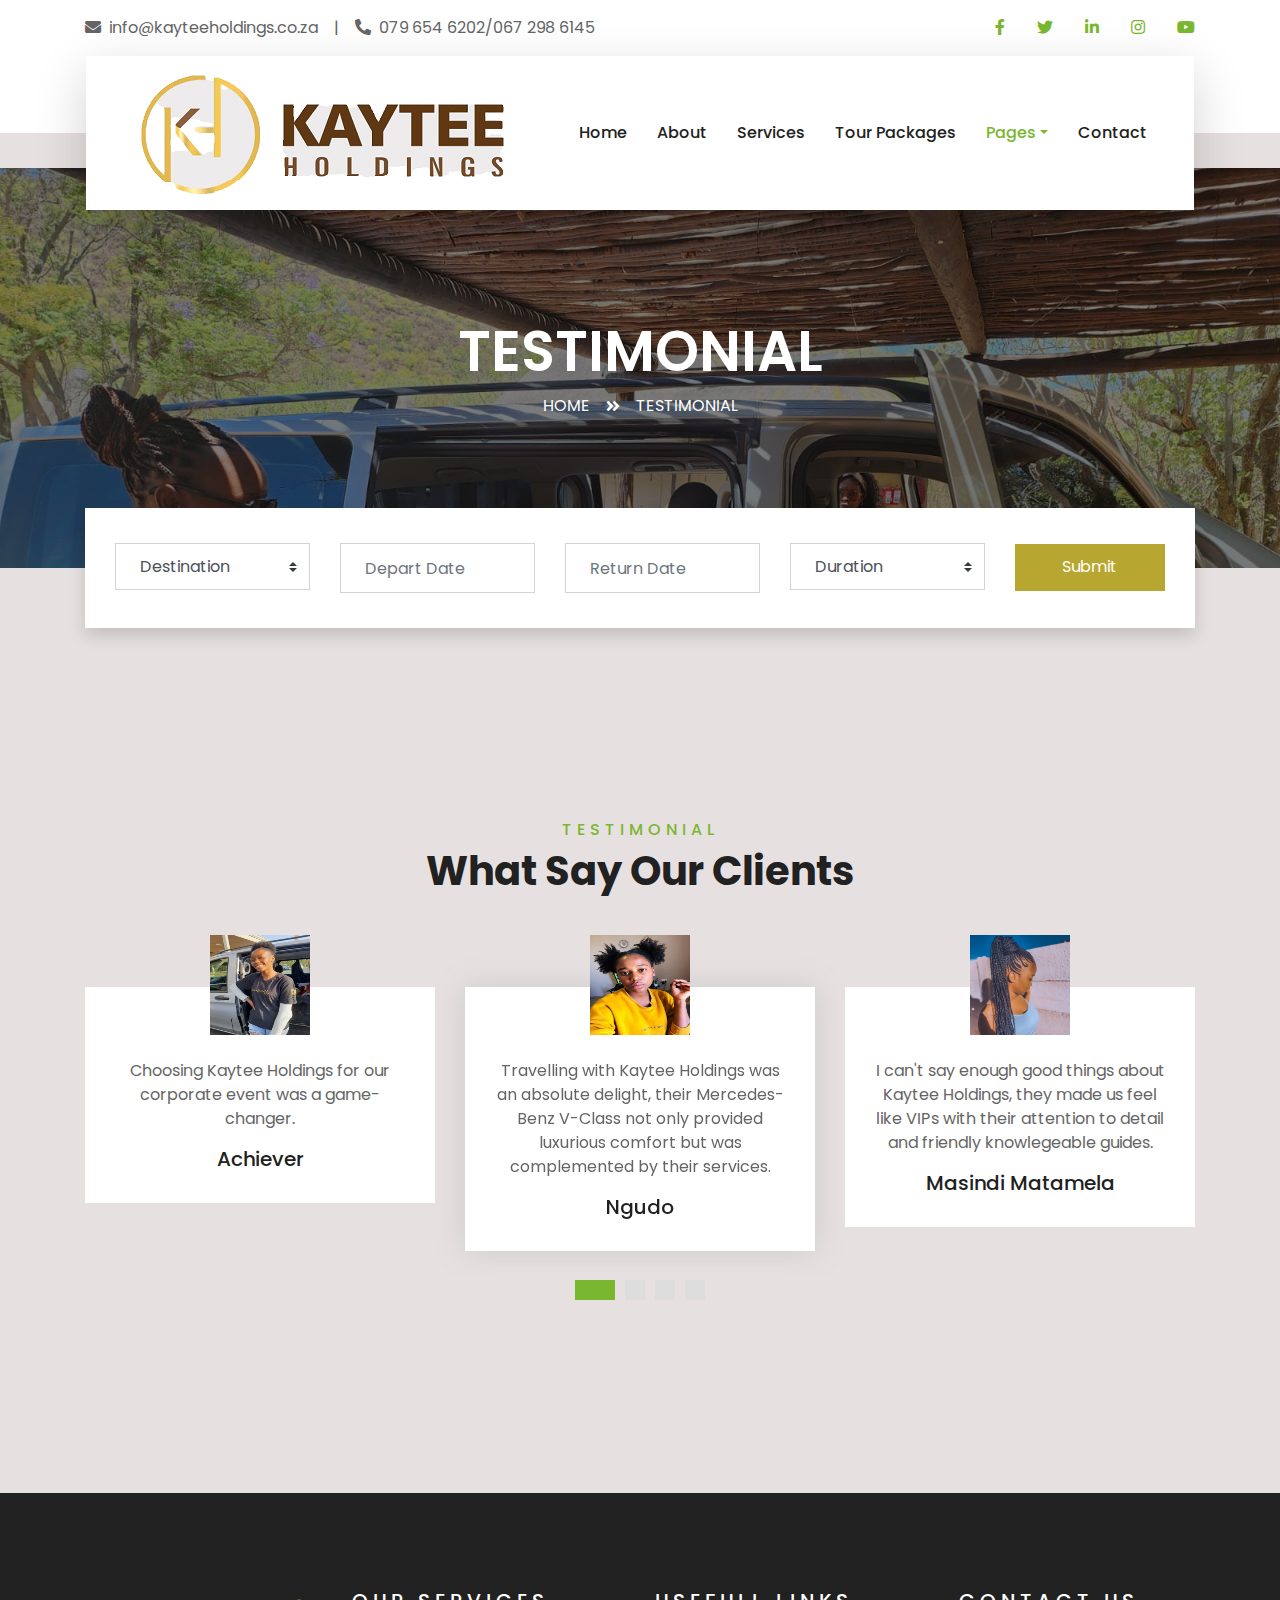
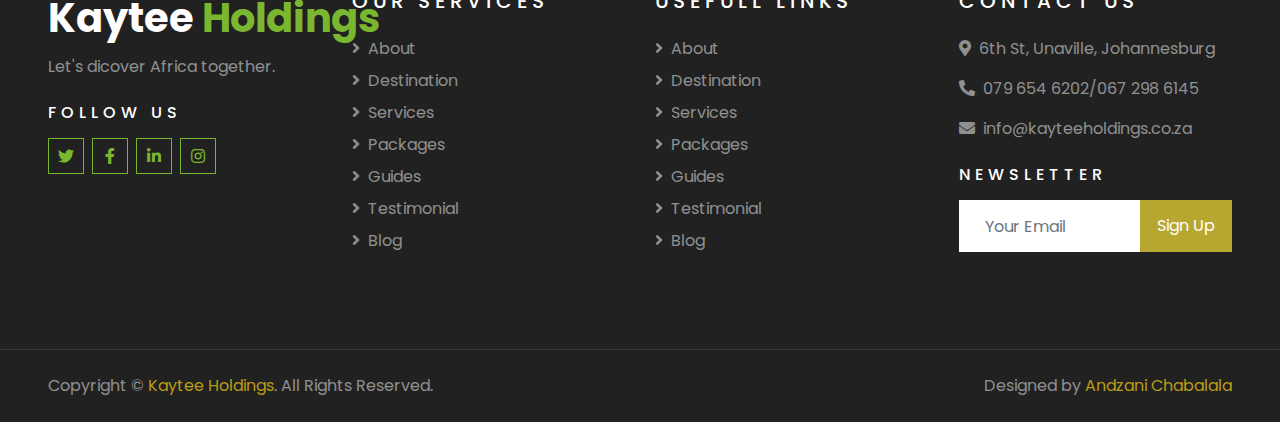
<file: testimonial.html>
<!DOCTYPE html>
<html lang="en">

<head>
    <meta charset="utf-8">
    <title>Kaytee Holdings</title>
    <meta content="width=device-width, initial-scale=1.0" name="viewport">
    <meta content="Free HTML Templates" name="keywords">
    <meta content="Free HTML Templates" name="description">

    <!-- Favicon -->
    <link href="img/favicon.ico" rel="icon">

    <!-- Google Web Fonts -->
    <link rel="preconnect" href="https://fonts.gstatic.com">
    <link href="https://fonts.googleapis.com/css2?family=Poppins:wght@400;500;600;700&display=swap" rel="stylesheet"> 

    <!-- Font Awesome -->
    <link href="https://cdnjs.cloudflare.com/ajax/libs/font-awesome/5.10.0/css/all.min.css" rel="stylesheet">

    <!-- Libraries Stylesheet -->
    <link href="lib/owlcarousel/assets/owl.carousel.min.css" rel="stylesheet">
    <link href="lib/tempusdominus/css/tempusdominus-bootstrap-4.min.css" rel="stylesheet" />

    <!-- Customized Bootstrap Stylesheet -->
    <link href="css/style.css" rel="stylesheet">
</head>

<body>
    <!-- Topbar Start -->
    <div class="container-fluid bg-light pt-3 d-none d-lg-block">
        <div class="container">
            <div class="row">
                <div class="col-lg-6 text-center text-lg-left mb-2 mb-lg-0">
                    <div class="d-inline-flex align-items-center">
                        <p><i class="fa fa-envelope mr-2"></i>info@kayteeholdings.co.za</p>
                        <p class="text-body px-3">|</p>
                        <p><i class="fa fa-phone-alt mr-2"></i>079 654 6202/067 298 6145</p>
                    </div>
                </div>
                <div class="col-lg-6 text-center text-lg-right">
                    <div class="d-inline-flex align-items-center">
                        <a class="text-primary px-3" href="https://web.facebook.com/profile.php?id=100063872070874">
                            <i class="fab fa-facebook-f"></i>
                        </a>
                        <a class="text-primary px-3" href="https://x.com/KhetaniThomas">
                            <i class="fab fa-twitter"></i>
                        </a>
                        <a class="text-primary px-3" href="">
                            <i class="fab fa-linkedin-in"></i>
                        </a>
                        <a class="text-primary px-3" href="https://web.facebook.com/profile.php?id=100063872070874">
                            <i class="fab fa-instagram"></i>
                        </a>
                        <a class="text-primary pl-3" href="">
                            <i class="fab fa-youtube"></i>
                        </a>
                    </div>
                </div>
            </div>
        </div>
    </div>
    <!-- Topbar End -->


    <!-- Navbar Start -->
    <div class="container-fluid position-relative nav-bar p-0">
        <div class="container-lg position-relative p-0 px-lg-3" style="z-index: 9;">
            <nav class="navbar navbar-expand-lg bg-light navbar-light shadow-lg py-3 py-lg-0 pl-3 pl-lg-5">
                <a href="" class="navbar-brand">
                    <h1 class="m-0 text-primary"><span class="text-dark"></span></h1><img src="img/trans2.PNG">
                </a>
                <button type="button" class="navbar-toggler" data-toggle="collapse" data-target="#navbarCollapse">
                    <span class="navbar-toggler-icon"></span>
                </button>
                <div class="collapse navbar-collapse justify-content-between px-3" id="navbarCollapse">
                    <div class="navbar-nav ml-auto py-0">
                        <a href="index.html" class="nav-item nav-link">Home</a>
                        <a href="about.html" class="nav-item nav-link">About</a>
                        <a href="service.html" class="nav-item nav-link">Services</a>
                        <a href="package.html" class="nav-item nav-link">Tour Packages</a>
                        <div class="nav-item dropdown">
                            <a href="#" class="nav-link dropdown-toggle active" data-toggle="dropdown">Pages</a>
                            <div class="dropdown-menu border-0 rounded-0 m-0">
                                <a href="blog.html" class="dropdown-item">Blog Grid</a>
                                <a href="single.html" class="dropdown-item">Blog Detail</a>
                                <a href="destination.html" class="dropdown-item">Destination</a>
                                <a href="guide.html" class="dropdown-item">Travel Guides</a>
                                <a href="testimonial.html" class="dropdown-item active">Testimonial</a>
                            </div>
                        </div>
                        <a href="contact.html" class="nav-item nav-link">Contact</a>
                    </div>
                </div>
            </nav>
        </div>
    </div>
    <!-- Navbar End -->


    <!-- Header Start -->
    <div class="container-fluid page-header">
        <div class="container">
            <div class="d-flex flex-column align-items-center justify-content-center" style="min-height: 400px">
                <h3 class="display-4 text-white text-uppercase">Testimonial</h3>
                <div class="d-inline-flex text-white">
                    <p class="m-0 text-uppercase"><a class="text-white" href="">Home</a></p>
                    <i class="fa fa-angle-double-right pt-1 px-3"></i>
                    <p class="m-0 text-uppercase">Testimonial</p>
                </div>
            </div>
        </div>
    </div>
    <!-- Header End -->


    <!-- Booking Start -->
    <div class="container-fluid booking mt-5 pb-5">
        <div class="container pb-5">
            <div class="bg-light shadow" style="padding: 30px;">
                <div class="row align-items-center" style="min-height: 60px;">
                    <div class="col-md-10">
                        <div class="row">
                            <div class="col-md-3">
                                <div class="mb-3 mb-md-0">
                                    <select class="custom-select px-4" style="height: 47px;">
                                        <option selected>Destination</option>
                                        <option value="1">Cape Town</option>
                                        <option value="2">Kruger National Park</option>
                                        <option value="3">Durban</option>
                                    </select>
                                </div>
                            </div>
                            <div class="col-md-3">
                                <div class="mb-3 mb-md-0">
                                    <div class="date" id="date1" data-target-input="nearest">
                                        <input type="text" class="form-control p-4 datetimepicker-input" placeholder="Depart Date" data-target="#date1" data-toggle="datetimepicker"/>
                                    </div>
                                </div>
                            </div>
                            <div class="col-md-3">
                                <div class="mb-3 mb-md-0">
                                    <div class="date" id="date2" data-target-input="nearest">
                                        <input type="text" class="form-control p-4 datetimepicker-input" placeholder="Return Date" data-target="#date2" data-toggle="datetimepicker"/>
                                    </div>
                                </div>
                            </div>
                            <div class="col-md-3">
                                <div class="mb-3 mb-md-0">
                                    <select class="custom-select px-4" style="height: 47px;">
                                        <option selected>Duration</option>
                                        <option value="1">1 day</option>
                                        <option value="2">2 days</option>
                                        <option value="3">3 or more days</option>
                                    </select>
                                </div>
                            </div>
                        </div>
                    </div>
                    <div class="col-md-2">
                        <button class="btn btn-primary btn-block" type="submit" style="height: 47px; margin-top: -2px;">Submit</button>
                    </div>
                </div>
            </div>
        </div>
    </div>
    <!-- Booking End -->


    <!-- Testimonial Start -->
    <div class="container-fluid py-5">
        <div class="container py-5">
            <div class="text-center mb-3 pb-3">
                <h6 class="text-primary text-uppercase" style="letter-spacing: 5px;">Testimonial</h6>
                <h1>What Say Our Clients</h1>
            </div>
            <div class="owl-carousel testimonial-carousel">
                <div class="text-center pb-4">
                    <img class="img-fluid mx-auto" src="img/ngudo.jpg" style="width: 100px; height: 100px;" >
                    <div class="testimonial-text bg-white p-4 mt-n5">
                        <p class="mt-5">Travelling with Kaytee Holdings was an absolute delight, their Mercedes-Benz V-Class not only provided luxurious comfort but was complemented by their services.
                        </p>
                        <h5 class="text-truncate">Ngudo</h5>
                        <span></span>
                    </div>
                </div>
                <div class="text-center">
                    <img class="img-fluid mx-auto" src="img/masindi.jpg" style="width: 100px; height: 100px;" >
                    <div class="testimonial-text bg-white p-4 mt-n5">
                        <p class="mt-5">I can't say enough good things about Kaytee Holdings, they made us feel like VIPs with their attention to detail and friendly knowlegeable guides.
                        </p>
                        <h5 class="text-truncate">Masindi Matamela</h5>
                        <span></span>
                    </div>
                </div>
                <div class="text-center">
                    <img class="img-fluid mx-auto" src="img/Glen.jpg" style="width: 100px; height: 100px;" >
                    <div class="testimonial-text bg-white p-4 mt-n5">
                        <p class="mt-5">Our family vacation with Kaytee Holdings was incredible, their tem went above beyond to ensure we had an amazing experience.
                        </p>
                        <h5 class="text-truncate">Ndhaka Chauke</h5>
                        <span></span>
                    </div>
                </div>
                <div class="text-center">
                    <img class="img-fluid mx-auto" src="img/Dutchee.jpg" style="width: 100px; height: 100px;" >
                    <div class="testimonial-text bg-white p-4 mt-n5">
                        <p class="mt-5">Choosing Kaytee Holdings for our corporate event was a game-changer.
                        </p>
                        <h5 class="text-truncate">Achiever</h5>
                        <span></span>
                    </div>
                </div>
            </div>
        </div>
    </div>
    <!-- Testimonial End -->


    <!-- Footer Start -->
    <div class="container-fluid bg-dark text-white-50 py-5 px-sm-3 px-lg-5" style="margin-top: 90px;">
        <div class="row pt-5">
            <div class="col-lg-3 col-md-6 mb-5">
                <a href="" class="navbar-brand">
                    <h1 class="text-primary"><span class="text-white">Kaytee</span> Holdings</h1>
                </a>
                <p>Let's dicover Africa together.</p>
                <h6 class="text-white text-uppercase mt-4 mb-3" style="letter-spacing: 5px;">Follow Us</h6>
                <div class="d-flex justify-content-start">
                    <a class="btn btn-outline-primary btn-square mr-2" href="#"><i class="fab fa-twitter"></i></a>
                    <a class="btn btn-outline-primary btn-square mr-2" href="#"><i class="fab fa-facebook-f"></i></a>
                    <a class="btn btn-outline-primary btn-square mr-2" href="#"><i class="fab fa-linkedin-in"></i></a>
                    <a class="btn btn-outline-primary btn-square" href="#"><i class="fab fa-instagram"></i></a>
                </div>
            </div>
            <div class="col-lg-3 col-md-6 mb-5">
                <h5 class="text-white text-uppercase mb-4" style="letter-spacing: 5px;">Our Services</h5>
                <div class="d-flex flex-column justify-content-start">
                    <a class="text-white-50 mb-2" href="#"><i class="fa fa-angle-right mr-2"></i>About</a>
                    <a class="text-white-50 mb-2" href="#"><i class="fa fa-angle-right mr-2"></i>Destination</a>
                    <a class="text-white-50 mb-2" href="#"><i class="fa fa-angle-right mr-2"></i>Services</a>
                    <a class="text-white-50 mb-2" href="#"><i class="fa fa-angle-right mr-2"></i>Packages</a>
                    <a class="text-white-50 mb-2" href="#"><i class="fa fa-angle-right mr-2"></i>Guides</a>
                    <a class="text-white-50 mb-2" href="#"><i class="fa fa-angle-right mr-2"></i>Testimonial</a>
                    <a class="text-white-50" href="#"><i class="fa fa-angle-right mr-2"></i>Blog</a>
                </div>
            </div>
            <div class="col-lg-3 col-md-6 mb-5">
                <h5 class="text-white text-uppercase mb-4" style="letter-spacing: 5px;">Usefull Links</h5>
                <div class="d-flex flex-column justify-content-start">
                    <a class="text-white-50 mb-2" href="#"><i class="fa fa-angle-right mr-2"></i>About</a>
                    <a class="text-white-50 mb-2" href="#"><i class="fa fa-angle-right mr-2"></i>Destination</a>
                    <a class="text-white-50 mb-2" href="#"><i class="fa fa-angle-right mr-2"></i>Services</a>
                    <a class="text-white-50 mb-2" href="#"><i class="fa fa-angle-right mr-2"></i>Packages</a>
                    <a class="text-white-50 mb-2" href="#"><i class="fa fa-angle-right mr-2"></i>Guides</a>
                    <a class="text-white-50 mb-2" href="#"><i class="fa fa-angle-right mr-2"></i>Testimonial</a>
                    <a class="text-white-50" href="#"><i class="fa fa-angle-right mr-2"></i>Blog</a>
                </div>
            </div>
            <div class="col-lg-3 col-md-6 mb-5">
                <h5 class="text-white text-uppercase mb-4" style="letter-spacing: 5px;">Contact Us</h5>
                <p><i class="fa fa-map-marker-alt mr-2"></i>6th St, Unaville, Johannesburg</p>
                <p><i class="fa fa-phone-alt mr-2"></i>079 654 6202/067 298 6145</p>
                <p><i class="fa fa-envelope mr-2"></i>info@kayteeholdings.co.za</p>
                <h6 class="text-white text-uppercase mt-4 mb-3" style="letter-spacing: 5px;">Newsletter</h6>
                <div class="w-100">
                    <div class="input-group">
                        <input type="text" class="form-control border-light" style="padding: 25px;" placeholder="Your Email">
                        <div class="input-group-append">
                            <button class="btn btn-primary px-3">Sign Up</button>
                        </div>
                    </div>
                </div>
            </div>
        </div>
    </div>
    <div class="container-fluid bg-dark text-white border-top py-4 px-sm-3 px-md-5" style="border-color: rgba(256, 256, 256, .1) !important;">
        <div class="row">
            <div class="col-lg-6 text-center text-md-left mb-3 mb-md-0">
                <p class="m-0 text-white-50">Copyright &copy; <a href="#">Kaytee Holdings</a>. All Rights Reserved.</a>
                </p>
            </div>
            <div class="col-lg-6 text-center text-md-right">
                <p class="m-0 text-white-50">Designed by <a href="https://web.facebook.com/andzani.shalom.3/">Andzani Chabalala</a>
                </p>
            </div>
        </div>
    </div>
    <!-- Footer End -->


    <!-- Back to Top -->
    <a href="#" class="btn btn-lg btn-primary btn-lg-square back-to-top"><i class="fa fa-angle-double-up"></i></a>


    <!-- JavaScript Libraries -->
    <script src="https://code.jquery.com/jquery-3.4.1.min.js"></script>
    <script src="https://stackpath.bootstrapcdn.com/bootstrap/4.4.1/js/bootstrap.bundle.min.js"></script>
    <script src="lib/easing/easing.min.js"></script>
    <script src="lib/owlcarousel/owl.carousel.min.js"></script>
    <script src="lib/tempusdominus/js/moment.min.js"></script>
    <script src="lib/tempusdominus/js/moment-timezone.min.js"></script>
    <script src="lib/tempusdominus/js/tempusdominus-bootstrap-4.min.js"></script>

    <!-- Contact Javascript File -->
    <script src="mail/jqBootstrapValidation.min.js"></script>
    <script src="mail/contact.js"></script>

    <!-- Template Javascript -->
    <script src="js/main.js"></script>
</body>

</html>
</file>
<file: css/style.css>
/******* Bootstrap Theming ********/
/*!
 * Bootstrap v4.5.3 (https://getbootstrap.com/)
 * Copyright 2011-2020 The Bootstrap Authors
 * Copyright 2011-2020 Twitter, Inc.
 * Licensed under MIT (https://github.com/twbs/bootstrap/blob/main/LICENSE)
 */
:root {
  --blue: #007bff;
  --indigo: #6610f2;
  --purple: #6f42c1;
  --pink: #e83e8c;
  --red: #dc3545;
  --orange: #fd7e14;
  --yellow: #ffc107;
  --green: #28a745;
  --teal: #20c997;
  --cyan: #17a2b8;
  --white: #fff;
  --gray: #6c757d;
  --gray-dark: #343a40;
  --primary: #b7ae30;
  --secondary: #f4faec;
  --success: #28a745;
  --info: #17a2b8;
  --warning: #ffc107;
  --danger: #dc3545;
  --light: #FFFFFF;
  --dark: #212121;
  --breakpoint-xs: 0;
  --breakpoint-sm: 576px;
  --breakpoint-md: 768px;
  --breakpoint-lg: 992px;
  --breakpoint-xl: 1200px;
  --font-family-sans-serif: "Poppins", sans-serif;
  --font-family-monospace: SFMono-Regular, Menlo, Monaco, Consolas, "Liberation Mono", "Courier New", monospace;
}

*,
*::before,
*::after {
  box-sizing: border-box;
}

html {
  font-family: sans-serif;
  line-height: 1.15;
  -webkit-text-size-adjust: 100%;
  -webkit-tap-highlight-color: rgba(0, 0, 0, 0);
}

article, aside, figcaption, figure, footer, header, hgroup, main, nav, section {
  display: block;
}

body {
  margin: 0;
  font-family: "Poppins", sans-serif;
  font-size: 1rem;
  font-weight: 400;
  line-height: 1.5;
  color: #656565;
  text-align: left;
  background-color: #e5dedeef;
}

[tabindex="-1"]:focus:not(:focus-visible) {
  outline: 0 !important;
}

hr {
  box-sizing: content-box;
  height: 0;
  overflow: visible;
}

h1, h2, h3, h4, h5, h6 {
  margin-top: 0;
  margin-bottom: 0.5rem;
}

p {
  margin-top: 0;
  margin-bottom: 1rem;
}

abbr[title],
abbr[data-original-title] {
  text-decoration: underline;
  text-decoration: underline dotted;
  cursor: help;
  border-bottom: 0;
  text-decoration-skip-ink: none;
}

address {
  margin-bottom: 1rem;
  font-style: normal;
  line-height: inherit;
}

ol,
ul,
dl {
  margin-top: 0;
  margin-bottom: 1rem;
}

ol ol,
ul ul,
ol ul,
ul ol {
  margin-bottom: 0;
}

dt {
  font-weight: 700;
}

dd {
  margin-bottom: .5rem;
  margin-left: 0;
}

blockquote {
  margin: 0 0 1rem;
}

b,
strong {
  font-weight: bolder;
}

small {
  font-size: 80%;
}

sub,
sup {
  position: relative;
  font-size: 75%;
  line-height: 0;
  vertical-align: baseline;
}

sub {
  bottom: -.25em;
}

sup {
  top: -.5em;
}

a {
  color: #bb9c15;
  text-decoration: none;
  background-color: transparent;
}

a:hover {
  color: #bb9c15;
  text-decoration: underline;
}

a:not([href]):not([class]) {
  color: inherit;
  text-decoration: none;
}

a:not([href]):not([class]):hover {
  color: inherit;
  text-decoration: none;
}

pre,
code,
kbd,
samp {
  font-family: SFMono-Regular, Menlo, Monaco, Consolas, "Liberation Mono", "Courier New", monospace;
  font-size: 1em;
}

pre {
  margin-top: 0;
  margin-bottom: 1rem;
  overflow: auto;
  -ms-overflow-style: scrollbar;
}

figure {
  margin: 0 0 1rem;
}

img {
  vertical-align: middle;
  border-style: none;
}

svg {
  overflow: hidden;
  vertical-align: middle;
}

table {
  border-collapse: collapse;
}

caption {
  padding-top: 0.75rem;
  padding-bottom: 0.75rem;
  color: #6c757d;
  text-align: left;
  caption-side: bottom;
}

th {
  text-align: inherit;
  text-align: -webkit-match-parent;
}

label {
  display: inline-block;
  margin-bottom: 0.5rem;
}

button {
  border-radius: 0;
}

button:focus {
  outline: 1px dotted;
  outline: 5px auto -webkit-focus-ring-color;
}

input,
button,
select,
optgroup,
textarea {
  margin: 0;
  font-family: inherit;
  font-size: inherit;
  line-height: inherit;
}

button,
input {
  overflow: visible;
}

button,
select {
  text-transform: none;
}

[role="button"] {
  cursor: pointer;
}

select {
  word-wrap: normal;
}

button,
[type="button"],
[type="reset"],
[type="submit"] {
  -webkit-appearance: button;
}

button:not(:disabled),
[type="button"]:not(:disabled),
[type="reset"]:not(:disabled),
[type="submit"]:not(:disabled) {
  cursor: pointer;
}

button::-moz-focus-inner,
[type="button"]::-moz-focus-inner,
[type="reset"]::-moz-focus-inner,
[type="submit"]::-moz-focus-inner {
  padding: 0;
  border-style: none;
}

input[type="radio"],
input[type="checkbox"] {
  box-sizing: border-box;
  padding: 0;
}

textarea {
  overflow: auto;
  resize: vertical;
}

fieldset {
  min-width: 0;
  padding: 0;
  margin: 0;
  border: 0;
}

legend {
  display: block;
  width: 100%;
  max-width: 100%;
  padding: 0;
  margin-bottom: .5rem;
  font-size: 1.5rem;
  line-height: inherit;
  color: inherit;
  white-space: normal;
}

@media (max-width: 1200px) {
  legend {
    font-size: calc(1.275rem + 0.3vw) ;
  }
}

progress {
  vertical-align: baseline;
}

[type="number"]::-webkit-inner-spin-button,
[type="number"]::-webkit-outer-spin-button {
  height: auto;
}

[type="search"] {
  outline-offset: -2px;
  -webkit-appearance: none;
}

[type="search"]::-webkit-search-decoration {
  -webkit-appearance: none;
}

::-webkit-file-upload-button {
  font: inherit;
  -webkit-appearance: button;
}

output {
  display: inline-block;
}

summary {
  display: list-item;
  cursor: pointer;
}

template {
  display: none;
}

[hidden] {
  display: none !important;
}

h1, h2, h3, h4, h5, h6,
.h1, .h2, .h3, .h4, .h5, .h6 {
  margin-bottom: 0.5rem;
  font-weight: 500;
  line-height: 1.2;
  color: #212121;
}

h1, .h1 {
  font-size: 2.5rem;
}

@media (max-width: 1200px) {
  h1, .h1 {
    font-size: calc(1.375rem + 1.5vw) ;
  }
}

h2, .h2 {
  font-size: 2rem;
}

@media (max-width: 1200px) {
  h2, .h2 {
    font-size: calc(1.325rem + 0.9vw) ;
  }
}

h3, .h3 {
  font-size: 1.75rem;
}

@media (max-width: 1200px) {
  h3, .h3 {
    font-size: calc(1.3rem + 0.6vw) ;
  }
}

h4, .h4 {
  font-size: 1.5rem;
}

@media (max-width: 1200px) {
  h4, .h4 {
    font-size: calc(1.275rem + 0.3vw) ;
  }
}

h5, .h5 {
  font-size: 1.25rem;
}

h6, .h6 {
  font-size: 1rem;
}

.lead {
  font-size: 1.25rem;
  font-weight: 300;
}

.display-1 {
  font-size: 6rem;
  font-weight: 300;
  line-height: 1.2;
}

@media (max-width: 1200px) {
  .display-1 {
    font-size: calc(1.725rem + 5.7vw) ;
  }
}

.display-2 {
  font-size: 5.5rem;
  font-weight: 300;
  line-height: 1.2;
}

@media (max-width: 1200px) {
  .display-2 {
    font-size: calc(1.675rem + 5.1vw) ;
  }
}

.display-3 {
  font-size: 4.5rem;
  font-weight: 300;
  line-height: 1.2;
}

@media (max-width: 1200px) {
  .display-3 {
    font-size: calc(1.575rem + 3.9vw) ;
  }
}

.display-4 {
  font-size: 3.5rem;
  font-weight: 300;
  line-height: 1.2;
}

@media (max-width: 1200px) {
  .display-4 {
    font-size: calc(1.475rem + 2.7vw) ;
  }
}

hr {
  margin-top: 1rem;
  margin-bottom: 1rem;
  border: 0;
  border-top: 1px solid rgba(0, 0, 0, 0.1);
}

small,
.small {
  font-size: 80%;
  font-weight: 400;
}

mark,
.mark {
  padding: 0.2em;
  background-color: #fcf8e3;
}

.list-unstyled {
  padding-left: 0;
  list-style: none;
}

.list-inline {
  padding-left: 0;
  list-style: none;
}

.list-inline-item {
  display: inline-block;
}

.list-inline-item:not(:last-child) {
  margin-right: 0.5rem;
}

.initialism {
  font-size: 90%;
  text-transform: uppercase;
}

.blockquote {
  margin-bottom: 1rem;
  font-size: 1.25rem;
}

.blockquote-footer {
  display: block;
  font-size: 80%;
  color: #6c757d;
}

.blockquote-footer::before {
  content: "\2014\00A0";
}

.img-fluid {
  max-width: 100%;
  height: auto;
}

.img-thumbnail {
  padding: 0.25rem;
  background-color: #F3F3F3;
  border: 1px solid #dee2e6;
  max-width: 100%;
  height: auto;
}

.figure {
  display: inline-block;
}

.figure-img {
  margin-bottom: 0.5rem;
  line-height: 1;
}

.figure-caption {
  font-size: 90%;
  color: #6c757d;
}

code {
  font-size: 87.5%;
  color: #e83e8c;
  word-wrap: break-word;
}

a > code {
  color: inherit;
}

kbd {
  padding: 0.2rem 0.4rem;
  font-size: 87.5%;
  color: #fff;
  background-color: #212529;
}

kbd kbd {
  padding: 0;
  font-size: 100%;
  font-weight: 700;
}

pre {
  display: block;
  font-size: 87.5%;
  color: #212529;
}

pre code {
  font-size: inherit;
  color: inherit;
  word-break: normal;
}

.pre-scrollable {
  max-height: 340px;
  overflow-y: scroll;
}

.container,
.container-fluid,
.container-sm,
.container-md,
.container-lg,
.container-xl {
  width: 100%;
  padding-right: 15px;
  padding-left: 15px;
  margin-right: auto;
  margin-left: auto;
}

@media (min-width: 576px) {
  .container, .container-sm {
    max-width: 540px;
  }
}

@media (min-width: 768px) {
  .container, .container-sm, .container-md {
    max-width: 720px;
  }
}

@media (min-width: 992px) {
  .container, .container-sm, .container-md, .container-lg {
    max-width: 960px;
  }
}

@media (min-width: 1200px) {
  .container, .container-sm, .container-md, .container-lg, .container-xl {
    max-width: 1140px;
  }
}

.row {
  display: flex;
  flex-wrap: wrap;
  margin-right: -15px;
  margin-left: -15px;
}

.no-gutters {
  margin-right: 0;
  margin-left: 0;
}

.no-gutters > .col,
.no-gutters > [class*="col-"] {
  padding-right: 0;
  padding-left: 0;
}

.col-1, .col-2, .col-3, .col-4, .col-5, .col-6, .col-7, .col-8, .col-9, .col-10, .col-11, .col-12, .col,
.col-auto, .col-sm-1, .col-sm-2, .col-sm-3, .col-sm-4, .col-sm-5, .col-sm-6, .col-sm-7, .col-sm-8, .col-sm-9, .col-sm-10, .col-sm-11, .col-sm-12, .col-sm,
.col-sm-auto, .col-md-1, .col-md-2, .col-md-3, .col-md-4, .col-md-5, .col-md-6, .col-md-7, .col-md-8, .col-md-9, .col-md-10, .col-md-11, .col-md-12, .col-md,
.col-md-auto, .col-lg-1, .col-lg-2, .col-lg-3, .col-lg-4, .col-lg-5, .col-lg-6, .col-lg-7, .col-lg-8, .col-lg-9, .col-lg-10, .col-lg-11, .col-lg-12, .col-lg,
.col-lg-auto, .col-xl-1, .col-xl-2, .col-xl-3, .col-xl-4, .col-xl-5, .col-xl-6, .col-xl-7, .col-xl-8, .col-xl-9, .col-xl-10, .col-xl-11, .col-xl-12, .col-xl,
.col-xl-auto {
  position: relative;
  width: 100%;
  padding-right: 15px;
  padding-left: 15px;
}

.col {
  flex-basis: 0;
  flex-grow: 1;
  max-width: 100%;
}

.row-cols-1 > * {
  flex: 0 0 100%;
  max-width: 100%;
}

.row-cols-2 > * {
  flex: 0 0 50%;
  max-width: 50%;
}

.row-cols-3 > * {
  flex: 0 0 33.33333%;
  max-width: 33.33333%;
}

.row-cols-4 > * {
  flex: 0 0 25%;
  max-width: 25%;
}

.row-cols-5 > * {
  flex: 0 0 20%;
  max-width: 20%;
}

.row-cols-6 > * {
  flex: 0 0 16.66667%;
  max-width: 16.66667%;
}

.col-auto {
  flex: 0 0 auto;
  width: auto;
  max-width: 100%;
}

.col-1 {
  flex: 0 0 8.33333%;
  max-width: 8.33333%;
}

.col-2 {
  flex: 0 0 16.66667%;
  max-width: 16.66667%;
}

.col-3 {
  flex: 0 0 25%;
  max-width: 25%;
}

.col-4 {
  flex: 0 0 33.33333%;
  max-width: 33.33333%;
}

.col-5 {
  flex: 0 0 41.66667%;
  max-width: 41.66667%;
}

.col-6 {
  flex: 0 0 50%;
  max-width: 50%;
}

.col-7 {
  flex: 0 0 58.33333%;
  max-width: 58.33333%;
}

.col-8 {
  flex: 0 0 66.66667%;
  max-width: 66.66667%;
}

.col-9 {
  flex: 0 0 75%;
  max-width: 75%;
}

.col-10 {
  flex: 0 0 83.33333%;
  max-width: 83.33333%;
}

.col-11 {
  flex: 0 0 91.66667%;
  max-width: 91.66667%;
}

.col-12 {
  flex: 0 0 100%;
  max-width: 100%;
}

.order-first {
  order: -1;
}

.order-last {
  order: 13;
}

.order-0 {
  order: 0;
}

.order-1 {
  order: 1;
}

.order-2 {
  order: 2;
}

.order-3 {
  order: 3;
}

.order-4 {
  order: 4;
}

.order-5 {
  order: 5;
}

.order-6 {
  order: 6;
}

.order-7 {
  order: 7;
}

.order-8 {
  order: 8;
}

.order-9 {
  order: 9;
}

.order-10 {
  order: 10;
}

.order-11 {
  order: 11;
}

.order-12 {
  order: 12;
}

.offset-1 {
  margin-left: 8.33333%;
}

.offset-2 {
  margin-left: 16.66667%;
}

.offset-3 {
  margin-left: 25%;
}

.offset-4 {
  margin-left: 33.33333%;
}

.offset-5 {
  margin-left: 41.66667%;
}

.offset-6 {
  margin-left: 50%;
}

.offset-7 {
  margin-left: 58.33333%;
}

.offset-8 {
  margin-left: 66.66667%;
}

.offset-9 {
  margin-left: 75%;
}

.offset-10 {
  margin-left: 83.33333%;
}

.offset-11 {
  margin-left: 91.66667%;
}

@media (min-width: 576px) {
  .col-sm {
    flex-basis: 0;
    flex-grow: 1;
    max-width: 100%;
  }
  .row-cols-sm-1 > * {
    flex: 0 0 100%;
    max-width: 100%;
  }
  .row-cols-sm-2 > * {
    flex: 0 0 50%;
    max-width: 50%;
  }
  .row-cols-sm-3 > * {
    flex: 0 0 33.33333%;
    max-width: 33.33333%;
  }
  .row-cols-sm-4 > * {
    flex: 0 0 25%;
    max-width: 25%;
  }
  .row-cols-sm-5 > * {
    flex: 0 0 20%;
    max-width: 20%;
  }
  .row-cols-sm-6 > * {
    flex: 0 0 16.66667%;
    max-width: 16.66667%;
  }
  .col-sm-auto {
    flex: 0 0 auto;
    width: auto;
    max-width: 100%;
  }
  .col-sm-1 {
    flex: 0 0 8.33333%;
    max-width: 8.33333%;
  }
  .col-sm-2 {
    flex: 0 0 16.66667%;
    max-width: 16.66667%;
  }
  .col-sm-3 {
    flex: 0 0 25%;
    max-width: 25%;
  }
  .col-sm-4 {
    flex: 0 0 33.33333%;
    max-width: 33.33333%;
  }
  .col-sm-5 {
    flex: 0 0 41.66667%;
    max-width: 41.66667%;
  }
  .col-sm-6 {
    flex: 0 0 50%;
    max-width: 50%;
  }
  .col-sm-7 {
    flex: 0 0 58.33333%;
    max-width: 58.33333%;
  }
  .col-sm-8 {
    flex: 0 0 66.66667%;
    max-width: 66.66667%;
  }
  .col-sm-9 {
    flex: 0 0 75%;
    max-width: 75%;
  }
  .col-sm-10 {
    flex: 0 0 83.33333%;
    max-width: 83.33333%;
  }
  .col-sm-11 {
    flex: 0 0 91.66667%;
    max-width: 91.66667%;
  }
  .col-sm-12 {
    flex: 0 0 100%;
    max-width: 100%;
  }
  .order-sm-first {
    order: -1;
  }
  .order-sm-last {
    order: 13;
  }
  .order-sm-0 {
    order: 0;
  }
  .order-sm-1 {
    order: 1;
  }
  .order-sm-2 {
    order: 2;
  }
  .order-sm-3 {
    order: 3;
  }
  .order-sm-4 {
    order: 4;
  }
  .order-sm-5 {
    order: 5;
  }
  .order-sm-6 {
    order: 6;
  }
  .order-sm-7 {
    order: 7;
  }
  .order-sm-8 {
    order: 8;
  }
  .order-sm-9 {
    order: 9;
  }
  .order-sm-10 {
    order: 10;
  }
  .order-sm-11 {
    order: 11;
  }
  .order-sm-12 {
    order: 12;
  }
  .offset-sm-0 {
    margin-left: 0;
  }
  .offset-sm-1 {
    margin-left: 8.33333%;
  }
  .offset-sm-2 {
    margin-left: 16.66667%;
  }
  .offset-sm-3 {
    margin-left: 25%;
  }
  .offset-sm-4 {
    margin-left: 33.33333%;
  }
  .offset-sm-5 {
    margin-left: 41.66667%;
  }
  .offset-sm-6 {
    margin-left: 50%;
  }
  .offset-sm-7 {
    margin-left: 58.33333%;
  }
  .offset-sm-8 {
    margin-left: 66.66667%;
  }
  .offset-sm-9 {
    margin-left: 75%;
  }
  .offset-sm-10 {
    margin-left: 83.33333%;
  }
  .offset-sm-11 {
    margin-left: 91.66667%;
  }
}

@media (min-width: 768px) {
  .col-md {
    flex-basis: 0;
    flex-grow: 1;
    max-width: 100%;
  }
  .row-cols-md-1 > * {
    flex: 0 0 100%;
    max-width: 100%;
  }
  .row-cols-md-2 > * {
    flex: 0 0 50%;
    max-width: 50%;
  }
  .row-cols-md-3 > * {
    flex: 0 0 33.33333%;
    max-width: 33.33333%;
  }
  .row-cols-md-4 > * {
    flex: 0 0 25%;
    max-width: 25%;
  }
  .row-cols-md-5 > * {
    flex: 0 0 20%;
    max-width: 20%;
  }
  .row-cols-md-6 > * {
    flex: 0 0 16.66667%;
    max-width: 16.66667%;
  }
  .col-md-auto {
    flex: 0 0 auto;
    width: auto;
    max-width: 100%;
  }
  .col-md-1 {
    flex: 0 0 8.33333%;
    max-width: 8.33333%;
  }
  .col-md-2 {
    flex: 0 0 16.66667%;
    max-width: 16.66667%;
  }
  .col-md-3 {
    flex: 0 0 25%;
    max-width: 25%;
  }
  .col-md-4 {
    flex: 0 0 33.33333%;
    max-width: 33.33333%;
  }
  .col-md-5 {
    flex: 0 0 41.66667%;
    max-width: 41.66667%;
  }
  .col-md-6 {
    flex: 0 0 50%;
    max-width: 50%;
  }
  .col-md-7 {
    flex: 0 0 58.33333%;
    max-width: 58.33333%;
  }
  .col-md-8 {
    flex: 0 0 66.66667%;
    max-width: 66.66667%;
  }
  .col-md-9 {
    flex: 0 0 75%;
    max-width: 75%;
  }
  .col-md-10 {
    flex: 0 0 83.33333%;
    max-width: 83.33333%;
  }
  .col-md-11 {
    flex: 0 0 91.66667%;
    max-width: 91.66667%;
  }
  .col-md-12 {
    flex: 0 0 100%;
    max-width: 100%;
  }
  .order-md-first {
    order: -1;
  }
  .order-md-last {
    order: 13;
  }
  .order-md-0 {
    order: 0;
  }
  .order-md-1 {
    order: 1;
  }
  .order-md-2 {
    order: 2;
  }
  .order-md-3 {
    order: 3;
  }
  .order-md-4 {
    order: 4;
  }
  .order-md-5 {
    order: 5;
  }
  .order-md-6 {
    order: 6;
  }
  .order-md-7 {
    order: 7;
  }
  .order-md-8 {
    order: 8;
  }
  .order-md-9 {
    order: 9;
  }
  .order-md-10 {
    order: 10;
  }
  .order-md-11 {
    order: 11;
  }
  .order-md-12 {
    order: 12;
  }
  .offset-md-0 {
    margin-left: 0;
  }
  .offset-md-1 {
    margin-left: 8.33333%;
  }
  .offset-md-2 {
    margin-left: 16.66667%;
  }
  .offset-md-3 {
    margin-left: 25%;
  }
  .offset-md-4 {
    margin-left: 33.33333%;
  }
  .offset-md-5 {
    margin-left: 41.66667%;
  }
  .offset-md-6 {
    margin-left: 50%;
  }
  .offset-md-7 {
    margin-left: 58.33333%;
  }
  .offset-md-8 {
    margin-left: 66.66667%;
  }
  .offset-md-9 {
    margin-left: 75%;
  }
  .offset-md-10 {
    margin-left: 83.33333%;
  }
  .offset-md-11 {
    margin-left: 91.66667%;
  }
}

@media (min-width: 992px) {
  .col-lg {
    flex-basis: 0;
    flex-grow: 1;
    max-width: 100%;
  }
  .row-cols-lg-1 > * {
    flex: 0 0 100%;
    max-width: 100%;
  }
  .row-cols-lg-2 > * {
    flex: 0 0 50%;
    max-width: 50%;
  }
  .row-cols-lg-3 > * {
    flex: 0 0 33.33333%;
    max-width: 33.33333%;
  }
  .row-cols-lg-4 > * {
    flex: 0 0 25%;
    max-width: 25%;
  }
  .row-cols-lg-5 > * {
    flex: 0 0 20%;
    max-width: 20%;
  }
  .row-cols-lg-6 > * {
    flex: 0 0 16.66667%;
    max-width: 16.66667%;
  }
  .col-lg-auto {
    flex: 0 0 auto;
    width: auto;
    max-width: 100%;
  }
  .col-lg-1 {
    flex: 0 0 8.33333%;
    max-width: 8.33333%;
  }
  .col-lg-2 {
    flex: 0 0 16.66667%;
    max-width: 16.66667%;
  }
  .col-lg-3 {
    flex: 0 0 25%;
    max-width: 25%;
  }
  .col-lg-4 {
    flex: 0 0 33.33333%;
    max-width: 33.33333%;
  }
  .col-lg-5 {
    flex: 0 0 41.66667%;
    max-width: 41.66667%;
  }
  .col-lg-6 {
    flex: 0 0 50%;
    max-width: 50%;
  }
  .col-lg-7 {
    flex: 0 0 58.33333%;
    max-width: 58.33333%;
  }
  .col-lg-8 {
    flex: 0 0 66.66667%;
    max-width: 66.66667%;
  }
  .col-lg-9 {
    flex: 0 0 75%;
    max-width: 75%;
  }
  .col-lg-10 {
    flex: 0 0 83.33333%;
    max-width: 83.33333%;
  }
  .col-lg-11 {
    flex: 0 0 91.66667%;
    max-width: 91.66667%;
  }
  .col-lg-12 {
    flex: 0 0 100%;
    max-width: 100%;
  }
  .order-lg-first {
    order: -1;
  }
  .order-lg-last {
    order: 13;
  }
  .order-lg-0 {
    order: 0;
  }
  .order-lg-1 {
    order: 1;
  }
  .order-lg-2 {
    order: 2;
  }
  .order-lg-3 {
    order: 3;
  }
  .order-lg-4 {
    order: 4;
  }
  .order-lg-5 {
    order: 5;
  }
  .order-lg-6 {
    order: 6;
  }
  .order-lg-7 {
    order: 7;
  }
  .order-lg-8 {
    order: 8;
  }
  .order-lg-9 {
    order: 9;
  }
  .order-lg-10 {
    order: 10;
  }
  .order-lg-11 {
    order: 11;
  }
  .order-lg-12 {
    order: 12;
  }
  .offset-lg-0 {
    margin-left: 0;
  }
  .offset-lg-1 {
    margin-left: 8.33333%;
  }
  .offset-lg-2 {
    margin-left: 16.66667%;
  }
  .offset-lg-3 {
    margin-left: 25%;
  }
  .offset-lg-4 {
    margin-left: 33.33333%;
  }
  .offset-lg-5 {
    margin-left: 41.66667%;
  }
  .offset-lg-6 {
    margin-left: 50%;
  }
  .offset-lg-7 {
    margin-left: 58.33333%;
  }
  .offset-lg-8 {
    margin-left: 66.66667%;
  }
  .offset-lg-9 {
    margin-left: 75%;
  }
  .offset-lg-10 {
    margin-left: 83.33333%;
  }
  .offset-lg-11 {
    margin-left: 91.66667%;
  }
}

@media (min-width: 1200px) {
  .col-xl {
    flex-basis: 0;
    flex-grow: 1;
    max-width: 100%;
  }
  .row-cols-xl-1 > * {
    flex: 0 0 100%;
    max-width: 100%;
  }
  .row-cols-xl-2 > * {
    flex: 0 0 50%;
    max-width: 50%;
  }
  .row-cols-xl-3 > * {
    flex: 0 0 33.33333%;
    max-width: 33.33333%;
  }
  .row-cols-xl-4 > * {
    flex: 0 0 25%;
    max-width: 25%;
  }
  .row-cols-xl-5 > * {
    flex: 0 0 20%;
    max-width: 20%;
  }
  .row-cols-xl-6 > * {
    flex: 0 0 16.66667%;
    max-width: 16.66667%;
  }
  .col-xl-auto {
    flex: 0 0 auto;
    width: auto;
    max-width: 100%;
  }
  .col-xl-1 {
    flex: 0 0 8.33333%;
    max-width: 8.33333%;
  }
  .col-xl-2 {
    flex: 0 0 16.66667%;
    max-width: 16.66667%;
  }
  .col-xl-3 {
    flex: 0 0 25%;
    max-width: 25%;
  }
  .col-xl-4 {
    flex: 0 0 33.33333%;
    max-width: 33.33333%;
  }
  .col-xl-5 {
    flex: 0 0 41.66667%;
    max-width: 41.66667%;
  }
  .col-xl-6 {
    flex: 0 0 50%;
    max-width: 50%;
  }
  .col-xl-7 {
    flex: 0 0 58.33333%;
    max-width: 58.33333%;
  }
  .col-xl-8 {
    flex: 0 0 66.66667%;
    max-width: 66.66667%;
  }
  .col-xl-9 {
    flex: 0 0 75%;
    max-width: 75%;
  }
  .col-xl-10 {
    flex: 0 0 83.33333%;
    max-width: 83.33333%;
  }
  .col-xl-11 {
    flex: 0 0 91.66667%;
    max-width: 91.66667%;
  }
  .col-xl-12 {
    flex: 0 0 100%;
    max-width: 100%;
  }
  .order-xl-first {
    order: -1;
  }
  .order-xl-last {
    order: 13;
  }
  .order-xl-0 {
    order: 0;
  }
  .order-xl-1 {
    order: 1;
  }
  .order-xl-2 {
    order: 2;
  }
  .order-xl-3 {
    order: 3;
  }
  .order-xl-4 {
    order: 4;
  }
  .order-xl-5 {
    order: 5;
  }
  .order-xl-6 {
    order: 6;
  }
  .order-xl-7 {
    order: 7;
  }
  .order-xl-8 {
    order: 8;
  }
  .order-xl-9 {
    order: 9;
  }
  .order-xl-10 {
    order: 10;
  }
  .order-xl-11 {
    order: 11;
  }
  .order-xl-12 {
    order: 12;
  }
  .offset-xl-0 {
    margin-left: 0;
  }
  .offset-xl-1 {
    margin-left: 8.33333%;
  }
  .offset-xl-2 {
    margin-left: 16.66667%;
  }
  .offset-xl-3 {
    margin-left: 25%;
  }
  .offset-xl-4 {
    margin-left: 33.33333%;
  }
  .offset-xl-5 {
    margin-left: 41.66667%;
  }
  .offset-xl-6 {
    margin-left: 50%;
  }
  .offset-xl-7 {
    margin-left: 58.33333%;
  }
  .offset-xl-8 {
    margin-left: 66.66667%;
  }
  .offset-xl-9 {
    margin-left: 75%;
  }
  .offset-xl-10 {
    margin-left: 83.33333%;
  }
  .offset-xl-11 {
    margin-left: 91.66667%;
  }
}

.table {
  width: 100%;
  margin-bottom: 1rem;
  color: #656565;
}

.table th,
.table td {
  padding: 0.75rem;
  vertical-align: top;
  border-top: 1px solid #dee2e6;
}

.table thead th {
  vertical-align: bottom;
  border-bottom: 2px solid #dee2e6;
}

.table tbody + tbody {
  border-top: 2px solid #dee2e6;
}

.table-sm th,
.table-sm td {
  padding: 0.3rem;
}

.table-bordered {
  border: 1px solid #dee2e6;
}

.table-bordered th,
.table-bordered td {
  border: 1px solid #dee2e6;
}

.table-bordered thead th,
.table-bordered thead td {
  border-bottom-width: 2px;
}

.table-borderless th,
.table-borderless td,
.table-borderless thead th,
.table-borderless tbody + tbody {
  border: 0;
}

.table-striped tbody tr:nth-of-type(odd) {
  background-color: rgba(0, 0, 0, 0.05);
}

.table-hover tbody tr:hover {
  color: #656565;
  background-color: rgba(0, 0, 0, 0.075);
}

.table-primary,
.table-primary > th,
.table-primary > td {
  background-color: #daebc5;
}

.table-primary th,
.table-primary td,
.table-primary thead th,
.table-primary tbody + tbody {
  border-color: #bada93;
}

.table-hover .table-primary:hover {
  background-color: #cee4b2;
}

.table-hover .table-primary:hover > td,
.table-hover .table-primary:hover > th {
  background-color: #cee4b2;
}

.table-secondary,
.table-secondary > th,
.table-secondary > td {
  background-color: #fcfefa;
}

.table-secondary th,
.table-secondary td,
.table-secondary thead th,
.table-secondary tbody + tbody {
  border-color: #f9fcf5;
}

.table-hover .table-secondary:hover {
  background-color: #effae5;
}

.table-hover .table-secondary:hover > td,
.table-hover .table-secondary:hover > th {
  background-color: #effae5;
}

.table-success,
.table-success > th,
.table-success > td {
  background-color: #c3e6cb;
}

.table-success th,
.table-success td,
.table-success thead th,
.table-success tbody + tbody {
  border-color: #8fd19e;
}

.table-hover .table-success:hover {
  background-color: #b1dfbb;
}

.table-hover .table-success:hover > td,
.table-hover .table-success:hover > th {
  background-color: #b1dfbb;
}

.table-info,
.table-info > th,
.table-info > td {
  background-color: #bee5eb;
}

.table-info th,
.table-info td,
.table-info thead th,
.table-info tbody + tbody {
  border-color: #86cfda;
}

.table-hover .table-info:hover {
  background-color: #abdde5;
}

.table-hover .table-info:hover > td,
.table-hover .table-info:hover > th {
  background-color: #abdde5;
}

.table-warning,
.table-warning > th,
.table-warning > td {
  background-color: #ffeeba;
}

.table-warning th,
.table-warning td,
.table-warning thead th,
.table-warning tbody + tbody {
  border-color: #ffdf7e;
}

.table-hover .table-warning:hover {
  background-color: #ffe8a1;
}

.table-hover .table-warning:hover > td,
.table-hover .table-warning:hover > th {
  background-color: #ffe8a1;
}

.table-danger,
.table-danger > th,
.table-danger > td {
  background-color: #f5c6cb;
}

.table-danger th,
.table-danger td,
.table-danger thead th,
.table-danger tbody + tbody {
  border-color: #ed969e;
}

.table-hover .table-danger:hover {
  background-color: #f1b0b7;
}

.table-hover .table-danger:hover > td,
.table-hover .table-danger:hover > th {
  background-color: #f1b0b7;
}

.table-light,
.table-light > th,
.table-light > td {
  background-color: white;
}

.table-light th,
.table-light td,
.table-light thead th,
.table-light tbody + tbody {
  border-color: white;
}

.table-hover .table-light:hover {
  background-color: #f2f2f2;
}

.table-hover .table-light:hover > td,
.table-hover .table-light:hover > th {
  background-color: #f2f2f2;
}

.table-dark,
.table-dark > th,
.table-dark > td {
  background-color: #c1c1c1;
}

.table-dark th,
.table-dark td,
.table-dark thead th,
.table-dark tbody + tbody {
  border-color: #8c8c8c;
}

.table-hover .table-dark:hover {
  background-color: #b4b4b4;
}

.table-hover .table-dark:hover > td,
.table-hover .table-dark:hover > th {
  background-color: #b4b4b4;
}

.table-active,
.table-active > th,
.table-active > td {
  background-color: rgba(0, 0, 0, 0.075);
}

.table-hover .table-active:hover {
  background-color: rgba(0, 0, 0, 0.075);
}

.table-hover .table-active:hover > td,
.table-hover .table-active:hover > th {
  background-color: rgba(0, 0, 0, 0.075);
}

.table .thead-dark th {
  color: #fff;
  background-color: #343a40;
  border-color: #454d55;
}

.table .thead-light th {
  color: #495057;
  background-color: #e9ecef;
  border-color: #dee2e6;
}

.table-dark {
  color: #fff;
  background-color: #343a40;
}

.table-dark th,
.table-dark td,
.table-dark thead th {
  border-color: #454d55;
}

.table-dark.table-bordered {
  border: 0;
}

.table-dark.table-striped tbody tr:nth-of-type(odd) {
  background-color: rgba(255, 255, 255, 0.05);
}

.table-dark.table-hover tbody tr:hover {
  color: #fff;
  background-color: rgba(255, 255, 255, 0.075);
}

@media (max-width: 575.98px) {
  .table-responsive-sm {
    display: block;
    width: 100%;
    overflow-x: auto;
    -webkit-overflow-scrolling: touch;
  }
  .table-responsive-sm > .table-bordered {
    border: 0;
  }
}

@media (max-width: 767.98px) {
  .table-responsive-md {
    display: block;
    width: 100%;
    overflow-x: auto;
    -webkit-overflow-scrolling: touch;
  }
  .table-responsive-md > .table-bordered {
    border: 0;
  }
}

@media (max-width: 991.98px) {
  .table-responsive-lg {
    display: block;
    width: 100%;
    overflow-x: auto;
    -webkit-overflow-scrolling: touch;
  }
  .table-responsive-lg > .table-bordered {
    border: 0;
  }
}

@media (max-width: 1199.98px) {
  .table-responsive-xl {
    display: block;
    width: 100%;
    overflow-x: auto;
    -webkit-overflow-scrolling: touch;
  }
  .table-responsive-xl > .table-bordered {
    border: 0;
  }
}

.table-responsive {
  display: block;
  width: 100%;
  overflow-x: auto;
  -webkit-overflow-scrolling: touch;
}

.table-responsive > .table-bordered {
  border: 0;
}

.form-control {
  display: block;
  width: 100%;
  height: calc(1.5em + 0.75rem + 2px);
  padding: 0.375rem 0.75rem;
  font-size: 1rem;
  font-weight: 400;
  line-height: 1.5;
  color: #495057;
  background-color: #fff;
  background-clip: padding-box;
  border: 1px solid #ced4da;
  border-radius: 0;
  transition: border-color 0.15s ease-in-out, box-shadow 0.15s ease-in-out;
}

@media (prefers-reduced-motion: reduce) {
  .form-control {
    transition: none;
  }
}

.form-control::-ms-expand {
  background-color: transparent;
  border: 0;
}

.form-control:-moz-focusring {
  color: transparent;
  text-shadow: 0 0 0 #495057;
}

.form-control:focus {
  color: #495057;
  background-color: #fff;
  border-color: #b8e087;
  outline: 0;
  box-shadow: 0 0 0 0.2rem rgba(122, 183, 48, 0.25);
}

.form-control::placeholder {
  color: #6c757d;
  opacity: 1;
}

.form-control:disabled, .form-control[readonly] {
  background-color: #e9ecef;
  opacity: 1;
}

input[type="date"].form-control,
input[type="time"].form-control,
input[type="datetime-local"].form-control,
input[type="month"].form-control {
  appearance: none;
}

select.form-control:focus::-ms-value {
  color: #495057;
  background-color: #fff;
}

.form-control-file,
.form-control-range {
  display: block;
  width: 100%;
}

.col-form-label {
  padding-top: calc(0.375rem + 1px);
  padding-bottom: calc(0.375rem + 1px);
  margin-bottom: 0;
  font-size: inherit;
  line-height: 1.5;
}

.col-form-label-lg {
  padding-top: calc(0.5rem + 1px);
  padding-bottom: calc(0.5rem + 1px);
  font-size: 1.25rem;
  line-height: 1.5;
}

.col-form-label-sm {
  padding-top: calc(0.25rem + 1px);
  padding-bottom: calc(0.25rem + 1px);
  font-size: 0.875rem;
  line-height: 1.5;
}

.form-control-plaintext {
  display: block;
  width: 100%;
  padding: 0.375rem 0;
  margin-bottom: 0;
  font-size: 1rem;
  line-height: 1.5;
  color: #656565;
  background-color: transparent;
  border: solid transparent;
  border-width: 1px 0;
}

.form-control-plaintext.form-control-sm, .form-control-plaintext.form-control-lg {
  padding-right: 0;
  padding-left: 0;
}

.form-control-sm {
  height: calc(1.5em + 0.5rem + 2px);
  padding: 0.25rem 0.5rem;
  font-size: 0.875rem;
  line-height: 1.5;
}

.form-control-lg {
  height: calc(1.5em + 1rem + 2px);
  padding: 0.5rem 1rem;
  font-size: 1.25rem;
  line-height: 1.5;
}

select.form-control[size], select.form-control[multiple] {
  height: auto;
}

textarea.form-control {
  height: auto;
}

.form-group {
  margin-bottom: 1rem;
}

.form-text {
  display: block;
  margin-top: 0.25rem;
}

.form-row {
  display: flex;
  flex-wrap: wrap;
  margin-right: -5px;
  margin-left: -5px;
}

.form-row > .col,
.form-row > [class*="col-"] {
  padding-right: 5px;
  padding-left: 5px;
}

.form-check {
  position: relative;
  display: block;
  padding-left: 1.25rem;
}

.form-check-input {
  position: absolute;
  margin-top: 0.3rem;
  margin-left: -1.25rem;
}

.form-check-input[disabled] ~ .form-check-label,
.form-check-input:disabled ~ .form-check-label {
  color: #6c757d;
}

.form-check-label {
  margin-bottom: 0;
}

.form-check-inline {
  display: inline-flex;
  align-items: center;
  padding-left: 0;
  margin-right: 0.75rem;
}

.form-check-inline .form-check-input {
  position: static;
  margin-top: 0;
  margin-right: 0.3125rem;
  margin-left: 0;
}

.valid-feedback {
  display: none;
  width: 100%;
  margin-top: 0.25rem;
  font-size: 80%;
  color: #28a745;
}

.valid-tooltip {
  position: absolute;
  top: 100%;
  left: 0;
  z-index: 5;
  display: none;
  max-width: 100%;
  padding: 0.25rem 0.5rem;
  margin-top: .1rem;
  font-size: 0.875rem;
  line-height: 1.5;
  color: #fff;
  background-color: rgba(40, 167, 69, 0.9);
}

.was-validated :valid ~ .valid-feedback,
.was-validated :valid ~ .valid-tooltip,
.is-valid ~ .valid-feedback,
.is-valid ~ .valid-tooltip {
  display: block;
}

.was-validated .form-control:valid, .form-control.is-valid {
  border-color: #28a745;
  padding-right: calc(1.5em + 0.75rem);
  background-image: url("data:image/svg+xml,%3csvg xmlns='http://www.w3.org/2000/svg' width='8' height='8' viewBox='0 0 8 8'%3e%3cpath fill='%2328a745' d='M2.3 6.73L.6 4.53c-.4-1.04.46-1.4 1.1-.8l1.1 1.4 3.4-3.8c.6-.63 1.6-.27 1.2.7l-4 4.6c-.43.5-.8.4-1.1.1z'/%3e%3c/svg%3e");
  background-repeat: no-repeat;
  background-position: right calc(0.375em + 0.1875rem) center;
  background-size: calc(0.75em + 0.375rem) calc(0.75em + 0.375rem);
}

.was-validated .form-control:valid:focus, .form-control.is-valid:focus {
  border-color: #28a745;
  box-shadow: 0 0 0 0.2rem rgba(40, 167, 69, 0.25);
}

.was-validated textarea.form-control:valid, textarea.form-control.is-valid {
  padding-right: calc(1.5em + 0.75rem);
  background-position: top calc(0.375em + 0.1875rem) right calc(0.375em + 0.1875rem);
}

.was-validated .custom-select:valid, .custom-select.is-valid {
  border-color: #28a745;
  padding-right: calc(0.75em + 2.3125rem);
  background: url("data:image/svg+xml,%3csvg xmlns='http://www.w3.org/2000/svg' width='4' height='5' viewBox='0 0 4 5'%3e%3cpath fill='%23343a40' d='M2 0L0 2h4zm0 5L0 3h4z'/%3e%3c/svg%3e") no-repeat right 0.75rem center/8px 10px, url("data:image/svg+xml,%3csvg xmlns='http://www.w3.org/2000/svg' width='8' height='8' viewBox='0 0 8 8'%3e%3cpath fill='%2328a745' d='M2.3 6.73L.6 4.53c-.4-1.04.46-1.4 1.1-.8l1.1 1.4 3.4-3.8c.6-.63 1.6-.27 1.2.7l-4 4.6c-.43.5-.8.4-1.1.1z'/%3e%3c/svg%3e") #fff no-repeat center right 1.75rem/calc(0.75em + 0.375rem) calc(0.75em + 0.375rem);
}

.was-validated .custom-select:valid:focus, .custom-select.is-valid:focus {
  border-color: #28a745;
  box-shadow: 0 0 0 0.2rem rgba(40, 167, 69, 0.25);
}

.was-validated .form-check-input:valid ~ .form-check-label, .form-check-input.is-valid ~ .form-check-label {
  color: #28a745;
}

.was-validated .form-check-input:valid ~ .valid-feedback,
.was-validated .form-check-input:valid ~ .valid-tooltip, .form-check-input.is-valid ~ .valid-feedback,
.form-check-input.is-valid ~ .valid-tooltip {
  display: block;
}

.was-validated .custom-control-input:valid ~ .custom-control-label, .custom-control-input.is-valid ~ .custom-control-label {
  color: #28a745;
}

.was-validated .custom-control-input:valid ~ .custom-control-label::before, .custom-control-input.is-valid ~ .custom-control-label::before {
  border-color: #28a745;
}

.was-validated .custom-control-input:valid:checked ~ .custom-control-label::before, .custom-control-input.is-valid:checked ~ .custom-control-label::before {
  border-color: #34ce57;
  background-color: #34ce57;
}

.was-validated .custom-control-input:valid:focus ~ .custom-control-label::before, .custom-control-input.is-valid:focus ~ .custom-control-label::before {
  box-shadow: 0 0 0 0.2rem rgba(40, 167, 69, 0.25);
}

.was-validated .custom-control-input:valid:focus:not(:checked) ~ .custom-control-label::before, .custom-control-input.is-valid:focus:not(:checked) ~ .custom-control-label::before {
  border-color: #28a745;
}

.was-validated .custom-file-input:valid ~ .custom-file-label, .custom-file-input.is-valid ~ .custom-file-label {
  border-color: #28a745;
}

.was-validated .custom-file-input:valid:focus ~ .custom-file-label, .custom-file-input.is-valid:focus ~ .custom-file-label {
  border-color: #28a745;
  box-shadow: 0 0 0 0.2rem rgba(40, 167, 69, 0.25);
}

.invalid-feedback {
  display: none;
  width: 100%;
  margin-top: 0.25rem;
  font-size: 80%;
  color: #dc3545;
}

.invalid-tooltip {
  position: absolute;
  top: 100%;
  left: 0;
  z-index: 5;
  display: none;
  max-width: 100%;
  padding: 0.25rem 0.5rem;
  margin-top: .1rem;
  font-size: 0.875rem;
  line-height: 1.5;
  color: #fff;
  background-color: rgba(220, 53, 69, 0.9);
}

.was-validated :invalid ~ .invalid-feedback,
.was-validated :invalid ~ .invalid-tooltip,
.is-invalid ~ .invalid-feedback,
.is-invalid ~ .invalid-tooltip {
  display: block;
}

.was-validated .form-control:invalid, .form-control.is-invalid {
  border-color: #dc3545;
  padding-right: calc(1.5em + 0.75rem);
  background-image: url("data:image/svg+xml,%3csvg xmlns='http://www.w3.org/2000/svg' width='12' height='12' fill='none' stroke='%23dc3545' viewBox='0 0 12 12'%3e%3ccircle cx='6' cy='6' r='4.5'/%3e%3cpath stroke-linejoin='round' d='M5.8 3.6h.4L6 6.5z'/%3e%3ccircle cx='6' cy='8.2' r='.6' fill='%23dc3545' stroke='none'/%3e%3c/svg%3e");
  background-repeat: no-repeat;
  background-position: right calc(0.375em + 0.1875rem) center;
  background-size: calc(0.75em + 0.375rem) calc(0.75em + 0.375rem);
}

.was-validated .form-control:invalid:focus, .form-control.is-invalid:focus {
  border-color: #dc3545;
  box-shadow: 0 0 0 0.2rem rgba(220, 53, 69, 0.25);
}

.was-validated textarea.form-control:invalid, textarea.form-control.is-invalid {
  padding-right: calc(1.5em + 0.75rem);
  background-position: top calc(0.375em + 0.1875rem) right calc(0.375em + 0.1875rem);
}

.was-validated .custom-select:invalid, .custom-select.is-invalid {
  border-color: #dc3545;
  padding-right: calc(0.75em + 2.3125rem);
  background: url("data:image/svg+xml,%3csvg xmlns='http://www.w3.org/2000/svg' width='4' height='5' viewBox='0 0 4 5'%3e%3cpath fill='%23343a40' d='M2 0L0 2h4zm0 5L0 3h4z'/%3e%3c/svg%3e") no-repeat right 0.75rem center/8px 10px, url("data:image/svg+xml,%3csvg xmlns='http://www.w3.org/2000/svg' width='12' height='12' fill='none' stroke='%23dc3545' viewBox='0 0 12 12'%3e%3ccircle cx='6' cy='6' r='4.5'/%3e%3cpath stroke-linejoin='round' d='M5.8 3.6h.4L6 6.5z'/%3e%3ccircle cx='6' cy='8.2' r='.6' fill='%23dc3545' stroke='none'/%3e%3c/svg%3e") #fff no-repeat center right 1.75rem/calc(0.75em + 0.375rem) calc(0.75em + 0.375rem);
}

.was-validated .custom-select:invalid:focus, .custom-select.is-invalid:focus {
  border-color: #dc3545;
  box-shadow: 0 0 0 0.2rem rgba(220, 53, 69, 0.25);
}

.was-validated .form-check-input:invalid ~ .form-check-label, .form-check-input.is-invalid ~ .form-check-label {
  color: #dc3545;
}

.was-validated .form-check-input:invalid ~ .invalid-feedback,
.was-validated .form-check-input:invalid ~ .invalid-tooltip, .form-check-input.is-invalid ~ .invalid-feedback,
.form-check-input.is-invalid ~ .invalid-tooltip {
  display: block;
}

.was-validated .custom-control-input:invalid ~ .custom-control-label, .custom-control-input.is-invalid ~ .custom-control-label {
  color: #dc3545;
}

.was-validated .custom-control-input:invalid ~ .custom-control-label::before, .custom-control-input.is-invalid ~ .custom-control-label::before {
  border-color: #dc3545;
}

.was-validated .custom-control-input:invalid:checked ~ .custom-control-label::before, .custom-control-input.is-invalid:checked ~ .custom-control-label::before {
  border-color: #e4606d;
  background-color: #e4606d;
}

.was-validated .custom-control-input:invalid:focus ~ .custom-control-label::before, .custom-control-input.is-invalid:focus ~ .custom-control-label::before {
  box-shadow: 0 0 0 0.2rem rgba(220, 53, 69, 0.25);
}

.was-validated .custom-control-input:invalid:focus:not(:checked) ~ .custom-control-label::before, .custom-control-input.is-invalid:focus:not(:checked) ~ .custom-control-label::before {
  border-color: #dc3545;
}

.was-validated .custom-file-input:invalid ~ .custom-file-label, .custom-file-input.is-invalid ~ .custom-file-label {
  border-color: #dc3545;
}

.was-validated .custom-file-input:invalid:focus ~ .custom-file-label, .custom-file-input.is-invalid:focus ~ .custom-file-label {
  border-color: #dc3545;
  box-shadow: 0 0 0 0.2rem rgba(220, 53, 69, 0.25);
}

.form-inline {
  display: flex;
  flex-flow: row wrap;
  align-items: center;
}

.form-inline .form-check {
  width: 100%;
}

@media (min-width: 576px) {
  .form-inline label {
    display: flex;
    align-items: center;
    justify-content: center;
    margin-bottom: 0;
  }
  .form-inline .form-group {
    display: flex;
    flex: 0 0 auto;
    flex-flow: row wrap;
    align-items: center;
    margin-bottom: 0;
  }
  .form-inline .form-control {
    display: inline-block;
    width: auto;
    vertical-align: middle;
  }
  .form-inline .form-control-plaintext {
    display: inline-block;
  }
  .form-inline .input-group,
  .form-inline .custom-select {
    width: auto;
  }
  .form-inline .form-check {
    display: flex;
    align-items: center;
    justify-content: center;
    width: auto;
    padding-left: 0;
  }
  .form-inline .form-check-input {
    position: relative;
    flex-shrink: 0;
    margin-top: 0;
    margin-right: 0.25rem;
    margin-left: 0;
  }
  .form-inline .custom-control {
    align-items: center;
    justify-content: center;
  }
  .form-inline .custom-control-label {
    margin-bottom: 0;
  }
}

.btn {
  display: inline-block;
  font-weight: 400;
  color: #656565;
  text-align: center;
  vertical-align: middle;
  user-select: none;
  background-color: transparent;
  border: 1px solid transparent;
  padding: 0.375rem 0.75rem;
  font-size: 1rem;
  line-height: 1.5;
  border-radius: 0;
  transition: color 0.15s ease-in-out, background-color 0.15s ease-in-out, border-color 0.15s ease-in-out, box-shadow 0.15s ease-in-out;
}

@media (prefers-reduced-motion: reduce) {
  .btn {
    transition: none;
  }
}

.btn:hover {
  color: #656565;
  text-decoration: none;
}

.btn:focus, .btn.focus {
  outline: 0;
  box-shadow: 0 0 0 0.2rem rgba(122, 183, 48, 0.25);
}

.btn.disabled, .btn:disabled {
  opacity: 0.65;
}

.btn:not(:disabled):not(.disabled) {
  cursor: pointer;
}

a.btn.disabled,
fieldset:disabled a.btn {
  pointer-events: none;
}

.btn-primary {
  color: #fff;
  background-color: #b7a730;
  border-color: #b7a730;
}

.btn-primary:hover {
  color: #fff;
  background-color: #b7a730;
  border-color:#b7a730;
}

.btn-primary:focus, .btn-primary.focus {
  color: #fff;
  background-color: #b7a730;
  border-color:#b7a730;
  box-shadow: 0 0 0 0.2rem rgba(142, 194, 79, 0.5);
}

.btn-primary.disabled, .btn-primary:disabled {
  color: #fff;
  background-color:#b7a730;
  border-color: #b7a730;
}

.btn-primary:not(:disabled):not(.disabled):active, .btn-primary:not(:disabled):not(.disabled).active,
.show > .btn-primary.dropdown-toggle {
  color: #fff;
  background-color: #b7a730;
  border-color:#b7a730;
}

.btn-primary:not(:disabled):not(.disabled):active:focus, .btn-primary:not(:disabled):not(.disabled).active:focus,
.show > .btn-primary.dropdown-toggle:focus {
  box-shadow: 0 0 0 0.2rem rgba(142, 194, 79, 0.5);
}

.btn-secondary {
  color: #212529;
  background-color: #f4faec;
  border-color: #f4faec;
}

.btn-secondary:hover {
  color: #212529;
  background-color: #e2f2ce;
  border-color: #dcefc4;
}

.btn-secondary:focus, .btn-secondary.focus {
  color: #212529;
  background-color: #e2f2ce;
  border-color: #dcefc4;
  box-shadow: 0 0 0 0.2rem rgba(212, 218, 207, 0.5);
}

.btn-secondary.disabled, .btn-secondary:disabled {
  color: #212529;
  background-color: #f4faec;
  border-color: #f4faec;
}

.btn-secondary:not(:disabled):not(.disabled):active, .btn-secondary:not(:disabled):not(.disabled).active,
.show > .btn-secondary.dropdown-toggle {
  color: #212529;
  background-color: #dcefc4;
  border-color: #d6edb9;
}

.btn-secondary:not(:disabled):not(.disabled):active:focus, .btn-secondary:not(:disabled):not(.disabled).active:focus,
.show > .btn-secondary.dropdown-toggle:focus {
  box-shadow: 0 0 0 0.2rem rgba(212, 218, 207, 0.5);
}

.btn-success {
  color: #fff;
  background-color:#b7a730;
  border-color:#b7a730;
}

.btn-success:hover {
  color: #fff;
  background-color: #b7a730;
  border-color:#b7a730;
}

.btn-success:focus, .btn-success.focus {
  color: #fff;
  background-color: #b7a730;
  border-color:#b7a730;
  box-shadow: 0 0 0 0.2rem rgba(72, 180, 97, 0.5);
}

.btn-success.disabled, .btn-success:disabled {
  color: #fff;
  background-color: #b7a730;
  border-color:#b7a730;
}

.btn-success:not(:disabled):not(.disabled):active, .btn-success:not(:disabled):not(.disabled).active,
.show > .btn-success.dropdown-toggle {
  color: #fff;
  background-color:#b7a730;
  border-color:#b7a730;
}

.btn-success:not(:disabled):not(.disabled):active:focus, .btn-success:not(:disabled):not(.disabled).active:focus,
.show > .btn-success.dropdown-toggle:focus {
  box-shadow: 0 0 0 0.2rem rgba(72, 180, 97, 0.5);
}

.btn-info {
  color: #fff;
  background-color: #17a2b8;
  border-color: #17a2b8;
}

.btn-info:hover {
  color: #fff;
  background-color: #138496;
  border-color: #117a8b;
}

.btn-info:focus, .btn-info.focus {
  color: #fff;
  background-color: #138496;
  border-color: #117a8b;
  box-shadow: 0 0 0 0.2rem rgba(58, 176, 195, 0.5);
}

.btn-info.disabled, .btn-info:disabled {
  color: #fff;
  background-color: #17a2b8;
  border-color: #17a2b8;
}

.btn-info:not(:disabled):not(.disabled):active, .btn-info:not(:disabled):not(.disabled).active,
.show > .btn-info.dropdown-toggle {
  color: #fff;
  background-color: #117a8b;
  border-color: #10707f;
}

.btn-info:not(:disabled):not(.disabled):active:focus, .btn-info:not(:disabled):not(.disabled).active:focus,
.show > .btn-info.dropdown-toggle:focus {
  box-shadow: 0 0 0 0.2rem rgba(58, 176, 195, 0.5);
}

.btn-warning {
  color: #212529;
  background-color: #ffc107;
  border-color: #ffc107;
}

.btn-warning:hover {
  color: #212529;
  background-color: #e0a800;
  border-color: #d39e00;
}

.btn-warning:focus, .btn-warning.focus {
  color: #212529;
  background-color: #e0a800;
  border-color: #d39e00;
  box-shadow: 0 0 0 0.2rem rgba(222, 170, 12, 0.5);
}

.btn-warning.disabled, .btn-warning:disabled {
  color: #212529;
  background-color: #ffc107;
  border-color: #ffc107;
}

.btn-warning:not(:disabled):not(.disabled):active, .btn-warning:not(:disabled):not(.disabled).active,
.show > .btn-warning.dropdown-toggle {
  color: #212529;
  background-color: #d39e00;
  border-color: #c69500;
}

.btn-warning:not(:disabled):not(.disabled):active:focus, .btn-warning:not(:disabled):not(.disabled).active:focus,
.show > .btn-warning.dropdown-toggle:focus {
  box-shadow: 0 0 0 0.2rem rgba(222, 170, 12, 0.5);
}

.btn-danger {
  color: #fff;
  background-color: #dc3545;
  border-color: #dc3545;
}

.btn-danger:hover {
  color: #fff;
  background-color: #c82333;
  border-color: #bd2130;
}

.btn-danger:focus, .btn-danger.focus {
  color: #fff;
  background-color: #c82333;
  border-color: #bd2130;
  box-shadow: 0 0 0 0.2rem rgba(225, 83, 97, 0.5);
}

.btn-danger.disabled, .btn-danger:disabled {
  color: #fff;
  background-color: #dc3545;
  border-color: #dc3545;
}

.btn-danger:not(:disabled):not(.disabled):active, .btn-danger:not(:disabled):not(.disabled).active,
.show > .btn-danger.dropdown-toggle {
  color: #fff;
  background-color: #bd2130;
  border-color: #b21f2d;
}

.btn-danger:not(:disabled):not(.disabled):active:focus, .btn-danger:not(:disabled):not(.disabled).active:focus,
.show > .btn-danger.dropdown-toggle:focus {
  box-shadow: 0 0 0 0.2rem rgba(225, 83, 97, 0.5);
}

.btn-light {
  color: #212529;
  background-color: #FFFFFF;
  border-color: #FFFFFF;
}

.btn-light:hover {
  color: #212529;
  background-color: #ececec;
  border-color: #e6e6e6;
}

.btn-light:focus, .btn-light.focus {
  color: #212529;
  background-color: #ececec;
  border-color: #e6e6e6;
  box-shadow: 0 0 0 0.2rem rgba(222, 222, 223, 0.5);
}

.btn-light.disabled, .btn-light:disabled {
  color: #212529;
  background-color: #FFFFFF;
  border-color: #FFFFFF;
}

.btn-light:not(:disabled):not(.disabled):active, .btn-light:not(:disabled):not(.disabled).active,
.show > .btn-light.dropdown-toggle {
  color: #212529;
  background-color: #e6e6e6;
  border-color: #dfdfdf;
}

.btn-light:not(:disabled):not(.disabled):active:focus, .btn-light:not(:disabled):not(.disabled).active:focus,
.show > .btn-light.dropdown-toggle:focus {
  box-shadow: 0 0 0 0.2rem rgba(222, 222, 223, 0.5);
}

.btn-dark {
  color: #fff;
  background-color: #212121;
  border-color: #212121;
}

.btn-dark:hover {
  color: #fff;
  background-color: #0e0e0e;
  border-color: #080808;
}

.btn-dark:focus, .btn-dark.focus {
  color: #fff;
  background-color: #0e0e0e;
  border-color: #080808;
  box-shadow: 0 0 0 0.2rem rgba(66, 66, 66, 0.5);
}

.btn-dark.disabled, .btn-dark:disabled {
  color: #fff;
  background-color: #212121;
  border-color: #212121;
}

.btn-dark:not(:disabled):not(.disabled):active, .btn-dark:not(:disabled):not(.disabled).active,
.show > .btn-dark.dropdown-toggle {
  color: #fff;
  background-color: #080808;
  border-color: #010101;
}

.btn-dark:not(:disabled):not(.disabled):active:focus, .btn-dark:not(:disabled):not(.disabled).active:focus,
.show > .btn-dark.dropdown-toggle:focus {
  box-shadow: 0 0 0 0.2rem rgba(66, 66, 66, 0.5);
}

.btn-outline-primary {
  color: #7AB730;
  border-color: #7AB730;
}

.btn-outline-primary:hover {
  color: #fff;
  background-color: #7AB730;
  border-color: #7AB730;
}

.btn-outline-primary:focus, .btn-outline-primary.focus {
  box-shadow: 0 0 0 0.2rem rgba(122, 183, 48, 0.5);
}

.btn-outline-primary.disabled, .btn-outline-primary:disabled {
  color: #7AB730;
  background-color: transparent;
}

.btn-outline-primary:not(:disabled):not(.disabled):active, .btn-outline-primary:not(:disabled):not(.disabled).active,
.show > .btn-outline-primary.dropdown-toggle {
  color: #fff;
  background-color: #7AB730;
  border-color: #7AB730;
}

.btn-outline-primary:not(:disabled):not(.disabled):active:focus, .btn-outline-primary:not(:disabled):not(.disabled).active:focus,
.show > .btn-outline-primary.dropdown-toggle:focus {
  box-shadow: 0 0 0 0.2rem rgba(122, 183, 48, 0.5);
}

.btn-outline-secondary {
  color: #f4faec;
  border-color: #f4faec;
}

.btn-outline-secondary:hover {
  color: #212529;
  background-color: #f4faec;
  border-color: #f4faec;
}

.btn-outline-secondary:focus, .btn-outline-secondary.focus {
  box-shadow: 0 0 0 0.2rem rgba(244, 250, 236, 0.5);
}

.btn-outline-secondary.disabled, .btn-outline-secondary:disabled {
  color: #f4faec;
  background-color: transparent;
}

.btn-outline-secondary:not(:disabled):not(.disabled):active, .btn-outline-secondary:not(:disabled):not(.disabled).active,
.show > .btn-outline-secondary.dropdown-toggle {
  color: #212529;
  background-color: #f4faec;
  border-color: #f4faec;
}

.btn-outline-secondary:not(:disabled):not(.disabled):active:focus, .btn-outline-secondary:not(:disabled):not(.disabled).active:focus,
.show > .btn-outline-secondary.dropdown-toggle:focus {
  box-shadow: 0 0 0 0.2rem rgba(244, 250, 236, 0.5);
}

.btn-outline-success {
  color: #28a745;
  border-color: #28a745;
}

.btn-outline-success:hover {
  color: #fff;
  background-color: #28a745;
  border-color: #28a745;
}

.btn-outline-success:focus, .btn-outline-success.focus {
  box-shadow: 0 0 0 0.2rem rgba(40, 167, 69, 0.5);
}

.btn-outline-success.disabled, .btn-outline-success:disabled {
  color: #28a745;
  background-color: transparent;
}

.btn-outline-success:not(:disabled):not(.disabled):active, .btn-outline-success:not(:disabled):not(.disabled).active,
.show > .btn-outline-success.dropdown-toggle {
  color: #fff;
  background-color: #28a745;
  border-color: #28a745;
}

.btn-outline-success:not(:disabled):not(.disabled):active:focus, .btn-outline-success:not(:disabled):not(.disabled).active:focus,
.show > .btn-outline-success.dropdown-toggle:focus {
  box-shadow: 0 0 0 0.2rem rgba(40, 167, 69, 0.5);
}

.btn-outline-info {
  color: #17a2b8;
  border-color: #17a2b8;
}

.btn-outline-info:hover {
  color: #fff;
  background-color: #17a2b8;
  border-color: #17a2b8;
}

.btn-outline-info:focus, .btn-outline-info.focus {
  box-shadow: 0 0 0 0.2rem rgba(23, 162, 184, 0.5);
}

.btn-outline-info.disabled, .btn-outline-info:disabled {
  color: #17a2b8;
  background-color: transparent;
}

.btn-outline-info:not(:disabled):not(.disabled):active, .btn-outline-info:not(:disabled):not(.disabled).active,
.show > .btn-outline-info.dropdown-toggle {
  color: #fff;
  background-color: #17a2b8;
  border-color: #17a2b8;
}

.btn-outline-info:not(:disabled):not(.disabled):active:focus, .btn-outline-info:not(:disabled):not(.disabled).active:focus,
.show > .btn-outline-info.dropdown-toggle:focus {
  box-shadow: 0 0 0 0.2rem rgba(23, 162, 184, 0.5);
}

.btn-outline-warning {
  color: #ffc107;
  border-color: #ffc107;
}

.btn-outline-warning:hover {
  color: #212529;
  background-color: #ffc107;
  border-color: #ffc107;
}

.btn-outline-warning:focus, .btn-outline-warning.focus {
  box-shadow: 0 0 0 0.2rem rgba(255, 193, 7, 0.5);
}

.btn-outline-warning.disabled, .btn-outline-warning:disabled {
  color: #ffc107;
  background-color: transparent;
}

.btn-outline-warning:not(:disabled):not(.disabled):active, .btn-outline-warning:not(:disabled):not(.disabled).active,
.show > .btn-outline-warning.dropdown-toggle {
  color: #212529;
  background-color: #ffc107;
  border-color: #ffc107;
}

.btn-outline-warning:not(:disabled):not(.disabled):active:focus, .btn-outline-warning:not(:disabled):not(.disabled).active:focus,
.show > .btn-outline-warning.dropdown-toggle:focus {
  box-shadow: 0 0 0 0.2rem rgba(255, 193, 7, 0.5);
}

.btn-outline-danger {
  color: #dc3545;
  border-color: #dc3545;
}

.btn-outline-danger:hover {
  color: #fff;
  background-color: #dc3545;
  border-color: #dc3545;
}

.btn-outline-danger:focus, .btn-outline-danger.focus {
  box-shadow: 0 0 0 0.2rem rgba(220, 53, 69, 0.5);
}

.btn-outline-danger.disabled, .btn-outline-danger:disabled {
  color: #dc3545;
  background-color: transparent;
}

.btn-outline-danger:not(:disabled):not(.disabled):active, .btn-outline-danger:not(:disabled):not(.disabled).active,
.show > .btn-outline-danger.dropdown-toggle {
  color: #fff;
  background-color: #dc3545;
  border-color: #dc3545;
}

.btn-outline-danger:not(:disabled):not(.disabled):active:focus, .btn-outline-danger:not(:disabled):not(.disabled).active:focus,
.show > .btn-outline-danger.dropdown-toggle:focus {
  box-shadow: 0 0 0 0.2rem rgba(220, 53, 69, 0.5);
}

.btn-outline-light {
  color: #FFFFFF;
  border-color: #FFFFFF;
}

.btn-outline-light:hover {
  color: #212529;
  background-color: #FFFFFF;
  border-color: #FFFFFF;
}

.btn-outline-light:focus, .btn-outline-light.focus {
  box-shadow: 0 0 0 0.2rem rgba(255, 255, 255, 0.5);
}

.btn-outline-light.disabled, .btn-outline-light:disabled {
  color: #FFFFFF;
  background-color: transparent;
}

.btn-outline-light:not(:disabled):not(.disabled):active, .btn-outline-light:not(:disabled):not(.disabled).active,
.show > .btn-outline-light.dropdown-toggle {
  color: #212529;
  background-color: #FFFFFF;
  border-color: #FFFFFF;
}

.btn-outline-light:not(:disabled):not(.disabled):active:focus, .btn-outline-light:not(:disabled):not(.disabled).active:focus,
.show > .btn-outline-light.dropdown-toggle:focus {
  box-shadow: 0 0 0 0.2rem rgba(255, 255, 255, 0.5);
}

.btn-outline-dark {
  color: #212121;
  border-color: #212121;
}

.btn-outline-dark:hover {
  color: #fff;
  background-color: #212121;
  border-color: #212121;
}

.btn-outline-dark:focus, .btn-outline-dark.focus {
  box-shadow: 0 0 0 0.2rem rgba(33, 33, 33, 0.5);
}

.btn-outline-dark.disabled, .btn-outline-dark:disabled {
  color: #212121;
  background-color: transparent;
}

.btn-outline-dark:not(:disabled):not(.disabled):active, .btn-outline-dark:not(:disabled):not(.disabled).active,
.show > .btn-outline-dark.dropdown-toggle {
  color: #fff;
  background-color: #212121;
  border-color: #212121;
}

.btn-outline-dark:not(:disabled):not(.disabled):active:focus, .btn-outline-dark:not(:disabled):not(.disabled).active:focus,
.show > .btn-outline-dark.dropdown-toggle:focus {
  box-shadow: 0 0 0 0.2rem rgba(33, 33, 33, 0.5);
}

.btn-link {
  font-weight: 400;
  color: #7AB730;
  text-decoration: none;
}

.btn-link:hover {
  color: #527a20;
  text-decoration: underline;
}

.btn-link:focus, .btn-link.focus {
  text-decoration: underline;
}

.btn-link:disabled, .btn-link.disabled {
  color: #6c757d;
  pointer-events: none;
}

.btn-lg, .btn-group-lg > .btn {
  padding: 0.5rem 1rem;
  font-size: 1.25rem;
  line-height: 1.5;
  border-radius: 0;
}

.btn-sm, .btn-group-sm > .btn {
  padding: 0.25rem 0.5rem;
  font-size: 0.875rem;
  line-height: 1.5;
  border-radius: 0;
}

.btn-block {
  display: block;
  width: 100%;
}

.btn-block + .btn-block {
  margin-top: 0.5rem;
}

input[type="submit"].btn-block,
input[type="reset"].btn-block,
input[type="button"].btn-block {
  width: 100%;
}

.fade {
  transition: opacity 0.15s linear;
}

@media (prefers-reduced-motion: reduce) {
  .fade {
    transition: none;
  }
}

.fade:not(.show) {
  opacity: 0;
}

.collapse:not(.show) {
  display: none;
}

.collapsing {
  position: relative;
  height: 0;
  overflow: hidden;
  transition: height 0.35s ease;
}

@media (prefers-reduced-motion: reduce) {
  .collapsing {
    transition: none;
  }
}

.dropup,
.dropright,
.dropdown,
.dropleft {
  position: relative;
}

.dropdown-toggle {
  white-space: nowrap;
}

.dropdown-toggle::after {
  display: inline-block;
  margin-left: 0.255em;
  vertical-align: 0.255em;
  content: "";
  border-top: 0.3em solid;
  border-right: 0.3em solid transparent;
  border-bottom: 0;
  border-left: 0.3em solid transparent;
}

.dropdown-toggle:empty::after {
  margin-left: 0;
}

.dropdown-menu {
  position: absolute;
  top: 100%;
  left: 0;
  z-index: 1000;
  display: none;
  float: left;
  min-width: 10rem;
  padding: 0.5rem 0;
  margin: 0.125rem 0 0;
  font-size: 1rem;
  color: #656565;
  text-align: left;
  list-style: none;
  background-color: #fff;
  background-clip: padding-box;
  border: 1px solid rgba(0, 0, 0, 0.15);
}

.dropdown-menu-left {
  right: auto;
  left: 0;
}

.dropdown-menu-right {
  right: 0;
  left: auto;
}

@media (min-width: 576px) {
  .dropdown-menu-sm-left {
    right: auto;
    left: 0;
  }
  .dropdown-menu-sm-right {
    right: 0;
    left: auto;
  }
}

@media (min-width: 768px) {
  .dropdown-menu-md-left {
    right: auto;
    left: 0;
  }
  .dropdown-menu-md-right {
    right: 0;
    left: auto;
  }
}

@media (min-width: 992px) {
  .dropdown-menu-lg-left {
    right: auto;
    left: 0;
  }
  .dropdown-menu-lg-right {
    right: 0;
    left: auto;
  }
}

@media (min-width: 1200px) {
  .dropdown-menu-xl-left {
    right: auto;
    left: 0;
  }
  .dropdown-menu-xl-right {
    right: 0;
    left: auto;
  }
}

.dropup .dropdown-menu {
  top: auto;
  bottom: 100%;
  margin-top: 0;
  margin-bottom: 0.125rem;
}

.dropup .dropdown-toggle::after {
  display: inline-block;
  margin-left: 0.255em;
  vertical-align: 0.255em;
  content: "";
  border-top: 0;
  border-right: 0.3em solid transparent;
  border-bottom: 0.3em solid;
  border-left: 0.3em solid transparent;
}

.dropup .dropdown-toggle:empty::after {
  margin-left: 0;
}

.dropright .dropdown-menu {
  top: 0;
  right: auto;
  left: 100%;
  margin-top: 0;
  margin-left: 0.125rem;
}

.dropright .dropdown-toggle::after {
  display: inline-block;
  margin-left: 0.255em;
  vertical-align: 0.255em;
  content: "";
  border-top: 0.3em solid transparent;
  border-right: 0;
  border-bottom: 0.3em solid transparent;
  border-left: 0.3em solid;
}

.dropright .dropdown-toggle:empty::after {
  margin-left: 0;
}

.dropright .dropdown-toggle::after {
  vertical-align: 0;
}

.dropleft .dropdown-menu {
  top: 0;
  right: 100%;
  left: auto;
  margin-top: 0;
  margin-right: 0.125rem;
}

.dropleft .dropdown-toggle::after {
  display: inline-block;
  margin-left: 0.255em;
  vertical-align: 0.255em;
  content: "";
}

.dropleft .dropdown-toggle::after {
  display: none;
}

.dropleft .dropdown-toggle::before {
  display: inline-block;
  margin-right: 0.255em;
  vertical-align: 0.255em;
  content: "";
  border-top: 0.3em solid transparent;
  border-right: 0.3em solid;
  border-bottom: 0.3em solid transparent;
}

.dropleft .dropdown-toggle:empty::after {
  margin-left: 0;
}

.dropleft .dropdown-toggle::before {
  vertical-align: 0;
}

.dropdown-menu[x-placement^="top"], .dropdown-menu[x-placement^="right"], .dropdown-menu[x-placement^="bottom"], .dropdown-menu[x-placement^="left"] {
  right: auto;
  bottom: auto;
}

.dropdown-divider {
  height: 0;
  margin: 0.5rem 0;
  overflow: hidden;
  border-top: 1px solid #e9ecef;
}

.dropdown-item {
  display: block;
  width: 100%;
  padding: 0.25rem 1.5rem;
  clear: both;
  font-weight: 400;
  color: #212529;
  text-align: inherit;
  white-space: nowrap;
  background-color: transparent;
  border: 0;
}

.dropdown-item:hover, .dropdown-item:focus {
  color: #16181b;
  text-decoration: none;
  background-color: #f8f9fa;
}

.dropdown-item.active, .dropdown-item:active {
  color: #fff;
  text-decoration: none;
  background-color: #7AB730;
}

.dropdown-item.disabled, .dropdown-item:disabled {
  color: #6c757d;
  pointer-events: none;
  background-color: transparent;
}

.dropdown-menu.show {
  display: block;
}

.dropdown-header {
  display: block;
  padding: 0.5rem 1.5rem;
  margin-bottom: 0;
  font-size: 0.875rem;
  color: #6c757d;
  white-space: nowrap;
}

.dropdown-item-text {
  display: block;
  padding: 0.25rem 1.5rem;
  color: #212529;
}

.btn-group,
.btn-group-vertical {
  position: relative;
  display: inline-flex;
  vertical-align: middle;
}

.btn-group > .btn,
.btn-group-vertical > .btn {
  position: relative;
  flex: 1 1 auto;
}

.btn-group > .btn:hover,
.btn-group-vertical > .btn:hover {
  z-index: 1;
}

.btn-group > .btn:focus, .btn-group > .btn:active, .btn-group > .btn.active,
.btn-group-vertical > .btn:focus,
.btn-group-vertical > .btn:active,
.btn-group-vertical > .btn.active {
  z-index: 1;
}

.btn-toolbar {
  display: flex;
  flex-wrap: wrap;
  justify-content: flex-start;
}

.btn-toolbar .input-group {
  width: auto;
}

.btn-group > .btn:not(:first-child),
.btn-group > .btn-group:not(:first-child) {
  margin-left: -1px;
}

.dropdown-toggle-split {
  padding-right: 0.5625rem;
  padding-left: 0.5625rem;
}

.dropdown-toggle-split::after,
.dropup .dropdown-toggle-split::after,
.dropright .dropdown-toggle-split::after {
  margin-left: 0;
}

.dropleft .dropdown-toggle-split::before {
  margin-right: 0;
}

.btn-sm + .dropdown-toggle-split, .btn-group-sm > .btn + .dropdown-toggle-split {
  padding-right: 0.375rem;
  padding-left: 0.375rem;
}

.btn-lg + .dropdown-toggle-split, .btn-group-lg > .btn + .dropdown-toggle-split {
  padding-right: 0.75rem;
  padding-left: 0.75rem;
}

.btn-group-vertical {
  flex-direction: column;
  align-items: flex-start;
  justify-content: center;
}

.btn-group-vertical > .btn,
.btn-group-vertical > .btn-group {
  width: 100%;
}

.btn-group-vertical > .btn:not(:first-child),
.btn-group-vertical > .btn-group:not(:first-child) {
  margin-top: -1px;
}

.btn-group-toggle > .btn,
.btn-group-toggle > .btn-group > .btn {
  margin-bottom: 0;
}

.btn-group-toggle > .btn input[type="radio"],
.btn-group-toggle > .btn input[type="checkbox"],
.btn-group-toggle > .btn-group > .btn input[type="radio"],
.btn-group-toggle > .btn-group > .btn input[type="checkbox"] {
  position: absolute;
  clip: rect(0, 0, 0, 0);
  pointer-events: none;
}

.input-group {
  position: relative;
  display: flex;
  flex-wrap: wrap;
  align-items: stretch;
  width: 100%;
}

.input-group > .form-control,
.input-group > .form-control-plaintext,
.input-group > .custom-select,
.input-group > .custom-file {
  position: relative;
  flex: 1 1 auto;
  width: 1%;
  min-width: 0;
  margin-bottom: 0;
}

.input-group > .form-control + .form-control,
.input-group > .form-control + .custom-select,
.input-group > .form-control + .custom-file,
.input-group > .form-control-plaintext + .form-control,
.input-group > .form-control-plaintext + .custom-select,
.input-group > .form-control-plaintext + .custom-file,
.input-group > .custom-select + .form-control,
.input-group > .custom-select + .custom-select,
.input-group > .custom-select + .custom-file,
.input-group > .custom-file + .form-control,
.input-group > .custom-file + .custom-select,
.input-group > .custom-file + .custom-file {
  margin-left: -1px;
}

.input-group > .form-control:focus,
.input-group > .custom-select:focus,
.input-group > .custom-file .custom-file-input:focus ~ .custom-file-label {
  z-index: 3;
}

.input-group > .custom-file .custom-file-input:focus {
  z-index: 4;
}

.input-group > .custom-file {
  display: flex;
  align-items: center;
}

.input-group-prepend,
.input-group-append {
  display: flex;
}

.input-group-prepend .btn,
.input-group-append .btn {
  position: relative;
  z-index: 2;
}

.input-group-prepend .btn:focus,
.input-group-append .btn:focus {
  z-index: 3;
}

.input-group-prepend .btn + .btn,
.input-group-prepend .btn + .input-group-text,
.input-group-prepend .input-group-text + .input-group-text,
.input-group-prepend .input-group-text + .btn,
.input-group-append .btn + .btn,
.input-group-append .btn + .input-group-text,
.input-group-append .input-group-text + .input-group-text,
.input-group-append .input-group-text + .btn {
  margin-left: -1px;
}

.input-group-prepend {
  margin-right: -1px;
}

.input-group-append {
  margin-left: -1px;
}

.input-group-text {
  display: flex;
  align-items: center;
  padding: 0.375rem 0.75rem;
  margin-bottom: 0;
  font-size: 1rem;
  font-weight: 400;
  line-height: 1.5;
  color: #495057;
  text-align: center;
  white-space: nowrap;
  background-color: #e9ecef;
  border: 1px solid #ced4da;
}

.input-group-text input[type="radio"],
.input-group-text input[type="checkbox"] {
  margin-top: 0;
}

.input-group-lg > .form-control:not(textarea),
.input-group-lg > .custom-select {
  height: calc(1.5em + 1rem + 2px);
}

.input-group-lg > .form-control,
.input-group-lg > .custom-select,
.input-group-lg > .input-group-prepend > .input-group-text,
.input-group-lg > .input-group-append > .input-group-text,
.input-group-lg > .input-group-prepend > .btn,
.input-group-lg > .input-group-append > .btn {
  padding: 0.5rem 1rem;
  font-size: 1.25rem;
  line-height: 1.5;
}

.input-group-sm > .form-control:not(textarea),
.input-group-sm > .custom-select {
  height: calc(1.5em + 0.5rem + 2px);
}

.input-group-sm > .form-control,
.input-group-sm > .custom-select,
.input-group-sm > .input-group-prepend > .input-group-text,
.input-group-sm > .input-group-append > .input-group-text,
.input-group-sm > .input-group-prepend > .btn,
.input-group-sm > .input-group-append > .btn {
  padding: 0.25rem 0.5rem;
  font-size: 0.875rem;
  line-height: 1.5;
}

.input-group-lg > .custom-select,
.input-group-sm > .custom-select {
  padding-right: 1.75rem;
}

.custom-control {
  position: relative;
  z-index: 1;
  display: block;
  min-height: 1.5rem;
  padding-left: 1.5rem;
  color-adjust: exact;
}

.custom-control-inline {
  display: inline-flex;
  margin-right: 1rem;
}

.custom-control-input {
  position: absolute;
  left: 0;
  z-index: -1;
  width: 1rem;
  height: 1.25rem;
  opacity: 0;
}

.custom-control-input:checked ~ .custom-control-label::before {
  color: #fff;
  border-color: #7AB730;
  background-color: #7AB730;
}

.custom-control-input:focus ~ .custom-control-label::before {
  box-shadow: 0 0 0 0.2rem rgba(122, 183, 48, 0.25);
}

.custom-control-input:focus:not(:checked) ~ .custom-control-label::before {
  border-color: #b8e087;
}

.custom-control-input:not(:disabled):active ~ .custom-control-label::before {
  color: #fff;
  background-color: #d0eaaf;
  border-color: #d0eaaf;
}

.custom-control-input[disabled] ~ .custom-control-label, .custom-control-input:disabled ~ .custom-control-label {
  color: #6c757d;
}

.custom-control-input[disabled] ~ .custom-control-label::before, .custom-control-input:disabled ~ .custom-control-label::before {
  background-color: #e9ecef;
}

.custom-control-label {
  position: relative;
  margin-bottom: 0;
  vertical-align: top;
}

.custom-control-label::before {
  position: absolute;
  top: 0.25rem;
  left: -1.5rem;
  display: block;
  width: 1rem;
  height: 1rem;
  pointer-events: none;
  content: "";
  background-color: #fff;
  border: #adb5bd solid 1px;
}

.custom-control-label::after {
  position: absolute;
  top: 0.25rem;
  left: -1.5rem;
  display: block;
  width: 1rem;
  height: 1rem;
  content: "";
  background: no-repeat 50% / 50% 50%;
}

.custom-checkbox .custom-control-input:checked ~ .custom-control-label::after {
  background-image: url("data:image/svg+xml,%3csvg xmlns='http://www.w3.org/2000/svg' width='8' height='8' viewBox='0 0 8 8'%3e%3cpath fill='%23fff' d='M6.564.75l-3.59 3.612-1.538-1.55L0 4.26l2.974 2.99L8 2.193z'/%3e%3c/svg%3e");
}

.custom-checkbox .custom-control-input:indeterminate ~ .custom-control-label::before {
  border-color: #7AB730;
  background-color: #7AB730;
}

.custom-checkbox .custom-control-input:indeterminate ~ .custom-control-label::after {
  background-image: url("data:image/svg+xml,%3csvg xmlns='http://www.w3.org/2000/svg' width='4' height='4' viewBox='0 0 4 4'%3e%3cpath stroke='%23fff' d='M0 2h4'/%3e%3c/svg%3e");
}

.custom-checkbox .custom-control-input:disabled:checked ~ .custom-control-label::before {
  background-color: rgba(122, 183, 48, 0.5);
}

.custom-checkbox .custom-control-input:disabled:indeterminate ~ .custom-control-label::before {
  background-color: rgba(122, 183, 48, 0.5);
}

.custom-radio .custom-control-label::before {
  border-radius: 50%;
}

.custom-radio .custom-control-input:checked ~ .custom-control-label::after {
  background-image: url("data:image/svg+xml,%3csvg xmlns='http://www.w3.org/2000/svg' width='12' height='12' viewBox='-4 -4 8 8'%3e%3ccircle r='3' fill='%23fff'/%3e%3c/svg%3e");
}

.custom-radio .custom-control-input:disabled:checked ~ .custom-control-label::before {
  background-color: rgba(122, 183, 48, 0.5);
}

.custom-switch {
  padding-left: 2.25rem;
}

.custom-switch .custom-control-label::before {
  left: -2.25rem;
  width: 1.75rem;
  pointer-events: all;
  border-radius: 0.5rem;
}

.custom-switch .custom-control-label::after {
  top: calc(0.25rem + 2px);
  left: calc(-2.25rem + 2px);
  width: calc(1rem - 4px);
  height: calc(1rem - 4px);
  background-color: #adb5bd;
  border-radius: 0.5rem;
  transition: transform 0.15s ease-in-out, background-color 0.15s ease-in-out, border-color 0.15s ease-in-out, box-shadow 0.15s ease-in-out;
}

@media (prefers-reduced-motion: reduce) {
  .custom-switch .custom-control-label::after {
    transition: none;
  }
}

.custom-switch .custom-control-input:checked ~ .custom-control-label::after {
  background-color: #fff;
  transform: translateX(0.75rem);
}

.custom-switch .custom-control-input:disabled:checked ~ .custom-control-label::before {
  background-color: rgba(122, 183, 48, 0.5);
}

.custom-select {
  display: inline-block;
  width: 100%;
  height: calc(1.5em + 0.75rem + 2px);
  padding: 0.375rem 1.75rem 0.375rem 0.75rem;
  font-size: 1rem;
  font-weight: 400;
  line-height: 1.5;
  color: #495057;
  vertical-align: middle;
  background: #fff url("data:image/svg+xml,%3csvg xmlns='http://www.w3.org/2000/svg' width='4' height='5' viewBox='0 0 4 5'%3e%3cpath fill='%23343a40' d='M2 0L0 2h4zm0 5L0 3h4z'/%3e%3c/svg%3e") no-repeat right 0.75rem center/8px 10px;
  border: 1px solid #ced4da;
  border-radius: 0;
  appearance: none;
}

.custom-select:focus {
  border-color: #b8e087;
  outline: 0;
  box-shadow: 0 0 0 0.2rem rgba(122, 183, 48, 0.25);
}

.custom-select:focus::-ms-value {
  color: #495057;
  background-color: #fff;
}

.custom-select[multiple], .custom-select[size]:not([size="1"]) {
  height: auto;
  padding-right: 0.75rem;
  background-image: none;
}

.custom-select:disabled {
  color: #6c757d;
  background-color: #e9ecef;
}

.custom-select::-ms-expand {
  display: none;
}

.custom-select:-moz-focusring {
  color: transparent;
  text-shadow: 0 0 0 #495057;
}

.custom-select-sm {
  height: calc(1.5em + 0.5rem + 2px);
  padding-top: 0.25rem;
  padding-bottom: 0.25rem;
  padding-left: 0.5rem;
  font-size: 0.875rem;
}

.custom-select-lg {
  height: calc(1.5em + 1rem + 2px);
  padding-top: 0.5rem;
  padding-bottom: 0.5rem;
  padding-left: 1rem;
  font-size: 1.25rem;
}

.custom-file {
  position: relative;
  display: inline-block;
  width: 100%;
  height: calc(1.5em + 0.75rem + 2px);
  margin-bottom: 0;
}

.custom-file-input {
  position: relative;
  z-index: 2;
  width: 100%;
  height: calc(1.5em + 0.75rem + 2px);
  margin: 0;
  opacity: 0;
}

.custom-file-input:focus ~ .custom-file-label {
  border-color: #b8e087;
  box-shadow: 0 0 0 0.2rem rgba(122, 183, 48, 0.25);
}

.custom-file-input[disabled] ~ .custom-file-label,
.custom-file-input:disabled ~ .custom-file-label {
  background-color: #e9ecef;
}

.custom-file-input:lang(en) ~ .custom-file-label::after {
  content: "Browse";
}

.custom-file-input ~ .custom-file-label[data-browse]::after {
  content: attr(data-browse);
}

.custom-file-label {
  position: absolute;
  top: 0;
  right: 0;
  left: 0;
  z-index: 1;
  height: calc(1.5em + 0.75rem + 2px);
  padding: 0.375rem 0.75rem;
  font-weight: 400;
  line-height: 1.5;
  color: #495057;
  background-color: #fff;
  border: 1px solid #ced4da;
}

.custom-file-label::after {
  position: absolute;
  top: 0;
  right: 0;
  bottom: 0;
  z-index: 3;
  display: block;
  height: calc(1.5em + 0.75rem);
  padding: 0.375rem 0.75rem;
  line-height: 1.5;
  color: #495057;
  content: "Browse";
  background-color: #e9ecef;
  border-left: inherit;
}

.custom-range {
  width: 100%;
  height: 1.4rem;
  padding: 0;
  background-color: transparent;
  appearance: none;
}

.custom-range:focus {
  outline: none;
}

.custom-range:focus::-webkit-slider-thumb {
  box-shadow: 0 0 0 1px #F3F3F3, 0 0 0 0.2rem rgba(122, 183, 48, 0.25);
}

.custom-range:focus::-moz-range-thumb {
  box-shadow: 0 0 0 1px #F3F3F3, 0 0 0 0.2rem rgba(122, 183, 48, 0.25);
}

.custom-range:focus::-ms-thumb {
  box-shadow: 0 0 0 1px #F3F3F3, 0 0 0 0.2rem rgba(122, 183, 48, 0.25);
}

.custom-range::-moz-focus-outer {
  border: 0;
}

.custom-range::-webkit-slider-thumb {
  width: 1rem;
  height: 1rem;
  margin-top: -0.25rem;
  background-color: #7AB730;
  border: 0;
  transition: background-color 0.15s ease-in-out, border-color 0.15s ease-in-out, box-shadow 0.15s ease-in-out;
  appearance: none;
}

@media (prefers-reduced-motion: reduce) {
  .custom-range::-webkit-slider-thumb {
    transition: none;
  }
}

.custom-range::-webkit-slider-thumb:active {
  background-color: #d0eaaf;
}

.custom-range::-webkit-slider-runnable-track {
  width: 100%;
  height: 0.5rem;
  color: transparent;
  cursor: pointer;
  background-color: #dee2e6;
  border-color: transparent;
}

.custom-range::-moz-range-thumb {
  width: 1rem;
  height: 1rem;
  background-color: #7AB730;
  border: 0;
  transition: background-color 0.15s ease-in-out, border-color 0.15s ease-in-out, box-shadow 0.15s ease-in-out;
  appearance: none;
}

@media (prefers-reduced-motion: reduce) {
  .custom-range::-moz-range-thumb {
    transition: none;
  }
}

.custom-range::-moz-range-thumb:active {
  background-color: #d0eaaf;
}

.custom-range::-moz-range-track {
  width: 100%;
  height: 0.5rem;
  color: transparent;
  cursor: pointer;
  background-color: #dee2e6;
  border-color: transparent;
}

.custom-range::-ms-thumb {
  width: 1rem;
  height: 1rem;
  margin-top: 0;
  margin-right: 0.2rem;
  margin-left: 0.2rem;
  background-color: #7AB730;
  border: 0;
  transition: background-color 0.15s ease-in-out, border-color 0.15s ease-in-out, box-shadow 0.15s ease-in-out;
  appearance: none;
}

@media (prefers-reduced-motion: reduce) {
  .custom-range::-ms-thumb {
    transition: none;
  }
}

.custom-range::-ms-thumb:active {
  background-color: #d0eaaf;
}

.custom-range::-ms-track {
  width: 100%;
  height: 0.5rem;
  color: transparent;
  cursor: pointer;
  background-color: transparent;
  border-color: transparent;
  border-width: 0.5rem;
}

.custom-range::-ms-fill-lower {
  background-color: #dee2e6;
}

.custom-range::-ms-fill-upper {
  margin-right: 15px;
  background-color: #dee2e6;
}

.custom-range:disabled::-webkit-slider-thumb {
  background-color: #adb5bd;
}

.custom-range:disabled::-webkit-slider-runnable-track {
  cursor: default;
}

.custom-range:disabled::-moz-range-thumb {
  background-color: #adb5bd;
}

.custom-range:disabled::-moz-range-track {
  cursor: default;
}

.custom-range:disabled::-ms-thumb {
  background-color: #adb5bd;
}

.custom-control-label::before,
.custom-file-label,
.custom-select {
  transition: background-color 0.15s ease-in-out, border-color 0.15s ease-in-out, box-shadow 0.15s ease-in-out;
}

@media (prefers-reduced-motion: reduce) {
  .custom-control-label::before,
  .custom-file-label,
  .custom-select {
    transition: none;
  }
}

.nav {
  display: flex;
  flex-wrap: wrap;
  padding-left: 0;
  margin-bottom: 0;
  list-style: none;
}

.nav-link {
  display: block;
  padding: 0.5rem 1rem;
}

.nav-link:hover, .nav-link:focus {
  text-decoration: none;
}

.nav-link.disabled {
  color: #6c757d;
  pointer-events: none;
  cursor: default;
}

.nav-tabs {
  border-bottom: 1px solid #dee2e6;
}

.nav-tabs .nav-item {
  margin-bottom: -1px;
}

.nav-tabs .nav-link {
  border: 1px solid transparent;
}

.nav-tabs .nav-link:hover, .nav-tabs .nav-link:focus {
  border-color: #e9ecef #e9ecef #dee2e6;
}

.nav-tabs .nav-link.disabled {
  color: #6c757d;
  background-color: transparent;
  border-color: transparent;
}

.nav-tabs .nav-link.active,
.nav-tabs .nav-item.show .nav-link {
  color: #495057;
  background-color: #F3F3F3;
  border-color: #dee2e6 #dee2e6 #F3F3F3;
}

.nav-tabs .dropdown-menu {
  margin-top: -1px;
}

.nav-pills .nav-link.active,
.nav-pills .show > .nav-link {
  color: #fff;
  background-color: #7AB730;
}

.nav-fill > .nav-link,
.nav-fill .nav-item {
  flex: 1 1 auto;
  text-align: center;
}

.nav-justified > .nav-link,
.nav-justified .nav-item {
  flex-basis: 0;
  flex-grow: 1;
  text-align: center;
}

.tab-content > .tab-pane {
  display: none;
}

.tab-content > .active {
  display: block;
}

.navbar {
  position: relative;
  display: flex;
  flex-wrap: wrap;
  align-items: center;
  justify-content: space-between;
  padding: 0.5rem 1rem;
}

.navbar .container,
.navbar .container-fluid, .navbar .container-sm, .navbar .container-md, .navbar .container-lg, .navbar .container-xl {
  display: flex;
  flex-wrap: wrap;
  align-items: center;
  justify-content: space-between;
}

.navbar-brand {
  display: inline-block;
  padding-top: 0.3125rem;
  padding-bottom: 0.3125rem;
  margin-right: 1rem;
  font-size: 1.25rem;
  line-height: inherit;
  white-space: nowrap;
}

.navbar-brand:hover, .navbar-brand:focus {
  text-decoration: none;
}

.navbar-nav {
  display: flex;
  flex-direction: column;
  padding-left: 0;
  margin-bottom: 0;
  list-style: none;
}

.navbar-nav .nav-link {
  padding-right: 0;
  padding-left: 0;
}

.navbar-nav .dropdown-menu {
  position: static;
  float: none;
}

.navbar-text {
  display: inline-block;
  padding-top: 0.5rem;
  padding-bottom: 0.5rem;
}

.navbar-collapse {
  flex-basis: 100%;
  flex-grow: 1;
  align-items: center;
}

.navbar-toggler {
  padding: 0.25rem 0.75rem;
  font-size: 1.25rem;
  line-height: 1;
  background-color: transparent;
  border: 1px solid transparent;
}

.navbar-toggler:hover, .navbar-toggler:focus {
  text-decoration: none;
}

.navbar-toggler-icon {
  display: inline-block;
  width: 1.5em;
  height: 1.5em;
  vertical-align: middle;
  content: "";
  background: no-repeat center center;
  background-size: 100% 100%;
}

@media (max-width: 575.98px) {
  .navbar-expand-sm > .container,
  .navbar-expand-sm > .container-fluid, .navbar-expand-sm > .container-sm, .navbar-expand-sm > .container-md, .navbar-expand-sm > .container-lg, .navbar-expand-sm > .container-xl {
    padding-right: 0;
    padding-left: 0;
  }
}

@media (min-width: 576px) {
  .navbar-expand-sm {
    flex-flow: row nowrap;
    justify-content: flex-start;
  }
  .navbar-expand-sm .navbar-nav {
    flex-direction: row;
  }
  .navbar-expand-sm .navbar-nav .dropdown-menu {
    position: absolute;
  }
  .navbar-expand-sm .navbar-nav .nav-link {
    padding-right: 0.5rem;
    padding-left: 0.5rem;
  }
  .navbar-expand-sm > .container,
  .navbar-expand-sm > .container-fluid, .navbar-expand-sm > .container-sm, .navbar-expand-sm > .container-md, .navbar-expand-sm > .container-lg, .navbar-expand-sm > .container-xl {
    flex-wrap: nowrap;
  }
  .navbar-expand-sm .navbar-collapse {
    display: flex !important;
    flex-basis: auto;
  }
  .navbar-expand-sm .navbar-toggler {
    display: none;
  }
}

@media (max-width: 767.98px) {
  .navbar-expand-md > .container,
  .navbar-expand-md > .container-fluid, .navbar-expand-md > .container-sm, .navbar-expand-md > .container-md, .navbar-expand-md > .container-lg, .navbar-expand-md > .container-xl {
    padding-right: 0;
    padding-left: 0;
  }
}

@media (min-width: 768px) {
  .navbar-expand-md {
    flex-flow: row nowrap;
    justify-content: flex-start;
  }
  .navbar-expand-md .navbar-nav {
    flex-direction: row;
  }
  .navbar-expand-md .navbar-nav .dropdown-menu {
    position: absolute;
  }
  .navbar-expand-md .navbar-nav .nav-link {
    padding-right: 0.5rem;
    padding-left: 0.5rem;
  }
  .navbar-expand-md > .container,
  .navbar-expand-md > .container-fluid, .navbar-expand-md > .container-sm, .navbar-expand-md > .container-md, .navbar-expand-md > .container-lg, .navbar-expand-md > .container-xl {
    flex-wrap: nowrap;
  }
  .navbar-expand-md .navbar-collapse {
    display: flex !important;
    flex-basis: auto;
  }
  .navbar-expand-md .navbar-toggler {
    display: none;
  }
}

@media (max-width: 991.98px) {
  .navbar-expand-lg > .container,
  .navbar-expand-lg > .container-fluid, .navbar-expand-lg > .container-sm, .navbar-expand-lg > .container-md, .navbar-expand-lg > .container-lg, .navbar-expand-lg > .container-xl {
    padding-right: 0;
    padding-left: 0;
  }
}

@media (min-width: 992px) {
  .navbar-expand-lg {
    flex-flow: row nowrap;
    justify-content: flex-start;
  }
  .navbar-expand-lg .navbar-nav {
    flex-direction: row;
  }
  .navbar-expand-lg .navbar-nav .dropdown-menu {
    position: absolute;
  }
  .navbar-expand-lg .navbar-nav .nav-link {
    padding-right: 0.5rem;
    padding-left: 0.5rem;
  }
  .navbar-expand-lg > .container,
  .navbar-expand-lg > .container-fluid, .navbar-expand-lg > .container-sm, .navbar-expand-lg > .container-md, .navbar-expand-lg > .container-lg, .navbar-expand-lg > .container-xl {
    flex-wrap: nowrap;
  }
  .navbar-expand-lg .navbar-collapse {
    display: flex !important;
    flex-basis: auto;
  }
  .navbar-expand-lg .navbar-toggler {
    display: none;
  }
}

@media (max-width: 1199.98px) {
  .navbar-expand-xl > .container,
  .navbar-expand-xl > .container-fluid, .navbar-expand-xl > .container-sm, .navbar-expand-xl > .container-md, .navbar-expand-xl > .container-lg, .navbar-expand-xl > .container-xl {
    padding-right: 0;
    padding-left: 0;
  }
}

@media (min-width: 1200px) {
  .navbar-expand-xl {
    flex-flow: row nowrap;
    justify-content: flex-start;
  }
  .navbar-expand-xl .navbar-nav {
    flex-direction: row;
  }
  .navbar-expand-xl .navbar-nav .dropdown-menu {
    position: absolute;
  }
  .navbar-expand-xl .navbar-nav .nav-link {
    padding-right: 0.5rem;
    padding-left: 0.5rem;
  }
  .navbar-expand-xl > .container,
  .navbar-expand-xl > .container-fluid, .navbar-expand-xl > .container-sm, .navbar-expand-xl > .container-md, .navbar-expand-xl > .container-lg, .navbar-expand-xl > .container-xl {
    flex-wrap: nowrap;
  }
  .navbar-expand-xl .navbar-collapse {
    display: flex !important;
    flex-basis: auto;
  }
  .navbar-expand-xl .navbar-toggler {
    display: none;
  }
}

.navbar-expand {
  flex-flow: row nowrap;
  justify-content: flex-start;
}

.navbar-expand > .container,
.navbar-expand > .container-fluid, .navbar-expand > .container-sm, .navbar-expand > .container-md, .navbar-expand > .container-lg, .navbar-expand > .container-xl {
  padding-right: 0;
  padding-left: 0;
}

.navbar-expand .navbar-nav {
  flex-direction: row;
}

.navbar-expand .navbar-nav .dropdown-menu {
  position: absolute;
}

.navbar-expand .navbar-nav .nav-link {
  padding-right: 0.5rem;
  padding-left: 0.5rem;
}

.navbar-expand > .container,
.navbar-expand > .container-fluid, .navbar-expand > .container-sm, .navbar-expand > .container-md, .navbar-expand > .container-lg, .navbar-expand > .container-xl {
  flex-wrap: nowrap;
}

.navbar-expand .navbar-collapse {
  display: flex !important;
  flex-basis: auto;
}

.navbar-expand .navbar-toggler {
  display: none;
}

.navbar-light .navbar-brand {
  color: rgba(0, 0, 0, 0.9);
}

.navbar-light .navbar-brand:hover, .navbar-light .navbar-brand:focus {
  color: rgba(0, 0, 0, 0.9);
}

.navbar-light .navbar-nav .nav-link {
  color: rgba(0, 0, 0, 0.5);
}

.navbar-light .navbar-nav .nav-link:hover, .navbar-light .navbar-nav .nav-link:focus {
  color: rgba(0, 0, 0, 0.7);
}

.navbar-light .navbar-nav .nav-link.disabled {
  color: rgba(0, 0, 0, 0.3);
}

.navbar-light .navbar-nav .show > .nav-link,
.navbar-light .navbar-nav .active > .nav-link,
.navbar-light .navbar-nav .nav-link.show,
.navbar-light .navbar-nav .nav-link.active {
  color: rgba(0, 0, 0, 0.9);
}

.navbar-light .navbar-toggler {
  color: rgba(0, 0, 0, 0.5);
  border-color: rgba(0, 0, 0, 0.1);
}

.navbar-light .navbar-toggler-icon {
  background-image: url("data:image/svg+xml,%3csvg xmlns='http://www.w3.org/2000/svg' width='30' height='30' viewBox='0 0 30 30'%3e%3cpath stroke='rgba%280, 0, 0, 0.5%29' stroke-linecap='round' stroke-miterlimit='10' stroke-width='2' d='M4 7h22M4 15h22M4 23h22'/%3e%3c/svg%3e");
}

.navbar-light .navbar-text {
  color: rgba(0, 0, 0, 0.5);
}

.navbar-light .navbar-text a {
  color: rgba(0, 0, 0, 0.9);
}

.navbar-light .navbar-text a:hover, .navbar-light .navbar-text a:focus {
  color: rgba(0, 0, 0, 0.9);
}

.navbar-dark .navbar-brand {
  color: #fff;
}

.navbar-dark .navbar-brand:hover, .navbar-dark .navbar-brand:focus {
  color: #fff;
}

.navbar-dark .navbar-nav .nav-link {
  color: rgba(255, 255, 255, 0.5);
}

.navbar-dark .navbar-nav .nav-link:hover, .navbar-dark .navbar-nav .nav-link:focus {
  color: rgba(255, 255, 255, 0.75);
}

.navbar-dark .navbar-nav .nav-link.disabled {
  color: rgba(255, 255, 255, 0.25);
}

.navbar-dark .navbar-nav .show > .nav-link,
.navbar-dark .navbar-nav .active > .nav-link,
.navbar-dark .navbar-nav .nav-link.show,
.navbar-dark .navbar-nav .nav-link.active {
  color: #fff;
}

.navbar-dark .navbar-toggler {
  color: rgba(255, 255, 255, 0.5);
  border-color: rgba(255, 255, 255, 0.1);
}

.navbar-dark .navbar-toggler-icon {
  background-image: url("data:image/svg+xml,%3csvg xmlns='http://www.w3.org/2000/svg' width='30' height='30' viewBox='0 0 30 30'%3e%3cpath stroke='rgba%28255, 255, 255, 0.5%29' stroke-linecap='round' stroke-miterlimit='10' stroke-width='2' d='M4 7h22M4 15h22M4 23h22'/%3e%3c/svg%3e");
}

.navbar-dark .navbar-text {
  color: rgba(255, 255, 255, 0.5);
}

.navbar-dark .navbar-text a {
  color: #fff;
}

.navbar-dark .navbar-text a:hover, .navbar-dark .navbar-text a:focus {
  color: #fff;
}

.card {
  position: relative;
  display: flex;
  flex-direction: column;
  min-width: 0;
  word-wrap: break-word;
  background-color: #fff;
  background-clip: border-box;
  border: 1px solid rgba(0, 0, 0, 0.125);
}

.card > hr {
  margin-right: 0;
  margin-left: 0;
}

.card > .list-group {
  border-top: inherit;
  border-bottom: inherit;
}

.card > .list-group:first-child {
  border-top-width: 0;
}

.card > .list-group:last-child {
  border-bottom-width: 0;
}

.card > .card-header + .list-group,
.card > .list-group + .card-footer {
  border-top: 0;
}

.card-body {
  flex: 1 1 auto;
  min-height: 1px;
  padding: 1.25rem;
}

.card-title {
  margin-bottom: 0.75rem;
}

.card-subtitle {
  margin-top: -0.375rem;
  margin-bottom: 0;
}

.card-text:last-child {
  margin-bottom: 0;
}

.card-link:hover {
  text-decoration: none;
}

.card-link + .card-link {
  margin-left: 1.25rem;
}

.card-header {
  padding: 0.75rem 1.25rem;
  margin-bottom: 0;
  background-color: rgba(0, 0, 0, 0.03);
  border-bottom: 1px solid rgba(0, 0, 0, 0.125);
}

.card-footer {
  padding: 0.75rem 1.25rem;
  background-color: rgba(0, 0, 0, 0.03);
  border-top: 1px solid rgba(0, 0, 0, 0.125);
}

.card-header-tabs {
  margin-right: -0.625rem;
  margin-bottom: -0.75rem;
  margin-left: -0.625rem;
  border-bottom: 0;
}

.card-header-pills {
  margin-right: -0.625rem;
  margin-left: -0.625rem;
}

.card-img-overlay {
  position: absolute;
  top: 0;
  right: 0;
  bottom: 0;
  left: 0;
  padding: 1.25rem;
}

.card-img,
.card-img-top,
.card-img-bottom {
  flex-shrink: 0;
  width: 100%;
}

.card-deck .card {
  margin-bottom: 15px;
}

@media (min-width: 576px) {
  .card-deck {
    display: flex;
    flex-flow: row wrap;
    margin-right: -15px;
    margin-left: -15px;
  }
  .card-deck .card {
    flex: 1 0 0%;
    margin-right: 15px;
    margin-bottom: 0;
    margin-left: 15px;
  }
}

.card-group > .card {
  margin-bottom: 15px;
}

@media (min-width: 576px) {
  .card-group {
    display: flex;
    flex-flow: row wrap;
  }
  .card-group > .card {
    flex: 1 0 0%;
    margin-bottom: 0;
  }
  .card-group > .card + .card {
    margin-left: 0;
    border-left: 0;
  }
}

.card-columns .card {
  margin-bottom: 0.75rem;
}

@media (min-width: 576px) {
  .card-columns {
    column-count: 3;
    column-gap: 1.25rem;
    orphans: 1;
    widows: 1;
  }
  .card-columns .card {
    display: inline-block;
    width: 100%;
  }
}

.accordion {
  overflow-anchor: none;
}

.accordion > .card {
  overflow: hidden;
}

.accordion > .card:not(:last-of-type) {
  border-bottom: 0;
}

.accordion > .card > .card-header {
  margin-bottom: -1px;
}

.breadcrumb {
  display: flex;
  flex-wrap: wrap;
  padding: 0.75rem 1rem;
  margin-bottom: 1rem;
  list-style: none;
  background-color: #e9ecef;
}

.breadcrumb-item {
  display: flex;
}

.breadcrumb-item + .breadcrumb-item {
  padding-left: 0.5rem;
}

.breadcrumb-item + .breadcrumb-item::before {
  display: inline-block;
  padding-right: 0.5rem;
  color: #6c757d;
  content: "/";
}

.breadcrumb-item + .breadcrumb-item:hover::before {
  text-decoration: underline;
}

.breadcrumb-item + .breadcrumb-item:hover::before {
  text-decoration: none;
}

.breadcrumb-item.active {
  color: #6c757d;
}

.pagination {
  display: flex;
  padding-left: 0;
  list-style: none;
}

.page-link {
  position: relative;
  display: block;
  padding: 0.5rem 0.75rem;
  margin-left: -1px;
  line-height: 1.25;
  color: #7AB730;
  background-color: #fff;
  border: 1px solid #dee2e6;
}

.page-link:hover {
  z-index: 2;
  color: #527a20;
  text-decoration: none;
  background-color: #e9ecef;
  border-color: #dee2e6;
}

.page-link:focus {
  z-index: 3;
  outline: 0;
  box-shadow: 0 0 0 0.2rem rgba(122, 183, 48, 0.25);
}

.page-item:first-child .page-link {
  margin-left: 0;
}

.page-item.active .page-link {
  z-index: 3;
  color: #fff;
  background-color: #7AB730;
  border-color: #7AB730;
}

.page-item.disabled .page-link {
  color: #6c757d;
  pointer-events: none;
  cursor: auto;
  background-color: #fff;
  border-color: #dee2e6;
}

.pagination-lg .page-link {
  padding: 0.75rem 1.5rem;
  font-size: 1.25rem;
  line-height: 1.5;
}

.pagination-sm .page-link {
  padding: 0.25rem 0.5rem;
  font-size: 0.875rem;
  line-height: 1.5;
}

.badge {
  display: inline-block;
  padding: 0.25em 0.4em;
  font-size: 75%;
  font-weight: 700;
  line-height: 1;
  text-align: center;
  white-space: nowrap;
  vertical-align: baseline;
  transition: color 0.15s ease-in-out, background-color 0.15s ease-in-out, border-color 0.15s ease-in-out, box-shadow 0.15s ease-in-out;
}

@media (prefers-reduced-motion: reduce) {
  .badge {
    transition: none;
  }
}

a.badge:hover, a.badge:focus {
  text-decoration: none;
}

.badge:empty {
  display: none;
}

.btn .badge {
  position: relative;
  top: -1px;
}

.badge-pill {
  padding-right: 0.6em;
  padding-left: 0.6em;
}

.badge-primary {
  color: #fff;
  background-color: #7AB730;
}

a.badge-primary:hover, a.badge-primary:focus {
  color: #fff;
  background-color: #5f8f25;
}

a.badge-primary:focus, a.badge-primary.focus {
  outline: 0;
  box-shadow: 0 0 0 0.2rem rgba(122, 183, 48, 0.5);
}

.badge-secondary {
  color: #212529;
  background-color: #f4faec;
}

a.badge-secondary:hover, a.badge-secondary:focus {
  color: #212529;
  background-color: #dcefc4;
}

a.badge-secondary:focus, a.badge-secondary.focus {
  outline: 0;
  box-shadow: 0 0 0 0.2rem rgba(244, 250, 236, 0.5);
}

.badge-success {
  color: #fff;
  background-color: #28a745;
}

a.badge-success:hover, a.badge-success:focus {
  color: #fff;
  background-color: #1e7e34;
}

a.badge-success:focus, a.badge-success.focus {
  outline: 0;
  box-shadow: 0 0 0 0.2rem rgba(40, 167, 69, 0.5);
}

.badge-info {
  color: #fff;
  background-color: #17a2b8;
}

a.badge-info:hover, a.badge-info:focus {
  color: #fff;
  background-color: #117a8b;
}

a.badge-info:focus, a.badge-info.focus {
  outline: 0;
  box-shadow: 0 0 0 0.2rem rgba(23, 162, 184, 0.5);
}

.badge-warning {
  color: #212529;
  background-color: #ffc107;
}

a.badge-warning:hover, a.badge-warning:focus {
  color: #212529;
  background-color: #d39e00;
}

a.badge-warning:focus, a.badge-warning.focus {
  outline: 0;
  box-shadow: 0 0 0 0.2rem rgba(255, 193, 7, 0.5);
}

.badge-danger {
  color: #fff;
  background-color: #dc3545;
}

a.badge-danger:hover, a.badge-danger:focus {
  color: #fff;
  background-color: #bd2130;
}

a.badge-danger:focus, a.badge-danger.focus {
  outline: 0;
  box-shadow: 0 0 0 0.2rem rgba(220, 53, 69, 0.5);
}

.badge-light {
  color: #212529;
  background-color: #FFFFFF;
}

a.badge-light:hover, a.badge-light:focus {
  color: #212529;
  background-color: #e6e6e6;
}

a.badge-light:focus, a.badge-light.focus {
  outline: 0;
  box-shadow: 0 0 0 0.2rem rgba(255, 255, 255, 0.5);
}

.badge-dark {
  color: #fff;
  background-color: #212121;
}

a.badge-dark:hover, a.badge-dark:focus {
  color: #fff;
  background-color: #080808;
}

a.badge-dark:focus, a.badge-dark.focus {
  outline: 0;
  box-shadow: 0 0 0 0.2rem rgba(33, 33, 33, 0.5);
}

.jumbotron {
  padding: 2rem 1rem;
  margin-bottom: 2rem;
  background-color: #e9ecef;
}

@media (min-width: 576px) {
  .jumbotron {
    padding: 4rem 2rem;
  }
}

.jumbotron-fluid {
  padding-right: 0;
  padding-left: 0;
}

.alert {
  position: relative;
  padding: 0.75rem 1.25rem;
  margin-bottom: 1rem;
  border: 1px solid transparent;
}

.alert-heading {
  color: inherit;
}

.alert-link {
  font-weight: 700;
}

.alert-dismissible {
  padding-right: 4rem;
}

.alert-dismissible .close {
  position: absolute;
  top: 0;
  right: 0;
  z-index: 2;
  padding: 0.75rem 1.25rem;
  color: inherit;
}

.alert-primary {
  color: #3f5f19;
  background-color: #e4f1d6;
  border-color: #daebc5;
}

.alert-primary hr {
  border-top-color: #cee4b2;
}

.alert-primary .alert-link {
  color: #24370e;
}

.alert-secondary {
  color: #7f827b;
  background-color: #fdfefb;
  border-color: #fcfefa;
}

.alert-secondary hr {
  border-top-color: #effae5;
}

.alert-secondary .alert-link {
  color: #656862;
}

.alert-success {
  color: #155724;
  background-color: #d4edda;
  border-color: #c3e6cb;
}

.alert-success hr {
  border-top-color: #b1dfbb;
}

.alert-success .alert-link {
  color: #0b2e13;
}

.alert-info {
  color: #0c5460;
  background-color: #d1ecf1;
  border-color: #bee5eb;
}

.alert-info hr {
  border-top-color: #abdde5;
}

.alert-info .alert-link {
  color: #062c33;
}

.alert-warning {
  color: #856404;
  background-color: #fff3cd;
  border-color: #ffeeba;
}

.alert-warning hr {
  border-top-color: #ffe8a1;
}

.alert-warning .alert-link {
  color: #533f03;
}

.alert-danger {
  color: #721c24;
  background-color: #f8d7da;
  border-color: #f5c6cb;
}

.alert-danger hr {
  border-top-color: #f1b0b7;
}

.alert-danger .alert-link {
  color: #491217;
}

.alert-light {
  color: #858585;
  background-color: white;
  border-color: white;
}

.alert-light hr {
  border-top-color: #f2f2f2;
}

.alert-light .alert-link {
  color: #6c6c6c;
}

.alert-dark {
  color: #111111;
  background-color: lightgray;
  border-color: #c1c1c1;
}

.alert-dark hr {
  border-top-color: #b4b4b4;
}

.alert-dark .alert-link {
  color: black;
}

@keyframes progress-bar-stripes {
  from {
    background-position: 1rem 0;
  }
  to {
    background-position: 0 0;
  }
}

.progress {
  display: flex;
  height: 1rem;
  overflow: hidden;
  line-height: 0;
  font-size: 0.75rem;
  background-color: #e9ecef;
}

.progress-bar {
  display: flex;
  flex-direction: column;
  justify-content: center;
  overflow: hidden;
  color: #fff;
  text-align: center;
  white-space: nowrap;
  background-color: #7AB730;
  transition: width 0.6s ease;
}

@media (prefers-reduced-motion: reduce) {
  .progress-bar {
    transition: none;
  }
}

.progress-bar-striped {
  background-image: linear-gradient(45deg, rgba(255, 255, 255, 0.15) 25%, transparent 25%, transparent 50%, rgba(255, 255, 255, 0.15) 50%, rgba(255, 255, 255, 0.15) 75%, transparent 75%, transparent);
  background-size: 1rem 1rem;
}

.progress-bar-animated {
  animation: progress-bar-stripes 1s linear infinite;
}

@media (prefers-reduced-motion: reduce) {
  .progress-bar-animated {
    animation: none;
  }
}

.media {
  display: flex;
  align-items: flex-start;
}

.media-body {
  flex: 1;
}

.list-group {
  display: flex;
  flex-direction: column;
  padding-left: 0;
  margin-bottom: 0;
}

.list-group-item-action {
  width: 100%;
  color: #495057;
  text-align: inherit;
}

.list-group-item-action:hover, .list-group-item-action:focus {
  z-index: 1;
  color: #495057;
  text-decoration: none;
  background-color: #f8f9fa;
}

.list-group-item-action:active {
  color: #656565;
  background-color: #e9ecef;
}

.list-group-item {
  position: relative;
  display: block;
  padding: 0.75rem 1.25rem;
  background-color: #fff;
  border: 1px solid rgba(0, 0, 0, 0.125);
}

.list-group-item.disabled, .list-group-item:disabled {
  color: #6c757d;
  pointer-events: none;
  background-color: #fff;
}

.list-group-item.active {
  z-index: 2;
  color: #fff;
  background-color: #7AB730;
  border-color: #7AB730;
}

.list-group-item + .list-group-item {
  border-top-width: 0;
}

.list-group-item + .list-group-item.active {
  margin-top: -1px;
  border-top-width: 1px;
}

.list-group-horizontal {
  flex-direction: row;
}

.list-group-horizontal > .list-group-item.active {
  margin-top: 0;
}

.list-group-horizontal > .list-group-item + .list-group-item {
  border-top-width: 1px;
  border-left-width: 0;
}

.list-group-horizontal > .list-group-item + .list-group-item.active {
  margin-left: -1px;
  border-left-width: 1px;
}

@media (min-width: 576px) {
  .list-group-horizontal-sm {
    flex-direction: row;
  }
  .list-group-horizontal-sm > .list-group-item.active {
    margin-top: 0;
  }
  .list-group-horizontal-sm > .list-group-item + .list-group-item {
    border-top-width: 1px;
    border-left-width: 0;
  }
  .list-group-horizontal-sm > .list-group-item + .list-group-item.active {
    margin-left: -1px;
    border-left-width: 1px;
  }
}

@media (min-width: 768px) {
  .list-group-horizontal-md {
    flex-direction: row;
  }
  .list-group-horizontal-md > .list-group-item.active {
    margin-top: 0;
  }
  .list-group-horizontal-md > .list-group-item + .list-group-item {
    border-top-width: 1px;
    border-left-width: 0;
  }
  .list-group-horizontal-md > .list-group-item + .list-group-item.active {
    margin-left: -1px;
    border-left-width: 1px;
  }
}

@media (min-width: 992px) {
  .list-group-horizontal-lg {
    flex-direction: row;
  }
  .list-group-horizontal-lg > .list-group-item.active {
    margin-top: 0;
  }
  .list-group-horizontal-lg > .list-group-item + .list-group-item {
    border-top-width: 1px;
    border-left-width: 0;
  }
  .list-group-horizontal-lg > .list-group-item + .list-group-item.active {
    margin-left: -1px;
    border-left-width: 1px;
  }
}

@media (min-width: 1200px) {
  .list-group-horizontal-xl {
    flex-direction: row;
  }
  .list-group-horizontal-xl > .list-group-item.active {
    margin-top: 0;
  }
  .list-group-horizontal-xl > .list-group-item + .list-group-item {
    border-top-width: 1px;
    border-left-width: 0;
  }
  .list-group-horizontal-xl > .list-group-item + .list-group-item.active {
    margin-left: -1px;
    border-left-width: 1px;
  }
}

.list-group-flush > .list-group-item {
  border-width: 0 0 1px;
}

.list-group-flush > .list-group-item:last-child {
  border-bottom-width: 0;
}

.list-group-item-primary {
  color: #3f5f19;
  background-color: #daebc5;
}

.list-group-item-primary.list-group-item-action:hover, .list-group-item-primary.list-group-item-action:focus {
  color: #3f5f19;
  background-color: #cee4b2;
}

.list-group-item-primary.list-group-item-action.active {
  color: #fff;
  background-color: #3f5f19;
  border-color: #3f5f19;
}

.list-group-item-secondary {
  color: #7f827b;
  background-color: #fcfefa;
}

.list-group-item-secondary.list-group-item-action:hover, .list-group-item-secondary.list-group-item-action:focus {
  color: #7f827b;
  background-color: #effae5;
}

.list-group-item-secondary.list-group-item-action.active {
  color: #fff;
  background-color: #7f827b;
  border-color: #7f827b;
}

.list-group-item-success {
  color: #155724;
  background-color: #c3e6cb;
}

.list-group-item-success.list-group-item-action:hover, .list-group-item-success.list-group-item-action:focus {
  color: #155724;
  background-color: #b1dfbb;
}

.list-group-item-success.list-group-item-action.active {
  color: #fff;
  background-color: #155724;
  border-color: #155724;
}

.list-group-item-info {
  color: #0c5460;
  background-color: #bee5eb;
}

.list-group-item-info.list-group-item-action:hover, .list-group-item-info.list-group-item-action:focus {
  color: #0c5460;
  background-color: #abdde5;
}

.list-group-item-info.list-group-item-action.active {
  color: #fff;
  background-color: #0c5460;
  border-color: #0c5460;
}

.list-group-item-warning {
  color: #856404;
  background-color: #ffeeba;
}

.list-group-item-warning.list-group-item-action:hover, .list-group-item-warning.list-group-item-action:focus {
  color: #856404;
  background-color: #ffe8a1;
}

.list-group-item-warning.list-group-item-action.active {
  color: #fff;
  background-color: #856404;
  border-color: #856404;
}

.list-group-item-danger {
  color: #721c24;
  background-color: #f5c6cb;
}

.list-group-item-danger.list-group-item-action:hover, .list-group-item-danger.list-group-item-action:focus {
  color: #721c24;
  background-color: #f1b0b7;
}

.list-group-item-danger.list-group-item-action.active {
  color: #fff;
  background-color: #721c24;
  border-color: #721c24;
}

.list-group-item-light {
  color: #858585;
  background-color: white;
}

.list-group-item-light.list-group-item-action:hover, .list-group-item-light.list-group-item-action:focus {
  color: #858585;
  background-color: #f2f2f2;
}

.list-group-item-light.list-group-item-action.active {
  color: #fff;
  background-color: #858585;
  border-color: #858585;
}

.list-group-item-dark {
  color: #111111;
  background-color: #c1c1c1;
}

.list-group-item-dark.list-group-item-action:hover, .list-group-item-dark.list-group-item-action:focus {
  color: #111111;
  background-color: #b4b4b4;
}

.list-group-item-dark.list-group-item-action.active {
  color: #fff;
  background-color: #111111;
  border-color: #111111;
}

.close {
  float: right;
  font-size: 1.5rem;
  font-weight: 700;
  line-height: 1;
  color: #000;
  text-shadow: 0 1px 0 #fff;
  opacity: .5;
}

@media (max-width: 1200px) {
  .close {
    font-size: calc(1.275rem + 0.3vw) ;
  }
}

.close:hover {
  color: #000;
  text-decoration: none;
}

.close:not(:disabled):not(.disabled):hover, .close:not(:disabled):not(.disabled):focus {
  opacity: .75;
}

button.close {
  padding: 0;
  background-color: transparent;
  border: 0;
}

a.close.disabled {
  pointer-events: none;
}

.toast {
  flex-basis: 350px;
  max-width: 350px;
  font-size: 0.875rem;
  background-color: rgba(255, 255, 255, 0.85);
  background-clip: padding-box;
  border: 1px solid rgba(0, 0, 0, 0.1);
  box-shadow: 0 0.25rem 0.75rem rgba(0, 0, 0, 0.1);
  opacity: 0;
}

.toast:not(:last-child) {
  margin-bottom: 0.75rem;
}

.toast.showing {
  opacity: 1;
}

.toast.show {
  display: block;
  opacity: 1;
}

.toast.hide {
  display: none;
}

.toast-header {
  display: flex;
  align-items: center;
  padding: 0.25rem 0.75rem;
  color: #6c757d;
  background-color: rgba(255, 255, 255, 0.85);
  background-clip: padding-box;
  border-bottom: 1px solid rgba(0, 0, 0, 0.05);
}

.toast-body {
  padding: 0.75rem;
}

.modal-open {
  overflow: hidden;
}

.modal-open .modal {
  overflow-x: hidden;
  overflow-y: auto;
}

.modal {
  position: fixed;
  top: 0;
  left: 0;
  z-index: 1050;
  display: none;
  width: 100%;
  height: 100%;
  overflow: hidden;
  outline: 0;
}

.modal-dialog {
  position: relative;
  width: auto;
  margin: 0.5rem;
  pointer-events: none;
}

.modal.fade .modal-dialog {
  transition: transform 0.3s ease-out;
  transform: translate(0, -50px);
}

@media (prefers-reduced-motion: reduce) {
  .modal.fade .modal-dialog {
    transition: none;
  }
}

.modal.show .modal-dialog {
  transform: none;
}

.modal.modal-static .modal-dialog {
  transform: scale(1.02);
}

.modal-dialog-scrollable {
  display: flex;
  max-height: calc(100% - 1rem);
}

.modal-dialog-scrollable .modal-content {
  max-height: calc(100vh - 1rem);
  overflow: hidden;
}

.modal-dialog-scrollable .modal-header,
.modal-dialog-scrollable .modal-footer {
  flex-shrink: 0;
}

.modal-dialog-scrollable .modal-body {
  overflow-y: auto;
}

.modal-dialog-centered {
  display: flex;
  align-items: center;
  min-height: calc(100% - 1rem);
}

.modal-dialog-centered::before {
  display: block;
  height: calc(100vh - 1rem);
  height: min-content;
  content: "";
}

.modal-dialog-centered.modal-dialog-scrollable {
  flex-direction: column;
  justify-content: center;
  height: 100%;
}

.modal-dialog-centered.modal-dialog-scrollable .modal-content {
  max-height: none;
}

.modal-dialog-centered.modal-dialog-scrollable::before {
  content: none;
}

.modal-content {
  position: relative;
  display: flex;
  flex-direction: column;
  width: 100%;
  pointer-events: auto;
  background-color: #fff;
  background-clip: padding-box;
  border: 1px solid rgba(0, 0, 0, 0.2);
  outline: 0;
}

.modal-backdrop {
  position: fixed;
  top: 0;
  left: 0;
  z-index: 1040;
  width: 100vw;
  height: 100vh;
  background-color: #000;
}

.modal-backdrop.fade {
  opacity: 0;
}

.modal-backdrop.show {
  opacity: 0.5;
}

.modal-header {
  display: flex;
  align-items: flex-start;
  justify-content: space-between;
  padding: 1rem 1rem;
  border-bottom: 1px solid #dee2e6;
}

.modal-header .close {
  padding: 1rem 1rem;
  margin: -1rem -1rem -1rem auto;
}

.modal-title {
  margin-bottom: 0;
  line-height: 1.5;
}

.modal-body {
  position: relative;
  flex: 1 1 auto;
  padding: 1rem;
}

.modal-footer {
  display: flex;
  flex-wrap: wrap;
  align-items: center;
  justify-content: flex-end;
  padding: 0.75rem;
  border-top: 1px solid #dee2e6;
}

.modal-footer > * {
  margin: 0.25rem;
}

.modal-scrollbar-measure {
  position: absolute;
  top: -9999px;
  width: 50px;
  height: 50px;
  overflow: scroll;
}

@media (min-width: 576px) {
  .modal-dialog {
    max-width: 500px;
    margin: 1.75rem auto;
  }
  .modal-dialog-scrollable {
    max-height: calc(100% - 3.5rem);
  }
  .modal-dialog-scrollable .modal-content {
    max-height: calc(100vh - 3.5rem);
  }
  .modal-dialog-centered {
    min-height: calc(100% - 3.5rem);
  }
  .modal-dialog-centered::before {
    height: calc(100vh - 3.5rem);
    height: min-content;
  }
  .modal-sm {
    max-width: 300px;
  }
}

@media (min-width: 992px) {
  .modal-lg,
  .modal-xl {
    max-width: 800px;
  }
}

@media (min-width: 1200px) {
  .modal-xl {
    max-width: 1140px;
  }
}

.tooltip {
  position: absolute;
  z-index: 1070;
  display: block;
  margin: 0;
  font-family: "Poppins", sans-serif;
  font-style: normal;
  font-weight: 400;
  line-height: 1.5;
  text-align: left;
  text-align: start;
  text-decoration: none;
  text-shadow: none;
  text-transform: none;
  letter-spacing: normal;
  word-break: normal;
  word-spacing: normal;
  white-space: normal;
  line-break: auto;
  font-size: 0.875rem;
  word-wrap: break-word;
  opacity: 0;
}

.tooltip.show {
  opacity: 0.9;
}

.tooltip .arrow {
  position: absolute;
  display: block;
  width: 0.8rem;
  height: 0.4rem;
}

.tooltip .arrow::before {
  position: absolute;
  content: "";
  border-color: transparent;
  border-style: solid;
}

.bs-tooltip-top, .bs-tooltip-auto[x-placement^="top"] {
  padding: 0.4rem 0;
}

.bs-tooltip-top .arrow, .bs-tooltip-auto[x-placement^="top"] .arrow {
  bottom: 0;
}

.bs-tooltip-top .arrow::before, .bs-tooltip-auto[x-placement^="top"] .arrow::before {
  top: 0;
  border-width: 0.4rem 0.4rem 0;
  border-top-color: #000;
}

.bs-tooltip-right, .bs-tooltip-auto[x-placement^="right"] {
  padding: 0 0.4rem;
}

.bs-tooltip-right .arrow, .bs-tooltip-auto[x-placement^="right"] .arrow {
  left: 0;
  width: 0.4rem;
  height: 0.8rem;
}

.bs-tooltip-right .arrow::before, .bs-tooltip-auto[x-placement^="right"] .arrow::before {
  right: 0;
  border-width: 0.4rem 0.4rem 0.4rem 0;
  border-right-color: #000;
}

.bs-tooltip-bottom, .bs-tooltip-auto[x-placement^="bottom"] {
  padding: 0.4rem 0;
}

.bs-tooltip-bottom .arrow, .bs-tooltip-auto[x-placement^="bottom"] .arrow {
  top: 0;
}

.bs-tooltip-bottom .arrow::before, .bs-tooltip-auto[x-placement^="bottom"] .arrow::before {
  bottom: 0;
  border-width: 0 0.4rem 0.4rem;
  border-bottom-color: #000;
}

.bs-tooltip-left, .bs-tooltip-auto[x-placement^="left"] {
  padding: 0 0.4rem;
}

.bs-tooltip-left .arrow, .bs-tooltip-auto[x-placement^="left"] .arrow {
  right: 0;
  width: 0.4rem;
  height: 0.8rem;
}

.bs-tooltip-left .arrow::before, .bs-tooltip-auto[x-placement^="left"] .arrow::before {
  left: 0;
  border-width: 0.4rem 0 0.4rem 0.4rem;
  border-left-color: #000;
}

.tooltip-inner {
  max-width: 200px;
  padding: 0.25rem 0.5rem;
  color: #fff;
  text-align: center;
  background-color: #000;
}

.popover {
  position: absolute;
  top: 0;
  left: 0;
  z-index: 1060;
  display: block;
  max-width: 276px;
  font-family: "Poppins", sans-serif;
  font-style: normal;
  font-weight: 400;
  line-height: 1.5;
  text-align: left;
  text-align: start;
  text-decoration: none;
  text-shadow: none;
  text-transform: none;
  letter-spacing: normal;
  word-break: normal;
  word-spacing: normal;
  white-space: normal;
  line-break: auto;
  font-size: 0.875rem;
  word-wrap: break-word;
  background-color: #fff;
  background-clip: padding-box;
  border: 1px solid rgba(0, 0, 0, 0.2);
}

.popover .arrow {
  position: absolute;
  display: block;
  width: 1rem;
  height: 0.5rem;
  margin: 0 0.3rem;
}

.popover .arrow::before, .popover .arrow::after {
  position: absolute;
  display: block;
  content: "";
  border-color: transparent;
  border-style: solid;
}

.bs-popover-top, .bs-popover-auto[x-placement^="top"] {
  margin-bottom: 0.5rem;
}

.bs-popover-top > .arrow, .bs-popover-auto[x-placement^="top"] > .arrow {
  bottom: calc(-0.5rem - 1px);
}

.bs-popover-top > .arrow::before, .bs-popover-auto[x-placement^="top"] > .arrow::before {
  bottom: 0;
  border-width: 0.5rem 0.5rem 0;
  border-top-color: rgba(0, 0, 0, 0.25);
}

.bs-popover-top > .arrow::after, .bs-popover-auto[x-placement^="top"] > .arrow::after {
  bottom: 1px;
  border-width: 0.5rem 0.5rem 0;
  border-top-color: #fff;
}

.bs-popover-right, .bs-popover-auto[x-placement^="right"] {
  margin-left: 0.5rem;
}

.bs-popover-right > .arrow, .bs-popover-auto[x-placement^="right"] > .arrow {
  left: calc(-0.5rem - 1px);
  width: 0.5rem;
  height: 1rem;
  margin: 0.3rem 0;
}

.bs-popover-right > .arrow::before, .bs-popover-auto[x-placement^="right"] > .arrow::before {
  left: 0;
  border-width: 0.5rem 0.5rem 0.5rem 0;
  border-right-color: rgba(0, 0, 0, 0.25);
}

.bs-popover-right > .arrow::after, .bs-popover-auto[x-placement^="right"] > .arrow::after {
  left: 1px;
  border-width: 0.5rem 0.5rem 0.5rem 0;
  border-right-color: #fff;
}

.bs-popover-bottom, .bs-popover-auto[x-placement^="bottom"] {
  margin-top: 0.5rem;
}

.bs-popover-bottom > .arrow, .bs-popover-auto[x-placement^="bottom"] > .arrow {
  top: calc(-0.5rem - 1px);
}

.bs-popover-bottom > .arrow::before, .bs-popover-auto[x-placement^="bottom"] > .arrow::before {
  top: 0;
  border-width: 0 0.5rem 0.5rem 0.5rem;
  border-bottom-color: rgba(0, 0, 0, 0.25);
}

.bs-popover-bottom > .arrow::after, .bs-popover-auto[x-placement^="bottom"] > .arrow::after {
  top: 1px;
  border-width: 0 0.5rem 0.5rem 0.5rem;
  border-bottom-color: #fff;
}

.bs-popover-bottom .popover-header::before, .bs-popover-auto[x-placement^="bottom"] .popover-header::before {
  position: absolute;
  top: 0;
  left: 50%;
  display: block;
  width: 1rem;
  margin-left: -0.5rem;
  content: "";
  border-bottom: 1px solid #f7f7f7;
}

.bs-popover-left, .bs-popover-auto[x-placement^="left"] {
  margin-right: 0.5rem;
}

.bs-popover-left > .arrow, .bs-popover-auto[x-placement^="left"] > .arrow {
  right: calc(-0.5rem - 1px);
  width: 0.5rem;
  height: 1rem;
  margin: 0.3rem 0;
}

.bs-popover-left > .arrow::before, .bs-popover-auto[x-placement^="left"] > .arrow::before {
  right: 0;
  border-width: 0.5rem 0 0.5rem 0.5rem;
  border-left-color: rgba(0, 0, 0, 0.25);
}

.bs-popover-left > .arrow::after, .bs-popover-auto[x-placement^="left"] > .arrow::after {
  right: 1px;
  border-width: 0.5rem 0 0.5rem 0.5rem;
  border-left-color: #fff;
}

.popover-header {
  padding: 0.5rem 0.75rem;
  margin-bottom: 0;
  font-size: 1rem;
  color: #212121;
  background-color: #f7f7f7;
  border-bottom: 1px solid #ebebeb;
}

.popover-header:empty {
  display: none;
}

.popover-body {
  padding: 0.5rem 0.75rem;
  color: #656565;
}

.carousel {
  position: relative;
}

.carousel.pointer-event {
  touch-action: pan-y;
}

.carousel-inner {
  position: relative;
  width: 100%;
  overflow: hidden;
}

.carousel-inner::after {
  display: block;
  clear: both;
  content: "";
}

.carousel-item {
  position: relative;
  display: none;
  float: left;
  width: 100%;
  margin-right: -100%;
  backface-visibility: hidden;
  transition: transform 0.6s ease-in-out;
}

@media (prefers-reduced-motion: reduce) {
  .carousel-item {
    transition: none;
  }
}

.carousel-item.active,
.carousel-item-next,
.carousel-item-prev {
  display: block;
}

.carousel-item-next:not(.carousel-item-left),
.active.carousel-item-right {
  transform: translateX(100%);
}

.carousel-item-prev:not(.carousel-item-right),
.active.carousel-item-left {
  transform: translateX(-100%);
}

.carousel-fade .carousel-item {
  opacity: 0;
  transition-property: opacity;
  transform: none;
}

.carousel-fade .carousel-item.active,
.carousel-fade .carousel-item-next.carousel-item-left,
.carousel-fade .carousel-item-prev.carousel-item-right {
  z-index: 1;
  opacity: 1;
}

.carousel-fade .active.carousel-item-left,
.carousel-fade .active.carousel-item-right {
  z-index: 0;
  opacity: 0;
  transition: opacity 0s 0.6s;
}

@media (prefers-reduced-motion: reduce) {
  .carousel-fade .active.carousel-item-left,
  .carousel-fade .active.carousel-item-right {
    transition: none;
  }
}

.carousel-control-prev,
.carousel-control-next {
  position: absolute;
  top: 0;
  bottom: 0;
  z-index: 1;
  display: flex;
  align-items: center;
  justify-content: center;
  width: 15%;
  color: #fff;
  text-align: center;
  opacity: 0.5;
  transition: opacity 0.15s ease;
}

@media (prefers-reduced-motion: reduce) {
  .carousel-control-prev,
  .carousel-control-next {
    transition: none;
  }
}

.carousel-control-prev:hover, .carousel-control-prev:focus,
.carousel-control-next:hover,
.carousel-control-next:focus {
  color: #fff;
  text-decoration: none;
  outline: 0;
  opacity: 0.9;
}

.carousel-control-prev {
  left: 0;
}

.carousel-control-next {
  right: 0;
}

.carousel-control-prev-icon,
.carousel-control-next-icon {
  display: inline-block;
  width: 20px;
  height: 20px;
  background: no-repeat 50% / 100% 100%;
}

.carousel-control-prev-icon {
  background-image: url("data:image/svg+xml,%3csvg xmlns='http://www.w3.org/2000/svg' fill='%23fff' width='8' height='8' viewBox='0 0 8 8'%3e%3cpath d='M5.25 0l-4 4 4 4 1.5-1.5L4.25 4l2.5-2.5L5.25 0z'/%3e%3c/svg%3e");
}

.carousel-control-next-icon {
  background-image: url("data:image/svg+xml,%3csvg xmlns='http://www.w3.org/2000/svg' fill='%23fff' width='8' height='8' viewBox='0 0 8 8'%3e%3cpath d='M2.75 0l-1.5 1.5L3.75 4l-2.5 2.5L2.75 8l4-4-4-4z'/%3e%3c/svg%3e");
}

.carousel-indicators {
  position: absolute;
  right: 0;
  bottom: 0;
  left: 0;
  z-index: 15;
  display: flex;
  justify-content: center;
  padding-left: 0;
  margin-right: 15%;
  margin-left: 15%;
  list-style: none;
}

.carousel-indicators li {
  box-sizing: content-box;
  flex: 0 1 auto;
  width: 30px;
  height: 3px;
  margin-right: 3px;
  margin-left: 3px;
  text-indent: -999px;
  cursor: pointer;
  background-color: #fff;
  background-clip: padding-box;
  border-top: 10px solid transparent;
  border-bottom: 10px solid transparent;
  opacity: .5;
  transition: opacity 0.6s ease;
}

@media (prefers-reduced-motion: reduce) {
  .carousel-indicators li {
    transition: none;
  }
}

.carousel-indicators .active {
  opacity: 1;
}

.carousel-caption {
  position: absolute;
  right: 15%;
  bottom: 20px;
  left: 15%;
  z-index: 10;
  padding-top: 20px;
  padding-bottom: 20px;
  color: #fff;
  text-align: center;
}

@keyframes spinner-border {
  to {
    transform: rotate(360deg);
  }
}

.spinner-border {
  display: inline-block;
  width: 2rem;
  height: 2rem;
  vertical-align: text-bottom;
  border: 0.25em solid currentColor;
  border-right-color: transparent;
  border-radius: 50%;
  animation: spinner-border .75s linear infinite;
}

.spinner-border-sm {
  width: 1rem;
  height: 1rem;
  border-width: 0.2em;
}

@keyframes spinner-grow {
  0% {
    transform: scale(0);
  }
  50% {
    opacity: 1;
    transform: none;
  }
}

.spinner-grow {
  display: inline-block;
  width: 2rem;
  height: 2rem;
  vertical-align: text-bottom;
  background-color: currentColor;
  border-radius: 50%;
  opacity: 0;
  animation: spinner-grow .75s linear infinite;
}

.spinner-grow-sm {
  width: 1rem;
  height: 1rem;
}

.align-baseline {
  vertical-align: baseline !important;
}

.align-top {
  vertical-align: top !important;
}

.align-middle {
  vertical-align: middle !important;
}

.align-bottom {
  vertical-align: bottom !important;
}

.align-text-bottom {
  vertical-align: text-bottom !important;
}

.align-text-top {
  vertical-align: text-top !important;
}

.bg-primary {
  background-color: #7AB730 !important;
}

a.bg-primary:hover, a.bg-primary:focus,
button.bg-primary:hover,
button.bg-primary:focus {
  background-color: #5f8f25 !important;
}

.bg-secondary {
  background-color: #f4faec !important;
}

a.bg-secondary:hover, a.bg-secondary:focus,
button.bg-secondary:hover,
button.bg-secondary:focus {
  background-color: #dcefc4 !important;
}

.bg-success {
  background-color: #28a745 !important;
}

a.bg-success:hover, a.bg-success:focus,
button.bg-success:hover,
button.bg-success:focus {
  background-color: #1e7e34 !important;
}

.bg-info {
  background-color: #17a2b8 !important;
}

a.bg-info:hover, a.bg-info:focus,
button.bg-info:hover,
button.bg-info:focus {
  background-color: #117a8b !important;
}

.bg-warning {
  background-color: #ffc107 !important;
}

a.bg-warning:hover, a.bg-warning:focus,
button.bg-warning:hover,
button.bg-warning:focus {
  background-color: #d39e00 !important;
}

.bg-danger {
  background-color: #dc3545 !important;
}

a.bg-danger:hover, a.bg-danger:focus,
button.bg-danger:hover,
button.bg-danger:focus {
  background-color: #bd2130 !important;
}

.bg-light {
  background-color: #FFFFFF !important;
}

a.bg-light:hover, a.bg-light:focus,
button.bg-light:hover,
button.bg-light:focus {
  background-color: #e6e6e6 !important;
}

.bg-dark {
  background-color: #212121 !important;
}

a.bg-dark:hover, a.bg-dark:focus,
button.bg-dark:hover,
button.bg-dark:focus {
  background-color: #080808 !important;
}

.bg-white {
  background-color: #fff !important;
}

.bg-transparent {
  background-color: transparent !important;
}

.border {
  border: 1px solid #dee2e6 !important;
}

.border-top {
  border-top: 1px solid #dee2e6 !important;
}

.border-right {
  border-right: 1px solid #dee2e6 !important;
}

.border-bottom {
  border-bottom: 1px solid #dee2e6 !important;
}

.border-left {
  border-left: 1px solid #dee2e6 !important;
}

.border-0 {
  border: 0 !important;
}

.border-top-0 {
  border-top: 0 !important;
}

.border-right-0 {
  border-right: 0 !important;
}

.border-bottom-0 {
  border-bottom: 0 !important;
}

.border-left-0 {
  border-left: 0 !important;
}

.border-primary {
  border-color: #7AB730 !important;
}

.border-secondary {
  border-color: #f4faec !important;
}

.border-success {
  border-color: #28a745 !important;
}

.border-info {
  border-color: #17a2b8 !important;
}

.border-warning {
  border-color: #ffc107 !important;
}

.border-danger {
  border-color: #dc3545 !important;
}

.border-light {
  border-color: #FFFFFF !important;
}

.border-dark {
  border-color: #212121 !important;
}

.border-white {
  border-color: #fff !important;
}

.rounded-sm {
  border-radius: 0.2rem !important;
}

.rounded {
  border-radius: 0.25rem !important;
}

.rounded-top {
  border-top-left-radius: 0.25rem !important;
  border-top-right-radius: 0.25rem !important;
}

.rounded-right {
  border-top-right-radius: 0.25rem !important;
  border-bottom-right-radius: 0.25rem !important;
}

.rounded-bottom {
  border-bottom-right-radius: 0.25rem !important;
  border-bottom-left-radius: 0.25rem !important;
}

.rounded-left {
  border-top-left-radius: 0.25rem !important;
  border-bottom-left-radius: 0.25rem !important;
}

.rounded-lg {
  border-radius: 0.3rem !important;
}

.rounded-circle {
  border-radius: 50% !important;
}

.rounded-pill {
  border-radius: 50rem !important;
}

.rounded-0 {
  border-radius: 0 !important;
}

.clearfix::after {
  display: block;
  clear: both;
  content: "";
}

.d-none {
  display: none !important;
}

.d-inline {
  display: inline !important;
}

.d-inline-block {
  display: inline-block !important;
}

.d-block {
  display: block !important;
}

.d-table {
  display: table !important;
}

.d-table-row {
  display: table-row !important;
}

.d-table-cell {
  display: table-cell !important;
}

.d-flex {
  display: flex !important;
}

.d-inline-flex {
  display: inline-flex !important;
}

@media (min-width: 576px) {
  .d-sm-none {
    display: none !important;
  }
  .d-sm-inline {
    display: inline !important;
  }
  .d-sm-inline-block {
    display: inline-block !important;
  }
  .d-sm-block {
    display: block !important;
  }
  .d-sm-table {
    display: table !important;
  }
  .d-sm-table-row {
    display: table-row !important;
  }
  .d-sm-table-cell {
    display: table-cell !important;
  }
  .d-sm-flex {
    display: flex !important;
  }
  .d-sm-inline-flex {
    display: inline-flex !important;
  }
}

@media (min-width: 768px) {
  .d-md-none {
    display: none !important;
  }
  .d-md-inline {
    display: inline !important;
  }
  .d-md-inline-block {
    display: inline-block !important;
  }
  .d-md-block {
    display: block !important;
  }
  .d-md-table {
    display: table !important;
  }
  .d-md-table-row {
    display: table-row !important;
  }
  .d-md-table-cell {
    display: table-cell !important;
  }
  .d-md-flex {
    display: flex !important;
  }
  .d-md-inline-flex {
    display: inline-flex !important;
  }
}

@media (min-width: 992px) {
  .d-lg-none {
    display: none !important;
  }
  .d-lg-inline {
    display: inline !important;
  }
  .d-lg-inline-block {
    display: inline-block !important;
  }
  .d-lg-block {
    display: block !important;
  }
  .d-lg-table {
    display: table !important;
  }
  .d-lg-table-row {
    display: table-row !important;
  }
  .d-lg-table-cell {
    display: table-cell !important;
  }
  .d-lg-flex {
    display: flex !important;
  }
  .d-lg-inline-flex {
    display: inline-flex !important;
  }
}

@media (min-width: 1200px) {
  .d-xl-none {
    display: none !important;
  }
  .d-xl-inline {
    display: inline !important;
  }
  .d-xl-inline-block {
    display: inline-block !important;
  }
  .d-xl-block {
    display: block !important;
  }
  .d-xl-table {
    display: table !important;
  }
  .d-xl-table-row {
    display: table-row !important;
  }
  .d-xl-table-cell {
    display: table-cell !important;
  }
  .d-xl-flex {
    display: flex !important;
  }
  .d-xl-inline-flex {
    display: inline-flex !important;
  }
}

@media print {
  .d-print-none {
    display: none !important;
  }
  .d-print-inline {
    display: inline !important;
  }
  .d-print-inline-block {
    display: inline-block !important;
  }
  .d-print-block {
    display: block !important;
  }
  .d-print-table {
    display: table !important;
  }
  .d-print-table-row {
    display: table-row !important;
  }
  .d-print-table-cell {
    display: table-cell !important;
  }
  .d-print-flex {
    display: flex !important;
  }
  .d-print-inline-flex {
    display: inline-flex !important;
  }
}

.embed-responsive {
  position: relative;
  display: block;
  width: 100%;
  padding: 0;
  overflow: hidden;
}

.embed-responsive::before {
  display: block;
  content: "";
}

.embed-responsive .embed-responsive-item,
.embed-responsive iframe,
.embed-responsive embed,
.embed-responsive object,
.embed-responsive video {
  position: absolute;
  top: 0;
  bottom: 0;
  left: 0;
  width: 100%;
  height: 100%;
  border: 0;
}

.embed-responsive-21by9::before {
  padding-top: 42.85714%;
}

.embed-responsive-16by9::before {
  padding-top: 56.25%;
}

.embed-responsive-4by3::before {
  padding-top: 75%;
}

.embed-responsive-1by1::before {
  padding-top: 100%;
}

.flex-row {
  flex-direction: row !important;
}

.flex-column {
  flex-direction: column !important;
}

.flex-row-reverse {
  flex-direction: row-reverse !important;
}

.flex-column-reverse {
  flex-direction: column-reverse !important;
}

.flex-wrap {
  flex-wrap: wrap !important;
}

.flex-nowrap {
  flex-wrap: nowrap !important;
}

.flex-wrap-reverse {
  flex-wrap: wrap-reverse !important;
}

.flex-fill {
  flex: 1 1 auto !important;
}

.flex-grow-0 {
  flex-grow: 0 !important;
}

.flex-grow-1 {
  flex-grow: 1 !important;
}

.flex-shrink-0 {
  flex-shrink: 0 !important;
}

.flex-shrink-1 {
  flex-shrink: 1 !important;
}

.justify-content-start {
  justify-content: flex-start !important;
}

.justify-content-end {
  justify-content: flex-end !important;
}

.justify-content-center {
  justify-content: center !important;
}

.justify-content-between {
  justify-content: space-between !important;
}

.justify-content-around {
  justify-content: space-around !important;
}

.align-items-start {
  align-items: flex-start !important;
}

.align-items-end {
  align-items: flex-end !important;
}

.align-items-center {
  align-items: center !important;
}

.align-items-baseline {
  align-items: baseline !important;
}

.align-items-stretch {
  align-items: stretch !important;
}

.align-content-start {
  align-content: flex-start !important;
}

.align-content-end {
  align-content: flex-end !important;
}

.align-content-center {
  align-content: center !important;
}

.align-content-between {
  align-content: space-between !important;
}

.align-content-around {
  align-content: space-around !important;
}

.align-content-stretch {
  align-content: stretch !important;
}

.align-self-auto {
  align-self: auto !important;
}

.align-self-start {
  align-self: flex-start !important;
}

.align-self-end {
  align-self: flex-end !important;
}

.align-self-center {
  align-self: center !important;
}

.align-self-baseline {
  align-self: baseline !important;
}

.align-self-stretch {
  align-self: stretch !important;
}

@media (min-width: 576px) {
  .flex-sm-row {
    flex-direction: row !important;
  }
  .flex-sm-column {
    flex-direction: column !important;
  }
  .flex-sm-row-reverse {
    flex-direction: row-reverse !important;
  }
  .flex-sm-column-reverse {
    flex-direction: column-reverse !important;
  }
  .flex-sm-wrap {
    flex-wrap: wrap !important;
  }
  .flex-sm-nowrap {
    flex-wrap: nowrap !important;
  }
  .flex-sm-wrap-reverse {
    flex-wrap: wrap-reverse !important;
  }
  .flex-sm-fill {
    flex: 1 1 auto !important;
  }
  .flex-sm-grow-0 {
    flex-grow: 0 !important;
  }
  .flex-sm-grow-1 {
    flex-grow: 1 !important;
  }
  .flex-sm-shrink-0 {
    flex-shrink: 0 !important;
  }
  .flex-sm-shrink-1 {
    flex-shrink: 1 !important;
  }
  .justify-content-sm-start {
    justify-content: flex-start !important;
  }
  .justify-content-sm-end {
    justify-content: flex-end !important;
  }
  .justify-content-sm-center {
    justify-content: center !important;
  }
  .justify-content-sm-between {
    justify-content: space-between !important;
  }
  .justify-content-sm-around {
    justify-content: space-around !important;
  }
  .align-items-sm-start {
    align-items: flex-start !important;
  }
  .align-items-sm-end {
    align-items: flex-end !important;
  }
  .align-items-sm-center {
    align-items: center !important;
  }
  .align-items-sm-baseline {
    align-items: baseline !important;
  }
  .align-items-sm-stretch {
    align-items: stretch !important;
  }
  .align-content-sm-start {
    align-content: flex-start !important;
  }
  .align-content-sm-end {
    align-content: flex-end !important;
  }
  .align-content-sm-center {
    align-content: center !important;
  }
  .align-content-sm-between {
    align-content: space-between !important;
  }
  .align-content-sm-around {
    align-content: space-around !important;
  }
  .align-content-sm-stretch {
    align-content: stretch !important;
  }
  .align-self-sm-auto {
    align-self: auto !important;
  }
  .align-self-sm-start {
    align-self: flex-start !important;
  }
  .align-self-sm-end {
    align-self: flex-end !important;
  }
  .align-self-sm-center {
    align-self: center !important;
  }
  .align-self-sm-baseline {
    align-self: baseline !important;
  }
  .align-self-sm-stretch {
    align-self: stretch !important;
  }
}

@media (min-width: 768px) {
  .flex-md-row {
    flex-direction: row !important;
  }
  .flex-md-column {
    flex-direction: column !important;
  }
  .flex-md-row-reverse {
    flex-direction: row-reverse !important;
  }
  .flex-md-column-reverse {
    flex-direction: column-reverse !important;
  }
  .flex-md-wrap {
    flex-wrap: wrap !important;
  }
  .flex-md-nowrap {
    flex-wrap: nowrap !important;
  }
  .flex-md-wrap-reverse {
    flex-wrap: wrap-reverse !important;
  }
  .flex-md-fill {
    flex: 1 1 auto !important;
  }
  .flex-md-grow-0 {
    flex-grow: 0 !important;
  }
  .flex-md-grow-1 {
    flex-grow: 1 !important;
  }
  .flex-md-shrink-0 {
    flex-shrink: 0 !important;
  }
  .flex-md-shrink-1 {
    flex-shrink: 1 !important;
  }
  .justify-content-md-start {
    justify-content: flex-start !important;
  }
  .justify-content-md-end {
    justify-content: flex-end !important;
  }
  .justify-content-md-center {
    justify-content: center !important;
  }
  .justify-content-md-between {
    justify-content: space-between !important;
  }
  .justify-content-md-around {
    justify-content: space-around !important;
  }
  .align-items-md-start {
    align-items: flex-start !important;
  }
  .align-items-md-end {
    align-items: flex-end !important;
  }
  .align-items-md-center {
    align-items: center !important;
  }
  .align-items-md-baseline {
    align-items: baseline !important;
  }
  .align-items-md-stretch {
    align-items: stretch !important;
  }
  .align-content-md-start {
    align-content: flex-start !important;
  }
  .align-content-md-end {
    align-content: flex-end !important;
  }
  .align-content-md-center {
    align-content: center !important;
  }
  .align-content-md-between {
    align-content: space-between !important;
  }
  .align-content-md-around {
    align-content: space-around !important;
  }
  .align-content-md-stretch {
    align-content: stretch !important;
  }
  .align-self-md-auto {
    align-self: auto !important;
  }
  .align-self-md-start {
    align-self: flex-start !important;
  }
  .align-self-md-end {
    align-self: flex-end !important;
  }
  .align-self-md-center {
    align-self: center !important;
  }
  .align-self-md-baseline {
    align-self: baseline !important;
  }
  .align-self-md-stretch {
    align-self: stretch !important;
  }
}

@media (min-width: 992px) {
  .flex-lg-row {
    flex-direction: row !important;
  }
  .flex-lg-column {
    flex-direction: column !important;
  }
  .flex-lg-row-reverse {
    flex-direction: row-reverse !important;
  }
  .flex-lg-column-reverse {
    flex-direction: column-reverse !important;
  }
  .flex-lg-wrap {
    flex-wrap: wrap !important;
  }
  .flex-lg-nowrap {
    flex-wrap: nowrap !important;
  }
  .flex-lg-wrap-reverse {
    flex-wrap: wrap-reverse !important;
  }
  .flex-lg-fill {
    flex: 1 1 auto !important;
  }
  .flex-lg-grow-0 {
    flex-grow: 0 !important;
  }
  .flex-lg-grow-1 {
    flex-grow: 1 !important;
  }
  .flex-lg-shrink-0 {
    flex-shrink: 0 !important;
  }
  .flex-lg-shrink-1 {
    flex-shrink: 1 !important;
  }
  .justify-content-lg-start {
    justify-content: flex-start !important;
  }
  .justify-content-lg-end {
    justify-content: flex-end !important;
  }
  .justify-content-lg-center {
    justify-content: center !important;
  }
  .justify-content-lg-between {
    justify-content: space-between !important;
  }
  .justify-content-lg-around {
    justify-content: space-around !important;
  }
  .align-items-lg-start {
    align-items: flex-start !important;
  }
  .align-items-lg-end {
    align-items: flex-end !important;
  }
  .align-items-lg-center {
    align-items: center !important;
  }
  .align-items-lg-baseline {
    align-items: baseline !important;
  }
  .align-items-lg-stretch {
    align-items: stretch !important;
  }
  .align-content-lg-start {
    align-content: flex-start !important;
  }
  .align-content-lg-end {
    align-content: flex-end !important;
  }
  .align-content-lg-center {
    align-content: center !important;
  }
  .align-content-lg-between {
    align-content: space-between !important;
  }
  .align-content-lg-around {
    align-content: space-around !important;
  }
  .align-content-lg-stretch {
    align-content: stretch !important;
  }
  .align-self-lg-auto {
    align-self: auto !important;
  }
  .align-self-lg-start {
    align-self: flex-start !important;
  }
  .align-self-lg-end {
    align-self: flex-end !important;
  }
  .align-self-lg-center {
    align-self: center !important;
  }
  .align-self-lg-baseline {
    align-self: baseline !important;
  }
  .align-self-lg-stretch {
    align-self: stretch !important;
  }
}

@media (min-width: 1200px) {
  .flex-xl-row {
    flex-direction: row !important;
  }
  .flex-xl-column {
    flex-direction: column !important;
  }
  .flex-xl-row-reverse {
    flex-direction: row-reverse !important;
  }
  .flex-xl-column-reverse {
    flex-direction: column-reverse !important;
  }
  .flex-xl-wrap {
    flex-wrap: wrap !important;
  }
  .flex-xl-nowrap {
    flex-wrap: nowrap !important;
  }
  .flex-xl-wrap-reverse {
    flex-wrap: wrap-reverse !important;
  }
  .flex-xl-fill {
    flex: 1 1 auto !important;
  }
  .flex-xl-grow-0 {
    flex-grow: 0 !important;
  }
  .flex-xl-grow-1 {
    flex-grow: 1 !important;
  }
  .flex-xl-shrink-0 {
    flex-shrink: 0 !important;
  }
  .flex-xl-shrink-1 {
    flex-shrink: 1 !important;
  }
  .justify-content-xl-start {
    justify-content: flex-start !important;
  }
  .justify-content-xl-end {
    justify-content: flex-end !important;
  }
  .justify-content-xl-center {
    justify-content: center !important;
  }
  .justify-content-xl-between {
    justify-content: space-between !important;
  }
  .justify-content-xl-around {
    justify-content: space-around !important;
  }
  .align-items-xl-start {
    align-items: flex-start !important;
  }
  .align-items-xl-end {
    align-items: flex-end !important;
  }
  .align-items-xl-center {
    align-items: center !important;
  }
  .align-items-xl-baseline {
    align-items: baseline !important;
  }
  .align-items-xl-stretch {
    align-items: stretch !important;
  }
  .align-content-xl-start {
    align-content: flex-start !important;
  }
  .align-content-xl-end {
    align-content: flex-end !important;
  }
  .align-content-xl-center {
    align-content: center !important;
  }
  .align-content-xl-between {
    align-content: space-between !important;
  }
  .align-content-xl-around {
    align-content: space-around !important;
  }
  .align-content-xl-stretch {
    align-content: stretch !important;
  }
  .align-self-xl-auto {
    align-self: auto !important;
  }
  .align-self-xl-start {
    align-self: flex-start !important;
  }
  .align-self-xl-end {
    align-self: flex-end !important;
  }
  .align-self-xl-center {
    align-self: center !important;
  }
  .align-self-xl-baseline {
    align-self: baseline !important;
  }
  .align-self-xl-stretch {
    align-self: stretch !important;
  }
}

.float-left {
  float: left !important;
}

.float-right {
  float: right !important;
}

.float-none {
  float: none !important;
}

@media (min-width: 576px) {
  .float-sm-left {
    float: left !important;
  }
  .float-sm-right {
    float: right !important;
  }
  .float-sm-none {
    float: none !important;
  }
}

@media (min-width: 768px) {
  .float-md-left {
    float: left !important;
  }
  .float-md-right {
    float: right !important;
  }
  .float-md-none {
    float: none !important;
  }
}

@media (min-width: 992px) {
  .float-lg-left {
    float: left !important;
  }
  .float-lg-right {
    float: right !important;
  }
  .float-lg-none {
    float: none !important;
  }
}

@media (min-width: 1200px) {
  .float-xl-left {
    float: left !important;
  }
  .float-xl-right {
    float: right !important;
  }
  .float-xl-none {
    float: none !important;
  }
}

.user-select-all {
  user-select: all !important;
}

.user-select-auto {
  user-select: auto !important;
}

.user-select-none {
  user-select: none !important;
}

.overflow-auto {
  overflow: auto !important;
}

.overflow-hidden {
  overflow: hidden !important;
}

.position-static {
  position: static !important;
}

.position-relative {
  position: relative !important;
}

.position-absolute {
  position: absolute !important;
}

.position-fixed {
  position: fixed !important;
}

.position-sticky {
  position: sticky !important;
}

.fixed-top {
  position: fixed;
  top: 0;
  right: 0;
  left: 0;
  z-index: 1030;
}

.fixed-bottom {
  position: fixed;
  right: 0;
  bottom: 0;
  left: 0;
  z-index: 1030;
}

@supports (position: sticky) {
  .sticky-top {
    position: sticky;
    top: 0;
    z-index: 1020;
  }
}

.sr-only {
  position: absolute;
  width: 1px;
  height: 1px;
  padding: 0;
  margin: -1px;
  overflow: hidden;
  clip: rect(0, 0, 0, 0);
  white-space: nowrap;
  border: 0;
}

.sr-only-focusable:active, .sr-only-focusable:focus {
  position: static;
  width: auto;
  height: auto;
  overflow: visible;
  clip: auto;
  white-space: normal;
}

.shadow-sm {
  box-shadow: 0 0.125rem 0.25rem rgba(0, 0, 0, 0.075) !important;
}

.shadow {
  box-shadow: 0 0.5rem 1rem rgba(0, 0, 0, 0.15) !important;
}

.shadow-lg {
  box-shadow: 0 1rem 3rem rgba(0, 0, 0, 0.175) !important;
}

.shadow-none {
  box-shadow: none !important;
}

.w-25 {
  width: 25% !important;
}

.w-50 {
  width: 50% !important;
}

.w-75 {
  width: 75% !important;
}

.w-100 {
  width: 100% !important;
}

.w-auto {
  width: auto !important;
}

.h-25 {
  height: 25% !important;
}

.h-50 {
  height: 50% !important;
}

.h-75 {
  height: 75% !important;
}

.h-100 {
  height: 100% !important;
}

.h-auto {
  height: auto !important;
}

.mw-100 {
  max-width: 100% !important;
}

.mh-100 {
  max-height: 100% !important;
}

.min-vw-100 {
  min-width: 100vw !important;
}

.min-vh-100 {
  min-height: 100vh !important;
}

.vw-100 {
  width: 100vw !important;
}

.vh-100 {
  height: 100vh !important;
}

.m-0 {
  margin: 0 !important;
}

.mt-0,
.my-0 {
  margin-top: 0 !important;
}

.mr-0,
.mx-0 {
  margin-right: 0 !important;
}

.mb-0,
.my-0 {
  margin-bottom: 0 !important;
}

.ml-0,
.mx-0 {
  margin-left: 0 !important;
}

.m-1 {
  margin: 0.25rem !important;
}

.mt-1,
.my-1 {
  margin-top: 0.25rem !important;
}

.mr-1,
.mx-1 {
  margin-right: 0.25rem !important;
}

.mb-1,
.my-1 {
  margin-bottom: 0.25rem !important;
}

.ml-1,
.mx-1 {
  margin-left: 0.25rem !important;
}

.m-2 {
  margin: 0.5rem !important;
}

.mt-2,
.my-2 {
  margin-top: 0.5rem !important;
}

.mr-2,
.mx-2 {
  margin-right: 0.5rem !important;
}

.mb-2,
.my-2 {
  margin-bottom: 0.5rem !important;
}

.ml-2,
.mx-2 {
  margin-left: 0.5rem !important;
}

.m-3 {
  margin: 1rem !important;
}

.mt-3,
.my-3 {
  margin-top: 1rem !important;
}

.mr-3,
.mx-3 {
  margin-right: 1rem !important;
}

.mb-3,
.my-3 {
  margin-bottom: 1rem !important;
}

.ml-3,
.mx-3 {
  margin-left: 1rem !important;
}

.m-4 {
  margin: 1.5rem !important;
}

.mt-4,
.my-4 {
  margin-top: 1.5rem !important;
}

.mr-4,
.mx-4 {
  margin-right: 1.5rem !important;
}

.mb-4,
.my-4 {
  margin-bottom: 1.5rem !important;
}

.ml-4,
.mx-4 {
  margin-left: 1.5rem !important;
}

.m-5 {
  margin: 3rem !important;
}

.mt-5,
.my-5 {
  margin-top: 3rem !important;
}

.mr-5,
.mx-5 {
  margin-right: 3rem !important;
}

.mb-5,
.my-5 {
  margin-bottom: 3rem !important;
}

.ml-5,
.mx-5 {
  margin-left: 3rem !important;
}

.p-0 {
  padding: 0 !important;
}

.pt-0,
.py-0 {
  padding-top: 0 !important;
}

.pr-0,
.px-0 {
  padding-right: 0 !important;
}

.pb-0,
.py-0 {
  padding-bottom: 0 !important;
}

.pl-0,
.px-0 {
  padding-left: 0 !important;
}

.p-1 {
  padding: 0.25rem !important;
}

.pt-1,
.py-1 {
  padding-top: 0.25rem !important;
}

.pr-1,
.px-1 {
  padding-right: 0.25rem !important;
}

.pb-1,
.py-1 {
  padding-bottom: 0.25rem !important;
}

.pl-1,
.px-1 {
  padding-left: 0.25rem !important;
}

.p-2 {
  padding: 0.5rem !important;
}

.pt-2,
.py-2 {
  padding-top: 0.5rem !important;
}

.pr-2,
.px-2 {
  padding-right: 0.5rem !important;
}

.pb-2,
.py-2 {
  padding-bottom: 0.5rem !important;
}

.pl-2,
.px-2 {
  padding-left: 0.5rem !important;
}

.p-3 {
  padding: 1rem !important;
}

.pt-3,
.py-3 {
  padding-top: 1rem !important;
}

.pr-3,
.px-3 {
  padding-right: 1rem !important;
}

.pb-3,
.py-3 {
  padding-bottom: 1rem !important;
}

.pl-3,
.px-3 {
  padding-left: 1rem !important;
}

.p-4 {
  padding: 1.5rem !important;
}

.pt-4,
.py-4 {
  padding-top: 1.5rem !important;
}

.pr-4,
.px-4 {
  padding-right: 1.5rem !important;
}

.pb-4,
.py-4 {
  padding-bottom: 1.5rem !important;
}

.pl-4,
.px-4 {
  padding-left: 1.5rem !important;
}

.p-5 {
  padding: 3rem !important;
}

.pt-5,
.py-5 {
  padding-top: 3rem !important;
}

.pr-5,
.px-5 {
  padding-right: 3rem !important;
}

.pb-5,
.py-5 {
  padding-bottom: 3rem !important;
}

.pl-5,
.px-5 {
  padding-left: 3rem !important;
}

.m-n1 {
  margin: -0.25rem !important;
}

.mt-n1,
.my-n1 {
  margin-top: -0.25rem !important;
}

.mr-n1,
.mx-n1 {
  margin-right: -0.25rem !important;
}

.mb-n1,
.my-n1 {
  margin-bottom: -0.25rem !important;
}

.ml-n1,
.mx-n1 {
  margin-left: -0.25rem !important;
}

.m-n2 {
  margin: -0.5rem !important;
}

.mt-n2,
.my-n2 {
  margin-top: -0.5rem !important;
}

.mr-n2,
.mx-n2 {
  margin-right: -0.5rem !important;
}

.mb-n2,
.my-n2 {
  margin-bottom: -0.5rem !important;
}

.ml-n2,
.mx-n2 {
  margin-left: -0.5rem !important;
}

.m-n3 {
  margin: -1rem !important;
}

.mt-n3,
.my-n3 {
  margin-top: -1rem !important;
}

.mr-n3,
.mx-n3 {
  margin-right: -1rem !important;
}

.mb-n3,
.my-n3 {
  margin-bottom: -1rem !important;
}

.ml-n3,
.mx-n3 {
  margin-left: -1rem !important;
}

.m-n4 {
  margin: -1.5rem !important;
}

.mt-n4,
.my-n4 {
  margin-top: -1.5rem !important;
}

.mr-n4,
.mx-n4 {
  margin-right: -1.5rem !important;
}

.mb-n4,
.my-n4 {
  margin-bottom: -1.5rem !important;
}

.ml-n4,
.mx-n4 {
  margin-left: -1.5rem !important;
}

.m-n5 {
  margin: -3rem !important;
}

.mt-n5,
.my-n5 {
  margin-top: -3rem !important;
}

.mr-n5,
.mx-n5 {
  margin-right: -3rem !important;
}

.mb-n5,
.my-n5 {
  margin-bottom: -3rem !important;
}

.ml-n5,
.mx-n5 {
  margin-left: -3rem !important;
}

.m-auto {
  margin: auto !important;
}

.mt-auto,
.my-auto {
  margin-top: auto !important;
}

.mr-auto,
.mx-auto {
  margin-right: auto !important;
}

.mb-auto,
.my-auto {
  margin-bottom: auto !important;
}

.ml-auto,
.mx-auto {
  margin-left: auto !important;
}

@media (min-width: 576px) {
  .m-sm-0 {
    margin: 0 !important;
  }
  .mt-sm-0,
  .my-sm-0 {
    margin-top: 0 !important;
  }
  .mr-sm-0,
  .mx-sm-0 {
    margin-right: 0 !important;
  }
  .mb-sm-0,
  .my-sm-0 {
    margin-bottom: 0 !important;
  }
  .ml-sm-0,
  .mx-sm-0 {
    margin-left: 0 !important;
  }
  .m-sm-1 {
    margin: 0.25rem !important;
  }
  .mt-sm-1,
  .my-sm-1 {
    margin-top: 0.25rem !important;
  }
  .mr-sm-1,
  .mx-sm-1 {
    margin-right: 0.25rem !important;
  }
  .mb-sm-1,
  .my-sm-1 {
    margin-bottom: 0.25rem !important;
  }
  .ml-sm-1,
  .mx-sm-1 {
    margin-left: 0.25rem !important;
  }
  .m-sm-2 {
    margin: 0.5rem !important;
  }
  .mt-sm-2,
  .my-sm-2 {
    margin-top: 0.5rem !important;
  }
  .mr-sm-2,
  .mx-sm-2 {
    margin-right: 0.5rem !important;
  }
  .mb-sm-2,
  .my-sm-2 {
    margin-bottom: 0.5rem !important;
  }
  .ml-sm-2,
  .mx-sm-2 {
    margin-left: 0.5rem !important;
  }
  .m-sm-3 {
    margin: 1rem !important;
  }
  .mt-sm-3,
  .my-sm-3 {
    margin-top: 1rem !important;
  }
  .mr-sm-3,
  .mx-sm-3 {
    margin-right: 1rem !important;
  }
  .mb-sm-3,
  .my-sm-3 {
    margin-bottom: 1rem !important;
  }
  .ml-sm-3,
  .mx-sm-3 {
    margin-left: 1rem !important;
  }
  .m-sm-4 {
    margin: 1.5rem !important;
  }
  .mt-sm-4,
  .my-sm-4 {
    margin-top: 1.5rem !important;
  }
  .mr-sm-4,
  .mx-sm-4 {
    margin-right: 1.5rem !important;
  }
  .mb-sm-4,
  .my-sm-4 {
    margin-bottom: 1.5rem !important;
  }
  .ml-sm-4,
  .mx-sm-4 {
    margin-left: 1.5rem !important;
  }
  .m-sm-5 {
    margin: 3rem !important;
  }
  .mt-sm-5,
  .my-sm-5 {
    margin-top: 3rem !important;
  }
  .mr-sm-5,
  .mx-sm-5 {
    margin-right: 3rem !important;
  }
  .mb-sm-5,
  .my-sm-5 {
    margin-bottom: 3rem !important;
  }
  .ml-sm-5,
  .mx-sm-5 {
    margin-left: 3rem !important;
  }
  .p-sm-0 {
    padding: 0 !important;
  }
  .pt-sm-0,
  .py-sm-0 {
    padding-top: 0 !important;
  }
  .pr-sm-0,
  .px-sm-0 {
    padding-right: 0 !important;
  }
  .pb-sm-0,
  .py-sm-0 {
    padding-bottom: 0 !important;
  }
  .pl-sm-0,
  .px-sm-0 {
    padding-left: 0 !important;
  }
  .p-sm-1 {
    padding: 0.25rem !important;
  }
  .pt-sm-1,
  .py-sm-1 {
    padding-top: 0.25rem !important;
  }
  .pr-sm-1,
  .px-sm-1 {
    padding-right: 0.25rem !important;
  }
  .pb-sm-1,
  .py-sm-1 {
    padding-bottom: 0.25rem !important;
  }
  .pl-sm-1,
  .px-sm-1 {
    padding-left: 0.25rem !important;
  }
  .p-sm-2 {
    padding: 0.5rem !important;
  }
  .pt-sm-2,
  .py-sm-2 {
    padding-top: 0.5rem !important;
  }
  .pr-sm-2,
  .px-sm-2 {
    padding-right: 0.5rem !important;
  }
  .pb-sm-2,
  .py-sm-2 {
    padding-bottom: 0.5rem !important;
  }
  .pl-sm-2,
  .px-sm-2 {
    padding-left: 0.5rem !important;
  }
  .p-sm-3 {
    padding: 1rem !important;
  }
  .pt-sm-3,
  .py-sm-3 {
    padding-top: 1rem !important;
  }
  .pr-sm-3,
  .px-sm-3 {
    padding-right: 1rem !important;
  }
  .pb-sm-3,
  .py-sm-3 {
    padding-bottom: 1rem !important;
  }
  .pl-sm-3,
  .px-sm-3 {
    padding-left: 1rem !important;
  }
  .p-sm-4 {
    padding: 1.5rem !important;
  }
  .pt-sm-4,
  .py-sm-4 {
    padding-top: 1.5rem !important;
  }
  .pr-sm-4,
  .px-sm-4 {
    padding-right: 1.5rem !important;
  }
  .pb-sm-4,
  .py-sm-4 {
    padding-bottom: 1.5rem !important;
  }
  .pl-sm-4,
  .px-sm-4 {
    padding-left: 1.5rem !important;
  }
  .p-sm-5 {
    padding: 3rem !important;
  }
  .pt-sm-5,
  .py-sm-5 {
    padding-top: 3rem !important;
  }
  .pr-sm-5,
  .px-sm-5 {
    padding-right: 3rem !important;
  }
  .pb-sm-5,
  .py-sm-5 {
    padding-bottom: 3rem !important;
  }
  .pl-sm-5,
  .px-sm-5 {
    padding-left: 3rem !important;
  }
  .m-sm-n1 {
    margin: -0.25rem !important;
  }
  .mt-sm-n1,
  .my-sm-n1 {
    margin-top: -0.25rem !important;
  }
  .mr-sm-n1,
  .mx-sm-n1 {
    margin-right: -0.25rem !important;
  }
  .mb-sm-n1,
  .my-sm-n1 {
    margin-bottom: -0.25rem !important;
  }
  .ml-sm-n1,
  .mx-sm-n1 {
    margin-left: -0.25rem !important;
  }
  .m-sm-n2 {
    margin: -0.5rem !important;
  }
  .mt-sm-n2,
  .my-sm-n2 {
    margin-top: -0.5rem !important;
  }
  .mr-sm-n2,
  .mx-sm-n2 {
    margin-right: -0.5rem !important;
  }
  .mb-sm-n2,
  .my-sm-n2 {
    margin-bottom: -0.5rem !important;
  }
  .ml-sm-n2,
  .mx-sm-n2 {
    margin-left: -0.5rem !important;
  }
  .m-sm-n3 {
    margin: -1rem !important;
  }
  .mt-sm-n3,
  .my-sm-n3 {
    margin-top: -1rem !important;
  }
  .mr-sm-n3,
  .mx-sm-n3 {
    margin-right: -1rem !important;
  }
  .mb-sm-n3,
  .my-sm-n3 {
    margin-bottom: -1rem !important;
  }
  .ml-sm-n3,
  .mx-sm-n3 {
    margin-left: -1rem !important;
  }
  .m-sm-n4 {
    margin: -1.5rem !important;
  }
  .mt-sm-n4,
  .my-sm-n4 {
    margin-top: -1.5rem !important;
  }
  .mr-sm-n4,
  .mx-sm-n4 {
    margin-right: -1.5rem !important;
  }
  .mb-sm-n4,
  .my-sm-n4 {
    margin-bottom: -1.5rem !important;
  }
  .ml-sm-n4,
  .mx-sm-n4 {
    margin-left: -1.5rem !important;
  }
  .m-sm-n5 {
    margin: -3rem !important;
  }
  .mt-sm-n5,
  .my-sm-n5 {
    margin-top: -3rem !important;
  }
  .mr-sm-n5,
  .mx-sm-n5 {
    margin-right: -3rem !important;
  }
  .mb-sm-n5,
  .my-sm-n5 {
    margin-bottom: -3rem !important;
  }
  .ml-sm-n5,
  .mx-sm-n5 {
    margin-left: -3rem !important;
  }
  .m-sm-auto {
    margin: auto !important;
  }
  .mt-sm-auto,
  .my-sm-auto {
    margin-top: auto !important;
  }
  .mr-sm-auto,
  .mx-sm-auto {
    margin-right: auto !important;
  }
  .mb-sm-auto,
  .my-sm-auto {
    margin-bottom: auto !important;
  }
  .ml-sm-auto,
  .mx-sm-auto {
    margin-left: auto !important;
  }
}

@media (min-width: 768px) {
  .m-md-0 {
    margin: 0 !important;
  }
  .mt-md-0,
  .my-md-0 {
    margin-top: 0 !important;
  }
  .mr-md-0,
  .mx-md-0 {
    margin-right: 0 !important;
  }
  .mb-md-0,
  .my-md-0 {
    margin-bottom: 0 !important;
  }
  .ml-md-0,
  .mx-md-0 {
    margin-left: 0 !important;
  }
  .m-md-1 {
    margin: 0.25rem !important;
  }
  .mt-md-1,
  .my-md-1 {
    margin-top: 0.25rem !important;
  }
  .mr-md-1,
  .mx-md-1 {
    margin-right: 0.25rem !important;
  }
  .mb-md-1,
  .my-md-1 {
    margin-bottom: 0.25rem !important;
  }
  .ml-md-1,
  .mx-md-1 {
    margin-left: 0.25rem !important;
  }
  .m-md-2 {
    margin: 0.5rem !important;
  }
  .mt-md-2,
  .my-md-2 {
    margin-top: 0.5rem !important;
  }
  .mr-md-2,
  .mx-md-2 {
    margin-right: 0.5rem !important;
  }
  .mb-md-2,
  .my-md-2 {
    margin-bottom: 0.5rem !important;
  }
  .ml-md-2,
  .mx-md-2 {
    margin-left: 0.5rem !important;
  }
  .m-md-3 {
    margin: 1rem !important;
  }
  .mt-md-3,
  .my-md-3 {
    margin-top: 1rem !important;
  }
  .mr-md-3,
  .mx-md-3 {
    margin-right: 1rem !important;
  }
  .mb-md-3,
  .my-md-3 {
    margin-bottom: 1rem !important;
  }
  .ml-md-3,
  .mx-md-3 {
    margin-left: 1rem !important;
  }
  .m-md-4 {
    margin: 1.5rem !important;
  }
  .mt-md-4,
  .my-md-4 {
    margin-top: 1.5rem !important;
  }
  .mr-md-4,
  .mx-md-4 {
    margin-right: 1.5rem !important;
  }
  .mb-md-4,
  .my-md-4 {
    margin-bottom: 1.5rem !important;
  }
  .ml-md-4,
  .mx-md-4 {
    margin-left: 1.5rem !important;
  }
  .m-md-5 {
    margin: 3rem !important;
  }
  .mt-md-5,
  .my-md-5 {
    margin-top: 3rem !important;
  }
  .mr-md-5,
  .mx-md-5 {
    margin-right: 3rem !important;
  }
  .mb-md-5,
  .my-md-5 {
    margin-bottom: 3rem !important;
  }
  .ml-md-5,
  .mx-md-5 {
    margin-left: 3rem !important;
  }
  .p-md-0 {
    padding: 0 !important;
  }
  .pt-md-0,
  .py-md-0 {
    padding-top: 0 !important;
  }
  .pr-md-0,
  .px-md-0 {
    padding-right: 0 !important;
  }
  .pb-md-0,
  .py-md-0 {
    padding-bottom: 0 !important;
  }
  .pl-md-0,
  .px-md-0 {
    padding-left: 0 !important;
  }
  .p-md-1 {
    padding: 0.25rem !important;
  }
  .pt-md-1,
  .py-md-1 {
    padding-top: 0.25rem !important;
  }
  .pr-md-1,
  .px-md-1 {
    padding-right: 0.25rem !important;
  }
  .pb-md-1,
  .py-md-1 {
    padding-bottom: 0.25rem !important;
  }
  .pl-md-1,
  .px-md-1 {
    padding-left: 0.25rem !important;
  }
  .p-md-2 {
    padding: 0.5rem !important;
  }
  .pt-md-2,
  .py-md-2 {
    padding-top: 0.5rem !important;
  }
  .pr-md-2,
  .px-md-2 {
    padding-right: 0.5rem !important;
  }
  .pb-md-2,
  .py-md-2 {
    padding-bottom: 0.5rem !important;
  }
  .pl-md-2,
  .px-md-2 {
    padding-left: 0.5rem !important;
  }
  .p-md-3 {
    padding: 1rem !important;
  }
  .pt-md-3,
  .py-md-3 {
    padding-top: 1rem !important;
  }
  .pr-md-3,
  .px-md-3 {
    padding-right: 1rem !important;
  }
  .pb-md-3,
  .py-md-3 {
    padding-bottom: 1rem !important;
  }
  .pl-md-3,
  .px-md-3 {
    padding-left: 1rem !important;
  }
  .p-md-4 {
    padding: 1.5rem !important;
  }
  .pt-md-4,
  .py-md-4 {
    padding-top: 1.5rem !important;
  }
  .pr-md-4,
  .px-md-4 {
    padding-right: 1.5rem !important;
  }
  .pb-md-4,
  .py-md-4 {
    padding-bottom: 1.5rem !important;
  }
  .pl-md-4,
  .px-md-4 {
    padding-left: 1.5rem !important;
  }
  .p-md-5 {
    padding: 3rem !important;
  }
  .pt-md-5,
  .py-md-5 {
    padding-top: 3rem !important;
  }
  .pr-md-5,
  .px-md-5 {
    padding-right: 3rem !important;
  }
  .pb-md-5,
  .py-md-5 {
    padding-bottom: 3rem !important;
  }
  .pl-md-5,
  .px-md-5 {
    padding-left: 3rem !important;
  }
  .m-md-n1 {
    margin: -0.25rem !important;
  }
  .mt-md-n1,
  .my-md-n1 {
    margin-top: -0.25rem !important;
  }
  .mr-md-n1,
  .mx-md-n1 {
    margin-right: -0.25rem !important;
  }
  .mb-md-n1,
  .my-md-n1 {
    margin-bottom: -0.25rem !important;
  }
  .ml-md-n1,
  .mx-md-n1 {
    margin-left: -0.25rem !important;
  }
  .m-md-n2 {
    margin: -0.5rem !important;
  }
  .mt-md-n2,
  .my-md-n2 {
    margin-top: -0.5rem !important;
  }
  .mr-md-n2,
  .mx-md-n2 {
    margin-right: -0.5rem !important;
  }
  .mb-md-n2,
  .my-md-n2 {
    margin-bottom: -0.5rem !important;
  }
  .ml-md-n2,
  .mx-md-n2 {
    margin-left: -0.5rem !important;
  }
  .m-md-n3 {
    margin: -1rem !important;
  }
  .mt-md-n3,
  .my-md-n3 {
    margin-top: -1rem !important;
  }
  .mr-md-n3,
  .mx-md-n3 {
    margin-right: -1rem !important;
  }
  .mb-md-n3,
  .my-md-n3 {
    margin-bottom: -1rem !important;
  }
  .ml-md-n3,
  .mx-md-n3 {
    margin-left: -1rem !important;
  }
  .m-md-n4 {
    margin: -1.5rem !important;
  }
  .mt-md-n4,
  .my-md-n4 {
    margin-top: -1.5rem !important;
  }
  .mr-md-n4,
  .mx-md-n4 {
    margin-right: -1.5rem !important;
  }
  .mb-md-n4,
  .my-md-n4 {
    margin-bottom: -1.5rem !important;
  }
  .ml-md-n4,
  .mx-md-n4 {
    margin-left: -1.5rem !important;
  }
  .m-md-n5 {
    margin: -3rem !important;
  }
  .mt-md-n5,
  .my-md-n5 {
    margin-top: -3rem !important;
  }
  .mr-md-n5,
  .mx-md-n5 {
    margin-right: -3rem !important;
  }
  .mb-md-n5,
  .my-md-n5 {
    margin-bottom: -3rem !important;
  }
  .ml-md-n5,
  .mx-md-n5 {
    margin-left: -3rem !important;
  }
  .m-md-auto {
    margin: auto !important;
  }
  .mt-md-auto,
  .my-md-auto {
    margin-top: auto !important;
  }
  .mr-md-auto,
  .mx-md-auto {
    margin-right: auto !important;
  }
  .mb-md-auto,
  .my-md-auto {
    margin-bottom: auto !important;
  }
  .ml-md-auto,
  .mx-md-auto {
    margin-left: auto !important;
  }
}

@media (min-width: 992px) {
  .m-lg-0 {
    margin: 0 !important;
  }
  .mt-lg-0,
  .my-lg-0 {
    margin-top: 0 !important;
  }
  .mr-lg-0,
  .mx-lg-0 {
    margin-right: 0 !important;
  }
  .mb-lg-0,
  .my-lg-0 {
    margin-bottom: 0 !important;
  }
  .ml-lg-0,
  .mx-lg-0 {
    margin-left: 0 !important;
  }
  .m-lg-1 {
    margin: 0.25rem !important;
  }
  .mt-lg-1,
  .my-lg-1 {
    margin-top: 0.25rem !important;
  }
  .mr-lg-1,
  .mx-lg-1 {
    margin-right: 0.25rem !important;
  }
  .mb-lg-1,
  .my-lg-1 {
    margin-bottom: 0.25rem !important;
  }
  .ml-lg-1,
  .mx-lg-1 {
    margin-left: 0.25rem !important;
  }
  .m-lg-2 {
    margin: 0.5rem !important;
  }
  .mt-lg-2,
  .my-lg-2 {
    margin-top: 0.5rem !important;
  }
  .mr-lg-2,
  .mx-lg-2 {
    margin-right: 0.5rem !important;
  }
  .mb-lg-2,
  .my-lg-2 {
    margin-bottom: 0.5rem !important;
  }
  .ml-lg-2,
  .mx-lg-2 {
    margin-left: 0.5rem !important;
  }
  .m-lg-3 {
    margin: 1rem !important;
  }
  .mt-lg-3,
  .my-lg-3 {
    margin-top: 1rem !important;
  }
  .mr-lg-3,
  .mx-lg-3 {
    margin-right: 1rem !important;
  }
  .mb-lg-3,
  .my-lg-3 {
    margin-bottom: 1rem !important;
  }
  .ml-lg-3,
  .mx-lg-3 {
    margin-left: 1rem !important;
  }
  .m-lg-4 {
    margin: 1.5rem !important;
  }
  .mt-lg-4,
  .my-lg-4 {
    margin-top: 1.5rem !important;
  }
  .mr-lg-4,
  .mx-lg-4 {
    margin-right: 1.5rem !important;
  }
  .mb-lg-4,
  .my-lg-4 {
    margin-bottom: 1.5rem !important;
  }
  .ml-lg-4,
  .mx-lg-4 {
    margin-left: 1.5rem !important;
  }
  .m-lg-5 {
    margin: 3rem !important;
  }
  .mt-lg-5,
  .my-lg-5 {
    margin-top: 3rem !important;
  }
  .mr-lg-5,
  .mx-lg-5 {
    margin-right: 3rem !important;
  }
  .mb-lg-5,
  .my-lg-5 {
    margin-bottom: 3rem !important;
  }
  .ml-lg-5,
  .mx-lg-5 {
    margin-left: 3rem !important;
  }
  .p-lg-0 {
    padding: 0 !important;
  }
  .pt-lg-0,
  .py-lg-0 {
    padding-top: 0 !important;
  }
  .pr-lg-0,
  .px-lg-0 {
    padding-right: 0 !important;
  }
  .pb-lg-0,
  .py-lg-0 {
    padding-bottom: 0 !important;
  }
  .pl-lg-0,
  .px-lg-0 {
    padding-left: 0 !important;
  }
  .p-lg-1 {
    padding: 0.25rem !important;
  }
  .pt-lg-1,
  .py-lg-1 {
    padding-top: 0.25rem !important;
  }
  .pr-lg-1,
  .px-lg-1 {
    padding-right: 0.25rem !important;
  }
  .pb-lg-1,
  .py-lg-1 {
    padding-bottom: 0.25rem !important;
  }
  .pl-lg-1,
  .px-lg-1 {
    padding-left: 0.25rem !important;
  }
  .p-lg-2 {
    padding: 0.5rem !important;
  }
  .pt-lg-2,
  .py-lg-2 {
    padding-top: 0.5rem !important;
  }
  .pr-lg-2,
  .px-lg-2 {
    padding-right: 0.5rem !important;
  }
  .pb-lg-2,
  .py-lg-2 {
    padding-bottom: 0.5rem !important;
  }
  .pl-lg-2,
  .px-lg-2 {
    padding-left: 0.5rem !important;
  }
  .p-lg-3 {
    padding: 1rem !important;
  }
  .pt-lg-3,
  .py-lg-3 {
    padding-top: 1rem !important;
  }
  .pr-lg-3,
  .px-lg-3 {
    padding-right: 1rem !important;
  }
  .pb-lg-3,
  .py-lg-3 {
    padding-bottom: 1rem !important;
  }
  .pl-lg-3,
  .px-lg-3 {
    padding-left: 1rem !important;
  }
  .p-lg-4 {
    padding: 1.5rem !important;
  }
  .pt-lg-4,
  .py-lg-4 {
    padding-top: 1.5rem !important;
  }
  .pr-lg-4,
  .px-lg-4 {
    padding-right: 1.5rem !important;
  }
  .pb-lg-4,
  .py-lg-4 {
    padding-bottom: 1.5rem !important;
  }
  .pl-lg-4,
  .px-lg-4 {
    padding-left: 1.5rem !important;
  }
  .p-lg-5 {
    padding: 3rem !important;
  }
  .pt-lg-5,
  .py-lg-5 {
    padding-top: 3rem !important;
  }
  .pr-lg-5,
  .px-lg-5 {
    padding-right: 3rem !important;
  }
  .pb-lg-5,
  .py-lg-5 {
    padding-bottom: 3rem !important;
  }
  .pl-lg-5,
  .px-lg-5 {
    padding-left: 3rem !important;
  }
  .m-lg-n1 {
    margin: -0.25rem !important;
  }
  .mt-lg-n1,
  .my-lg-n1 {
    margin-top: -0.25rem !important;
  }
  .mr-lg-n1,
  .mx-lg-n1 {
    margin-right: -0.25rem !important;
  }
  .mb-lg-n1,
  .my-lg-n1 {
    margin-bottom: -0.25rem !important;
  }
  .ml-lg-n1,
  .mx-lg-n1 {
    margin-left: -0.25rem !important;
  }
  .m-lg-n2 {
    margin: -0.5rem !important;
  }
  .mt-lg-n2,
  .my-lg-n2 {
    margin-top: -0.5rem !important;
  }
  .mr-lg-n2,
  .mx-lg-n2 {
    margin-right: -0.5rem !important;
  }
  .mb-lg-n2,
  .my-lg-n2 {
    margin-bottom: -0.5rem !important;
  }
  .ml-lg-n2,
  .mx-lg-n2 {
    margin-left: -0.5rem !important;
  }
  .m-lg-n3 {
    margin: -1rem !important;
  }
  .mt-lg-n3,
  .my-lg-n3 {
    margin-top: -1rem !important;
  }
  .mr-lg-n3,
  .mx-lg-n3 {
    margin-right: -1rem !important;
  }
  .mb-lg-n3,
  .my-lg-n3 {
    margin-bottom: -1rem !important;
  }
  .ml-lg-n3,
  .mx-lg-n3 {
    margin-left: -1rem !important;
  }
  .m-lg-n4 {
    margin: -1.5rem !important;
  }
  .mt-lg-n4,
  .my-lg-n4 {
    margin-top: -1.5rem !important;
  }
  .mr-lg-n4,
  .mx-lg-n4 {
    margin-right: -1.5rem !important;
  }
  .mb-lg-n4,
  .my-lg-n4 {
    margin-bottom: -1.5rem !important;
  }
  .ml-lg-n4,
  .mx-lg-n4 {
    margin-left: -1.5rem !important;
  }
  .m-lg-n5 {
    margin: -3rem !important;
  }
  .mt-lg-n5,
  .my-lg-n5 {
    margin-top: -3rem !important;
  }
  .mr-lg-n5,
  .mx-lg-n5 {
    margin-right: -3rem !important;
  }
  .mb-lg-n5,
  .my-lg-n5 {
    margin-bottom: -3rem !important;
  }
  .ml-lg-n5,
  .mx-lg-n5 {
    margin-left: -3rem !important;
  }
  .m-lg-auto {
    margin: auto !important;
  }
  .mt-lg-auto,
  .my-lg-auto {
    margin-top: auto !important;
  }
  .mr-lg-auto,
  .mx-lg-auto {
    margin-right: auto !important;
  }
  .mb-lg-auto,
  .my-lg-auto {
    margin-bottom: auto !important;
  }
  .ml-lg-auto,
  .mx-lg-auto {
    margin-left: auto !important;
  }
}

@media (min-width: 1200px) {
  .m-xl-0 {
    margin: 0 !important;
  }
  .mt-xl-0,
  .my-xl-0 {
    margin-top: 0 !important;
  }
  .mr-xl-0,
  .mx-xl-0 {
    margin-right: 0 !important;
  }
  .mb-xl-0,
  .my-xl-0 {
    margin-bottom: 0 !important;
  }
  .ml-xl-0,
  .mx-xl-0 {
    margin-left: 0 !important;
  }
  .m-xl-1 {
    margin: 0.25rem !important;
  }
  .mt-xl-1,
  .my-xl-1 {
    margin-top: 0.25rem !important;
  }
  .mr-xl-1,
  .mx-xl-1 {
    margin-right: 0.25rem !important;
  }
  .mb-xl-1,
  .my-xl-1 {
    margin-bottom: 0.25rem !important;
  }
  .ml-xl-1,
  .mx-xl-1 {
    margin-left: 0.25rem !important;
  }
  .m-xl-2 {
    margin: 0.5rem !important;
  }
  .mt-xl-2,
  .my-xl-2 {
    margin-top: 0.5rem !important;
  }
  .mr-xl-2,
  .mx-xl-2 {
    margin-right: 0.5rem !important;
  }
  .mb-xl-2,
  .my-xl-2 {
    margin-bottom: 0.5rem !important;
  }
  .ml-xl-2,
  .mx-xl-2 {
    margin-left: 0.5rem !important;
  }
  .m-xl-3 {
    margin: 1rem !important;
  }
  .mt-xl-3,
  .my-xl-3 {
    margin-top: 1rem !important;
  }
  .mr-xl-3,
  .mx-xl-3 {
    margin-right: 1rem !important;
  }
  .mb-xl-3,
  .my-xl-3 {
    margin-bottom: 1rem !important;
  }
  .ml-xl-3,
  .mx-xl-3 {
    margin-left: 1rem !important;
  }
  .m-xl-4 {
    margin: 1.5rem !important;
  }
  .mt-xl-4,
  .my-xl-4 {
    margin-top: 1.5rem !important;
  }
  .mr-xl-4,
  .mx-xl-4 {
    margin-right: 1.5rem !important;
  }
  .mb-xl-4,
  .my-xl-4 {
    margin-bottom: 1.5rem !important;
  }
  .ml-xl-4,
  .mx-xl-4 {
    margin-left: 1.5rem !important;
  }
  .m-xl-5 {
    margin: 3rem !important;
  }
  .mt-xl-5,
  .my-xl-5 {
    margin-top: 3rem !important;
  }
  .mr-xl-5,
  .mx-xl-5 {
    margin-right: 3rem !important;
  }
  .mb-xl-5,
  .my-xl-5 {
    margin-bottom: 3rem !important;
  }
  .ml-xl-5,
  .mx-xl-5 {
    margin-left: 3rem !important;
  }
  .p-xl-0 {
    padding: 0 !important;
  }
  .pt-xl-0,
  .py-xl-0 {
    padding-top: 0 !important;
  }
  .pr-xl-0,
  .px-xl-0 {
    padding-right: 0 !important;
  }
  .pb-xl-0,
  .py-xl-0 {
    padding-bottom: 0 !important;
  }
  .pl-xl-0,
  .px-xl-0 {
    padding-left: 0 !important;
  }
  .p-xl-1 {
    padding: 0.25rem !important;
  }
  .pt-xl-1,
  .py-xl-1 {
    padding-top: 0.25rem !important;
  }
  .pr-xl-1,
  .px-xl-1 {
    padding-right: 0.25rem !important;
  }
  .pb-xl-1,
  .py-xl-1 {
    padding-bottom: 0.25rem !important;
  }
  .pl-xl-1,
  .px-xl-1 {
    padding-left: 0.25rem !important;
  }
  .p-xl-2 {
    padding: 0.5rem !important;
  }
  .pt-xl-2,
  .py-xl-2 {
    padding-top: 0.5rem !important;
  }
  .pr-xl-2,
  .px-xl-2 {
    padding-right: 0.5rem !important;
  }
  .pb-xl-2,
  .py-xl-2 {
    padding-bottom: 0.5rem !important;
  }
  .pl-xl-2,
  .px-xl-2 {
    padding-left: 0.5rem !important;
  }
  .p-xl-3 {
    padding: 1rem !important;
  }
  .pt-xl-3,
  .py-xl-3 {
    padding-top: 1rem !important;
  }
  .pr-xl-3,
  .px-xl-3 {
    padding-right: 1rem !important;
  }
  .pb-xl-3,
  .py-xl-3 {
    padding-bottom: 1rem !important;
  }
  .pl-xl-3,
  .px-xl-3 {
    padding-left: 1rem !important;
  }
  .p-xl-4 {
    padding: 1.5rem !important;
  }
  .pt-xl-4,
  .py-xl-4 {
    padding-top: 1.5rem !important;
  }
  .pr-xl-4,
  .px-xl-4 {
    padding-right: 1.5rem !important;
  }
  .pb-xl-4,
  .py-xl-4 {
    padding-bottom: 1.5rem !important;
  }
  .pl-xl-4,
  .px-xl-4 {
    padding-left: 1.5rem !important;
  }
  .p-xl-5 {
    padding: 3rem !important;
  }
  .pt-xl-5,
  .py-xl-5 {
    padding-top: 3rem !important;
  }
  .pr-xl-5,
  .px-xl-5 {
    padding-right: 3rem !important;
  }
  .pb-xl-5,
  .py-xl-5 {
    padding-bottom: 3rem !important;
  }
  .pl-xl-5,
  .px-xl-5 {
    padding-left: 3rem !important;
  }
  .m-xl-n1 {
    margin: -0.25rem !important;
  }
  .mt-xl-n1,
  .my-xl-n1 {
    margin-top: -0.25rem !important;
  }
  .mr-xl-n1,
  .mx-xl-n1 {
    margin-right: -0.25rem !important;
  }
  .mb-xl-n1,
  .my-xl-n1 {
    margin-bottom: -0.25rem !important;
  }
  .ml-xl-n1,
  .mx-xl-n1 {
    margin-left: -0.25rem !important;
  }
  .m-xl-n2 {
    margin: -0.5rem !important;
  }
  .mt-xl-n2,
  .my-xl-n2 {
    margin-top: -0.5rem !important;
  }
  .mr-xl-n2,
  .mx-xl-n2 {
    margin-right: -0.5rem !important;
  }
  .mb-xl-n2,
  .my-xl-n2 {
    margin-bottom: -0.5rem !important;
  }
  .ml-xl-n2,
  .mx-xl-n2 {
    margin-left: -0.5rem !important;
  }
  .m-xl-n3 {
    margin: -1rem !important;
  }
  .mt-xl-n3,
  .my-xl-n3 {
    margin-top: -1rem !important;
  }
  .mr-xl-n3,
  .mx-xl-n3 {
    margin-right: -1rem !important;
  }
  .mb-xl-n3,
  .my-xl-n3 {
    margin-bottom: -1rem !important;
  }
  .ml-xl-n3,
  .mx-xl-n3 {
    margin-left: -1rem !important;
  }
  .m-xl-n4 {
    margin: -1.5rem !important;
  }
  .mt-xl-n4,
  .my-xl-n4 {
    margin-top: -1.5rem !important;
  }
  .mr-xl-n4,
  .mx-xl-n4 {
    margin-right: -1.5rem !important;
  }
  .mb-xl-n4,
  .my-xl-n4 {
    margin-bottom: -1.5rem !important;
  }
  .ml-xl-n4,
  .mx-xl-n4 {
    margin-left: -1.5rem !important;
  }
  .m-xl-n5 {
    margin: -3rem !important;
  }
  .mt-xl-n5,
  .my-xl-n5 {
    margin-top: -3rem !important;
  }
  .mr-xl-n5,
  .mx-xl-n5 {
    margin-right: -3rem !important;
  }
  .mb-xl-n5,
  .my-xl-n5 {
    margin-bottom: -3rem !important;
  }
  .ml-xl-n5,
  .mx-xl-n5 {
    margin-left: -3rem !important;
  }
  .m-xl-auto {
    margin: auto !important;
  }
  .mt-xl-auto,
  .my-xl-auto {
    margin-top: auto !important;
  }
  .mr-xl-auto,
  .mx-xl-auto {
    margin-right: auto !important;
  }
  .mb-xl-auto,
  .my-xl-auto {
    margin-bottom: auto !important;
  }
  .ml-xl-auto,
  .mx-xl-auto {
    margin-left: auto !important;
  }
}

.stretched-link::after {
  position: absolute;
  top: 0;
  right: 0;
  bottom: 0;
  left: 0;
  z-index: 1;
  pointer-events: auto;
  content: "";
  background-color: rgba(0, 0, 0, 0);
}

.text-monospace {
  font-family: SFMono-Regular, Menlo, Monaco, Consolas, "Liberation Mono", "Courier New", monospace !important;
}

.text-justify {
  text-align: justify !important;
}

.text-wrap {
  white-space: normal !important;
}

.text-nowrap {
  white-space: nowrap !important;
}

.text-truncate {
  overflow: hidden;
  text-overflow: ellipsis;
  white-space: nowrap;
}

.text-left {
  text-align: left !important;
}

.text-right {
  text-align: right !important;
}

.text-center {
  text-align: center !important;
}

@media (min-width: 576px) {
  .text-sm-left {
    text-align: left !important;
  }
  .text-sm-right {
    text-align: right !important;
  }
  .text-sm-center {
    text-align: center !important;
  }
}

@media (min-width: 768px) {
  .text-md-left {
    text-align: left !important;
  }
  .text-md-right {
    text-align: right !important;
  }
  .text-md-center {
    text-align: center !important;
  }
}

@media (min-width: 992px) {
  .text-lg-left {
    text-align: left !important;
  }
  .text-lg-right {
    text-align: right !important;
  }
  .text-lg-center {
    text-align: center !important;
  }
}

@media (min-width: 1200px) {
  .text-xl-left {
    text-align: left !important;
  }
  .text-xl-right {
    text-align: right !important;
  }
  .text-xl-center {
    text-align: center !important;
  }
}

.text-lowercase {
  text-transform: lowercase !important;
}

.text-uppercase {
  text-transform: uppercase !important;
}

.text-capitalize {
  text-transform: capitalize !important;
}

.font-weight-light {
  font-weight: 300 !important;
}

.font-weight-lighter {
  font-weight: lighter !important;
}

.font-weight-normal {
  font-weight: 400 !important;
}

.font-weight-bold {
  font-weight: 700 !important;
}

.font-weight-bolder {
  font-weight: bolder !important;
}

.font-italic {
  font-style: italic !important;
}

.text-white {
  color: #fff !important;
}

.text-primary {
  color: #7AB730 !important;
}

a.text-primary:hover, a.text-primary:focus {
  color: #527a20 !important;
}

.text-secondary {
  color: #f4faec !important;
}

a.text-secondary:hover, a.text-secondary:focus {
  color: #d0eaaf !important;
}

.text-success {
  color: #28a745 !important;
}

a.text-success:hover, a.text-success:focus {
  color: #19692c !important;
}

.text-info {
  color: #17a2b8 !important;
}

a.text-info:hover, a.text-info:focus {
  color: #0f6674 !important;
}

.text-warning {
  color: #ffc107 !important;
}

a.text-warning:hover, a.text-warning:focus {
  color: #ba8b00 !important;
}

.text-danger {
  color: #dc3545 !important;
}

a.text-danger:hover, a.text-danger:focus {
  color: #a71d2a !important;
}

.text-light {
  color: #FFFFFF !important;
}

a.text-light:hover, a.text-light:focus {
  color: #d9d9d9 !important;
}

.text-dark {
  color: #212121 !important;
}

a.text-dark:hover, a.text-dark:focus {
  color: black !important;
}

.text-body {
  color: #656565 !important;
}

.text-muted {
  color: #6c757d !important;
}

.text-black-50 {
  color: rgba(0, 0, 0, 0.5) !important;
}

.text-white-50 {
  color: rgba(255, 255, 255, 0.5) !important;
}

.text-hide {
  font: 0/0 a;
  color: transparent;
  text-shadow: none;
  background-color: transparent;
  border: 0;
}

.text-decoration-none {
  text-decoration: none !important;
}

.text-break {
  word-break: break-word !important;
  word-wrap: break-word !important;
}

.text-reset {
  color: inherit !important;
}

.visible {
  visibility: visible !important;
}

.invisible {
  visibility: hidden !important;
}

@media print {
  *,
  *::before,
  *::after {
    text-shadow: none !important;
    box-shadow: none !important;
  }
  a:not(.btn) {
    text-decoration: underline;
  }
  abbr[title]::after {
    content: " (" attr(title) ")";
  }
  pre {
    white-space: pre-wrap !important;
  }
  pre,
  blockquote {
    border: 1px solid #adb5bd;
    page-break-inside: avoid;
  }
  thead {
    display: table-header-group;
  }
  tr,
  img {
    page-break-inside: avoid;
  }
  p,
  h2,
  h3 {
    orphans: 3;
    widows: 3;
  }
  h2,
  h3 {
    page-break-after: avoid;
  }
  @page {
    size: a3;
  }
  body {
    min-width: 992px !important;
  }
  .container {
    min-width: 992px !important;
  }
  .navbar {
    display: none;
  }
  .badge {
    border: 1px solid #000;
  }
  .table {
    border-collapse: collapse !important;
  }
  .table td,
  .table th {
    background-color: #fff !important;
  }
  .table-bordered th,
  .table-bordered td {
    border: 1px solid #dee2e6 !important;
  }
  .table-dark {
    color: inherit;
  }
  .table-dark th,
  .table-dark td,
  .table-dark thead th,
  .table-dark tbody + tbody {
    border-color: #dee2e6;
  }
  .table .thead-dark th {
    color: inherit;
    border-color: #dee2e6;
  }
}

/********** Custom CSS ************/
h1,
h2,
.font-weight-bold {
  font-weight: 700 !important;
}

h3,
h4,
.font-weight-semi-bold {
  font-weight: 600 !important;
}

h5,
h6,
.font-weight-medium {
  font-weight: 500 !important;
}

.btn-square {
  width: 36px;
  height: 36px;
}

.btn-sm-square {
  width: 28px;
  height: 28px;
}

.btn-lg-square {
  width: 46px;
  height: 46px;
}

.btn-square,
.btn-sm-square,
.btn-lg-square {
  padding-left: 0;
  padding-right: 0;
  text-align: center;
}

.back-to-top {
  position: fixed;
  display: none;
  right: 45px;
  bottom: 45px;
  z-index: 11;
}

.nav-bar::before {
  position: absolute;
  content: "";
  width: 100%;
  height: 50%;
  top: 0;
  left: 0;
  background: #FFFFFF;
}

.navbar-light .navbar-nav .nav-link {
  padding: 30px 15px;
  color: #212121;
  font-weight: 500;
  outline: none;
}

.navbar-light .navbar-nav .nav-link:hover,
.navbar-light .navbar-nav .nav-link.active {
  color: #7AB730;
}

@media (max-width: 991.98px) {
  .navbar-light .navbar-nav .nav-link {
    padding: 10px 15px;
  }
}

@media (min-width: 992px) {
  #header-carousel,
  .page-header {
    margin-top: -42px;
  }
}

.carousel-caption {
  top: 0;
  left: 0;
  right: 0;
  bottom: 0;
  background: rgba(0, 0, 0, 0.5);
  z-index: 1;
}

@media (max-width: 576px) {
  .carousel-caption h4 {
    font-size: 18px;
  }
  .carousel-caption h1 {
    font-size: 30px;
  }
}

@media (min-width: 768px) {
  .booking {
    position: relative;
    margin-top: -60px !important;
    z-index: 1;
  }
}

@media (min-width: 992px) {
  .about-text {
    margin-left: -120px;
  }
}

.page-header {
  background: linear-gradient(rgba(0, 0, 0, 0.5), rgba(0, 0, 0, 0.5)), url(../img/ostri.jpeg), no-repeat center center;
  background-size: cover;
}

.destination-item img {
  transition: .5s;
}

.destination-item:hover img {
  transform: scale(1.3);
}

.destination-overlay {
  position: absolute;
  top: 30px;
  right: 30px;
  bottom: 30px;
  left: 30px;
  display: flex;
  flex-direction: column;
  align-items: center;
  justify-content: center;
  background: rgba(0, 0, 0, 0.3);
  border: 1px solid rgba(255, 255, 255, 0.5);
  transition: .5s;
  z-index: 1;
}

.destination-item:hover .destination-overlay {
  top: 0px;
  right: 0px;
  bottom: 0px;
  left: 0px;
  border-width: 30px;
}

.service-item {
  transition: .5s;
}

.service-item:hover {
  box-shadow: 0 0 30px #CCCCCC;
}

.service-item i {
  width: 75px;
  height: 75px;
  display: flex;
  align-items: center;
  justify-content: center;
  border: 2px solid #7AB730;
  background: #FFFFFF;
  color: #7AB730;
  transition: .5s;
}

.service-item:hover i {
  background: #7AB730;
  color: #FFFFFF;
}

.package-item {
  transition: .5s;
}

.package-item:hover {
  box-shadow: 0 0 30px #CCCCCC;
}

.bg-registration {
  background: linear-gradient(rgba(0, 0, 0, 0.5), rgba(0, 0, 0, 0.5)), url(../img/thom2.jpeg), no-repeat center center;
  background-size: cover;
}

.team-item {
  transition: .5s;
}

.team-social {
  position: absolute;
  width: 100%;
  height: 100%;
  top: 0;
  left: 0;
  display: flex;
  align-items: center;
  justify-content: center;
  transition: .5s;
}

.team-social a.btn {
  position: relative;
  margin: 0 3px;
  margin-top: 100px;
  opacity: 0;
}

.team-item:hover {
  box-shadow: 0 0 30px #CCCCCC;
}

.team-item:hover .team-social {
  background: rgba(0, 0, 0, 0.5);
}

.team-item:hover .team-social a.btn:first-child {
  opacity: 1;
  margin-top: 0;
  transition: .3s 0s;
}

.team-item:hover .team-social a.btn:nth-child(2) {
  opacity: 1;
  margin-top: 0;
  transition: .3s .05s;
}

.team-item:hover .team-social a.btn:nth-child(3) {
  opacity: 1;
  margin-top: 0;
  transition: .3s .1s;
}

.team-item:hover .team-social a.btn:nth-child(4) {
  opacity: 1;
  margin-top: 0;
  transition: .3s .15s;
}

.team-item .team-img img {
  transition: .5s;
}

.team-item:hover .team-img img {
  transform: scale(1.2);
}

.testimonial-carousel .owl-dots {
  margin-top: 5px;
  text-align: center;
}

.testimonial-carousel .owl-dot {
  position: relative;
  display: inline-block;
  margin: 0 5px;
  width: 20px;
  height: 20px;
  background: #DDDDDD;
  transition: .5s;
}

.testimonial-carousel .owl-dot.active {
  width: 40px;
  background: #7AB730;
}

.testimonial-carousel .owl-item.center .testimonial-text {
  box-shadow: 0 0 30px #CCCCCC;
}

.blog-item {
  transition: .5s;
}

.blog-item:hover {
  box-shadow: 0 0 30px #CCCCCC;
}

.blog-date {
  position: absolute;
  width: 60px;
  height: 45px;
  top: 30px;
  left: -15px;
  display: flex;
  align-items: center;
  justify-content: center;
  flex-direction: column;
  background: #7AB730;
}

.blog-date::after {
  position: absolute;
  content: "";
  width: 0;
  height: 0;
  top: -15px;
  left: 0;
  border: 8px solid;
  border-color: transparent #5f8f25 #5f8f25 transparent;
  z-index: -1;
}

.contact-form .help-block ul {
  margin: 0;
  padding: 0;
  list-style-type: none;
}
</file>
